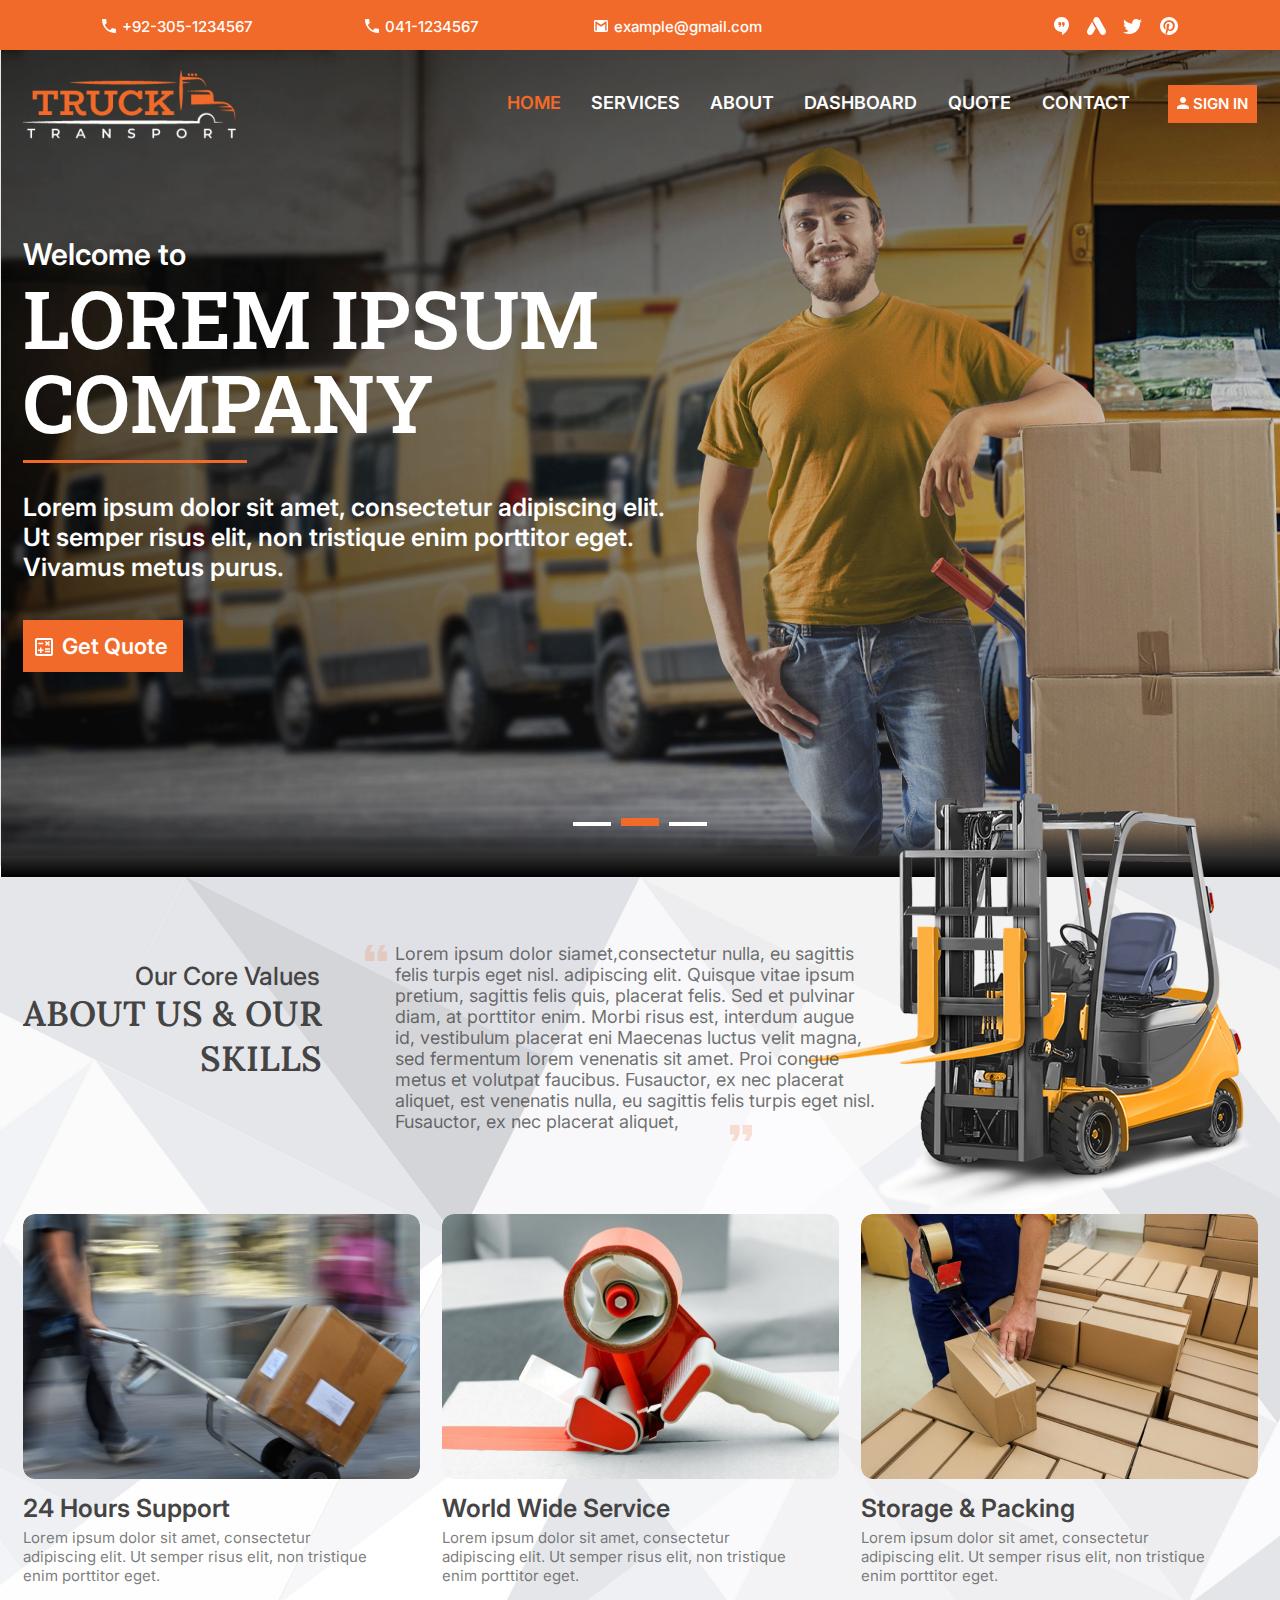
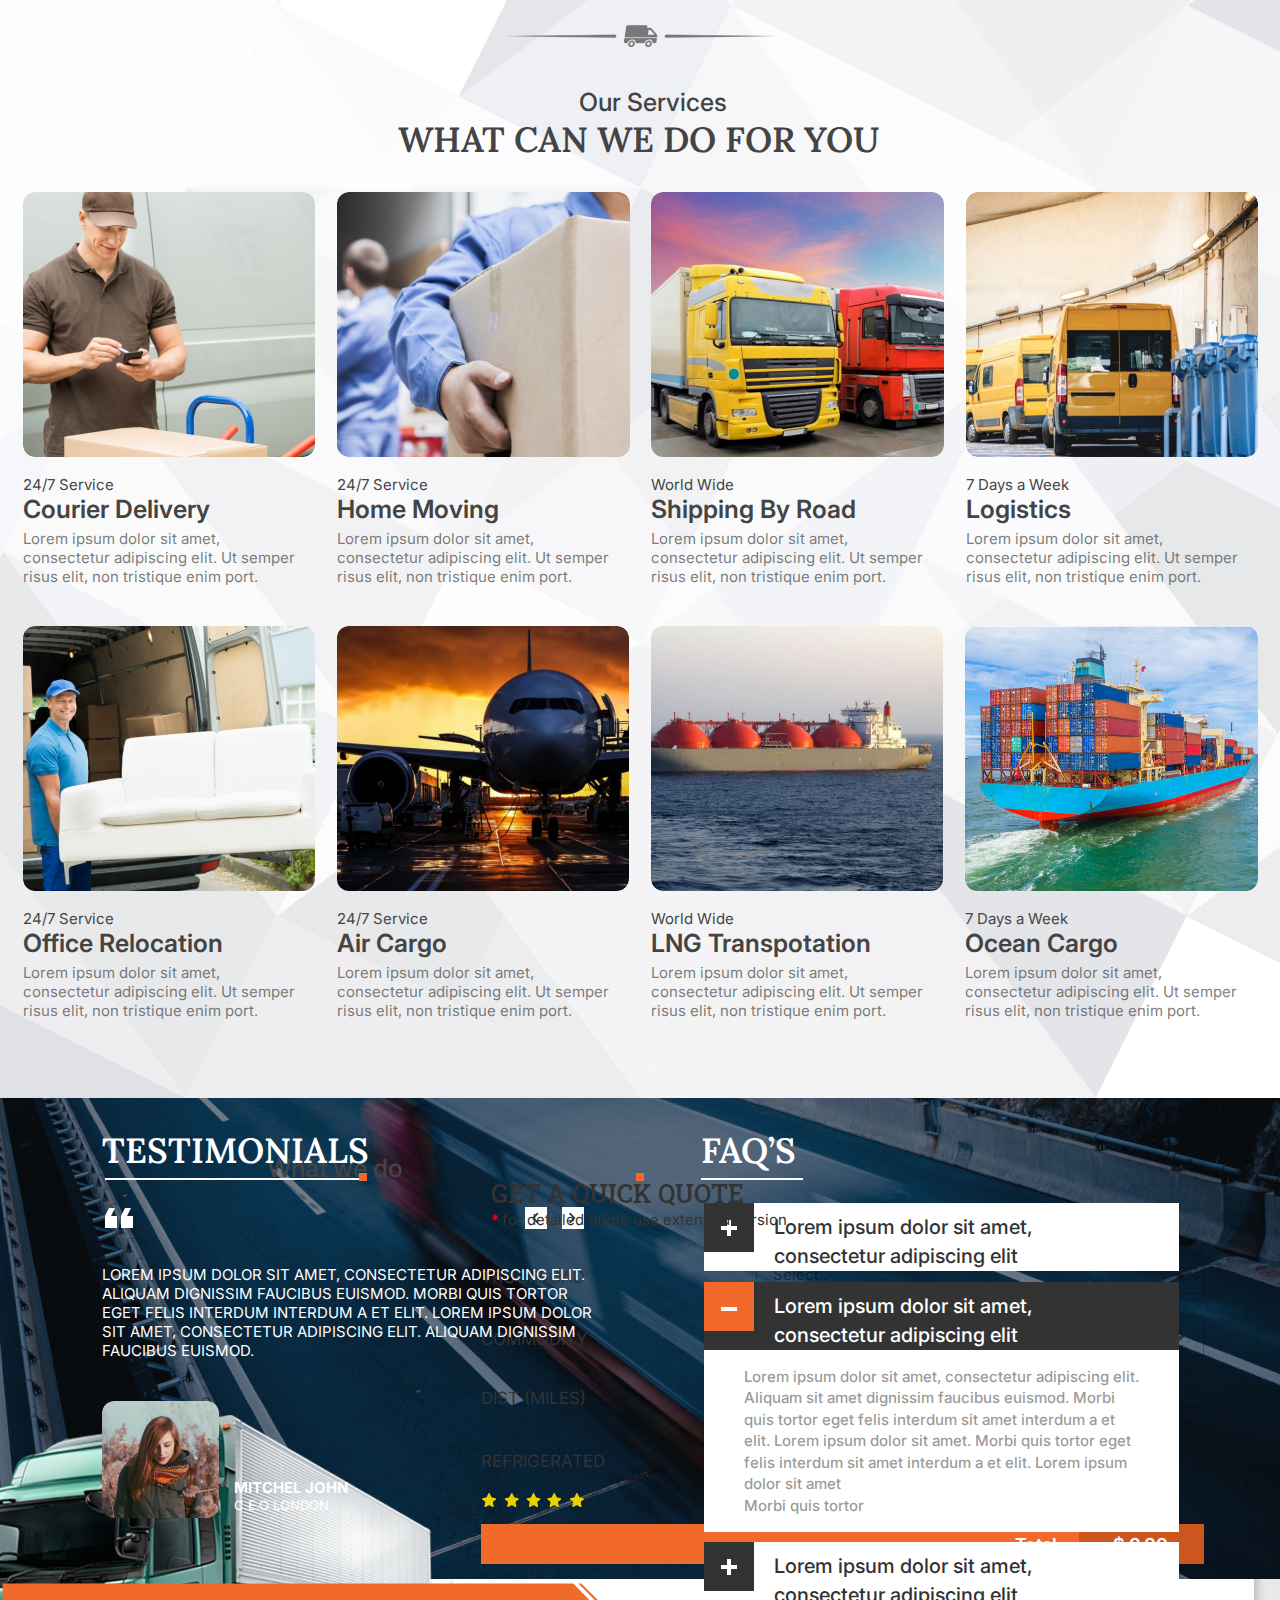
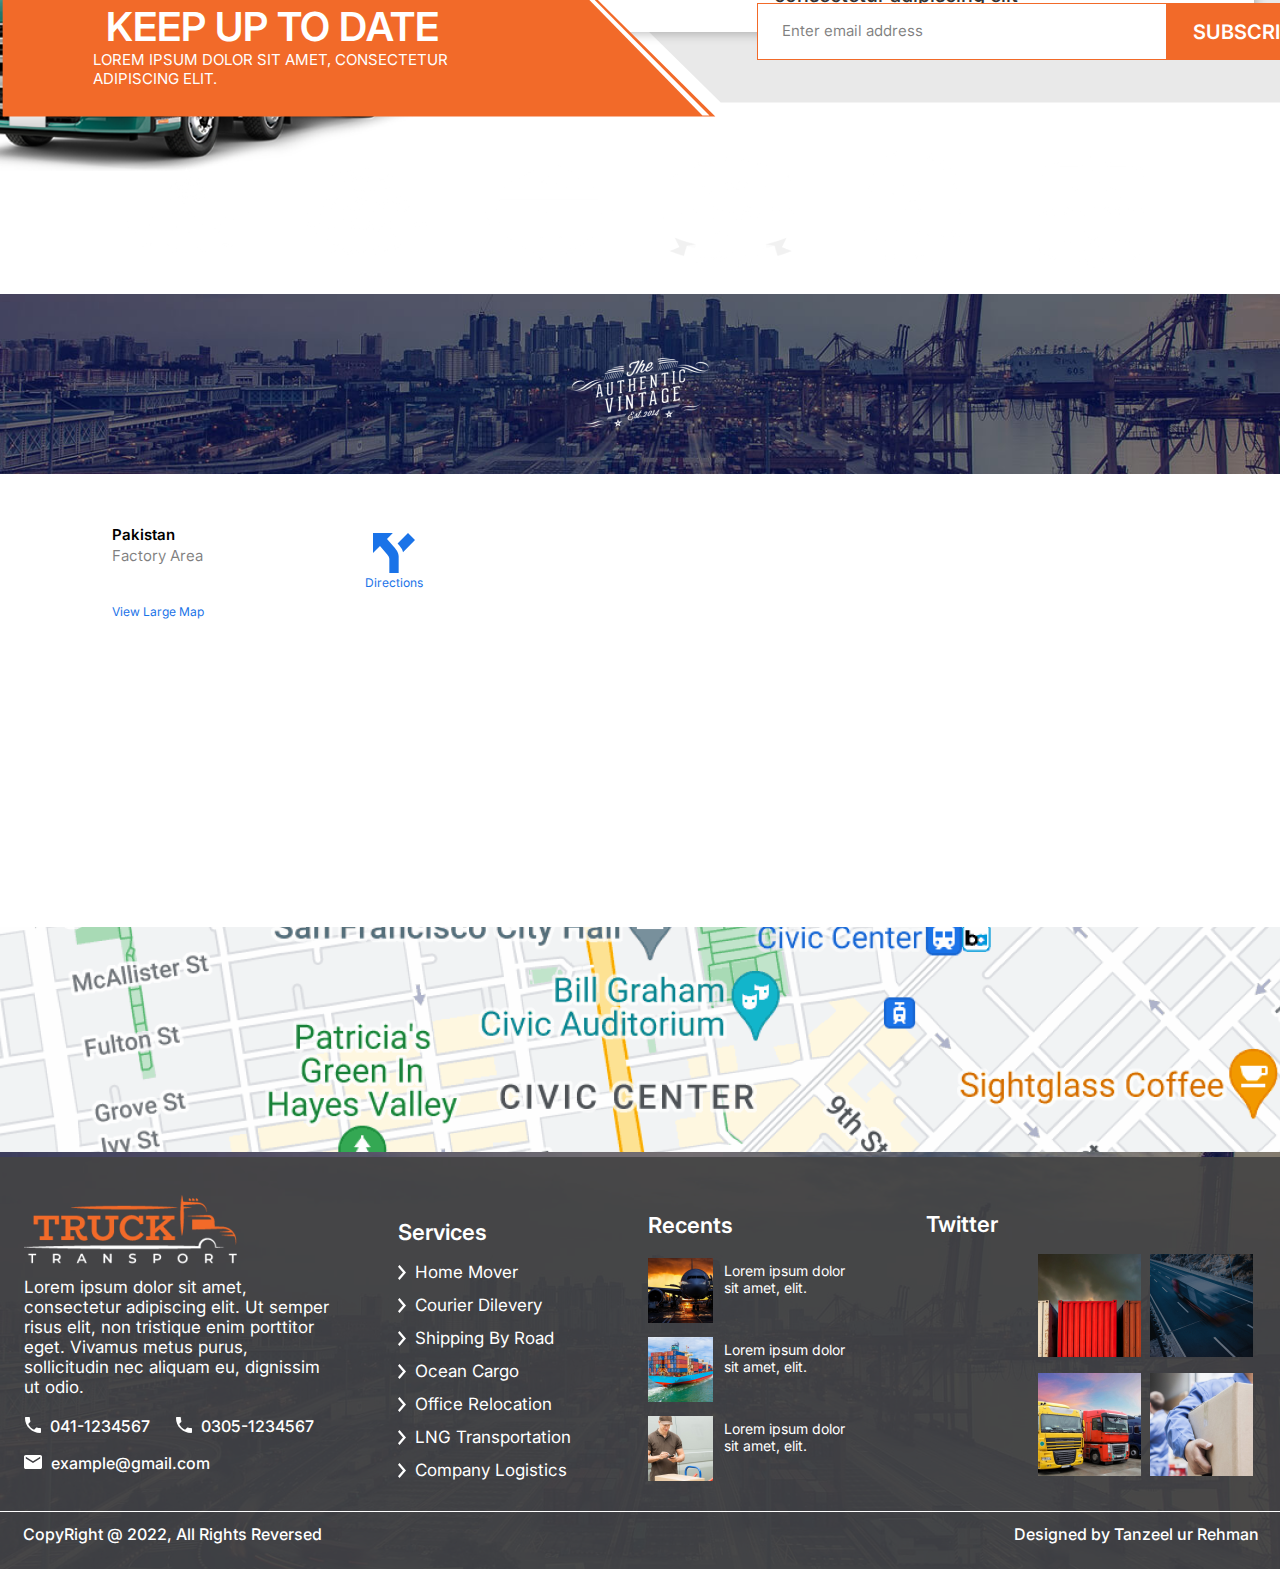
<file: index.html>
<!DOCTYPE html>
<html>
  <head>
    <meta charset="utf-8" />
    <meta name="viewport" content="initial-scale=1, width=device-width" />

    <link rel="stylesheet" href="./css/global.css" />
    <link rel="stylesheet" href="./css/index.css" />
    <link href="https://cdn.jsdelivr.net/npm/bootstrap@5.0.2/dist/css/bootstrap.min.css" rel="stylesheet" integrity="sha384-EVSTQN3/azprG1Anm3QDgpJLIm9Nao0Yz1ztcQTwFspd3yD65VohhpuuCOmLASjC" crossorigin="anonymous">
    <link
      rel="stylesheet"
      href="https://fonts.googleapis.com/css2?family=Inter:wght@400;500;600;700&display=swap"
    />
    <link
      rel="stylesheet"
      href="https://fonts.googleapis.com/css2?family=Roboto Slab:wght@500;600&display=swap"
    />
    <link
      rel="stylesheet"
      href="https://fonts.googleapis.com/css2?family=Lora:wght@600&display=swap"
    />
  </head>
  <body>
    <div class="home">
      <section class="rectangle-parent">
        <img class="frame-child" alt="" src="./public/rectangle-300@2x.png" />

        <img
          class="forklift-1-icon"
          loading="lazy"
          alt=""
          src="./public/forklift-1@2x.png"
        />
      </section>
      <section class="rectangle-group">
        <div class="frame-item"></div>
        <div class="hero-1-parent">
          <img class="hero-1-icon" alt="" src="./public/hero-1@2x.png" />

          <div class="frame-inner"></div>
        </div>
        <div class="rectangle-container">
          <div class="rectangle-div"></div>
          <div class="frame-parent">
            <div class="frame-group">
              <div class="vector-wrapper">
                <img class="vector-icon" alt="" src="./public/vector.svg" />
              </div>
              <div class="email-placeholder">+92-305-1234567</div>
            </div>
            <div class="frame-container">
              <div class="vector-container">
                <img class="vector-icon1" alt="" src="./public/vector.svg" />
              </div>
              <a class="a">041-1234567</a>
            </div>
            <div class="frame-div">
              <div class="vector-frame">
                <img class="vector-icon2" alt="" src="./public/vector-2.svg" />
              </div>
              <a class="examplegmailcom">example@gmail.com</a>
            </div>
          </div>
          <div class="vector-parent">
            <img class="vector-icon3" alt="" src="./public/vector-3.svg" />

            <img class="vector-icon4" alt="" src="./public/vector-4.svg" />

            <div class="vector-wrapper1">
              <img class="vector-icon5" alt="" src="./public/vector-5.svg" />
            </div>
            <img class="vector-icon6" alt="" src="./public/vector-6.svg" />
          </div>
        </div>
        <div class="frame-wrapper">
          <div class="logo-nav-container-parent">
            <header class="logo-nav-container">
              <img
                class="logo-icon"
                loading="lazy"
                alt=""
                src="./public/logo@2x.png"
              />

              <div class="nav-links-sign-in">
                <div class="frame-parent1">
                  <div class="home-wrapper">
                    <a class="home1" href="index.html">Home</a>
                  </div>
                  <div class="link-items">
                    <div class="services">
                      <a class="services1" href="services.html">Services</a>
                    </div>
                  </div>
                  <div class="link-items1">
                    <div class="about">
                      <a class="about1" href="about.html">About</a>
                    </div>
                  </div>
                  <div class="link-items2">
                    <div class="dashboard">
                      <a class="dashboard1">Dashboard</a>
                    </div>
                  </div>
                  <div class="link-items3">
                    <div class="quote">
                      <a class="quote1" href="quote.html">Quote</a>
                    </div>
                  </div>
                  <div class="link-items4">
                    <div class="contact">
                      <a class="contact1" href="contact.html">Contact</a>
                    </div>
                  </div>
                  <div class="sign-in-button-background-parent">
                    <div class="sign-in-button-background"></div>
                    <div class="group-div">
                      <div class="vector-wrapper2">
                        <img
                          class="vector-icon7"
                          alt=""
                          src="./public/vector-7.svg"
                        />
                      </div>
                      <a class="sign-in" href="sign-up.html">SIgn in</a>
                    </div>
                  </div>
                </div>
              </div>
            </header>
            <div class="welcome-container-parent">
              <div class="welcome-container">
                <h1 class="welcome-to">Welcome to</h1>
                <div class="company-description">
                  <div class="company-info">
                    <h1 class="lorem-ipsum">Lorem ipsum</h1>
                    <h1 class="company">Company</h1>
                  </div>
                  <div class="description-divider"></div>
                </div>
                <h2 class="lorem-ipsum-dolor-container">
                  <p class="lorem-ipsum-dolor">
                    Lorem ipsum dolor sit amet, consectetur adipiscing elit. Ut
                    semper risus elit, non tristique enim porttitor eget.
                    Vivamus metus purus.
                  </p>
                </h2>
              </div>
              <div class="component-9">
                <div class="quote-button-background"></div>
                <div class="frame-parent2">
                  <div class="quote-button-icon-wrapper">
                    <img
                      class="quote-button-icon"
                      alt=""
                      src="./public/vector-8.svg"
                    />
                  </div>
                  <h3 class="get-quote">Get Quote</h3>
                </div>
              </div>
            </div>
            <div class="frame-wrapper1">
              <div class="rectangle-parent1">
                <div class="frame-child1"></div>
                <div class="frame-child2"></div>
                <div class="frame-child3"></div>
              </div>
            </div>
          </div>
        </div>
      </section>
      <section class="frame-section">
        <img
          class="rectangle-icon"
          alt=""
          src="./public/rectangle-311@2x.png"
        />

        <div class="updates-and-values">
          <div class="vector-group">
            <img class="frame-child4" alt="" src="./public/rectangle-260.svg" />

            <img class="frame-child5" alt="" src="./public/rectangle-262.svg" />
          </div>
          <h1 class="keep-up-to">Keep Up to Date</h1>
          <div class="lorem-ipsum-dolor-sit-amet-co-wrapper">
            <div class="lorem-ipsum-dolor-container1">
              <p class="lorem-ipsum-dolor1">
                Lorem ipsum dolor sit amet, consectetur
              </p>
              <p class="adipiscing-elit">adipiscing elit.</p>
            </div>
          </div>
        </div>
      </section>
      <section class="values-content-wrapper">
        <div class="values-content">
          <div class="value-one-container">
            <div class="value-one-content">
              <div class="value-one-icon-container-parent">
                <div class="value-one-icon-container">
                  <img
                    class="vector-icon8"
                    alt=""
                    src="./public/vector-9.svg"
                  />
                </div>
                <div class="value-one-title">
                  <h2 class="our-core-values">Our Core Values</h2>
                </div>
                <h1 class="about-us-container">
                  <p class="about-us">About us & Our</p>
                  <p class="skills">Skills</p>
                </h1>
              </div>
            </div>
            <div class="lorem-ipsum-dolor-siametconse-parent">
              <div class="lorem-ipsum-dolor-container2">
                <p class="lorem-ipsum-dolor2">
                  Lorem ipsum dolor siamet,consectetur nulla, eu sagittis felis
                  turpis eget nisl. adipiscing elit. Quisque vitae ipsum
                  pretium, sagittis felis quis, placerat felis. Sed et pulvinar
                  diam, at porttitor enim. Morbi risus est, interdum augue
                </p>
                <p class="id-vestibulum-placerat">
                  id, vestibulum placerat eni Maecenas luctus velit magna, sed
                  fermentum lorem venenatis sit amet. Proi congue metus et
                  volutpat faucibus. Fusauctor, ex nec placerat aliquet, est
                  venenatis nulla, eu sagittis felis turpis eget nisl.
                  Fusauctor, ex nec placerat aliquet,
                </p>
              </div>
              <img class="vector-icon9" alt="" src="./public/vector-10.svg" />
            </div>
          </div>
          <div class="values-two-three-container">
            <div class="values-two-three-content">
              <img
                class="values-two-three-backgrounds"
                loading="lazy"
                alt=""
                src="./public/rectangle-297@2x.png"
              />

              <div class="values-two-three-details">
                <div class="hours-support">
                  <h2 class="hours-support1">24 Hours Support</h2>
                </div>
                <div class="lorem-ipsum-dolor3">
                  Lorem ipsum dolor sit amet, consectetur adipiscing elit. Ut
                  semper risus elit, non tristique enim porttitor eget.
                </div>
              </div>
            </div>
            <div class="values-two-three-content1">
              <img
                class="values-two-three-content-child"
                loading="lazy"
                alt=""
                src="./public/rectangle-299@2x.png"
              />

              <div class="world-wide-service-parent">
                <div class="world-wide-service">
                  <h2 class="world-wide-service1">World Wide Service</h2>
                </div>
                <div class="lorem-ipsum-dolor4">
                  Lorem ipsum dolor sit amet, consectetur adipiscing elit. Ut
                  semper risus elit, non tristique enim porttitor eget.
                </div>
              </div>
            </div>
            <div class="values-two-three-content2">
              <img
                class="values-two-three-content-item"
                loading="lazy"
                alt=""
                src="./public/rectangle-298@2x.png"
              />

              <div class="direct-client-contact-parent">
                <div class="direct-client-contact">
                  <h2 class="storage-packing">Storage & Packing</h2>
                </div>
                <div class="lorem-ipsum-dolor5">
                  Lorem ipsum dolor sit amet, consectetur adipiscing elit. Ut
                  semper risus elit, non tristique enim porttitor eget.
                </div>
              </div>
            </div>
          </div>
          <div class="services-content-parent">
            <div class="services-content">
              <div class="service-one-container">
                <div class="service-one-content">
                  <div class="truck-vignette-gray-1-wrapper">
                    <img
                      class="truck-vignette-gray-1-icon"
                      loading="lazy"
                      alt=""
                      src="./public/truckvignettegray-1@2x.png"
                    />
                  </div>
                  <div class="service-one-details">
                    <div class="our-services-wrapper">
                      <h2 class="our-services">Our Services</h2>
                    </div>
                    <h1 class="what-can-we">What can we do for you</h1>
                  </div>
                </div>
              </div>
              <div class="services-two-three-container">
                <div class="delivery-comparison">
                  <div class="delivery-features">
                    <img
                      class="delivery-icons"
                      loading="lazy"
                      alt=""
                      src="./public/rectangle-301@2x.png"
                    />

                    <div class="delivery-content">
                      <div class="delivery-headers">
                        <div class="service">24/7 Service</div>
                        <div class="courier-delivery">
                          <h2 class="courier-delivery1">Courier Delivery</h2>
                        </div>
                      </div>
                      <div class="lorem-ipsum-dolor6">
                        Lorem ipsum dolor sit amet, consectetur adipiscing elit.
                        Ut semper risus elit, non tristique enim port.
                      </div>
                    </div>
                  </div>
                  <div class="delivery-features1">
                    <img
                      class="delivery-features-child"
                      loading="lazy"
                      alt=""
                      src="./public/rectangle-302@2x.png"
                    />

                    <div class="frame-parent3">
                      <div class="service-parent">
                        <div class="service1">24/7 Service</div>
                        <div class="home-moving">
                          <h2 class="home-moving1">Home Moving</h2>
                        </div>
                      </div>
                      <div class="lorem-ipsum-dolor7">
                        Lorem ipsum dolor sit amet, consectetur adipiscing elit.
                        Ut semper risus elit, non tristique enim port.
                      </div>
                    </div>
                  </div>
                </div>
                <div class="services-two-three-content">
                  <img
                    class="services-two-three-backgrounds"
                    loading="lazy"
                    alt=""
                    src="./public/rectangle-303@2x.png"
                  />

                  <div class="services-two-three-details">
                    <div class="services-two-three-items">
                      <div class="world-wide">World Wide</div>
                      <div class="shipping-by-road">
                        <h2 class="shipping-by-road1">Shipping By Road</h2>
                      </div>
                    </div>
                    <div class="lorem-ipsum-dolor8">
                      Lorem ipsum dolor sit amet, consectetur adipiscing elit.
                      Ut semper risus elit, non tristique enim port.
                    </div>
                  </div>
                </div>
                <div class="services-two-three-content1">
                  <img
                    class="services-two-three-content-child"
                    loading="lazy"
                    alt=""
                    src="./public/rectangle-304@2x.png"
                  />

                  <div class="frame-parent4">
                    <div class="days-a-week-parent">
                      <div class="days-a-week">7 Days a Week</div>
                      <div class="logistics">
                        <h2 class="logistics1">Logistics</h2>
                      </div>
                    </div>
                    <div class="lorem-ipsum-dolor9">
                      Lorem ipsum dolor sit amet, consectetur adipiscing elit.
                      Ut semper risus elit, non tristique enim port.
                    </div>
                  </div>
                </div>
              </div>
            </div>
            <div class="services-comparison">
              <div class="service-features">
                <img
                  class="service-icons"
                  loading="lazy"
                  alt=""
                  src="./public/rectangle-305@2x.png"
                />

                <div class="service-content">
                  <div class="service-headers">
                    <div class="service2">24/7 Service</div>
                    <div class="courier-delivery2">
                      <h2 class="courier-delivery3">Office Relocation</h2>
                    </div>
                  </div>
                  <div class="lorem-ipsum-dolor10">
                    Lorem ipsum dolor sit amet, consectetur adipiscing elit. Ut
                    semper risus elit, non tristique enim port.
                  </div>
                </div>
              </div>
              <div class="service-features1">
                <img
                  class="service-features-child"
                  loading="lazy"
                  alt=""
                  src="./public/rectangle-306@2x.png"
                />

                <div class="frame-parent5">
                  <div class="service-group">
                    <div class="service3">24/7 Service</div>
                    <div class="home-moving2">
                      <h2 class="home-moving3">Air Cargo</h2>
                    </div>
                  </div>
                  <div class="lorem-ipsum-dolor11">
                    Lorem ipsum dolor sit amet, consectetur adipiscing elit. Ut
                    semper risus elit, non tristique enim port.
                  </div>
                </div>
              </div>
              <div class="service-features2">
                <img
                  class="service-features-item"
                  loading="lazy"
                  alt=""
                  src="./public/rectangle-307@2x.png"
                />

                <div class="frame-parent6">
                  <div class="world-wide-parent">
                    <div class="world-wide1">World Wide</div>
                    <div class="shipping-by-road2">
                      <h2 class="shipping-by-road3">LNG Transpotation</h2>
                    </div>
                  </div>
                  <div class="lorem-ipsum-dolor12">
                    Lorem ipsum dolor sit amet, consectetur adipiscing elit. Ut
                    semper risus elit, non tristique enim port.
                  </div>
                </div>
              </div>
              <div class="service-features3">
                <img
                  class="service-features-inner"
                  loading="lazy"
                  alt=""
                  src="./public/rectangle-308@2x.png"
                />

                <div class="frame-parent7">
                  <div class="days-a-week-group">
                    <div class="days-a-week1">7 Days a Week</div>
                    <div class="logistics2">
                      <h2 class="logistics3">Ocean Cargo</h2>
                    </div>
                  </div>
                  <div class="lorem-ipsum-dolor13">
                    Lorem ipsum dolor sit amet, consectetur adipiscing elit. Ut
                    semper risus elit, non tristique enim port.
                  </div>
                </div>
              </div>
            </div>
          </div>
        </div>
      </section>
      <img class="home-child" alt="" src="./public/rectangle-320@2x.png" />

      <div class="rectangle-parent2">
        <img class="rectangle-icon1" alt="" src="./public/rectangle@2x.png" />

        <img class="group-icon" alt="" src="./public/group-198.svg" />
      </div>
      <img class="home-item" alt="" src="./public/rectangle-321@2x.png" />

      <section class="testimonial-header-parent">
        <div class="testimonial-header">
          <div class="testimonial-header-child"></div>
          <div class="testimonial-decoration"></div>
          <div class="testimonial-decoration1"></div>
          <div class="testimonial-content">
            <div class="testimonial-container">
              <div class="testimonial-wrapper">
                <div class="testimonial-heading">
                  <div class="testimonials">Testimonials</div>
                  <div class="testimonial-heading-inner">
                    <div class="line-div"></div>
                  </div>
                </div>
                <div class="testimonial">
                  <div class="testimonial-details">
                    <div class="customer-image">
                      <img
                        class="vector-icon10"
                        alt=""
                        src="./public/vector-11.svg"
                      />
                    </div>
                    <div class="testimonial-quote">
                      <div class="quote-marks">
                        <div class="quote-marks-child"></div>
                        <img
                          class="vector-icon11"
                          alt=""
                          src="./public/vector-12.svg"
                        />
                      </div>
                      <div class="quote-marks1">
                        <div class="quote-marks-item"></div>
                        <img
                          class="vector-icon12"
                          alt=""
                          src="./public/vector-13.svg"
                        />
                      </div>
                    </div>
                  </div>
                </div>
              </div>
              <div class="lorem-ipsum-dolor14">
                Lorem ipsum dolor sit amet, consectetur adipiscing elit. Aliquam
                dignissim faucibus euismod. Morbi quis tortor eget felis
                interdum interdum a et elit. Lorem ipsum dolor sit amet,
                consectetur adipiscing elit. Aliquam dignissim faucibus euismod.
              </div>
            </div>
            <div class="customer-info">
              <img
                class="customer-photo-icon"
                loading="lazy"
                alt=""
                src="./public/rectangle-266@2x.png"
              />

              <div class="customer-details">
                <div class="customer-name">
                  <b class="mitchel-john">Mitchel John</b>
                  <div class="ceo-london">C.E.O London</div>
                </div>
              </div>
              <div class="rating">
                <div class="bookmark-favorite-rating-star-parent">
                  <img
                    class="bookmark-favorite-rating-star-icon"
                    loading="lazy"
                    alt=""
                    src="./public/bookmarkfavoriteratingstarsvgrepocom-1.svg"
                  />

                  <img
                    class="bookmark-favorite-rating-star-icon1"
                    loading="lazy"
                    alt=""
                    src="./public/bookmarkfavoriteratingstarsvgrepocom-2.svg"
                  />

                  <img
                    class="bookmark-favorite-rating-star-icon2"
                    loading="lazy"
                    alt=""
                    src="./public/bookmarkfavoriteratingstarsvgrepocom-3.svg"
                  />

                  <img
                    class="bookmark-favorite-rating-star-icon3"
                    loading="lazy"
                    alt=""
                    src="./public/bookmarkfavoriteratingstarsvgrepocom-4.svg"
                  />

                  <img
                    class="bookmark-favorite-rating-star-icon4"
                    loading="lazy"
                    alt=""
                    src="./public/bookmarkfavoriteratingstarsvgrepocom-5.svg"
                  />
                </div>
              </div>
            </div>
          </div>
          <div class="f-a-q">
            <div class="f-a-q-heading">
              <div class="faqs">FAQ’s</div>
              <div class="f-a-q-heading-child"></div>
            </div>
            <div class="questions">
              <div class="question-list">
                <div class="question-answers">
                  <div class="question-answers-child"></div>
                  <div class="question-icons">
                    <div class="question-icons-child"></div>
                    <img
                      class="vector-icon13"
                      alt=""
                      src="./public/vector-14.svg"
                    />
                  </div>
                  <div class="question-content">
                    <div class="lorem-ipsum-dolor15">
                      Lorem ipsum dolor sit amet, consectetur adipiscing elit
                    </div>
                  </div>
                </div>
                <div class="more-questions">
                  <div class="additional-question">
                    <div class="additional-question-child"></div>
                    <div class="dropdown">
                      <div class="dropdown-child"></div>
                      <img
                        class="vector-icon14"
                        alt=""
                        src="./public/vector-15.svg"
                      />
                    </div>
                    <div class="dropdown-question">
                      <div class="lorem-ipsum-dolor16">
                        Lorem ipsum dolor sit amet, consectetur adipiscing elit
                      </div>
                    </div>
                  </div>
                  <div class="additional-answer">
                    <div class="additional-answer-child"></div>
                    <div class="lorem-ipsum-dolor-container3">
                      <p class="lorem-ipsum-dolor17">
                        Lorem ipsum dolor sit amet, consectetur adipiscing elit.
                        Aliquam sit amet dignissim faucibus euismod. Morbi quis
                        tortor eget felis interdum sit amet interdum a et elit.
                        Lorem ipsum dolor sit amet. Morbi quis tortor eget felis
                        interdum sit amet interdum a et elit. Lorem ipsum dolor
                        sit amet
                      </p>
                      <p class="morbi-quis-tortor">Morbi quis tortor</p>
                    </div>
                  </div>
                </div>
                <div class="question-answers1">
                  <div class="question-answers-item"></div>
                  <div class="rectangle-parent3">
                    <div class="frame-child6"></div>
                    <img
                      class="vector-icon15"
                      alt=""
                      src="./public/vector-14.svg"
                    />
                  </div>
                  <div class="lorem-ipsum-dolor-sit-amet-co-container">
                    <div class="lorem-ipsum-dolor18">
                      Lorem ipsum dolor sit amet, consectetur adipiscing elit
                    </div>
                  </div>
                </div>
              </div>
            </div>
          </div>
        </div>
        <div class="newsletter">
          <img
            class="newsletter-child"
            loading="lazy"
            alt=""
            src="./public/rectangle-261.svg"
          />

          <div class="subscription">
            <div class="subscription-child"></div>
            <div class="email-input">
              <div class="enter-email-address">Enter email address</div>
            </div>
            <button class="subscribe-button">
              <div class="subscribe-button-child"></div>
              <div class="subscribe">Subscribe</div>
            </button>
          </div>
        </div>
      </section>
      <section class="calculator-container-wrapper">
        <div class="calculator-container">
          <img
            class="truck-green-1-icon"
            alt=""
            src="./public/truck-green-1@2x.png"
          />

          <div class="calculator-content">
            <div class="calculator-details">
              <div class="calculator-heading">
                <div class="calculator-title">
                  <h2 class="what-we-do">What we do</h2>
                </div>
                <h1 class="custumisable-cost-calculator-container">
                  <p class="custumisable-cost">CUSTUMISABLE COST</p>
                  <p class="calculator">CALCULATOR</p>
                </h1>
              </div>
            </div>
            <div class="rectangle-parent4">
              <div class="frame-child7"></div>
              <div class="quote-content">
                <div class="quote-heading">
                  <h2 class="get-a-quick">GET A QUICK QUOTE</h2>
                  <div class="for-detailed-quote-container">
                    <span>* </span>
                    <span class="for-detailed-quote"
                      >for detailed quote use extended version</span
                    >
                  </div>
                </div>
              </div>
              <div class="calculator-options">
                <div class="options-content">
                  <div class="option-headers">
                    <div class="option-one">
                      <div class="truckload">TRUCKLOAD</div>
                    </div>
                    <div class="commodity">COMMODITY</div>
                    <div class="option-two">
                      <div class="dist-miles">DIST (MILES)</div>
                    </div>
                    <div class="refrigerated">REFRIGERATED</div>
                  </div>
                </div>
                <div class="frame-parent8">
                  <div class="select-parent">
                    <div class="select">Select..</div>
                    <div class="frame-child8"></div>
                    <div class="selection-icons">
                      <img
                        class="selection-markers-icon"
                        alt=""
                        src="./public/vector-17.svg"
                      />
                    </div>
                  </div>
                  <div class="select-group">
                    <div class="select1">Select..</div>
                    <div class="frame-child9"></div>
                    <div class="vector-wrapper3">
                      <img
                        class="vector-icon16"
                        alt=""
                        src="./public/vector-17.svg"
                      />
                    </div>
                  </div>
                  <div class="selections">
                    <div class="component-24">
                      <div class="background"></div>
                      <div class="selector"></div>
                      <div class="option-three">0</div>
                    </div>
                  </div>
                  <div class="component-23">
                    <div class="select-background"></div>
                    <div class="select-indicator"></div>
                  </div>
                </div>
              </div>
              <div class="total-cost">
                <div class="total-cost-child"></div>
                <div class="total-label">
                  <div class="total">Total</div>
                </div>
                <button class="price-placeholder">
                  <div class="price-placeholder-child"></div>
                  <div class="price-value">$ 0.00</div>
                </button>
              </div>
            </div>
          </div>
        </div>
      </section>
      <section class="footer">
        <div class="client-logos">
          <div class="client-logos-child"></div>
          <img
            class="client-logo-10-320x320-1-icon"
            loading="lazy"
            alt=""
            src="./public/clientlogo10320x320-1@2x.png"
          />

          <img
            class="client-logo-13-320x320-1-icon"
            loading="lazy"
            alt=""
            src="./public/clientlogo13320x320-1@2x.png"
          />

          <img
            class="client-logo-2-320x320-1-icon"
            loading="lazy"
            alt=""
            src="./public/clientlogo2320x320-1@2x.png"
          />

          <img
            class="client-logo-1-320x320-1-icon"
            loading="lazy"
            alt=""
            src="./public/clientlogo1320x320-1@2x.png"
          />

          <img
            class="client-logo-3-320x320-1-icon"
            loading="lazy"
            alt=""
            src="./public/clientlogo3320x320-1@2x.png"
          />

          <img
            class="client-logo-7-320x320-1-icon"
            loading="lazy"
            alt=""
            src="./public/clientlogo7320x320-1@2x.png"
          />

          <img
            class="client-logo-12-320x320-1-icon"
            loading="lazy"
            alt=""
            src="./public/clientlogo12320x320-1@2x.png"
          />
        </div>
        <div class="location">
          <div class="rectangle-parent5">
            <div class="frame-child10"></div>
            <div class="address">
              <div class="address-details">
                <a class="pakistan">Pakistan</a>
                <div class="factory-area">Factory Area</div>
              </div>
              <div class="view-large-map">View Large Map</div>
            </div>
            <div class="get-directions">
              <div class="direction-link">
                <div class="direction-icon">
                  <img
                    class="vector-icon17"
                    alt=""
                    src="./public/vector-19.svg"
                  />
                </div>
                <div class="directions">Directions</div>
              </div>
            </div>
          </div>
        </div>
      </section>
      <section class="footer-bottom">
        <div class="footer-bottom-child"></div>
        <div class="footer-content">
          <div class="footer-left-wrapper">
            <div class="footer-left">
              <div class="brand-info">
                <div class="brand-details">
                  <div class="brand-logo">
                    <img class="logo-icon1" alt="" src="./public/logo@2x.png" />

                    <div class="lorem-ipsum-dolor19">
                      Lorem ipsum dolor sit amet, consectetur adipiscing elit.
                      Ut semper risus elit, non tristique enim porttitor eget.
                      Vivamus metus purus, sollicitudin nec aliquam eu,
                      dignissim ut odio.
                    </div>
                  </div>
                  <div class="footer-links">
                    <div class="contact-info-wrapper">
                      <div class="contact-info">
                        <div class="contact-details">
                          <div class="contact-icons">
                            <img
                              class="vector-icon18"
                              alt=""
                              src="./public/vector-20.svg"
                            />
                          </div>
                          <div class="placeholder">041-1234567</div>
                        </div>
                        <div class="contact-details1">
                          <div class="vector-wrapper4">
                            <img
                              class="vector-icon19"
                              alt=""
                              src="./public/vector-20.svg"
                            />
                          </div>
                          <div class="div">0305-1234567</div>
                        </div>
                      </div>
                    </div>
                    <div class="email">
                      <div class="email-details">
                        <img
                          class="vector-icon20"
                          alt=""
                          src="./public/vector-22.svg"
                        />
                      </div>
                      <div class="examplegmailcom1">example@gmail.com</div>
                    </div>
                  </div>
                </div>
              </div>
              <div class="service-list-wrapper">
                <div class="service-list">
                  <h3 class="services2">Services</h3>
                  <div class="service-items">
                    <div class="service-item-containers">
                      <div class="service-item-details">
                        <img
                          class="vector-icon21"
                          alt=""
                          src="./public/vector-23.svg"
                        />
                      </div>
                      <div class="home-mover">Home Mover</div>
                    </div>
                    <div class="service-item-containers1">
                      <div class="vector-wrapper5">
                        <img
                          class="vector-icon22"
                          alt=""
                          src="./public/vector-23.svg"
                        />
                      </div>
                      <div class="courier-dilevery">Courier Dilevery</div>
                    </div>
                    <div class="service-item-containers2">
                      <div class="vector-wrapper6">
                        <img
                          class="vector-icon23"
                          alt=""
                          src="./public/vector-23.svg"
                        />
                      </div>
                      <div class="shipping-by-road4">Shipping By Road</div>
                    </div>
                    <div class="service-item-containers3">
                      <div class="vector-wrapper7">
                        <img
                          class="vector-icon24"
                          alt=""
                          src="./public/vector-23.svg"
                        />
                      </div>
                      <div class="ocean-cargo">Ocean Cargo</div>
                    </div>
                    <div class="service-item-containers4">
                      <div class="vector-wrapper8">
                        <img
                          class="vector-icon25"
                          alt=""
                          src="./public/vector-23.svg"
                        />
                      </div>
                      <div class="office-relocation">Office Relocation</div>
                    </div>
                    <div class="service-item-containers5">
                      <div class="vector-wrapper9">
                        <img
                          class="vector-icon26"
                          alt=""
                          src="./public/vector-23.svg"
                        />
                      </div>
                      <div class="lng-transportation">LNG Transportation</div>
                    </div>
                    <div class="service-item-containers6">
                      <div class="vector-wrapper10">
                        <img
                          class="vector-icon27"
                          alt=""
                          src="./public/vector-23.svg"
                        />
                      </div>
                      <div class="company-logistics">Company Logistics</div>
                    </div>
                  </div>
                </div>
              </div>
              <div class="recent-posts">
                <div class="recent-title">
                  <h3 class="recents">Recents</h3>
                  <div class="post-item">
                    <img
                      class="post-image-icon"
                      alt=""
                      src="./public/post-image@2x.png"
                    />

                    <div class="post-content">
                      <div class="lorem-ipsum-dolor-container4">
                        <p class="lorem-ipsum-dolor20">
                          Lorem ipsum dolor sit amet, elit.
                        </p>
                      </div>
                    </div>
                  </div>
                </div>
                <div class="post-containers">
                  <img
                    class="post-images-icon"
                    alt=""
                    src="./public/post-images@2x.png"
                  />

                  <div class="post-details">
                    <div class="lorem-ipsum-dolor-container5">
                      <p class="lorem-ipsum-dolor21">
                        Lorem ipsum dolor sit amet, elit.
                      </p>
                    </div>
                  </div>
                </div>
                <div class="post-containers1">
                  <img
                    class="post-containers-child"
                    alt=""
                    src="./public/rectangle-332@2x.png"
                  />

                  <div class="lorem-ipsum-dolor-sit-amet-el-wrapper">
                    <div class="lorem-ipsum-dolor-container6">
                      <p class="lorem-ipsum-dolor22">
                        Lorem ipsum dolor sit amet, elit.
                      </p>
                    </div>
                  </div>
                </div>
              </div>
              <div class="social-links">
                <div class="twitter-link">
                  <h3 class="twitter">Twitter</h3>
                  <div class="social-icons">
                    <img
                      class="platform-icon-list"
                      loading="lazy"
                      alt=""
                      src="./public/rectangle-328@2x.png"
                    />

                    <img
                      class="platform-icon-list1"
                      alt=""
                      src="./public/platform-icon-list@2x.png"
                    />

                    <img
                      class="platform-icon-list2"
                      alt=""
                      src="./public/platform-icon-list1@2x.png"
                    />

                    <img
                      class="platform-icon-list3"
                      loading="lazy"
                      alt=""
                      src="./public/rectangle-329@2x.png"
                    />

                    <img
                      class="platform-icon-list4"
                      alt=""
                      src="./public/platform-icon-list2@2x.png"
                    />

                    <img
                      class="platform-icon-list5"
                      alt=""
                      src="./public/platform-icon-list3@2x.png"
                    />
                  </div>
                </div>
              </div>
            </div>
          </div>
          <div class="footer-divider"></div>
        </div>
        <div class="copyright">
          <div class="copyright-info">
            <div class="copyright-2022">
              CopyRight @ 2022, All Rights Reversed
            </div>
            <div class="designed-by-tanzeel">Designed by Tanzeel ur Rehman</div>
          </div>
        </div>
      </section>
    </div>
  </body>
</html>
</file>
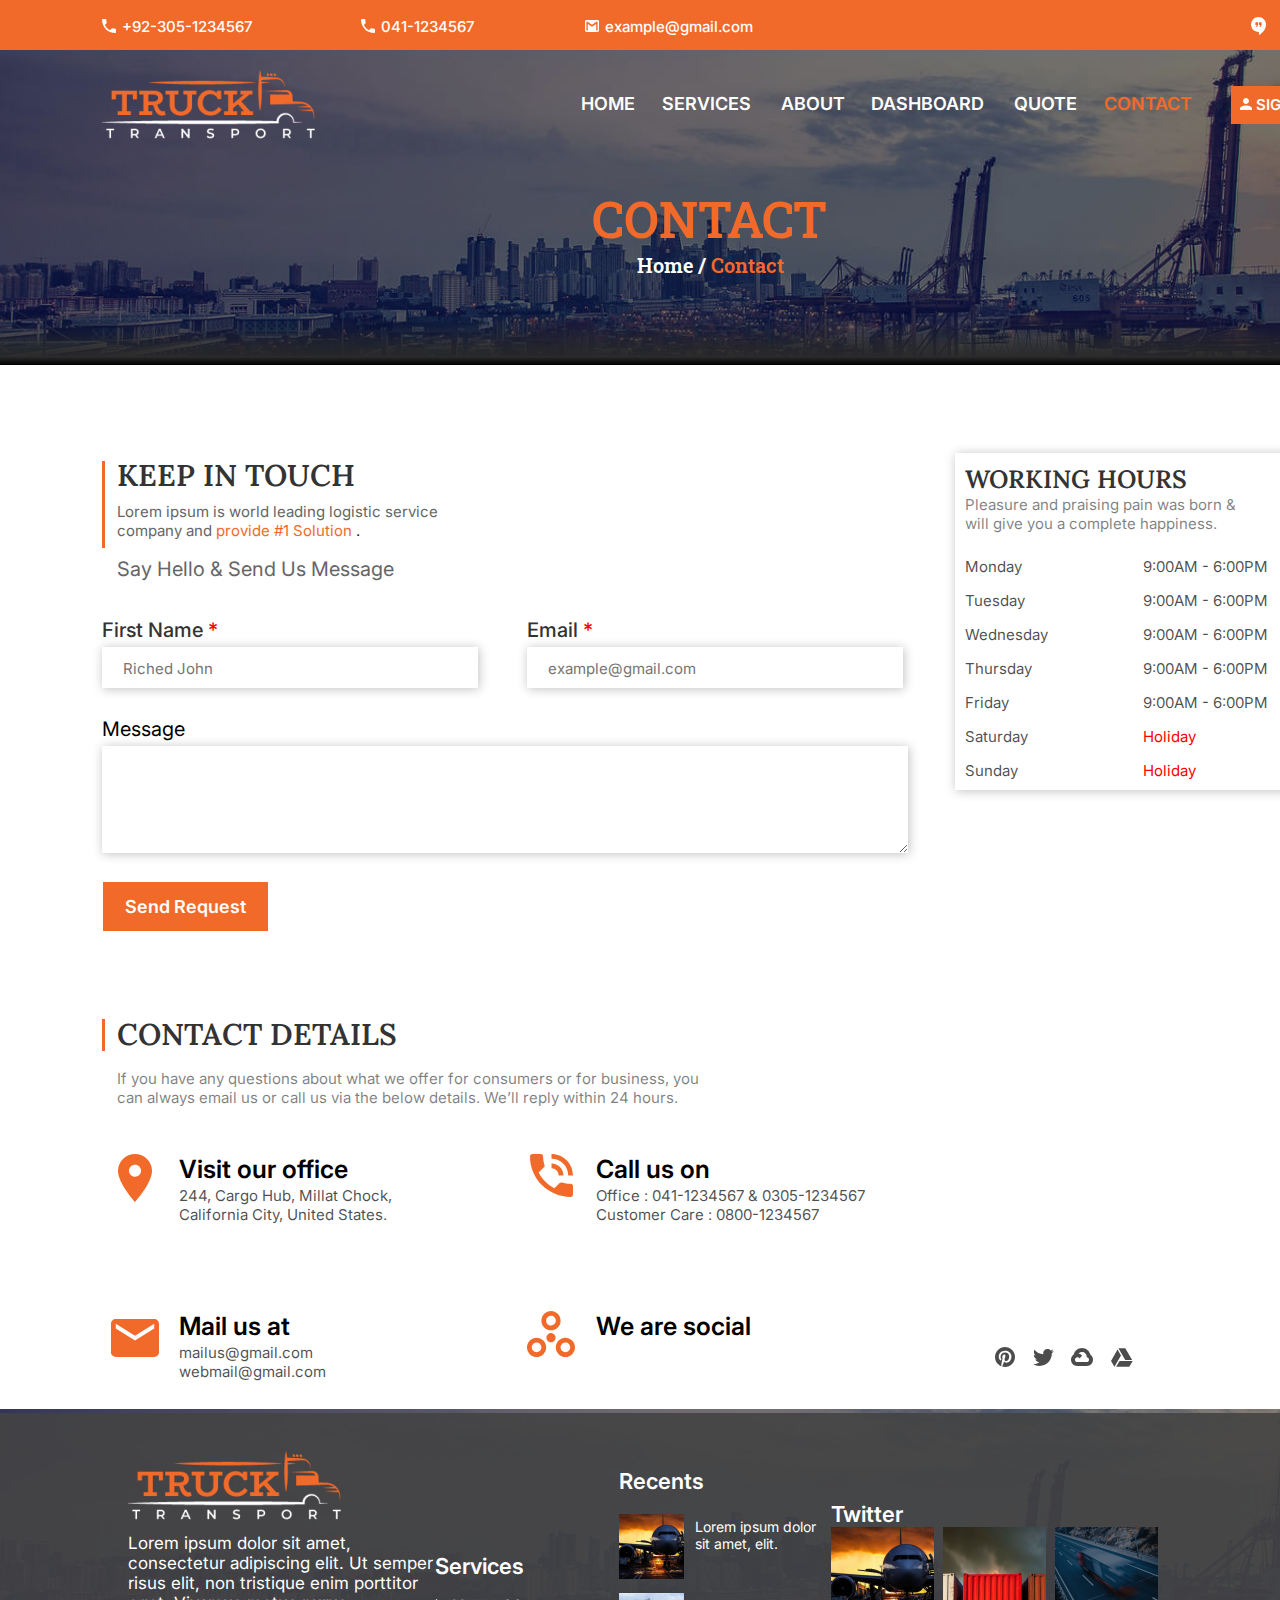
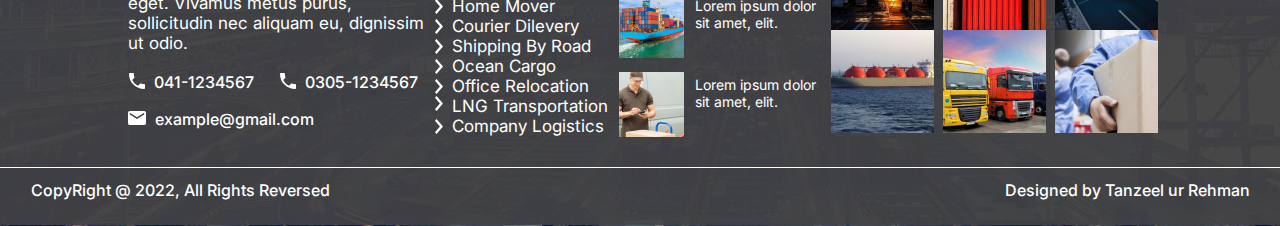
<file: contact.html>
<!DOCTYPE html>
<html>
  <head>
    <meta charset="utf-8" />
    <meta name="viewport" content="initial-scale=1, width=device-width" />

    <link rel="stylesheet" href="./css/contact.css" />
    <link rel="stylesheet" href="./css/global.css" />
    <link href="https://cdn.jsdelivr.net/npm/bootstrap@5.0.2/dist/css/bootstrap.min.css" rel="stylesheet" integrity="sha384-EVSTQN3/azprG1Anm3QDgpJLIm9Nao0Yz1ztcQTwFspd3yD65VohhpuuCOmLASjC" crossorigin="anonymous">
    <link
      rel="stylesheet"
      href="https://fonts.googleapis.com/css2?family=Inter:wght@400;500;600;700&display=swap"
    />
    <link
      rel="stylesheet"
      href="https://fonts.googleapis.com/css2?family=Roboto Slab:wght@500;600&display=swap"
    />
    <link
      rel="stylesheet"
      href="https://fonts.googleapis.com/css2?family=Lora:wght@600&display=swap"
    />
  </head>
  <body>
    <div class="conatct">
      <img
        class="content-box-icon"
        alt=""
        src="./public/rectangle-321@2x.png"
      />

      <section class="hero-1-parent">
        <img class="hero-1-icon" alt="" src="./public/hero-11@2x.png" />

        <div class="frame-child"></div>
        <div class="frame-item"></div>
        <div class="feature-list-parent">
          <header class="feature-list">
            <div class="feature-list-child"></div>
            <div class="dropdown-items">
              <div class="dropdown-sub-items-one">
                <div class="contact-form">
                  <img
                    class="vector-icon"
                    loading="lazy"
                    alt=""
                    src="./public/vector.svg"
                  />
                </div>
                <div class="contact-info">+92-305-1234567</div>
              </div>
              <div class="dropdown-sub-items-one1">
                <div class="details-header">
                  <img
                    class="vector-icon1"
                    loading="lazy"
                    alt=""
                    src="./public/vector.svg"
                  />
                </div>
                <a class="a">041-1234567</a>
              </div>
              <div class="dropdown-sub-items-one2">
                <div class="email-details">
                  <img
                    class="vector-icon2"
                    loading="lazy"
                    alt=""
                    src="./public/vector-2.svg"
                  />
                </div>
                <a class="examplegmailcom">example@gmail.com</a>
              </div>
              <div class="vector-parent">
                <img
                  class="vector-icon3"
                  
                  alt=""
                  src="./public/vector-3.svg"
                />
  
                <img
                  class="vector-icon4"
                  
                  alt=""
                  src="./public/vector-4.svg"
                />
  
                <div class="vector-wrapper1">
                  <img
                    class="vvector-icon5"
              
                    alt=""
                    src="./public/vector-5.svg"
                  />
                </div>
                <img
                  class="vector-icon6"
                 
                  alt=""
                  src="./public/vector-6.svg"
                />
              </div>
            </div>
            

          </header>
          <div class="recent-posts">
            <div class="logo-container-parent">
              <div class="logo-container">
                <img
                  class="logo-icon"
                  loading="lazy"
                  alt=""
                  src="./public/logo@2x.png"
                />

                <div class="post-title">
                  <div class="form-inputs">
                    <div class="contact-options">
                      <div class="services-options-parent">
                        <div class="services-options">
                          <div class="home">
                            <a class="home1">Home</a>
                          </div>
                          <div class="services-icon">
                            <div class="services">
                              <a class="services1">Services</a>
                            </div>
                          </div>
                          <div class="about">
                            <a class="about1">About</a>
                          </div>
                          <div class="dashboard">
                            <a class="dashboard1">Dashboard</a>
                          </div>
                        </div>
                        <div class="linkedin-icon">
                          <h1 class="contact">Contact</h1>
                        </div>
                      </div>
                    </div>
                    <div class="home-mover-link">
                      <div class="quote">
                        <a class="quote1">Quote</a>
                      </div>
                    </div>
                    <div class="contact-wrapper">
                      <div class="contact1">
                        <a class="contact2">Contact</a>
                      </div>
                    </div>
                    <div class="button-background-parent">
                      <div class="button-background"></div>
                      <div class="button-icon-parent">
                        <div class="button-icon">
                          <img
                            class="vector-icon7"
                            loading="lazy"
                            alt=""
                            src="./public/vector-7.svg"
                          />
                        </div>
                        <a class="sign-in">SIgn in</a>
                      </div>
                    </div>
                  </div>
                </div>
              </div>
              <div class="footer-links">
                <div class="home-contact-container">
                  <span>Home / </span>
                  <span class="contact3">Contact</span>
                </div>
              </div>
            </div>
          </div>
        </div>
      </section>
      <section class="line-parent">
        <div class="frame-inner"></div>
        <div class="footer-content">
          <div class="email-image">
            <div class="footer-column-one">
              <div class="social-links">
                <div class="touch-details">
                  <div class="keep-in-touch-parent">
                    <h1 class="keep-in-touch">Keep in touch</h1>
                    <div class="lorem-ipsum-is-container">
                      <span class="lorem-ipsum-is"
                        >Lorem ipsum is world leading logistic service company
                        and</span>
                      <span> </span>
                      <span class="provide-1-solution"
                        >provide #1 Solution</span
                      >
                      <span>.</span>
                    </div>
                  </div>
                  <div class="say-hello">Say Hello & Send Us Message</div>
                </div>
              </div>
              <div class="hours-details">
                <div class="weekdays-parent">
                  <div class="weekdays">
                    <div class="name-input">
                      <div class="first-name">
                        <span>First Name</span>
                        <span class="span">*</span>
                      </div>
                      <input
                        class="first-name-value"
                        placeholder="Riched John"
                        type="text"
                      />
                    </div>
                    <div class="message">Message</div>
                  </div>
                  <div class="weekdays1">
                    <div class="email">
                      <span>Email</span>
                      <span class="span1">*</span>
                    </div>
                    <input
                      class="email-value"
                      placeholder="example@gmail.com"
                      type="text"
                    />
                  </div>
                </div>
                <textarea
                  class="message-type"
                  placeholder="Type Here..."
                  rows="{5}"
                  cols="{40}"
                >
                </textarea>
              </div>
              <div class="name-icon">
                <button class="button-label">
                  <div class="button-label-child"></div>
                  <div class="send-request">Send Request</div>
                </button>
              </div>
            </div>
          </div>
          <div class="rectangle-parent">
            <div class="rectangle-div"></div>
            <div class="working-hours-parent">
              <h2 class="working-hours">Working Hours</h2>
              <div class="pleasure-and-praising-container">
                <p class="pleasure-and-praising">
                  Pleasure and praising pain was born &
                </p>
                <p class="will-give-you">will give you a complete happiness.</p>
              </div>
            </div>
            <div class="weekdays2">
              <div class="monday-parent">
                <div class="monday">Monday</div>
                <div class="tuesday">Tuesday</div>
                <div class="wednesday">Wednesday</div>
              </div>
              <div class="day-items-one">
                <div class="am-600pm">9:00AM - 6:00PM</div>
                <div class="am-600pm1">9:00AM - 6:00PM</div>
                <div class="am-600pm2">9:00AM - 6:00PM</div>
              </div>
            </div>
            <div class="weekend">
              <div class="day-items-two">
                <div class="thursday">Thursday</div>
                <a class="friday">Friday</a>
                <div class="saturday">Saturday</div>
                <div class="sunday">Sunday</div>
              </div>
              <div class="day-items-two1">
                <div class="am-600pm3">9:00AM - 6:00PM</div>
                <div class="am-600pm4">9:00AM - 6:00PM</div>
                <div class="holiday">Holiday</div>
                <div class="holiday1">Holiday</div>
              </div>
            </div>
          </div>
        </div>
      </section>
      <section class="footer-column-four">
        <div class="contact-info-wrapper">
          <div class="contact-info1">
            <div class="details-content">
              <div class="user-email">
                <div class="header-divider"></div>
              </div>
              <div class="contact-title">
                <h1 class="contact-details">Contact Details</h1>
                <div class="if-you-have">
                  If you have any questions about what we offer for consumers or
                  for business, you can always email us or call us via the below
                  details. We’ll reply within 24 hours.
                </div>
              </div>
            </div>
            <div class="client-logos">
              <div class="options-container">
                <div class="office-address">
                  <div class="message-content">
                    <div class="location-icon-parent">
                      <div class="location-icon">
                        <img
                          class="vector-icon8"
                          loading="lazy"
                          alt=""
                          src="./public/vector-83.svg"
                        />

                        <div class="address">
                          <h2 class="visit-our-office">Visit our office</h2>
                          <div class="cargo-hub-millat-container">
                            <p class="cargo-hub-millat">
                              244, Cargo Hub, Millat Chock,
                            </p>
                            <p class="california-city-united">
                              California City, United States.
                            </p>
                          </div>
                        </div>
                      </div>
                      <img
                        class="vector-icon9"
                        loading="lazy"
                        alt=""
                        src="./public/vector-93.svg"
                      />
                    </div>
                  </div>
                  <div class="name-field-parent">
                    <div class="name-field">
                      <img
                        class="vector-icon10"
                        loading="lazy"
                        alt=""
                        src="./public/vector-103.svg"
                      />
                    </div>
                    <div class="email-info">
                      <h2 class="mail-us-at">Mail us at</h2>
                      <div class="mailusgmailcom-webmailgmail">
                        <p class="mailusgmailcom">mailus@gmail.com</p>
                        <p class="webmailgmailcom">webmail@gmail.com</p>
                      </div>
                    </div>
                    <img
                      class="vector-icon11"
                      loading="lazy"
                      alt=""
                      src="./public/vector-112.svg"
                    />
                  </div>
                </div>
                <div class="phone-details-parent">
                  <div class="phone-details">
                    <h2 class="call-us-on">Call us on</h2>
                    <div class="office-041-1234567-container">
                      <p class="office-041-1234567">
                        Office : 041-1234567 & 0305-1234567
                      </p>
                      <p class="customer-care">Customer Care : 0800-1234567</p>
                    </div>
                  </div>
                  <div class="we-are-social-parent">
                    <h2 class="we-are-social">We are social</h2>
                    <div class="message-field">
                      <div class="vector-parent">
                        <img
                          class="vector-icon12"
                          loading="lazy"
                          alt=""
                          src="./public/vector-122.svg"
                        />

                        <div class="testimonial-content">
                          <img
                            class="vector-icon13"
                            loading="lazy"
                            alt=""
                            src="./public/vector-132.svg"
                          />
                        </div>
                        <div class="form-container">
                          <img
                            class="vector-icon14"
                            loading="lazy"
                            alt=""
                            src="./public/vector-142.svg"
                          />
                        </div>
                        <img
                          class="vector-icon15"
                          loading="lazy"
                          alt=""
                          src="./public/vector-152.svg"
                        />
                      </div>
                    </div>
                  </div>
                </div>
              </div>
            </div>
          </div>
        </div>
        <footer class="footer-background">
          <div class="footer"></div>
          <div class="footer-content1">
            <div class="footer-top-parent">
              <div class="footer-top">
                <div class="copyright">
                  <div class="email-icon">
                    <img
                      class="logo-icon1"
                      loading="lazy"
                      alt=""
                      src="./public/logo@2x.png"
                    />

                    <div class="lorem-ipsum-dolor">
                      Lorem ipsum dolor sit amet, consectetur adipiscing elit.
                      Ut semper risus elit, non tristique enim porttitor eget.
                      Vivamus metus purus, sollicitudin nec aliquam eu,
                      dignissim ut odio.
                    </div>
                  </div>
                  <div class="footer-right">
                    <div class="footer-links1">
                      <div class="service-options">
                        <div class="social-icon-containers">
                          <div class="footer-content2">
                            <img
                              class="vector-icon16"
                              alt=""
                              src="./public/vector-20.svg"
                            />
                          </div>
                          <div class="email-placeholder">041-1234567</div>
                        </div>
                        <div class="social-icon-containers1">
                          <div class="footer-content3">
                            <img
                              class="vector-icon17"
                              alt=""
                              src="./public/vector-20.svg"
                            />
                          </div>
                          <div class="email-input-placeholder">
                            0305-1234567
                          </div>
                        </div>
                      </div>
                    </div>
                    <div class="testimonial-images">
                      <div class="footer-contact-details">
                        <img
                          class="vector-icon18"
                          alt=""
                          src="./public/vector-22.svg"
                        />
                      </div>
                      <div class="examplegmailcom1">example@gmail.com</div>
                    </div>
                  </div>
                </div>
              </div>
              <div class="footer-bottom">
                <div class="footer-left">
                  <h3 class="services2">Services</h3>
                  <div class="service-list">
                    <div class="service-items">
                      <div class="service-details">
                        <img
                          class="vector-icon19"
                          alt=""
                          src="./public/vector-23.svg"
                        />
                      </div>
                      <div class="home-mover">Home Mover</div>
                    </div>
                    <div class="service-items1">
                      <div class="vector-wrapper">
                        <img
                          class="vector-icon20"
                          alt=""
                          src="./public/vector-23.svg"
                        />
                      </div>
                      <div class="courier-dilevery">Courier Dilevery</div>
                    </div>
                    <div class="service-items2">
                      <div class="vector-container">
                        <img
                          class="vector-icon21"
                          alt=""
                          src="./public/vector-23.svg"
                        />
                      </div>
                      <div class="shipping-by-road">Shipping By Road</div>
                    </div>
                    <div class="service-items3">
                      <div class="vector-frame">
                        <img
                          class="vector-icon22"
                          alt=""
                          src="./public/vector-23.svg"
                        />
                      </div>
                      <div class="ocean-cargo">Ocean Cargo</div>
                    </div>
                    <div class="service-items4">
                      <div class="frame-div">
                        <img
                          class="vector-icon23"
                          alt=""
                          src="./public/vector-23.svg"
                        />
                      </div>
                      <div class="office-relocation">Office Relocation</div>
                    </div>
                    <div class="service-items5">
                      <div class="vector-wrapper1">
                        <img
                          class="vector-icon24"
                          alt=""
                          src="./public/vector-23.svg"
                        />
                      </div>
                      <div class="lng-transportation">LNG Transportation</div>
                    </div>
                    <div class="service-items6">
                      <div class="vector-wrapper2">
                        <img
                          class="vector-icon25"
                          alt=""
                          src="./public/vector-23.svg"
                        />
                      </div>
                      <div class="company-logistics">Company Logistics</div>
                    </div>
                  </div>
                </div>
              </div>
              <div class="services-link">
                <div class="client-logo-placeholders">
                  <h3 class="recents">Recents</h3>
                  <div class="recent-post-list">
                    <img
                      class="post-image-icon"
                      loading="lazy"
                      alt=""
                      src="./public/post-image@2x.png"
                    />

                    <div class="post-content">
                      <div class="lorem-ipsum-dolor-container">
                        <p class="lorem-ipsum-dolor1">
                          Lorem ipsum dolor sit amet, elit.
                        </p>
                      </div>
                    </div>
                  </div>
                </div>
                <div class="testimonial-quotes">
                  <img
                    class="testimonial-image-placeholders"
                    loading="lazy"
                    alt=""
                    src="./public/post-images@2x.png"
                  />

                  <div class="testimonial-content1">
                    <div class="lorem-ipsum-dolor-container1">
                      <p class="lorem-ipsum-dolor2">
                        Lorem ipsum dolor sit amet, elit.
                      </p>
                    </div>
                  </div>
                </div>
                <div class="testimonial-quotes1">
                  <img
                    class="testimonial-image-placeholders1"
                    loading="lazy"
                    alt=""
                    src="./public/rectangle-332@2x.png"
                  />

                  <div class="lorem-ipsum-dolor-sit-amet-el-wrapper">
                    <div class="lorem-ipsum-dolor-container2">
                      <p class="lorem-ipsum-dolor3">
                        Lorem ipsum dolor sit amet, elit.
                      </p>
                    </div>
                  </div>
                </div>
              </div>
              <div class="social-media">
                <div class="social-platforms">
                  <h3 class="twitter">Twitter</h3>
                  <div class="social-icons-footer">
                    <img
                      class="placeholder-icons"
                      loading="lazy"
                      alt=""
                      src="./public/rectangle-328@2x.png"
                    />

                    <img
                      class="placeholder-icons1"
                      loading="lazy"
                      alt=""
                      src="./public/platform-icon-list@2x.png"
                    />

                    <img
                      class="placeholder-icons2"
                      loading="lazy"
                      alt=""
                      src="./public/platform-icon-list1@2x.png"
                    />
                  </div>
                  <div class="details-info">
                    <img
                      class="client-logo-images"
                      loading="lazy"
                      alt=""
                      src="./public/rectangle-329@2x.png"
                    />

                    <img
                      class="client-logo-images1"
                      loading="lazy"
                      alt=""
                      src="./public/platform-icon-list2@2x.png"
                    />

                    <img
                      class="client-logo-images2"
                      loading="lazy"
                      alt=""
                      src="./public/platform-icon-list3@2x.png"
                    />
                  </div>
                </div>
              </div>
            </div>
          </div>
          <div class="footer-divider-parent">
            <div class="footer-divider"></div>
            <div class="copyright-info">
              <div class="contact-form1">
                <div class="copyright-2022">
                  CopyRight @ 2022, All Rights Reversed
                </div>
                <div class="designed-by-tanzeel">
                  Designed by Tanzeel ur Rehman
                </div>
              </div>
            </div>
          </div>
        </footer>
      </section>
    </div>
  </body>
</html>
</file>
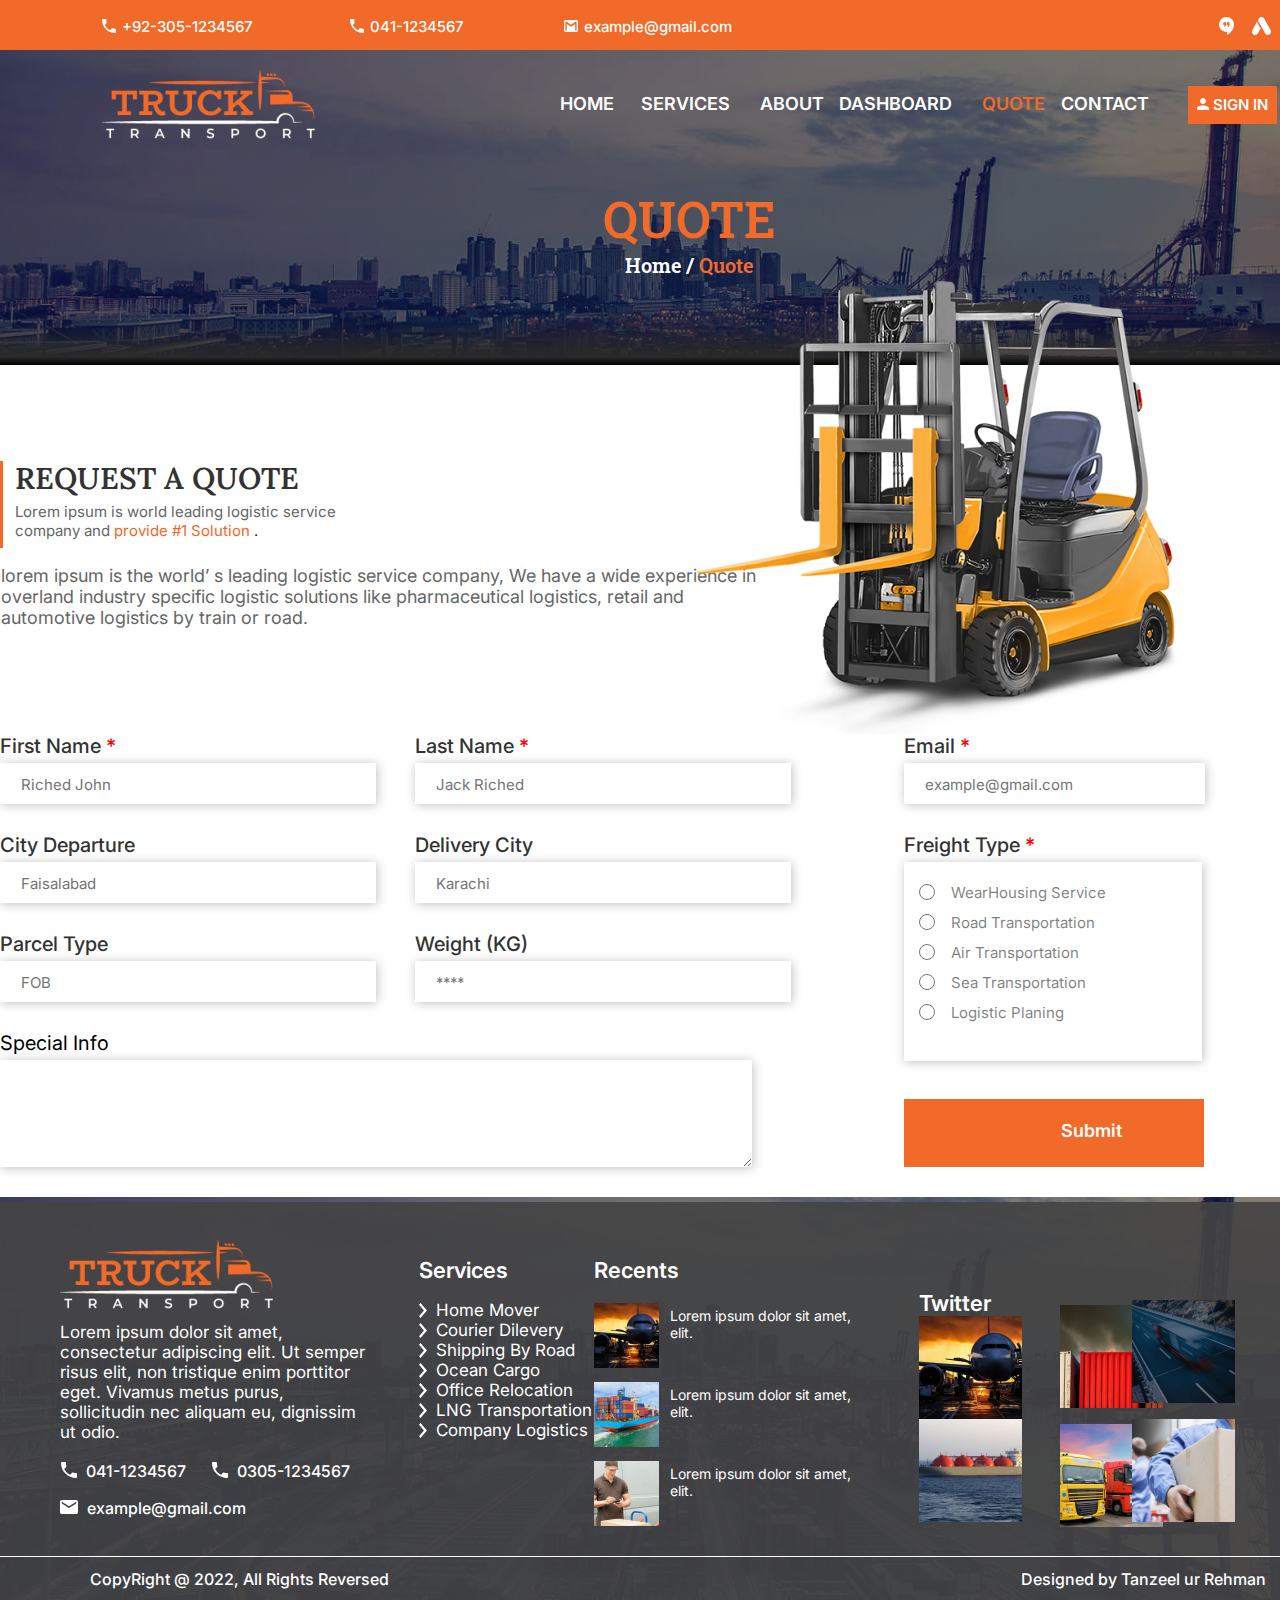
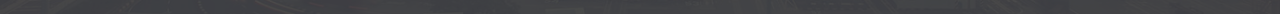
<file: quote.html>
<!DOCTYPE html>
<html>
  <head>
    <meta charset="utf-8" />
    <meta name="viewport" content="initial-scale=1, width=device-width" />

    <link rel="stylesheet" href="./css/global.css" />
    <link rel="stylesheet" href="./css/quote.css" />
    <link
      rel="stylesheet"
      href="https://fonts.googleapis.com/css2?family=Inter:wght@400;500;600;700&display=swap"
    />
    <link href="https://cdn.jsdelivr.net/npm/bootstrap@5.0.2/dist/css/bootstrap.min.css" rel="stylesheet" integrity="sha384-EVSTQN3/azprG1Anm3QDgpJLIm9Nao0Yz1ztcQTwFspd3yD65VohhpuuCOmLASjC" crossorigin="anonymous">
    <link
      rel="stylesheet"
      href="https://fonts.googleapis.com/css2?family=Roboto Slab:wght@500;600&display=swap"
    />
    <link
      rel="stylesheet"
      href="https://fonts.googleapis.com/css2?family=Lora:wght@600&display=swap"
    />
  </head>
  <body>
    <div class="quote10">
      <img class="quote-child" alt="" src="./public/rectangle-321@2x.png" />

      <section class="top-left-parent">
        <div class="top-left">
          <img class="hero-1-icon5" alt="" src="./public/hero-11@2x.png" />

          <img
            class="forklift-1-icon1"
            loading="lazy"
            alt=""
            src="./public/forklift-11@2x.png"
          />
        </div>
        <div class="frame-child376"></div>
        <div class="frame-child377"></div>
        <div class="bottom">
          <div class="navbar-links1">
            <div class="navbar-links-child"></div>
            <div class="gmail">
              <div class="gmail-parent">
                <div class="gmail-child">
                  <img
                    class="vector-icon291"
                    loading="lazy"
                    alt=""
                    src="./public/vector.svg"
                  />
                </div>
                <div class="user-email1">+92-305-1234567</div>
              </div>
              <div class="gmail-parent1">
                <div class="vector-wrapper104">
                  <img
                    class="vector-icon292"
                    alt=""
                    src="./public/vector.svg"
                  />
                </div>
                <a class="a4">041-1234567</a>
              </div>
              <div class="gmail-parent2">
                <div class="vector-wrapper105">
                  <img
                    class="vector-icon293"
                    alt=""
                    src="./public/vector-2.svg"
                  />
                </div>
                <a class="examplegmailcom11">example@gmail.com</a>
              </div>
              <div class="vector-parent">
                <img
                  class="vector-icon3"
                  
                  alt=""
                  src="./public/vector-3.svg"
                />
  
                <img
                  class="vector-icon4"
                  
                  alt=""
                  src="./public/vector-4.svg"
                />
  
                <div class="vector-wrapper1">
                  <img
                    class="vvector-icon5"
              
                    alt=""
                    src="./public/vector-5.svg"
                  />
                </div>
                <img
                  class="vector-icon6"
                 
                  alt=""
                  src="./public/vector-6.svg"
                />
              </div>
            </div>
            
          </div>
          <header class="bottom-center">
            <div class="logo-parent1">
              <img
                class="logo-icon10"
                loading="lazy"
                alt=""
                src="./public/logo@2x.png"
              />

              <div class="menu-parent-one-wrapper">
                <div class="menu-parent-one">
                  <div class="menu-parent-two">
                    <div class="menu-parent-three">
                      <nav class="menu-list">
                        <div class="menu-options">
                          <div class="home10">
                            <a class="home11" href="./index.html">Home</a>
                          </div>
                        </div>
                        <div class="menu-options1">
                          <div class="services18">
                            <a class="services19" href="/services.html">Services</a>
                          </div>
                        </div>
                        <div class="about13">
                          <a class="about14" href="about.html">About</a>
                        </div>
                        <div class="dashboard15">
                          <a class="dashboard16">Dashboard</a>
                        </div>
                      </nav>
                      <div class="quote-parent">
                        <div class="quote-child1">
                          <h1 class="quote11" href="/quote.html">Quote</h1>
                          <div class="home-quote-parent">
                            <div class="home-quote-container">
                              <span>Home / </span>
                              <span class="quote12">Quote</span>
                            </div>
                          </div>
                        </div>
                      </div>
                    </div>
                  </div>
                  <div class="quote-button-parent">
                    <div class="quote-button">
                      <div class="quotedefault">
                        <a class="quote13">Quote</a>
                      </div>
                      <div class="contact12">
                        <a class="contact13" href="/contact.html">Contact</a>
                      </div>
                    </div>
                  </div>
                  <div class="login-background-parent">
                    <div class="login-background"></div>
                    <div class="frame-parent83">
                      <div class="vector-wrapper107">
                        <img
                          class="vector-icon298"
                          alt=""
                          src="./public/vector-7.svg"
                        />
                      </div>
                      <a class="sign-in7" href="sign-up.html">SIgn in</a>
                    </div>
                  </div>
                </div>
              </div>
            </div>
          </header>
        </div>
      </section>
      <section class="middle">
        <div class="content-inner-wrapper-parent">
          <div class="content-inner-wrapper">
            <div class="content-inner-wrapper-child"></div>
            <div class="frame-parent84">
              <div class="title-frame">
                <div class="title">
                  <h1 class="request-a-quote">Request a quote</h1>
                  <div class="lorem-ipsum-is-container3">
                    <span class="lorem-ipsum-is23"
                      >Lorem ipsum is world leading logistic service company
                      and</span
                    >
                    <span> </span>
                    <span class="provide-1-solution2">provide #1 Solution</span>
                    <span>.</span>
                  </div>
                </div>
              </div>
              <div class="lorem-ipsum-is24">
                lorem ipsum is the world’ s leading logistic service company, We
                have a wide experience in overland industry specific logistic
                solutions like pharmaceutical logistics, retail and automotive
                logistics by train or road.
              </div>
            </div>
          </div>
          <div class="form-inner-container">
            <div class="form-fields1">
              <div class="field-list">
                <div class="name-fields">
                  <div class="names">
                    <div class="first-name3">
                      <span>First Name</span>
                      <span class="span6">*</span>
                    </div>
                    <input
                      class="submit-container"
                      placeholder="Riched John"
                      type="text"
                    />
                  </div>
                  <div class="city-fields">
                    <div class="city-departure">City Departure</div>
                    <input
                      class="additional-field-name-duplicat"
                      placeholder="Faisalabad"
                      type="text"
                    />
                  </div>
                </div>
                <div class="name-fields1">
                  <div class="last-name-parent">
                    <div class="last-name">
                      <span>Last Name</span>
                      <span class="span7">*</span>
                    </div>
                    <input
                      class="field-name-duplicates"
                      placeholder="Jack Riched"
                      type="text"
                    />
                  </div>
                  <div class="delivery-city-parent">
                    <div class="delivery-city">Delivery City</div>
                    <input
                      class="special-info-input-wrapper"
                      placeholder="Karachi"
                      type="text"
                    />
                  </div>
                </div>
              </div>
              <div class="details">
                <div class="parcel-details">
                  <div class="parcel-info">
                    <div class="parcel-type-field">
                      <div class="parcel-type">Parcel Type</div>
                      <input
                        class="parcel-type-field-child"
                        placeholder="FOB"
                        type="text"
                      />
                    </div>
                    <div class="special-info">Special Info</div>
                  </div>
                  <div class="weight">
                    <div class="weight-kg">Weight (KG)</div>
                    <input
                      class="freight-type-options"
                      placeholder="****"
                      type="text"
                    />
                  </div>
                </div>
                <textarea
                  class="details-child"
                  placeholder="Type Here..."
                  rows="{5}"
                  cols="{40}"
                >
                </textarea>
              </div>
            </div>
            <div class="contact-details1">
              <div class="email-field1">
                <div class="email3">
                  <span>Email</span>
                  <span class="span8">*</span>
                </div>
                <input
                  class="email-field-item"
                  placeholder="example@gmail.com"
                  type="text"
                />
              </div>
              <div class="freight-field">
                <div class="freight-type">
                  <span>Freight Type</span>
                  <span class="span9">*</span>
                </div>
                <div class="rectangle-parent193">
                  <div class="frame-child378"></div>
                  <div class="freight-values">
                    <div class="freight-types">
                      <input
                        class="component-16"
                        type="radio"
                        name="radioGroup-1"
                      />
                    </div>
                    <div class="wearhousing-service">WearHousing Service</div>
                  </div>
                  <div class="freight-values1">
                    <div class="component-17-wrapper">
                      <input
                        class="component-17"
                        type="radio"
                        name="radioGroup-1"
                      />
                    </div>
                    <div class="road-transportation">Road Transportation</div>
                  </div>
                  <div class="freight-values2">
                    <div class="component-18-wrapper">
                      <input
                        class="component-18"
                        type="radio"
                        name="radioGroup-1"
                      />
                    </div>
                    <div class="air-transportation">Air Transportation</div>
                  </div>
                  <div class="freight-values3">
                    <div class="component-19-wrapper">
                      <input
                        class="component-19"
                        type="radio"
                        name="radioGroup-1"
                      />
                    </div>
                    <div class="sea-transportation">Sea Transportation</div>
                  </div>
                  <div class="freight-values4">
                    <div class="component-20-wrapper">
                      <input
                        class="component-20"
                        type="radio"
                        name="radioGroup-1"
                      />
                    </div>
                    <div class="logistic-planing">Logistic Planing</div>
                  </div>
                </div>
              </div>
              <div class="email-input2">
                <div class="component-21default">
                  <div class="submit-background"></div>
                  <div class="submit1">Submit</div>
                </div>
                <div class="submit-parent">
                  <div class="submit2">Submit</div>
                </div>
              </div>
            </div>
          </div>
        </div>
      </section>
      <footer class="footer5">
        <div class="footer-child"></div>
        <div class="footer-columns">
          <img
            class="footer-columns-child"
            loading="lazy"
            alt=""
            src="./public/platform-icon-list@2x.png"
          />

          <img
            class="footer-columns-item"
            loading="lazy"
            alt=""
            src="./public/platform-icon-list2@2x.png"
          />
        </div>
        <div class="left-column">
          <div class="company-branding-parent">
            <div class="company-branding">
              <div class="logo-container1">
                <div class="company-name1">
                  <img class="logo-icon11" alt="" src="./public/logo@2x.png" />

                  <div class="lorem-ipsum-dolor55">
                    Lorem ipsum dolor sit amet, consectetur adipiscing elit. Ut
                    semper risus elit, non tristique enim porttitor eget.
                    Vivamus metus purus, sollicitudin nec aliquam eu, dignissim
                    ut odio.
                  </div>
                </div>
                <div class="social-media2">
                  <div class="social-icons">
                    <div class="icon-links">
                      <div class="links">
                        <div class="social-links1">
                          <img
                            class="vector-icon299"
                            alt=""
                            src="./public/vector-20.svg"
                          />
                        </div>
                        <div class="footer-content10">041-1234567</div>
                      </div>
                      <div class="links1">
                        <div class="vector-wrapper108">
                          <img
                            class="vector-icon300"
                            alt=""
                            src="./public/vector-20.svg"
                          />
                        </div>
                        <div class="footer-content11">0305-1234567</div>
                      </div>
                    </div>
                  </div>
                  <div class="contact-info2">
                    <div class="email-container1">
                      <img
                        class="vector-icon301"
                        alt=""
                        src="./public/vector-22.svg"
                      />
                    </div>
                    <div class="examplegmailcom12">example@gmail.com</div>
                  </div>
                </div>
              </div>
            </div>
            <div class="services-title-parent">
              <div class="services-title">
                <h3 class="services20">Services</h3>
                <div class="service-cards">
                  <div class="cards">
                    <div class="card-details">
                      <img
                        class="vector-icon302"
                        alt=""
                        src="./public/vector-23.svg"
                      />
                    </div>
                    <div class="home-mover5">Home Mover</div>
                  </div>
                  <div class="cards1">
                    <div class="vector-wrapper109">
                      <img
                        class="vector-icon303"
                        alt=""
                        src="./public/vector-23.svg"
                      />
                    </div>
                    <div class="courier-dilevery5">Courier Dilevery</div>
                  </div>
                  <div class="cards2">
                    <div class="vector-wrapper110">
                      <img
                        class="vector-icon304"
                        alt=""
                        src="./public/vector-23.svg"
                      />
                    </div>
                    <div class="shipping-by-road9">Shipping By Road</div>
                  </div>
                  <div class="cards3">
                    <div class="vector-wrapper111">
                      <img
                        class="vector-icon305"
                        alt=""
                        src="./public/vector-23.svg"
                      />
                    </div>
                    <div class="ocean-cargo5">Ocean Cargo</div>
                  </div>
                  <div class="cards4">
                    <div class="vector-wrapper112">
                      <img
                        class="vector-icon306"
                        alt=""
                        src="./public/vector-23.svg"
                      />
                    </div>
                    <div class="office-relocation5">Office Relocation</div>
                  </div>
                  <div class="freight-type-option-labels">
                    <div class="vector-wrapper113">
                      <img
                        class="vector-icon307"
                        alt=""
                        src="./public/vector-23.svg"
                      />
                    </div>
                    <div class="lng-transportation5">LNG Transportation</div>
                  </div>
                  <div class="freight-type-option-labels1">
                    <div class="vector-wrapper114">
                      <img
                        class="vector-icon308"
                        alt=""
                        src="./public/vector-23.svg"
                      />
                    </div>
                    <div class="company-logistics5">Company Logistics</div>
                  </div>
                </div>
              </div>
              <div class="recent-blog">
                <div class="additional-field-labels">
                  <h3 class="recents5">Recents</h3>
                  <div class="recent-post">
                    <img
                      class="footer-content-icon9"
                      loading="lazy"
                      alt=""
                      src="./public/post-image@2x.png"
                    />

                    <div class="post-content1">
                      <div class="lorem-ipsum-dolor-container21">
                        <p class="lorem-ipsum-dolor56">
                          Lorem ipsum dolor sit amet, elit.
                        </p>
                      </div>
                    </div>
                  </div>
                </div>
                <div class="footer-content-parent">
                  <img
                    class="footer-content-icon10"
                    loading="lazy"
                    alt=""
                    src="./public/post-images@2x.png"
                  />

                  <div class="blog-content">
                    <div class="lorem-ipsum-dolor-container22">
                      <p class="lorem-ipsum-dolor57">
                        Lorem ipsum dolor sit amet, elit.
                      </p>
                    </div>
                  </div>
                </div>
                <div class="footer-content-group">
                  <img
                    class="footer-content-icon11"
                    loading="lazy"
                    alt=""
                    src="./public/rectangle-332@2x.png"
                  />

                  <div class="lorem-ipsum-dolor-sit-amet-el-wrapper2">
                    <div class="lorem-ipsum-dolor-container23">
                      <p class="lorem-ipsum-dolor58">
                        Lorem ipsum dolor sit amet, elit.
                      </p>
                    </div>
                  </div>
                </div>
              </div>
            </div>
            <div class="social-buttons">
              <div class="twitter-button">
                <h3 class="twitter5">Twitter</h3>
                <img
                  class="twitter-button-child"
                  alt=""
                  src="./public/rectangle-328@2x.png"
                />

                <img
                  class="twitter-button-item"
                  alt=""
                  src="./public/rectangle-329@2x.png"
                />
              </div>
            </div>
            <div class="facebook-button">
              <div class="button-graphics">
                <img
                  class="footer-icons"
                  loading="lazy"
                  alt=""
                  src="./public/platform-icon-list1@2x.png"
                />

                <img
                  class="footer-icon-duplicates"
                  loading="lazy"
                  alt=""
                  src="./public/platform-icon-list3@2x.png"
                />
              </div>
            </div>
          </div>
        </div>
        <div class="line-parent10">
          <div class="frame-child379"></div>
          <div class="copyright-details">
            <div class="copyright-2022-all-rights-r-parent">
              <div class="copyright-20225">
                CopyRight @ 2022, All Rights Reversed
              </div>
              <div class="designed-by-tanzeel5">
                Designed by Tanzeel ur Rehman
              </div>
            </div>
          </div>
        </div>
      </footer>
    </div>
  </body>
</html>
</file>
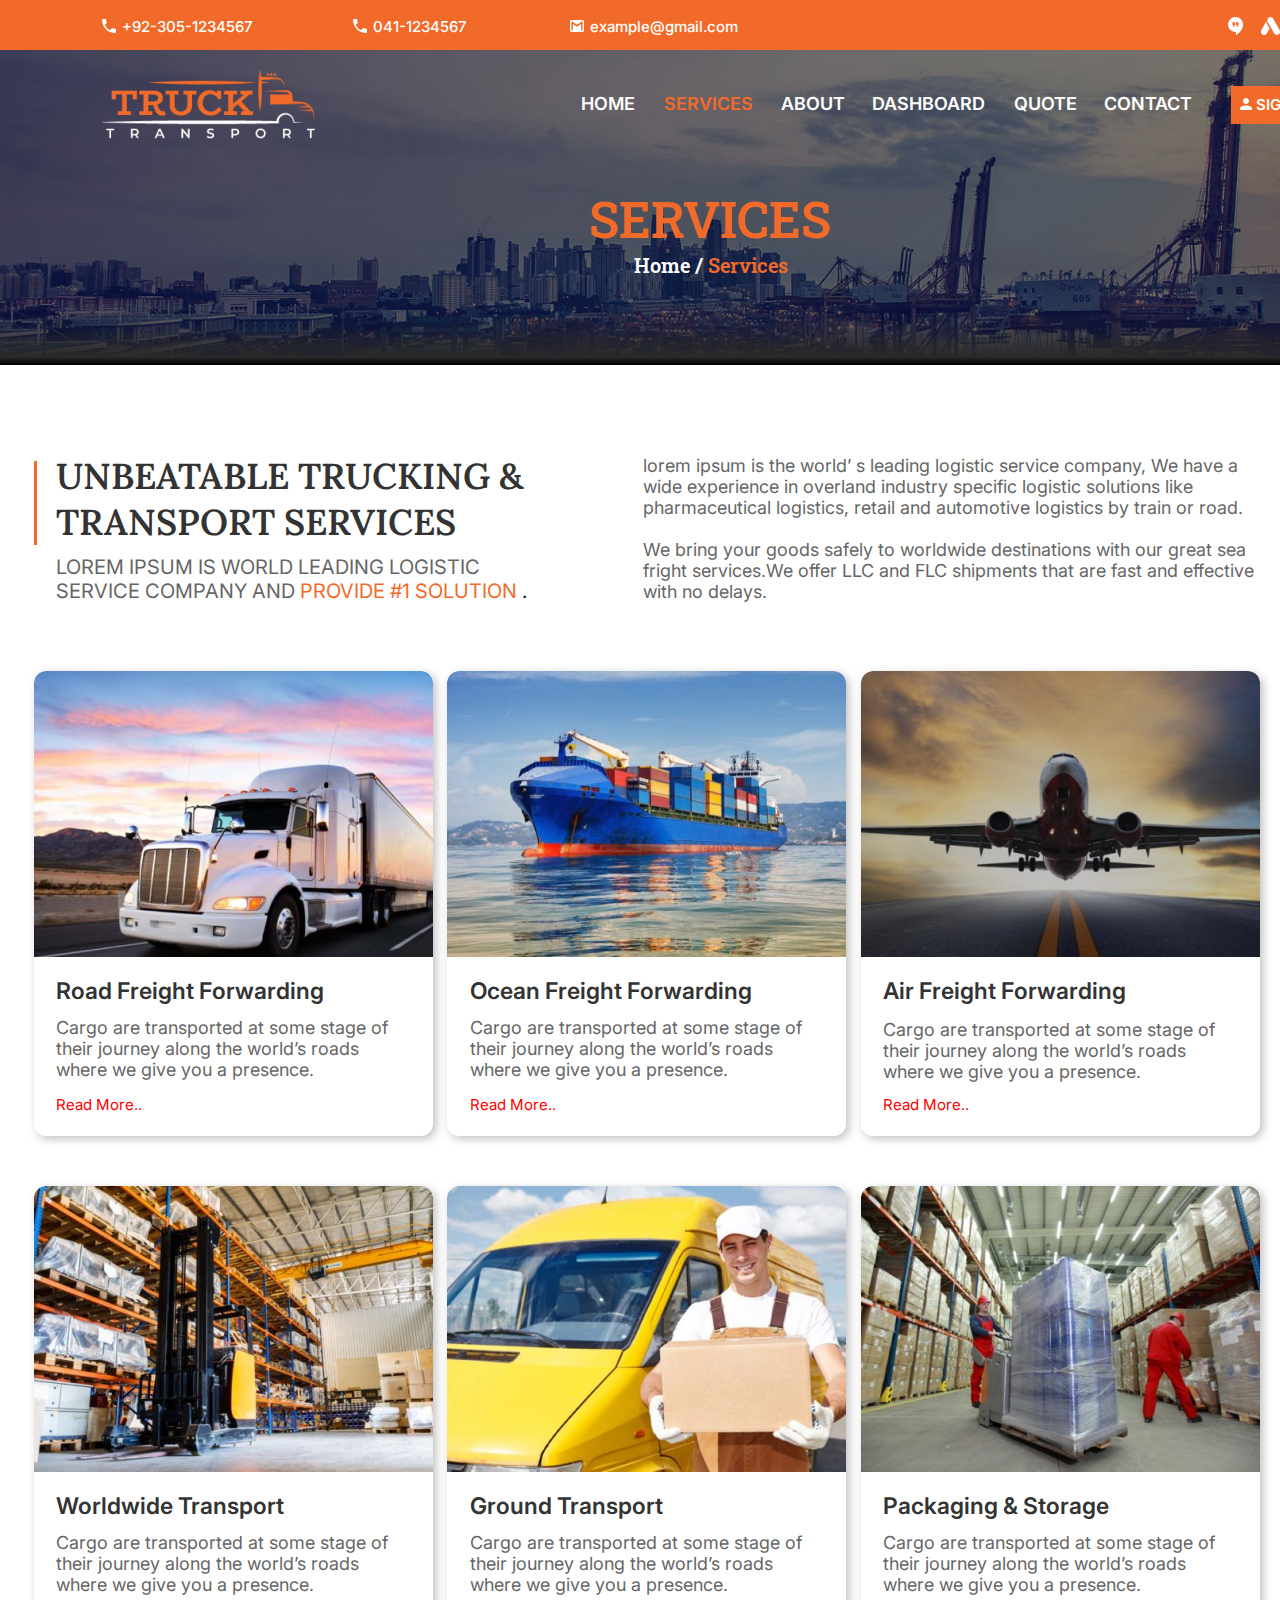
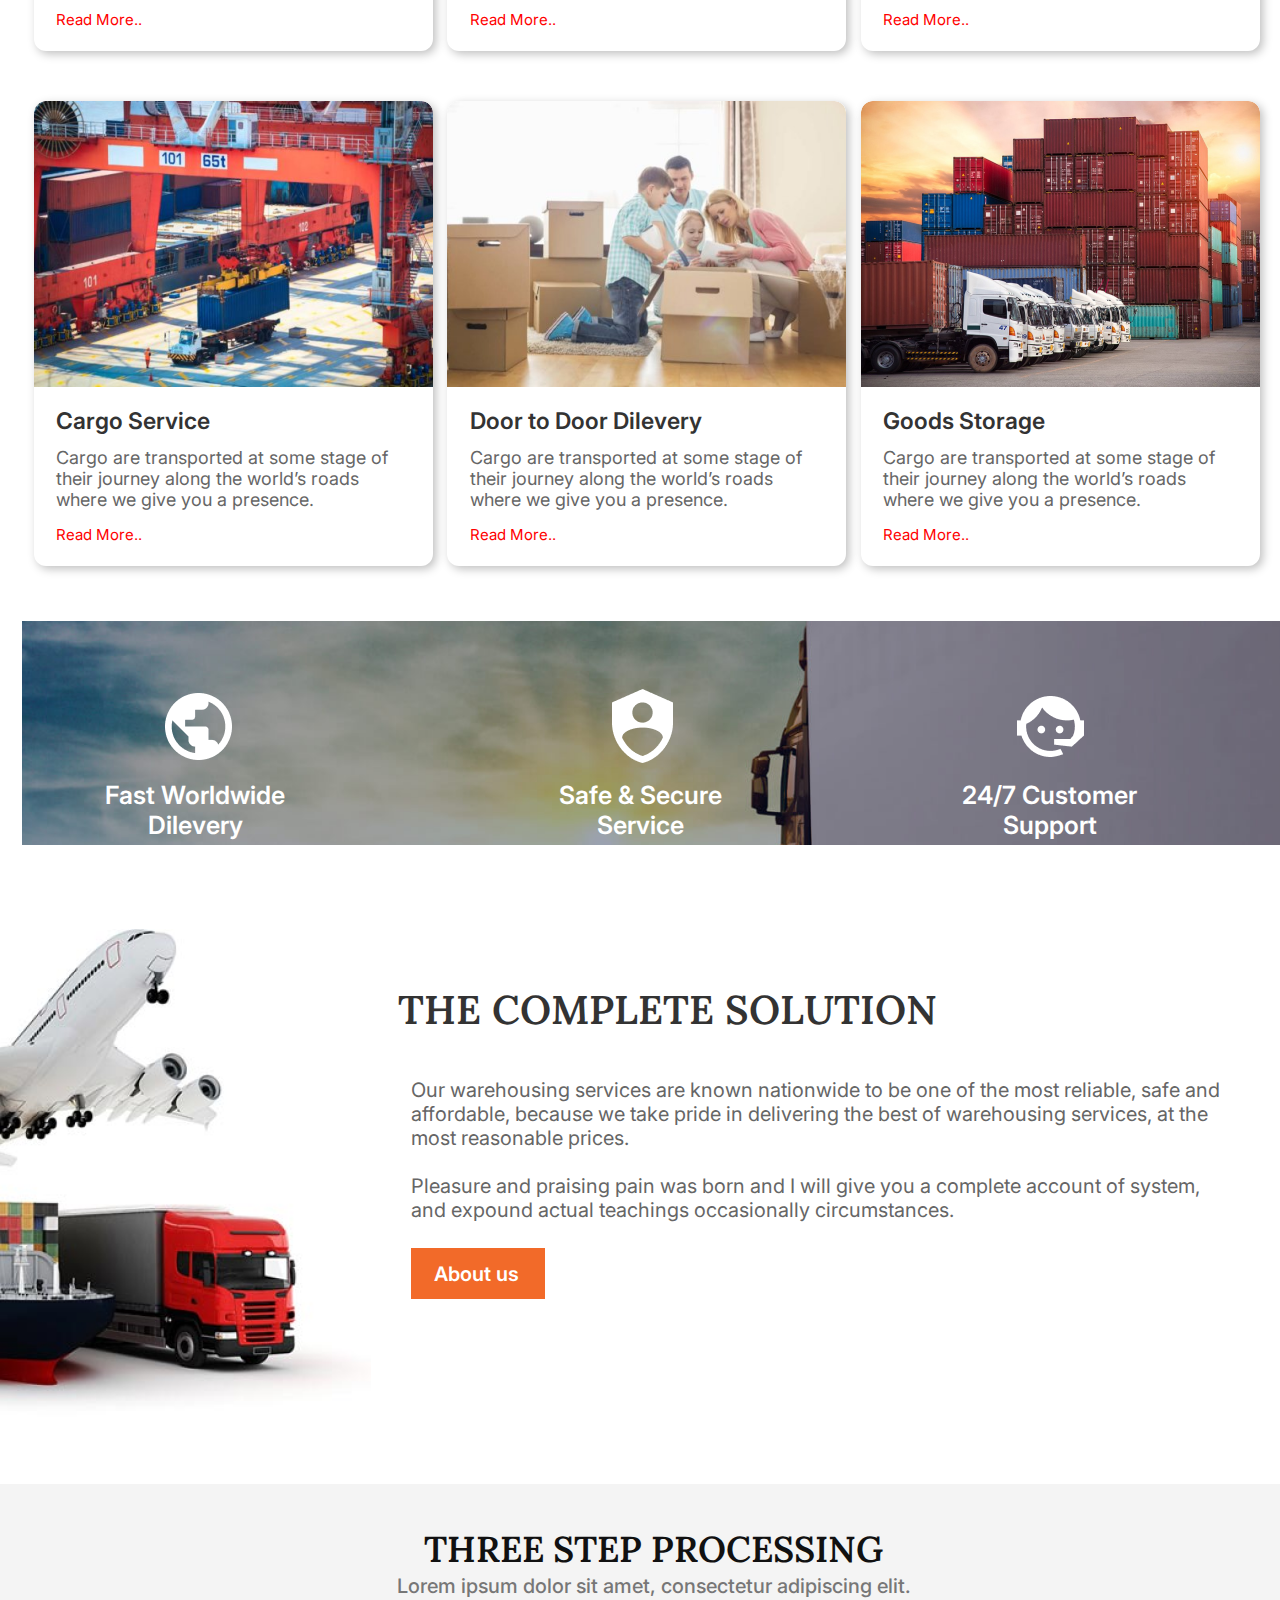
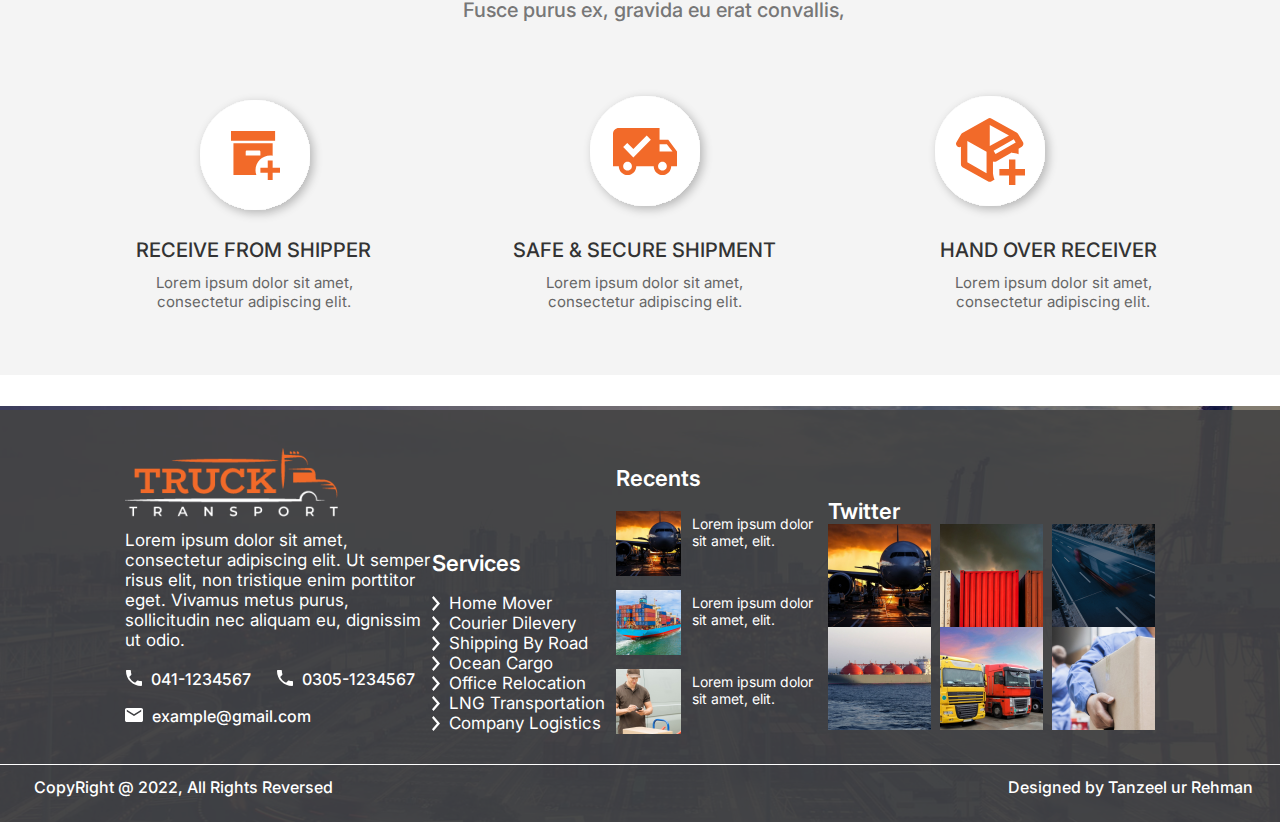
<file: services.html>
<!DOCTYPE html>
<html>
  <head>
    <meta charset="utf-8" />
    <meta name="viewport" content="initial-scale=1, width=device-width" />

    <link rel="stylesheet" href="./css/global.css" />
    <link rel="stylesheet" href="./css/services.css" />
    <link
      rel="stylesheet"
      href="https://fonts.googleapis.com/css2?family=Inter:wght@400;500;600;700&display=swap"
    />
    <link
      rel="stylesheet"
      href="https://fonts.googleapis.com/css2?family=Roboto Slab:wght@500;600&display=swap"
    />
    <link
      rel="stylesheet"
      href="https://fonts.googleapis.com/css2?family=Lora:wght@600&display=swap"
    />
  </head>
  <body>
    <div class="services9">
      <img
        class="content-background-icon"
        alt=""
        src="./public/rectangle-321@2x.png"
      />

      <section class="hero-1-group">
        <img class="hero-1-icon3" alt="" src="./public/hero-11@2x.png" />

        <div class="hero-divider"></div>
        <div class="hero-bottom"></div>
        <div class="navbar1">
          <header class="brand-navigation">
            <div class="brand-links">
              <div class="process-steps">
                <div class="brand-dropdown-parent">
                  <img
                    class="vector-icon244"
                    loading="lazy"
                    alt=""
                    src="./public/vector.svg"
                  />
                </div>
                <div class="brand-email">+92-305-1234567</div>
              </div>
              <div class="content-wrapper1">
                <div class="vector-wrapper89">
                  <img
                    class="vector-icon245"
                    loading="lazy"
                    alt=""
                    src="./public/vector.svg"
                  />
                </div>
                <a class="a2">041-1234567</a>
              </div>
              <div class="frame-parent81">
                <div class="vector-wrapper90">
                  <img
                    class="vector-icon246"
                    alt=""
                    src="./public/vector-2.svg"
                  />
                </div>
                <a class="examplegmailcom7">example@gmail.com</a>
              </div>
              <div class="vector-parent">
                <img
                  class="vector-icon3"
                  
                  alt=""
                  src="./public/vector-3.svg"
                />
  
                <img
                  class="vector-icon4"
                  
                  alt=""
                  src="./public/vector-4.svg"
                />
  
                <div class="vector-wrapper1">
                  <img
                    class="vvector-icon5"
              
                    alt=""
                    src="./public/vector-5.svg"
                  />
                </div>
                <img
                  class="vector-icon6"
                 
                  alt=""
                  src="./public/vector-6.svg"
                />
              </div>
            </div>
           
          </header>
          <div class="right-nav">
            <div class="auth-parent">
              <div class="auth-actions">
                <img
                  class="logo-icon6"
                  loading="lazy"
                  alt=""
                  src="./public/logo@2x.png"
                />

                <div class="nav-link-parent">
                  <div class="nav-link-list">
                    <div class="nav-link-items6">
                      <div class="nav-link-container">
                        <div class="nav-links1">
                          <div class="home6">
                           <a class="home7" href="./index.html">Home</a>
                          </div>
                          <div class="services10">
                            <a class="services11" href="./services.html">Services</a>
                          </div>
                          <div class="about9">
                            <a class="about10" href="./about.html">About</a>
                          </div>
                          <div class="dashboard11">
                            <a class="dashboard12">Dashboard</a>
                          </div>
                          <div class="quote6">
                            <a class="quote7"href="./quote.html">Quote</a>
                          </div>
                        </div>
                        <div class="services-btn-container">
                          <h1 class="services12">Services</h1>
                        </div>
                      </div>
                    </div>
                    <div class="contact-btn">
                      <div class="contact6">
                        <a class="contact7"href="./contact.html">Contact</a>
                      </div>
                    </div>
                    <div class="auth-divider-parent">
                      <div class="auth-divider"></div>
                      <div class="auth-btn-icon-container-parent">
                        <div class="auth-btn-icon-container">
                          <img
                            class="vector-icon251"
                            alt=""
                            src="./public/vector-7.svg"
                          />
                        </div>
                        <a class="sign-in5" href="./sign-up.html">SIgn in</a>
                      </div>
                    </div>
                  </div>
                </div>
              </div>
              <div class="home-services-wrapper">
                <div class="home-services-container">
                  <span>Home / </span>
                  <span class="services13">services</span>
                </div>
              </div>
            </div>
          </div>
        </div>
      </section>
      <section class="hero-content">
        <div class="content-wrapper2">
          <div class="content-container">
            <div class="top-content">
              <div class="content-divider"></div>
            </div>
            <div class="main-content1">
              <h1 class="unbeatable-trucking-container">
                <p class="unbeatable-trucking">UNBEATABLE TRUCKING &</p>
                <p class="transport-services">TRANSPORT SERVICES</p>
              </h1>
              <div class="lorem-ipsum-is-container">
                <span class="lorem-ipsum-is20"
                  >Lorem ipsum is world leading logistic service company
                  and</span
                >
                <span> </span>
                <span class="provide-1-solution">provide #1 Solution</span>
                <span>.</span>
              </div>
            </div>
            <div class="content-description">
              <div class="lorem-ipsum-is-container1">
                <p class="lorem-ipsum-is21">
                  lorem ipsum is the world’ s leading logistic service company,
                  We have a wide experience in overland industry specific
                  logistic solutions like pharmaceutical logistics, retail and
                  automotive logistics by train or road.
                </p>
                <p class="blank-line">&nbsp;</p>
                <p class="we-bring-your">
                  We bring your goods safely to worldwide destinations with our
                  great sea fright services.We offer LLC and FLC shipments that
                  are fast and effective with no delays.
                </p>
              </div>
            </div>
          </div>
          <div class="services-container1">
            <div class="features">
              <div class="feature-items">
                <div class="feature-items-child"></div>
                <img
                  class="feature-icons"
                  loading="lazy"
                  alt=""
                  src="./public/rectangle-384@2x.png"
                />

                <div class="card-content2">
                  <div class="card-title-container">
                    <div class="card-titles">
                      <div class="road-freight-forwarding">
                        <h3 class="road-freight-forwarding1">
                          Road Freight Forwarding
                        </h3>
                      </div>
                      <div class="cargo-are-transported">
                        Cargo are transported at some stage of their journey
                        along the world’s roads where we give you a presence.
                      </div>
                    </div>
                    <div class="read-more1">Read More..</div>
                  </div>
                </div>
              </div>
              <div class="transport-features">
                <div class="transport-features-child"></div>
                <img
                  class="transport-icons"
                  loading="lazy"
                  alt=""
                  src="./public/rectangle-385@2x.png"
                />

                <div class="card-two-content">
                  <div class="card-two-title-container">
                    <div class="card-two-titles">
                      <div class="ocean-freight-forwarding">
                        <h3 class="ocean-freight-forwarding1">
                          Ocean Freight Forwarding
                        </h3>
                      </div>
                      <div class="cargo-are-transported1">
                        Cargo are transported at some stage of their journey
                        along the world’s roads where we give you a presence.
                      </div>
                    </div>
                    <a class="read-more2">Read More..</a>
                  </div>
                </div>
              </div>
              <div class="delivery-features">
                <div class="delivery-features-child"></div>
                <img
                  class="delivery-icons"
                  loading="lazy"
                  alt=""
                  src="./public/rectangle-386@2x.png"
                />

                <div class="card-three-content">
                  <div class="card-three-title-container">
                    <div class="air-freight-forwarding">
                      <h3 class="air-freight-forwarding1">
                        Air Freight Forwarding
                      </h3>
                    </div>
                    <div class="cargo-are-transported2">
                      Cargo are transported at some stage of their journey along
                      the world’s roads where we give you a presence.
                    </div>
                    <a class="read-more3">Read More..</a>
                  </div>
                </div>
              </div>
            </div>
            <div class="features1">
              <div class="rectangle-parent187">
                <div class="frame-child361"></div>
                <img
                  class="frame-child362"
                  loading="lazy"
                  alt=""
                  src="./public/rectangle-393@2x.png"
                />

                <div class="frame-wrapper43">
                  <div class="worldwide-transport-parent">
                    <div class="worldwide-transport">
                      <h3 class="worldwide-transport1">Worldwide Transport</h3>
                    </div>
                    <div class="cargo-are-transported-at-some-parent">
                      <div class="cargo-are-transported3">
                        Cargo are transported at some stage of their journey
                        along the world’s roads where we give you a presence.
                      </div>
                      <div class="read-more4">Read More..</div>
                    </div>
                  </div>
                </div>
              </div>
              <div class="rectangle-parent188">
                <div class="frame-child363"></div>
                <img
                  class="frame-child364"
                  loading="lazy"
                  alt=""
                  src="./public/rectangle-394@2x.png"
                />

                <div class="frame-wrapper44">
                  <div class="ground-transport-parent">
                    <div class="ground-transport">
                      <h3 class="ground-transport1">Ground Transport</h3>
                    </div>
                    <div class="cargo-are-transported-at-some-group">
                      <div class="cargo-are-transported4">
                        Cargo are transported at some stage of their journey
                        along the world’s roads where we give you a presence.
                      </div>
                      <a class="read-more5">Read More..</a>
                    </div>
                  </div>
                </div>
              </div>
              <div class="rectangle-parent189">
                <div class="frame-child365"></div>
                <img
                  class="frame-child366"
                  loading="lazy"
                  alt=""
                  src="./public/rectangle-395@2x.png"
                />

                <div class="frame-wrapper45">
                  <div class="packaging-storage-parent">
                    <div class="packaging-storage">
                      <h3 class="packaging-storage1">Packaging & Storage</h3>
                    </div>
                    <div class="cargo-are-transported-at-some-container">
                      <div class="cargo-are-transported5">
                        Cargo are transported at some stage of their journey
                        along the world’s roads where we give you a presence.
                      </div>
                      <a class="read-more6">Read More..</a>
                    </div>
                  </div>
                </div>
              </div>
            </div>
            <div class="features2">
              <div class="rectangle-parent190">
                <div class="frame-child367"></div>
                <img
                  class="frame-child368"
                  loading="lazy"
                  alt=""
                  src="./public/rectangle-399@2x.png"
                />

                <div class="frame-wrapper46">
                  <div class="cargo-service-parent">
                    <div class="cargo-service">
                      <h3 class="cargo-service1">Cargo Service</h3>
                    </div>
                    <div class="cargo-are-transported-at-some-parent1">
                      <div class="cargo-are-transported6">
                        Cargo are transported at some stage of their journey
                        along the world’s roads where we give you a presence.
                      </div>
                      <a class="read-more7">Read More..</a>
                    </div>
                  </div>
                </div>
              </div>
              <div class="rectangle-parent191">
                <div class="frame-child369"></div>
                <img
                  class="frame-child370"
                  loading="lazy"
                  alt=""
                  src="./public/rectangle-400@2x.png"
                />

                <div class="frame-wrapper47">
                  <div class="door-to-door-dilevery-parent">
                    <div class="door-to-door-dilevery">
                      <h3 class="door-to-door">Door to Door Dilevery</h3>
                    </div>
                    <div class="cargo-are-transported-at-some-parent2">
                      <div class="cargo-are-transported7">
                        Cargo are transported at some stage of their journey
                        along the world’s roads where we give you a presence.
                      </div>
                      <a class="read-more8">Read More..</a>
                    </div>
                  </div>
                </div>
              </div>
              <div class="rectangle-parent192">
                <div class="frame-child371"></div>
                <img
                  class="frame-child372"
                  loading="lazy"
                  alt=""
                  src="./public/rectangle-401@2x.png"
                />

                <div class="frame-wrapper48">
                  <div class="goods-storage-parent">
                    <div class="goods-storage">
                      <h3 class="goods-storage1">Goods Storage</h3>
                    </div>
                    <div class="cargo-are-transported-at-some-parent3">
                      <div class="cargo-are-transported8">
                        Cargo are transported at some stage of their journey
                        along the world’s roads where we give you a presence.
                      </div>
                      <a class="read-more9">Read More..</a>
                    </div>
                  </div>
                </div>
              </div>
            </div>
          </div>
        </div>
      </section>
      <section class="benefits" >
        <div class="benefit-divider"></div>
        <div class="features-container">
          <div class="feature-one">
            <img
              class="vector-icon252"
              loading="lazy"
              alt=""
              src="./public/vector-821.png"
            />
          </div>
          <h2 class="fast-worldwide-dilevery-container">
            <p class="fast-worldwide">Fast Worldwide</p>
            <p class="dilevery1">Dilevery</p>
          </h2>
        </div>
        <div class="feature-two">
          <div class="feature-two-icon-container">
            <img
              class="vector-icon253"
              loading="lazy"
              alt=""
              src="./public/vector-921.png"
            />
          </div>
          <h2 class="safe-secure-container">
            <p class="safe-secure">Safe & Secure</p>
            <p class="service4">Service</p>
          </h2>
        </div>
        <div class="feature-three">
          <div class="feature-three-icon-container">
            <img
              class="vector-icon254"
              loading="lazy"
              alt=""
              src="./public/vector-1021.png"
            />
          </div>
          <h2 class="customer-support">
            <p class="customer">24/7 Customer</p>
            <p class="support">Support</p>
          </h2>
        </div>
      </section>
      <img
        class="content-background-icon1"
        alt=""
        src="./public/content-background@2x.png"
      />

      <section class="about2-1-parent">
        <img
          class="about2-1-icon"
          loading="lazy"
          alt=""
          src="./public/about2-1@2x.png"
        />

        <div class="about-container">
          <div class="about-inner1">
            <div class="about-title-container">
              <h1 class="the-complete-solution">THE COMPLETE SOLUTION</h1>
              <div class="solution-description">
                <div class="our-warehousing-services-container">
                  <p class="our-warehousing-services">
                    Our warehousing services are known nationwide to be one of
                    the most reliable, safe and affordable, because we take
                    pride in delivering the best of warehousing services, at the
                    most reasonable prices.
                  </p>
                  <p class="blank-line1">&nbsp;</p>
                  <p class="pleasure-and-praising">
                    Pleasure and praising pain was born and I will give you a
                    complete account of system, and expound actual teachings
                    occasionally circumstances.
                  </p>
                </div>
              </div>
            </div>
            <div class="component-container">
              <button class="component-10">
                <div class="button-background"></div>
                <div class="about-us1">About us</div>
              </button>
            </div>
          </div>
        </div>
      </section>
      <section class="process-image-parent">
        <div class="process-image"></div>
        <div class="process-inner">
          <div class="process-title-container">
            <div class="process-heading">
              <h1 class="three-step-processing">three step processing</h1>
            </div>
            <div class="lorem-ipsum-dolor-container14">
              <p class="lorem-ipsum-dolor43">
                Lorem ipsum dolor sit amet, consectetur adipiscing elit.
              </p>
              <p class="fusce-purus-ex">
                Fusce purus ex, gravida eu erat convallis,
              </p>
            </div>
          </div>
        </div>
        <div class="steps-container">
          <div class="step-one-container">
            <div class="step-one-inner">
              <div class="wrapper-group-219">
                <img
                  class="wrapper-group-219-child"
                  loading="lazy"
                  alt=""
                  src="./public/group-219.svg"
                />
              </div>
            </div>
            <div class="step-one-content">
              <div class="receive-from-shipper">Receive from shipper</div>
              <div class="lorem-ipsum-dolor44">
                Lorem ipsum dolor sit amet, consectetur adipiscing elit.
              </div>
            </div>
          </div>
          <div class="step-two-container">
            <div class="step-two-inner">
              <div class="wrapper-group-217">
                <img
                  class="wrapper-group-217-child"
                  loading="lazy"
                  alt=""
                  src="./public/group-217.svg"
                />
              </div>
            </div>
            <div class="step-two-content">
              <div class="safe-secure1">Safe & Secure shipment</div>
              <div class="secure-description">
                <div class="lorem-ipsum-dolor45">
                  Lorem ipsum dolor sit amet, consectetur adipiscing elit.
                </div>
              </div>
            </div>
          </div>
          <div class="step-three-container">
            <div class="step-three-inner">
              <div class="wrapper-group-218">
                <img
                  class="wrapper-group-218-child"
                  loading="lazy"
                  alt=""
                  src="./public/group-218.svg"
                />
              </div>
            </div>
            <div class="step-three-content">
              <div class="hand-over-heading">
                <div class="hand-over-receiver">Hand over Receiver</div>
              </div>
              <div class="lorem-ipsum-dolor46">
                Lorem ipsum dolor sit amet, consectetur adipiscing elit.
              </div>
            </div>
          </div>
        </div>
      </section>
      <footer class="footer3">
        <div class="footer-background1"></div>
        <div class="footer-content3">
          <div class="footer-content-inner1">
            <div class="footer-logo-container-parent">
              <div class="footer-logo-container">
                <div class="footer-logo-inner">
                  <div class="logo-group">
                    <img
                      class="logo-icon7"
                      loading="lazy"
                      alt=""
                      src="./public/logo@2x.png"
                    />

                    <div class="lorem-ipsum-dolor47">
                      Lorem ipsum dolor sit amet, consectetur adipiscing elit.
                      Ut semper risus elit, non tristique enim porttitor eget.
                      Vivamus metus purus, sollicitudin nec aliquam eu,
                      dignissim ut odio.
                    </div>
                  </div>
                  <div class="social-links-container-parent">
                    <div class="social-links-container">
                      <div class="social-links-inner">
                        <div class="social-icon-pair-parent">
                          <div class="social-icon-pair">
                            <img
                              class="vector-icon255"
                              alt=""
                              src="./public/vector-20.svg"
                            />
                          </div>
                          <div class="footer-content4">041-1234567</div>
                        </div>
                        <div class="frame-parent82">
                          <div class="vector-wrapper91">
                            <img
                              class="vector-icon256"
                              alt=""
                              src="./public/vector-20.svg"
                            />
                          </div>
                          <div class="footer-content5">0305-1234567</div>
                        </div>
                      </div>
                    </div>
                    <div class="email-container">
                      <div class="email-inner">
                        <img
                          class="vector-icon257"
                          alt=""
                          src="./public/vector-22.svg"
                        />
                      </div>
                      <div class="examplegmailcom8">example@gmail.com</div>
                    </div>
                  </div>
                </div>
              </div>
              <div class="footer-services">
                <div class="services-container2">
                  <h3 class="services14">Services</h3>
                  <div class="services-list-container">
                    <div class="services-list-inner">
                      <div class="service-icons-row">
                        <img
                          class="vector-icon258"
                          alt=""
                          src="./public/vector-23.svg"
                        />
                      </div>
                      <div class="home-mover3">Home Mover</div>
                    </div>
                    <div class="services-list-inner1">
                      <div class="vector-wrapper92">
                        <img
                          class="vector-icon259"
                          alt=""
                          src="./public/vector-23.svg"
                        />
                      </div>
                      <div class="courier-dilevery3">Courier Dilevery</div>
                    </div>
                    <div class="services-list-inner2">
                      <div class="vector-wrapper93">
                        <img
                          class="vector-icon260"
                          alt=""
                          src="./public/vector-23.svg"
                        />
                      </div>
                      <div class="shipping-by-road7">Shipping By Road</div>
                    </div>
                    <div class="services-list-inner3">
                      <div class="vector-wrapper94">
                        <img
                          class="vector-icon261"
                          alt=""
                          src="./public/vector-23.svg"
                        />
                      </div>
                      <div class="ocean-cargo3">Ocean Cargo</div>
                    </div>
                    <div class="services-list-inner4">
                      <div class="vector-wrapper95">
                        <img
                          class="vector-icon262"
                          alt=""
                          src="./public/vector-23.svg"
                        />
                      </div>
                      <div class="office-relocation3">Office Relocation</div>
                    </div>
                    <div class="benefit-item">
                      <div class="vector-wrapper96">
                        <img
                          class="vector-icon263"
                          alt=""
                          src="./public/vector-23.svg"
                        />
                      </div>
                      <div class="lng-transportation3">LNG Transportation</div>
                    </div>
                    <div class="security-item">
                      <div class="vector-wrapper97">
                        <img
                          class="vector-icon264"
                          alt=""
                          src="./public/vector-23.svg"
                        />
                      </div>
                      <div class="company-logistics3">Company Logistics</div>
                    </div>
                  </div>
                </div>
              </div>
              <div class="recent-posts1">
                <div class="recents-parent">
                  <h3 class="recents3">Recents</h3>
                  <div class="recent-post-item1">
                    <img
                      class="footer-content-icon"
                      alt=""
                      src="./public/post-image@2x.png"
                    />

                    <div class="recent-post-description">
                      <div class="lorem-ipsum-dolor-container15">
                        <p class="lorem-ipsum-dolor48">
                          Lorem ipsum dolor sit amet, elit.
                        </p>
                      </div>
                    </div>
                  </div>
                </div>
                <div class="recent-post-container">
                  <img
                    class="footer-content-icon1"
                    alt=""
                    src="./public/post-images@2x.png"
                  />

                  <div class="recent-post-content1">
                    <div class="lorem-ipsum-dolor-container16">
                      <p class="lorem-ipsum-dolor49">
                        Lorem ipsum dolor sit amet, elit.
                      </p>
                    </div>
                  </div>
                </div>
                <div class="recent-post-container1">
                  <img
                    class="footer-content-icon2"
                    alt=""
                    src="./public/rectangle-332@2x.png"
                  />

                  <div class="lorem-ipsum-dolor-sit-amet-el-frame">
                    <div class="lorem-ipsum-dolor-container17">
                      <p class="lorem-ipsum-dolor50">
                        Lorem ipsum dolor sit amet, elit.
                      </p>
                    </div>
                  </div>
                </div>
              </div>
              <div class="social-container">
                <div class="links-wrapper">
                  <h3 class="twitter3">Twitter</h3>
                  <div class="social-icons-and-title">
                    <img
                      class="footer-content-icon3"
                      loading="lazy"
                      alt=""
                      src="./public/rectangle-328@2x.png"
                    />

                    <img
                      class="footer-content-icon4"
                      loading="lazy"
                      alt=""
                      src="./public/platform-icon-list@2x.png"
                    />

                    <img
                      class="footer-content-icon5"
                      loading="lazy"
                      alt=""
                      src="./public/platform-icon-list1@2x.png"
                    />
                  </div>
                  <div class="social-icons-and-title1">
                    <img
                      class="footer-content-icon6"
                      loading="lazy"
                      alt=""
                      src="./public/rectangle-329@2x.png"
                    />

                    <img
                      class="footer-content-icon7"
                      loading="lazy"
                      alt=""
                      src="./public/platform-icon-list2@2x.png"
                    />

                    <img
                      class="footer-content-icon8"
                      loading="lazy"
                      alt=""
                      src="./public/platform-icon-list3@2x.png"
                    />
                  </div>
                </div>
              </div>
            </div>
          </div>
          <div class="footer-content-child1"></div>
        </div>
        <div class="copyright-inner-wrapper">
          <div class="copyright-inner">
            <div class="copyright-20223">
              CopyRight @ 2022, All Rights Reversed
            </div>
            <div class="designed-by-tanzeel3">
              Designed by Tanzeel ur Rehman
            </div>
          </div>
        </div>
      </footer>
    </div>
  </body>
</html>
</file>
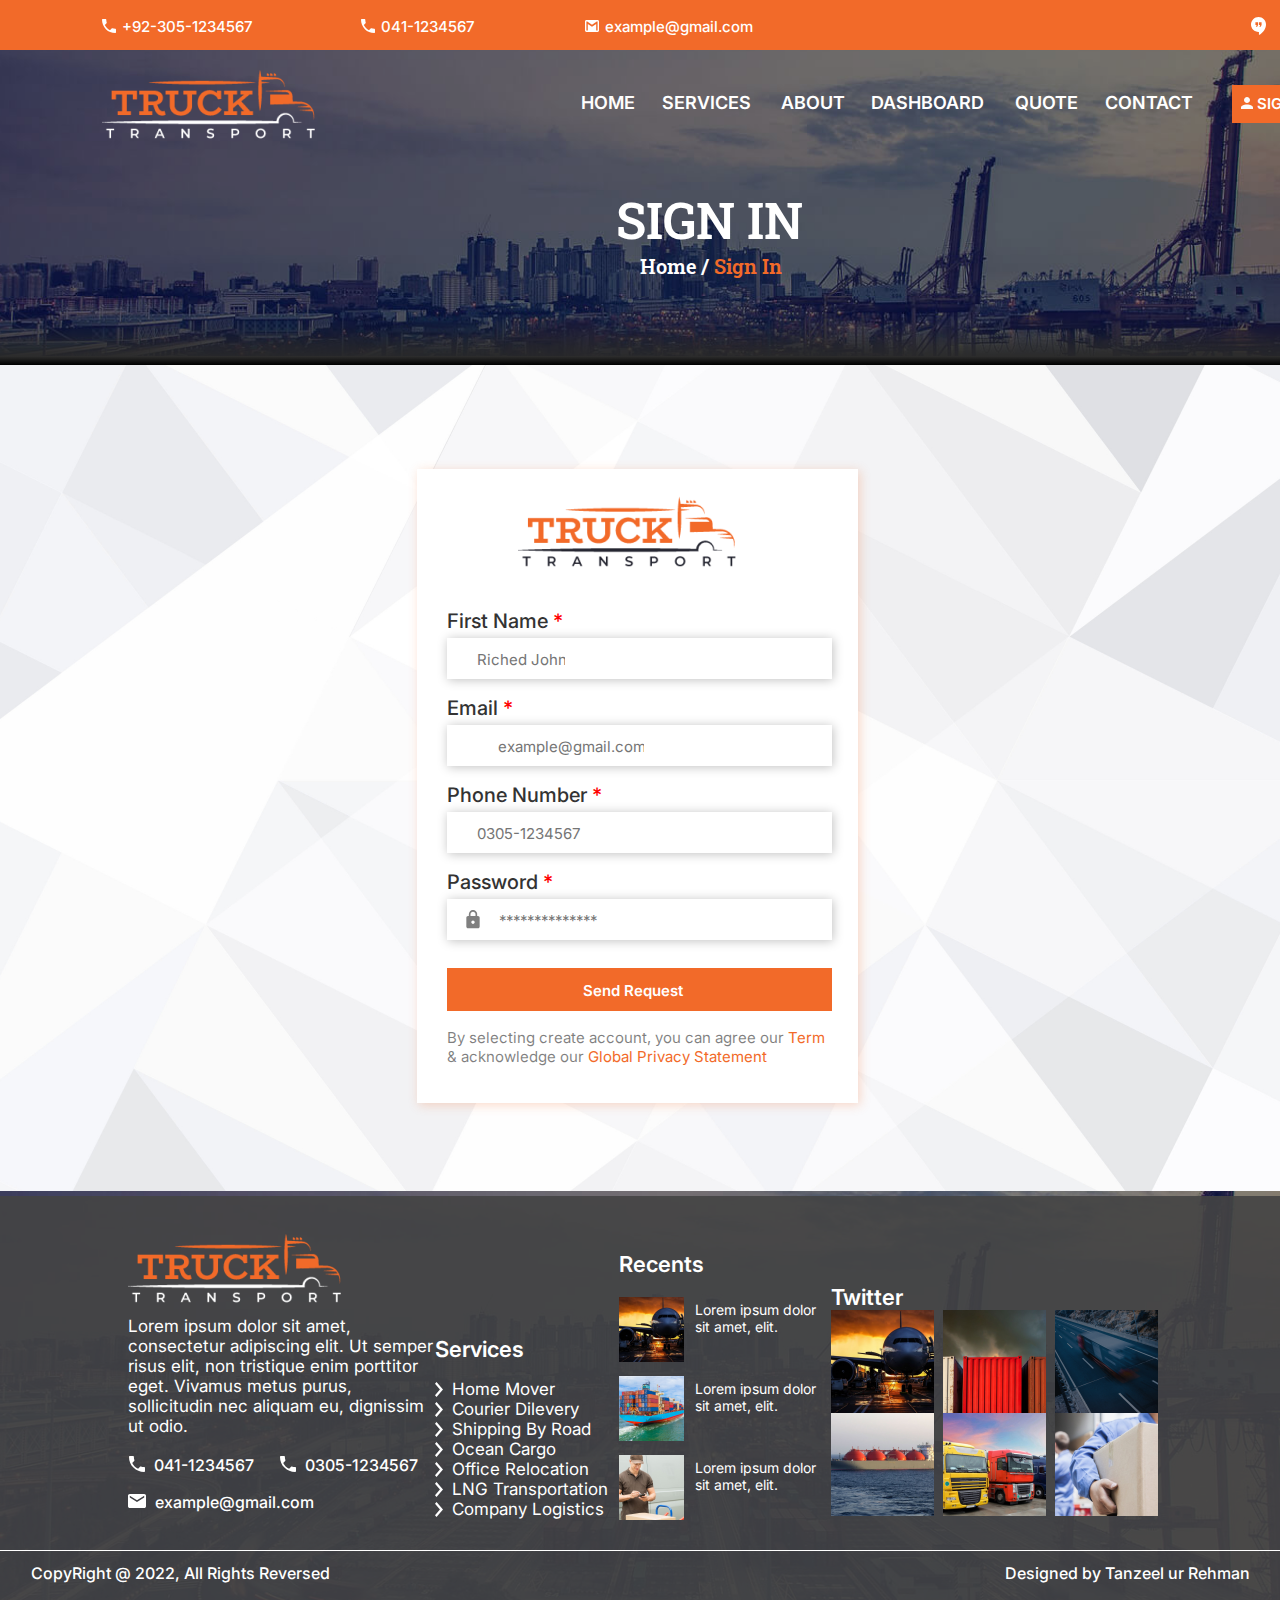
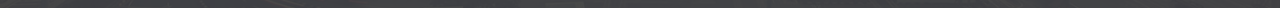
<file: sign-up.html>
<!DOCTYPE html>
<html>
  <head>
    <meta charset="utf-8" />
    <meta name="viewport" content="initial-scale=1, width=device-width" />

    <link rel="stylesheet" href="./css/global.css" />
    <link rel="stylesheet" href="./css/sign-up.css" />
    <link
      rel="stylesheet"
      href="https://fonts.googleapis.com/css2?family=Inter:wght@400;500;600;700&display=swap"
    />
    <link
      rel="stylesheet"
      href="https://fonts.googleapis.com/css2?family=Roboto Slab:wght@500;600&display=swap"
    />
    <link
      rel="stylesheet"
      href="https://fonts.googleapis.com/css2?family=Lora:wght@600&display=swap"
    />
  </head>
  <body>
    <div class="sign-up">
      <section class="landing-page">
        <img class="hero-1-icon3" alt="" src="./public/hero-11@2x.png" />

        <div class="hero-background"></div>
        <div class="hero-image"></div>
        <div class="signup-form">
          <div class="email-field">
            <div class="email-field-child"></div>
            <div class="email-input1">
              <div class="email-placeholder1">
                <div class="vector-wrapper8">
                  <img
                    class="vector-icon87"
                    loading="lazy"
                    alt=""
                    src="./public/vector.svg"
                  />
                </div>
                <div class="example-email">+92-305-1234567</div>
              </div>
              <div class="email-placeholder2">
                <div class="vector-wrapper9">
                  <img class="vector-icon88" alt="" src="./public/vector.svg" />
                </div>
                <a class="a2">041-1234567</a>
              </div>
              <div class="email-placeholder3">
                <div class="vector-wrapper10">
                  <img
                    class="vector-icon89"
                    alt=""
                    src="./public/vector-2.svg"
                  />
                </div>
                <a class="examplegmailcom6">example@gmail.com</a>

              </div>
              <div class="vector-parent">
                <img
                  class="vector-icon3"
                  
                  alt=""
                  src="./public/vector-3.svg"
                />
  
                <img
                  class="vector-icon4"
                  
                  alt=""
                  src="./public/vector-4.svg"
                />
  
                <div class="vector-wrapper1">
                  <img
                    class="vvector-icon5"
              
                    alt=""
                    src="./public/vector-5.svg"
                  />
                </div>
                <img
                  class="vector-icon6"
                 
                  alt=""
                  src="./public/vector-6.svg"
                />
              </div>
            </div>
            
          </div>
          <div class="submit-button">
            <div class="submit">
              <header class="logo-parent">
                <img
                  class="logo-icon6"
                  loading="lazy"
                  alt=""
                  src="./public/logo@2x.png"
                />

                <div class="navbar">
                  <div class="nav-links">
                    <div class="nav-link-items">
                      <div class="home6">
                        <a class="home7">Home</a>
                      </div>
                    </div>
                    <div class="nav-link-items1">
                      <div class="services9">
                        <a class="services10">Services</a>
                      </div>
                    </div>
                    <div class="nav-link-items2">
                      <div class="about9">
                        <a class="about10">About</a>
                      </div>
                    </div>
                    <div class="nav-link-items3">
                      <div class="dashboard6">
                        <a class="dashboard7">Dashboard</a>
                      </div>
                    </div>
                    <div class="nav-link-items4">
                      <div class="quote6">
                        <a class="quote7">Quote</a>
                      </div>
                    </div>
                    <div class="nav-link-items5">
                      <div class="contact8">
                        <a class="contact9">Contact</a>
                      </div>
                    </div>
                    <div class="sign-in-button-background-group">
                      <div class="sign-in-button-background1"></div>
                      <div class="sign-in-icon-parent">
                        <div class="sign-in-icon">
                          <img
                            class="vector-icon94"
                            alt=""
                            src="./public/vector-7.svg"
                          />
                        </div>
                        <a class="sign-in3">SIgn in</a>
                      </div>
                    </div>
                  </div>
                </div>
              </header>
              <div class="contact-form2">
                <div class="form-fields">
                  <h1 class="sign-in4">Sign IN</h1>
                  <div class="home-sign-in-label">
                    <div class="home-sign-container">
                      <span>Home / </span>
                      <span class="sign-in5">Sign In</span>
                    </div>
                  </div>
                </div>
              </div>
            </div>
          </div>
        </div>
      </section>
      <img
        class="form-background-icon"
        alt=""
        src="./public/rectangle-321@2x.png"
      />

      <section class="contact-inputs">
        <img
          class="input-fields-background"
          alt=""
          src="./public/input-fields-background@2x.png"
        />

        <form class="input-labels">
          <div class="input-labels-child"></div>
          <div class="password-strength">
            <img
              class="password-strength-indicator"
              loading="lazy"
              alt=""
              src="./public/1-980@2x.png"
            />
          </div>
          <div class="input-label-values">
            <div class="first-name1">
              <span class="first-name2">First Name</span>
              <span class="span2">*</span>
            </div>
            <div class="input-field-values">
              <div class="input-field-values-child"></div>
              <div class="input-icons">
                <img
                  class="input-icon-images"
                  alt=""
                  src="./public/vector-82.svg"
                />
              </div>
              <input
                class="riched-john"
                placeholder="Riched John"
                type="text"
              />
            </div>
          </div>
          <div class="input-label-values1">
            <div class="email1">
              <span class="email2">Email</span>
              <span class="span3">*</span>
            </div>
            <div class="rectangle-parent6">
              <div class="frame-child12"></div>
              <div class="vector-wrapper11">
                <img
                  class="vector-icon95"
                  alt=""
                  src="./public/vector-92.svg"
                />
              </div>
              <input
                class="examplegmailcom7"
                placeholder="example@gmail.com"
                type="text"
              />
            </div>
          </div>
          <div class="input-label-values2">
            <div class="phone-number">
              <span class="phone-number1">Phone Number</span>
              <span class="span4">*</span>
            </div>
            <div class="rectangle-parent7">
              <div class="frame-child13"></div>
              <div class="vector-wrapper12">
                <img
                  class="vector-icon96"
                  alt=""
                  src="./public/vector-102.svg"
                />
              </div>
              <input class="input" placeholder="0305-1234567" type="text" />
            </div>
          </div>
          <div class="password-label">
            <div class="password">
              <span class="password1">Password</span>
              <span class="span5">*</span>
            </div>
            <div class="password-icon">
              <div class="password-icon-child"></div>
              <img class="lock-icon" alt="" src="./public/lock.svg" />

              <input
                class="hidden-password-label"
                placeholder="**************"
                type="text"
              />
            </div>
          </div>
          <button class="submit-contact-form">
            <div
              class="submit-contact-background"
              id="submitContactBackground"
            ></div>
            <div class="send-request1">Send Request</div>
          </button>
          <div class="by-selecting-create-container">
            <p class="by-selecting-create-account-y">
              <span class="by-selecting-create"
                >By selecting create account, you can agree our
              </span>
              <span class="term">Term</span>
            </p>
            <p class="acknowledge-our-global-privacy">
              <span class="acknowledge-our">& acknowledge our </span>
              <span class="global-privacy-statement"
                >Global Privacy Statement</span
              >
            </p>
          </div>
        </form>
      </section>
      <footer class="footer3">
        <div class="footer-background1"></div>
        <div class="footer-content6">
          <div class="footer-top1">
            <div class="footer-left-wrapper">
              <div class="footer-left1">
                <div class="footer-logo">
                  <img class="logo-icon7" alt="" src="./public/logo@2x.png" />

                  <div class="lorem-ipsum-dolor43">
                    Lorem ipsum dolor sit amet, consectetur adipiscing elit. Ut
                    semper risus elit, non tristique enim porttitor eget.
                    Vivamus metus purus, sollicitudin nec aliquam eu, dignissim
                    ut odio.
                  </div>
                </div>
                <div class="footer-right1">
                  <div class="footer-contact">
                    <div class="footer-contact-info">
                      <div class="footer-contact-items">
                        <div class="footer-contact-icons">
                          <img
                            class="vector-icon97"
                            alt=""
                            src="./public/vector-20.svg"
                          />
                        </div>
                        <div class="footer-contact-labels">041-1234567</div>
                      </div>
                      <div class="footer-contact-items1">
                        <div class="vector-wrapper13">
                          <img
                            class="vector-icon98"
                            alt=""
                            src="./public/vector-20.svg"
                          />
                        </div>
                        <div class="div11">0305-1234567</div>
                      </div>
                    </div>
                  </div>
                  <div class="footer-email">
                    <div class="footer-email-icon">
                      <img
                        class="vector-icon99"
                        alt=""
                        src="./public/vector-22.svg"
                      />
                    </div>
                    <div class="examplegmailcom8">example@gmail.com</div>
                  </div>
                </div>
              </div>
            </div>
            <div class="footer-bottom1">
              <div class="footer-links4">
                <h3 class="services11">Services</h3>
                <div class="footer-link-items">
                  <div class="footer-link-icons-parent">
                    <div class="footer-link-icons">
                      <img
                        class="vector-icon100"
                        alt=""
                        src="./public/vector-23.svg"
                      />
                    </div>
                    <div class="home-mover3">Home Mover</div>
                  </div>
                  <div class="frame-parent8">
                    <div class="vector-wrapper14">
                      <img
                        class="vector-icon101"
                        alt=""
                        src="./public/vector-23.svg"
                      />
                    </div>
                    <div class="courier-dilevery3">Courier Dilevery</div>
                  </div>
                  <div class="frame-parent9">
                    <div class="vector-wrapper15">
                      <img
                        class="vector-icon102"
                        alt=""
                        src="./public/vector-23.svg"
                      />
                    </div>
                    <div class="shipping-by-road7">Shipping By Road</div>
                  </div>
                  <div class="frame-parent10">
                    <div class="vector-wrapper16">
                      <img
                        class="vector-icon103"
                        alt=""
                        src="./public/vector-23.svg"
                      />
                    </div>
                    <div class="ocean-cargo3">Ocean Cargo</div>
                  </div>
                  <div class="frame-parent11">
                    <div class="vector-wrapper17">
                      <img
                        class="vector-icon104"
                        alt=""
                        src="./public/vector-23.svg"
                      />
                    </div>
                    <div class="office-relocation3">Office Relocation</div>
                  </div>
                  <div class="frame-parent12">
                    <div class="vector-wrapper18">
                      <img
                        class="vector-icon105"
                        alt=""
                        src="./public/vector-23.svg"
                      />
                    </div>
                    <div class="lng-transportation3">LNG Transportation</div>
                  </div>
                  <div class="frame-parent13">
                    <div class="vector-wrapper19">
                      <img
                        class="vector-icon106"
                        alt=""
                        src="./public/vector-23.svg"
                      />
                    </div>
                    <div class="company-logistics3">Company Logistics</div>
                  </div>
                </div>
              </div>
            </div>
            <div class="footer-content-right">
              <div class="recent-posts1">
                <h3 class="recents3">Recents</h3>
                <div class="recent-post-item">
                  <img
                    class="recent-post-background"
                    loading="lazy"
                    alt=""
                    src="./public/post-image@2x.png"
                  />

                  <div class="recent-post-content">
                    <div class="lorem-ipsum-dolor-container14">
                      <p class="lorem-ipsum-dolor44">
                        Lorem ipsum dolor sit amet, elit.
                      </p>
                    </div>
                  </div>
                </div>
              </div>
              <div class="footer-content-right-images-parent">
                <img
                  class="footer-content-right-images"
                  loading="lazy"
                  alt=""
                  src="./public/post-images@2x.png"
                />

                <div class="lorem-ipsum-dolor-sit-amet-el-container">
                  <div class="lorem-ipsum-dolor-container15">
                    <p class="lorem-ipsum-dolor45">
                      Lorem ipsum dolor sit amet, elit.
                    </p>
                  </div>
                </div>
              </div>
              <div class="rectangle-parent8">
                <img
                  class="frame-child14"
                  loading="lazy"
                  alt=""
                  src="./public/rectangle-332@2x.png"
                />

                <div class="lorem-ipsum-dolor-sit-amet-el-frame">
                  <div class="lorem-ipsum-dolor-container16">
                    <p class="lorem-ipsum-dolor46">
                      Lorem ipsum dolor sit amet, elit.
                    </p>
                  </div>
                </div>
              </div>
            </div>
            <div class="social-media1">
              <div class="social-media-icons">
                <h3 class="twitter3">Twitter</h3>
                <div class="social-media-icon-containers">
                  <img
                    class="social-media-icon-images-left"
                    loading="lazy"
                    alt=""
                    src="./public/rectangle-328@2x.png"
                  />

                  <img
                    class="social-media-icon-containers-child"
                    loading="lazy"
                    alt=""
                    src="./public/platform-icon-list@2x.png"
                  />

                  <img
                    class="social-media-icon-containers-item"
                    loading="lazy"
                    alt=""
                    src="./public/platform-icon-list1@2x.png"
                  />
                </div>
                <div class="social-media-icon-containers1">
                  <img
                    class="social-media-icon-containers-inner"
                    loading="lazy"
                    alt=""
                    src="./public/rectangle-329@2x.png"
                  />

                  <img
                    class="social-media-icon-containers-child1"
                    loading="lazy"
                    alt=""
                    src="./public/platform-icon-list2@2x.png"
                  />

                  <img
                    class="social-media-icon-containers-child2"
                    loading="lazy"
                    alt=""
                    src="./public/platform-icon-list3@2x.png"
                  />
                </div>
              </div>
            </div>
          </div>
        </div>
        <div class="separator-parent">
          <div class="separator"></div>
          <div class="copyright-container">
            <div class="copyright1">
              <div class="copyright-20223">
                CopyRight @ 2022, All Rights Reversed
              </div>
              <div class="designed-by-tanzeel3">
                Designed by Tanzeel ur Rehman
              </div>
            </div>
          </div>
        </div>
      </footer>
    </div>

    <script>
      var submitContactBackground = document.getElementById(
        "submitContactBackground"
      );
      if (submitContactBackground) {
        submitContactBackground.addEventListener("click", function (e) {
          window.location.href = "./sales-dashboard.html";
        });
      }
      </script>
  </body>
</html>
</file>
<file: css/global.css>
body {
  margin: 0;
  line-height: normal;
}

:root {
  /* fonts */
  --font-inter: Inter;
  --font-roboto-slab: "Roboto Slab";
  --font-lora: Lora;

  /* font sizes */
  --font-size-mid: 17px;
  --font-size-3xl: 22px;
  --font-size-lg: 18px;
  --font-size-sm: 14px;
  --font-size-base: 16px;
  --font-size-xs: 12px;
  --font-size-mini: 15px;
  --font-size-6xl: 25px;
  --font-size-xl: 20px;
  --font-size-16xl: 35px;
  --font-size-2xl: 21px;
  --font-size-9xl: 28px;
  --font-size-21xl: 40px;
  --font-size-5xl: 24px;
  --font-size-13xl: 32px;
  --font-size-61xl: 80px;
  --font-size-11xl: 30px;
  --font-size-lgi: 19px;
  --font-size-7xl: 26px;
  --font-size-17xl: 36px;
  --font-size-10xl: 29px;
  --font-size-31xl: 50px;
  --font-size-4xl: 23px;

  /* Colors */
  --color-white: #fff;
  --color-darkslategray-100: #444;
  --color-darkslategray-200: #333;
  --color-darkslategray-300: rgba(68, 68, 68, 0.7);
  --color-darkslategray-500: rgba(68, 68, 68, 0.9);
  --color-royalblue: #1a73e8;
  --color-gray-400: #fefdfd;
  --color-gray-500: #777;
  --color-gray-600: #111;
  --color-gray-700: rgba(0, 0, 0, 0.7);
  --color-gray-800: rgba(0, 0, 0, 0.1);
  --color-gray-100: rgba(0, 0, 0, 0.25);
  --color-gray-300: rgba(0, 0, 0, 0.5);
  --color-black: #000;
  --color-chocolate-100: #f26a29;
  --color-chocolate-200: #cd561e;
  --color-chocolate-300: #d9520f;
  --color-red: #ff0000;
  --color-dimgray: #666;

  /* Gaps */
  --gap-base: 16px;
  --gap-14xl: 33px;
  --gap-20xl: 39px;
  --gap-lgi: 19px;
  --gap-xl: 20px;
  --gap-11xs: 2px;
  --gap-27xl: 46px;
  --gap-4xl: 23px;
  --gap-16xl: 35px;
  --gap-mid: 17px;
  --gap-13xl: 32px;
  --gap-8xl: 27px;
  --gap-24xl: 43px;
  --gap-3xl: 22px;
  --gap-25xl: 44px;
  --gap-2xs: 11px;
  --gap-8xs: 5px;
  --gap-11xl: 30px;
  --gap-17xl: 36px;
  --gap-lg: 18px;
  --gap-mini: 15px;
  --gap-21xl: 40px;
  --gap-sm: 14px;
  --gap-5xs: 8px;
  --gap-3xs: 10px;
  --gap-18xl: 37px;
  --gap-4xs: 9px;
  --gap-7xl: 26px;
  --gap-9xs: 4px;
  --gap-mid-7: 17.7px;
  --gap-88xl-5: 107.5px;
  --gap-7xs: 6px;
  --gap-5xl: 24px;
  --gap-54xl: 73px;
  --gap-33xl: 52px;
  --gap-10xl: 29px;
  --gap-23xl: 42px;
  --gap-2xl: 21px;
  --gap-9xl: 28px;
  --gap-6xl: 25px;
  --gap-12xl: 31px;
  --gap-26xl: 45px;
  --gap-mini-5: 14.5px;
  --gap-xs: 12px;
  --gap-53xl: 72px;
  --gap-28xl: 47px;
  --gap-68xl: 87px;

  /* Paddings */
  --padding-xl: 20px;
  --padding-5xs: 8px;
  --padding-mid: 17px;
  --padding-7xs: 6px;
  --padding-3xs: 10px;
  --padding-lgi: 19px;
  --padding-6xl: 25px;
  --padding-9xl: 28px;
  --padding-49xl: 68px;
  --padding-25xl: 44px;
  --padding-xs: 12px;
  --padding-4xs: 9px;
  --padding-8xs: 5px;
  --padding-9xs: 4px;
  --padding-smi: 13px;
  --padding-6xs: 7px;
  --padding-12xs: 1px;
  --padding-87xl: 106px;
  --padding-34xl: 53px;
  --padding-29xl: 48px;
  --padding-23xl: 42px;
  --padding-83xl: 102px;
  --padding-8xl: 27px;
  --padding-32xl: 51px;
  --padding-21xl: 40px;
  --padding-base: 16px;
  --padding-mini: 15px;
  --padding-5xs-7: 7.7px;
  --padding-7xl: 26px;
  --padding-10xs: 3px;
  --padding-10xl: 29px;
  --padding-3xl: 22px;
  --padding-19xl: 38px;
  --padding-14xl: 33px;
  --padding-11xl: 30px;
  --padding-11xs: 2px;
  --padding-43xl: 62px;
  --padding-5xl: 24px;
  --padding-2xs: 11px;
  --padding-38xl: 57px;
  --padding-18xl: 37px;
  --padding-100xl: 119px;
  --padding-sm: 14px;
  --padding-24xl: 43px;
  --padding-22xl: 41px;
  --padding-lg: 18px;
  --padding-20xl: 39px;
  --padding-41xl: 60px;
  --padding-37xl: 56px;
  --padding-2xl: 21px;
  --padding-13xl: 32px;
  --padding-17xl: 36px;
  --padding-79xl: 98px;
  --padding-30xl: 49px;
  --padding-4xl: 23px;
  --padding-16xl: 35px;
  --padding-117xl: 136px;
  --padding-36xl: 55px;
  --padding-165xl: 184px;

  /* Border radiuses */
  --br-xs: 12px;
}
</file>
<file: css/index.css>
.frame-child {
  height: 1821px;
  flex: 1;
  position: relative;
  max-width: 100%;
  overflow: hidden;
  object-fit: cover;
}
.forklift-1-icon {
  height: 416px;
  width: 450px;
  top: -84px;
  right: 25px;
  object-fit: contain;
  z-index: 3;
}
.forklift-1-icon,
.frame-item,
.rectangle-parent {
  position: absolute;
  margin: 0 !important;
}
.rectangle-parent {
  width: 100%;
  top: 877px;
  left: 0;
  display: flex;
  flex-direction: row;
  align-items: flex-start;
  justify-content: flex-start;
  max-width: 100%;
}
.frame-item {
  width: 1452px;
  height: calc(100% - 11px);
  top: 0;
  bottom: 11px;
  left: -13px;
  background-color: rgba(0, 0, 0, 0.1);
  z-index: 1;
}
.hero-1-icon {
  position: absolute;
  top: 0;
  left: 0;
  width: 100%;
  height: 860px;
  object-fit: cover;
}
.frame-inner,
.hero-1-parent {
  width: 100%;
  position: absolute;
}
.frame-inner {
  top: 856px;
  left: 0;
  background: linear-gradient(180deg, #2e2e2e, #000);
  height: 21px;
  z-index: 2;
}
.hero-1-parent {
  height: calc(100% - 11px);
  margin: 0 !important;
  top: 0;
  right: -1px;
  bottom: 11px;
}
.rectangle-div {
  height: 49px;
  width: 1439px;
  position: relative;
  background-color: var(--color-chocolate-100);
  display: none;
  max-width: 100%;
}
.vector-icon {
  width: 14px;
  height: 14px;
  position: relative;
  z-index: 3;
}
.vector-wrapper {
  display: flex;
  flex-direction: column;
  align-items: flex-start;
  justify-content: flex-start;
  padding: var(--padding-11xs) 0 0;
}
.email-placeholder {
  position: relative;
  text-transform: uppercase;
  font-weight: 500;
  white-space: nowrap;
  z-index: 3;
}
.frame-group {
  display: flex;
  flex-direction: row;
  align-items: flex-start;
  justify-content: flex-start;
  gap: var(--gap-7xs);
}
.vector-icon1 {
  width: 14px;
  height: 14px;
  position: relative;
  z-index: 3;
}
.vector-container {
  display: flex;
  flex-direction: column;
  align-items: flex-start;
  justify-content: flex-start;
  padding: var(--padding-11xs) 0 0;
}
.a {
  text-decoration: none;
  position: relative;
  text-transform: uppercase;
  font-weight: 500;
  color: inherit;
  display: inline-block;
  min-width: 97px;
  z-index: 3;
}
.frame-container {
  display: flex;
  flex-direction: row;
  align-items: flex-start;
  justify-content: flex-start;
  gap: var(--gap-7xs);
}
.vector-icon2 {
  width: 14px;
  height: 12px;
  position: relative;
  z-index: 3;
}
.vector-frame {
  display: flex;
  flex-direction: column;
  align-items: flex-start;
  justify-content: flex-start;
  padding: var(--padding-10xs) 0 0;
}
.examplegmailcom {
  text-decoration: none;
  position: relative;
  font-weight: 500;
  color: inherit;
  white-space: nowrap;
  z-index: 3;
}
.frame-div,
.frame-parent {
  display: flex;
  flex-direction: row;
  align-items: flex-start;
  justify-content: flex-start;
}
.frame-div {
  gap: var(--gap-7xs);
}
.frame-parent {
  gap: 112px;
  max-width: 100%;
}
.vector-icon3 {
  height: 18px;
  width: 15px;
  position: relative;
  min-height: 18px;
  z-index: 3;
}
.vector-icon4,
.vector-icon5 {
  width: 19px;
  position: relative;
  z-index: 3;
}
.vector-icon4 {
  height: 18px;
  min-height: 18px;
}
.vector-icon5 {
  height: 15px;
}
.vector-wrapper1 {
  display: flex;
  flex-direction: column;
  align-items: flex-start;
  justify-content: flex-end;
  padding: 0 0 var(--padding-12xs);
}
.vector-icon6 {
  height: 18px;
  width: 18px;
  position: relative;
  min-height: 18px;
  z-index: 3;
}
.vector-parent {
  display: flex;
  flex-direction: row;
  align-items: flex-end;
  justify-content: flex-start;
  gap: 17.7px;
}
.rectangle-container {
  align-self: stretch;
  background-color: var(--color-chocolate-100);
  display: flex;
  flex-direction: row;
  align-items: flex-start;
  justify-content: space-between;
  padding: var(--padding-mid) var(--padding-83xl) 14px;
  box-sizing: border-box;
  max-width: 100%;
  gap: var(--gap-xl);
  z-index: 2;
}
.home1,
.logo-icon {
  position: relative;
  z-index: 2;
}
.logo-icon {
  height: 86px;
  width: 221px;
  object-fit: cover;
}
.home1 {
  text-decoration: none;
  text-transform: uppercase;
  font-weight: 600;
  color: inherit;
  display: inline-block;
  min-width: 55px;
}
.home-wrapper {
  display: flex;
  flex-direction: column;
  align-items: flex-start;
  justify-content: flex-start;
  padding: var(--padding-6xs) 0 0;
  color: var(--color-chocolate-100);
}
.services1 {
  text-decoration: none;
  position: relative;
  text-transform: uppercase;
  font-weight: 600;
  color: inherit;
  display: inline-block;
  min-width: 88px;
}
.link-items,
.services {
  display: flex;
  align-items: flex-start;
  justify-content: flex-start;
}
.services {
  flex-direction: row;
  z-index: 2;
}
.link-items {
  flex-direction: column;
  padding: var(--padding-6xs) 0 0;
}
.about1 {
  text-decoration: none;
  position: relative;
  text-transform: uppercase;
  font-weight: 600;
  color: inherit;
  display: inline-block;
  min-width: 64px;
}
.about,
.link-items1 {
  display: flex;
  align-items: flex-start;
  justify-content: flex-start;
}
.about {
  flex-direction: row;
  z-index: 2;
}
.link-items1 {
  flex-direction: column;
  padding: var(--padding-6xs) 0 0;
}
.dashboard1 {
  text-decoration: none;
  position: relative;
  text-transform: uppercase;
  font-weight: 600;
  color: inherit;
  display: inline-block;
  min-width: 114px;
}
.dashboard,
.link-items2 {
  display: flex;
  align-items: flex-start;
  justify-content: flex-start;
}
.dashboard {
  flex-direction: row;
  z-index: 2;
}
.link-items2 {
  flex-direction: column;
  padding: var(--padding-6xs) 0 0;
}
.quote1 {
  text-decoration: none;
  position: relative;
  text-transform: uppercase;
  font-weight: 600;
  color: inherit;
  display: inline-block;
  min-width: 64px;
}
.link-items3,
.quote {
  display: flex;
  align-items: flex-start;
  justify-content: flex-start;
}
.quote {
  flex-direction: row;
  z-index: 2;
}
.link-items3 {
  flex-direction: column;
  padding: var(--padding-6xs) 0 0;
}
.contact1 {
  text-decoration: none;
  position: relative;
  text-transform: uppercase;
  font-weight: 600;
  color: inherit;
  display: inline-block;
  min-width: 89px;
}
.contact,
.link-items4 {
  display: flex;
  align-items: flex-start;
  justify-content: flex-start;
}
.contact {
  flex-direction: row;
  z-index: 2;
}
.link-items4 {
  flex-direction: column;
  padding: var(--padding-6xs) var(--padding-5xs) 0 0;
}
.sign-in-button-background {
  height: 100%;
  width: 100%;
  position: absolute;
  margin: 0 !important;
  top: 0;
  right: 0;
  bottom: 0;
  left: 0;
  background-color: var(--color-chocolate-100);
}
.vector-icon7 {
  width: 12px;
  height: 12px;
  position: relative;
}
.vector-wrapper2 {
  display: flex;
  flex-direction: column;
  align-items: flex-start;
  justify-content: flex-start;
  padding: var(--padding-10xs) 0 0;
}
.sign-in {
  text-decoration: none;
  position: relative;
  text-transform: uppercase;
  font-weight: 600;
  color: inherit;
  display: inline-block;
  min-width: 56px;
  white-space: nowrap;
}
.group-div {
  display: flex;
  flex-direction: row;
  align-items: flex-start;
  justify-content: flex-start;
  gap: 4px;
  z-index: 1;
}
.sign-in-button-background-parent {
  flex-direction: row;
  justify-content: flex-start;
  padding: var(--padding-4xs) var(--padding-5xs) var(--padding-3xs)
    var(--padding-4xs);
  position: relative;
  z-index: 2;
  font-size: var(--font-size-mini);
}
.frame-parent1,
.nav-links-sign-in,
.sign-in-button-background-parent {
  display: flex;
  align-items: flex-start;
}
.frame-parent1 {
  align-self: stretch;
  flex-direction: row;
  justify-content: space-between;
  gap: var(--gap-xl);
}
.nav-links-sign-in {
  width: 751px;
  flex-direction: column;
  justify-content: flex-end;
  padding: 0 0 var(--padding-5xl);
  box-sizing: border-box;
  max-width: 100%;
}
.logo-nav-container {
  align-self: stretch;
  display: flex;
  flex-direction: row;
  align-items: flex-end;
  justify-content: space-between;
  max-width: 100%;
  gap: var(--gap-xl);
  text-align: left;
  font-size: var(--font-size-lg);
  color: var(--color-white);
  font-family: var(--font-inter);
}
.company,
.lorem-ipsum,
.welcome-to {
  margin: 0;
  font-size: inherit;
  font-weight: 600;
  font-family: inherit;
  z-index: 2;
}
.welcome-to {
  position: absolute;
  top: 0;
  left: 0;
}
.company,
.lorem-ipsum {
  position: relative;
  text-transform: uppercase;
}
.company {
  display: inline-block;
  max-width: 100%;
  margin: -22px 0 0;
}
.company-info {
  display: flex;
  flex-direction: column;
  align-items: flex-start;
  justify-content: flex-start;
  max-width: 100%;
}
.description-divider {
  width: 224px;
  height: 3px;
  position: relative;
  border-top: 3px solid var(--color-chocolate-100);
  box-sizing: border-box;
  z-index: 2;
}
.company-description {
  position: absolute;
  top: 29px;
  left: 0;
  display: flex;
  flex-direction: column;
  align-items: flex-start;
  justify-content: flex-start;
  gap: var(--gap-8xs);
  max-width: 100%;
  font-size: var(--font-size-61xl);
  font-family: var(--font-roboto-slab);
}
.lorem-ipsum-dolor {
  margin: 0;
}
.lorem-ipsum-dolor-container {
  margin: 0;
  position: absolute;
  top: 256px;
  left: 0;
  font-size: var(--font-size-6xl);
  font-weight: 600;
  font-family: inherit;
  display: inline-block;
  width: 649px;
  height: 91px;
  z-index: 2;
}
.welcome-container {
  align-self: stretch;
  height: 347px;
  position: relative;
  max-width: 100%;
}
.quote-button-background {
  height: 100%;
  width: 100%;
  position: absolute;
  margin: 0 !important;
  top: 0;
  right: 0;
  bottom: 0;
  left: 0;
  background-color: var(--color-chocolate-100);
}
.quote-button-icon {
  width: 18px;
  height: 18px;
  position: relative;
}
.quote-button-icon-wrapper {
  display: flex;
  flex-direction: column;
  align-items: flex-start;
  justify-content: flex-start;
  padding: var(--padding-8xs) 0 0;
}
.get-quote {
  margin: 0;
  position: relative;
  font-size: inherit;
  font-weight: 600;
  font-family: inherit;
  display: inline-block;
  min-width: 109px;
}
.frame-parent2 {
  flex-direction: row;
  gap: var(--gap-4xs);
  z-index: 1;
}
.component-9,
.frame-parent2,
.welcome-container-parent {
  display: flex;
  align-items: flex-start;
  justify-content: flex-start;
}
.component-9 {
  flex-direction: row;
  padding: var(--padding-smi) var(--padding-xs);
  position: relative;
  z-index: 2;
  font-size: var(--font-size-3xl);
}
.welcome-container-parent {
  width: 649px;
  flex-direction: column;
  padding: 0 0 57px;
  box-sizing: border-box;
  gap: 37px;
  max-width: 100%;
}
.frame-child1,
.frame-child2,
.frame-child3 {
  height: 4px;
  width: 38px;
  position: relative;
  background-color: var(--color-white);
  z-index: 2;
}
.frame-child2,
.frame-child3 {
  height: 8px;
  background-color: var(--color-chocolate-100);
}
.frame-child3 {
  height: 4px;
  background-color: var(--color-white);
}
.rectangle-parent1 {
  display: flex;
  flex-direction: row;
  align-items: flex-end;
  justify-content: flex-start;
  gap: 10px;
}
.frame-wrapper1 {
  align-self: stretch;
  display: flex;
  flex-direction: row;
  align-items: flex-start;
  justify-content: center;
  padding: 0 var(--padding-2xl) 0 var(--padding-xl);
}
.logo-nav-container-parent {
  width: 1235px;
  display: flex;
  flex-direction: column;
  align-items: flex-start;
  justify-content: flex-start;
  gap: 89px;
  max-width: 100%;
}
.frame-wrapper,
.rectangle-group {
  align-self: stretch;
  display: flex;
  align-items: flex-start;
  box-sizing: border-box;
  max-width: 100%;
}
.frame-wrapper {
  flex-direction: row;
  justify-content: center;
  padding: 0 var(--padding-xl);
  font-size: 30px;
}
.rectangle-group {
  flex-direction: column;
  justify-content: flex-start;
  padding: 0 0 var(--padding-32xl);
  position: relative;
  gap: var(--gap-2xs);
  text-align: left;
  font-size: var(--font-size-mini);
  color: var(--color-white);
  font-family: var(--font-inter);
}
.rectangle-icon {
  height: 481px;
  flex: 1;
  position: relative;
  max-width: 100%;
  overflow: hidden;
  object-fit: cover;
  z-index: 1;
}
.frame-child4 {
  position: absolute;
  top: 2.5px;
  left: 0;
  width: 718px;
  height: 134px;
  z-index: 3;
}
.frame-child5,
.vector-group {
  height: 100%;
  position: absolute;
}
.frame-child5 {
  top: 0;
  bottom: 0;
  left: 570.3px;
  max-height: 100%;
  width: 140.2px;
  object-fit: contain;
  z-index: 5;
}
.vector-group {
  width: 100%;
  margin: 0 !important;
  right: 0;
  bottom: -3.5px;
  left: 0;
}
.keep-up-to {
  margin: 0;
  position: relative;
  font-size: inherit;
  text-transform: uppercase;
  font-weight: 600;
  font-family: inherit;
  z-index: 4;
}
.adipiscing-elit,
.lorem-ipsum-dolor1 {
  margin: 0;
}
.lorem-ipsum-dolor-container1 {
  position: relative;
  text-transform: uppercase;
  z-index: 5;
}
.frame-section,
.lorem-ipsum-dolor-sit-amet-co-wrapper,
.updates-and-values {
  display: flex;
  align-items: flex-start;
  justify-content: flex-start;
  max-width: 100%;
}
.lorem-ipsum-dolor-sit-amet-co-wrapper {
  flex-direction: column;
  padding: var(--padding-29xl) 0 0;
  box-sizing: border-box;
  margin-left: -346.5px;
  font-size: var(--font-size-mini);
}
.frame-section,
.updates-and-values {
  margin: 0 !important;
  position: absolute;
  left: 0;
  flex-direction: row;
}
.updates-and-values {
  width: 718px;
  bottom: -133.5px;
  padding: var(--padding-6xl) 106px;
  box-sizing: border-box;
}
.frame-section {
  width: 100%;
  top: 2698px;
  text-align: left;
  font-size: var(--font-size-21xl);
  color: var(--color-white);
  font-family: var(--font-inter);
}
.vector-icon8 {
  height: 16px;
  width: 22px;
  position: relative;
  z-index: 1;
}
.value-one-icon-container {
  align-self: stretch;
  display: flex;
  flex-direction: row;
  align-items: flex-start;
  justify-content: flex-end;
}
.our-core-values {
  margin: 0;
  position: relative;
  font-size: inherit;
  font-weight: 500;
  font-family: inherit;
  z-index: 2;
}
.value-one-title {
  align-self: stretch;
  display: flex;
  flex-direction: row;
  align-items: flex-start;
  justify-content: flex-end;
  padding: 0 67px;
}
.about-us,
.skills {
  margin: 0;
}
.about-us-container {
  margin: 0;
  position: relative;
  font-size: var(--font-size-16xl);
  text-transform: uppercase;
  font-weight: 600;
  font-family: var(--font-lora);
  text-align: right;
  z-index: 1;
}
.value-one-content,
.value-one-icon-container-parent {
  display: flex;
  flex-direction: column;
  align-items: flex-start;
  justify-content: flex-start;
}
.value-one-icon-container-parent {
  align-self: stretch;
}
.value-one-content {
  width: 364px;
  padding: var(--padding-11xs) 0 0;
  box-sizing: border-box;
  min-width: 364px;
  max-width: 100%;
}
.id-vestibulum-placerat,
.lorem-ipsum-dolor2 {
  margin: 0;
}
.lorem-ipsum-dolor-container2 {
  position: absolute;
  top: 0;
  left: 0;
  display: inline-block;
  width: 100%;
  height: 100%;
  z-index: 4;
}
.vector-icon9 {
  position: absolute;
  top: 182px;
  left: 335px;
  width: 22px;
  height: 16px;
  z-index: 5;
}
.lorem-ipsum-dolor-siametconse-parent {
  height: 201px;
  flex: 1;
  position: relative;
  min-width: 319px;
  max-width: 100%;
  font-size: var(--font-size-lg);
  color: rgba(51, 51, 51, 0.7);
}
.value-one-container {
  width: 863px;
  display: flex;
  flex-direction: row;
  align-items: flex-start;
  justify-content: flex-start;
  padding: 0 0 30px;
  box-sizing: border-box;
  gap: 8px;
  max-width: 100%;
}
.values-two-three-backgrounds {
  align-self: stretch;
  height: 265px;
  position: relative;
  border-radius: var(--br-xs);
  max-width: 100%;
  overflow: hidden;
  flex-shrink: 0;
  object-fit: cover;
  z-index: 1;
}
.hours-support1 {
  margin: 0;
  position: relative;
  font-size: inherit;
  font-weight: 600;
  font-family: inherit;
}
.hours-support {
  display: flex;
  flex-direction: row;
  align-items: flex-start;
  justify-content: flex-start;
  z-index: 1;
}
.lorem-ipsum-dolor3 {
  align-self: stretch;
  position: relative;
  font-size: var(--font-size-mini);
  color: var(--color-darkslategray-300);
  z-index: 1;
}
.values-two-three-content,
.values-two-three-details {
  display: flex;
  flex-direction: column;
  align-items: flex-start;
  justify-content: flex-start;
  max-width: 100%;
}
.values-two-three-details {
  width: 356px;
  gap: var(--gap-8xs);
}
.values-two-three-content {
  gap: var(--gap-sm);
}
.values-two-three-content-child {
  align-self: stretch;
  height: 265px;
  position: relative;
  border-radius: var(--br-xs);
  max-width: 100%;
  overflow: hidden;
  flex-shrink: 0;
  object-fit: cover;
  z-index: 1;
}
.world-wide-service1 {
  margin: 0;
  position: relative;
  font-size: inherit;
  font-weight: 600;
  font-family: inherit;
}
.world-wide-service {
  display: flex;
  flex-direction: row;
  align-items: flex-start;
  justify-content: flex-start;
  z-index: 1;
}
.lorem-ipsum-dolor4 {
  align-self: stretch;
  position: relative;
  font-size: var(--font-size-mini);
  color: var(--color-darkslategray-300);
  z-index: 1;
}
.values-two-three-content1,
.world-wide-service-parent {
  display: flex;
  flex-direction: column;
  align-items: flex-start;
  justify-content: flex-start;
  max-width: 100%;
}
.world-wide-service-parent {
  width: 356px;
  gap: var(--gap-8xs);
}
.values-two-three-content1 {
  gap: var(--gap-sm);
}
.values-two-three-content-item {
  align-self: stretch;
  height: 265px;
  position: relative;
  border-radius: var(--br-xs);
  max-width: 100%;
  overflow: hidden;
  flex-shrink: 0;
  object-fit: cover;
  z-index: 1;
}
.storage-packing {
  margin: 0;
  position: relative;
  font-size: inherit;
  font-weight: 600;
  font-family: inherit;
}
.direct-client-contact {
  display: flex;
  flex-direction: row;
  align-items: flex-start;
  justify-content: flex-start;
  padding: 0 var(--padding-14xl) 0 0;
  z-index: 1;
}
.lorem-ipsum-dolor5 {
  align-self: stretch;
  position: relative;
  font-size: var(--font-size-mini);
  color: var(--color-darkslategray-300);
  z-index: 1;
}
.direct-client-contact-parent {
  width: 356px;
  display: flex;
  flex-direction: column;
  gap: var(--gap-8xs);
}
.direct-client-contact-parent,
.values-two-three-container,
.values-two-three-content2 {
  align-items: flex-start;
  justify-content: flex-start;
  max-width: 100%;
}
.values-two-three-content2 {
  display: flex;
  flex-direction: column;
  gap: var(--gap-sm);
}
.values-two-three-container {
  align-self: stretch;
  display: grid;
  flex-direction: row;
  gap: var(--gap-3xl);
  grid-template-columns: repeat(3, minmax(298px, 1fr));
}
.truck-vignette-gray-1-icon {
  height: 22px;
  width: 271px;
  position: relative;
  object-fit: cover;
  z-index: 1;
}
.truck-vignette-gray-1-wrapper {
  align-self: stretch;
  display: flex;
  flex-direction: row;
  align-items: flex-start;
  justify-content: center;
  padding: 0 var(--padding-xl) 0 var(--padding-2xl);
}
.our-services {
  margin: 0;
  position: relative;
  font-size: inherit;
  font-weight: 500;
  font-family: inherit;
  z-index: 2;
}
.our-services-wrapper {
  align-self: stretch;
  display: flex;
  flex-direction: row;
  align-items: flex-start;
  justify-content: center;
  padding: 0 var(--padding-xl) 0 46px;
}
.what-can-we {
  margin: 0;
  position: relative;
  font-size: var(--font-size-16xl);
  text-transform: uppercase;
  font-weight: 600;
  font-family: var(--font-lora);
  text-align: right;
  z-index: 1;
}
.service-one-content,
.service-one-details {
  display: flex;
  flex-direction: column;
  justify-content: flex-start;
}
.service-one-details {
  align-self: stretch;
  align-items: flex-start;
}
.service-one-content {
  width: 484px;
  align-items: flex-end;
  gap: var(--gap-21xl);
  max-width: 100%;
}
.service-one-container {
  align-self: stretch;
  display: flex;
  flex-direction: row;
  align-items: flex-start;
  justify-content: center;
  padding: 0 var(--padding-2xl) 0 var(--padding-xl);
  box-sizing: border-box;
  max-width: 100%;
}
.delivery-icons,
.service {
  position: relative;
  z-index: 1;
}
.delivery-icons {
  align-self: stretch;
  height: 265px;
  border-radius: var(--br-xs);
  max-width: 100%;
  overflow: hidden;
  flex-shrink: 0;
  object-fit: cover;
}
.service {
  display: inline-block;
  min-width: 90px;
}
.courier-delivery1 {
  margin: 0;
  position: relative;
  font-size: inherit;
  font-weight: 600;
  font-family: inherit;
}
.courier-delivery,
.delivery-headers {
  display: flex;
  align-items: flex-start;
  justify-content: flex-start;
}
.courier-delivery {
  flex-direction: row;
  z-index: 2;
  font-size: var(--font-size-6xl);
}
.delivery-headers {
  flex-direction: column;
}
.lorem-ipsum-dolor6 {
  align-self: stretch;
  position: relative;
  color: var(--color-darkslategray-300);
  z-index: 1;
}
.delivery-content,
.delivery-features {
  display: flex;
  flex-direction: column;
  align-items: flex-start;
  justify-content: flex-start;
}
.delivery-content {
  width: 276px;
  gap: var(--gap-8xs);
}
.delivery-features {
  flex: 1;
  gap: var(--gap-lg);
  min-width: 190px;
}
.delivery-features-child {
  align-self: stretch;
  height: 265px;
  position: relative;
  border-radius: var(--br-xs);
  max-width: 100%;
  overflow: hidden;
  flex-shrink: 0;
  object-fit: cover;
  z-index: 1;
}
.service1 {
  position: relative;
  display: inline-block;
  min-width: 90px;
  z-index: 1;
}
.home-moving1 {
  margin: 0;
  position: relative;
  font-size: inherit;
  font-weight: 600;
  font-family: inherit;
}
.home-moving,
.service-parent {
  display: flex;
  align-items: flex-start;
  justify-content: flex-start;
}
.home-moving {
  flex-direction: row;
  z-index: 2;
  font-size: var(--font-size-6xl);
}
.service-parent {
  flex-direction: column;
}
.lorem-ipsum-dolor7 {
  align-self: stretch;
  position: relative;
  color: var(--color-darkslategray-300);
  z-index: 1;
}
.delivery-comparison,
.delivery-features1,
.frame-parent3 {
  display: flex;
  flex-direction: column;
  align-items: flex-start;
  justify-content: flex-start;
}
.frame-parent3 {
  width: 276px;
  gap: var(--gap-8xs);
}
.delivery-comparison,
.delivery-features1 {
  flex: 1;
  gap: var(--gap-lg);
  min-width: 190px;
}
.delivery-comparison {
  flex-direction: row;
  justify-content: center;
  gap: var(--gap-3xl);
  min-width: 395px;
  max-width: 100%;
}
.services-two-three-backgrounds {
  align-self: stretch;
  flex: 1;
  position: relative;
  border-radius: var(--br-xs);
  max-width: 100%;
  overflow: hidden;
  max-height: 100%;
  object-fit: cover;
  z-index: 1;
}
.world-wide {
  position: relative;
  display: inline-block;
  min-width: 81px;
  z-index: 1;
}
.shipping-by-road1 {
  margin: 0;
  position: relative;
  font-size: inherit;
  font-weight: 600;
  font-family: inherit;
}
.services-two-three-items,
.shipping-by-road {
  display: flex;
  align-items: flex-start;
  justify-content: flex-start;
}
.shipping-by-road {
  flex-direction: row;
  z-index: 2;
  font-size: var(--font-size-6xl);
}
.services-two-three-items {
  flex-direction: column;
}
.lorem-ipsum-dolor8 {
  align-self: stretch;
  position: relative;
  color: var(--color-darkslategray-300);
  z-index: 1;
}
.services-two-three-content,
.services-two-three-details {
  width: 276px;
  display: flex;
  flex-direction: column;
  align-items: flex-start;
  justify-content: flex-start;
  gap: var(--gap-8xs);
}
.services-two-three-content {
  height: 394px;
  width: 293px;
  gap: var(--gap-lg);
}
.services-two-three-content-child {
  align-self: stretch;
  flex: 1;
  position: relative;
  border-radius: var(--br-xs);
  max-width: 100%;
  overflow: hidden;
  max-height: 100%;
  object-fit: cover;
  z-index: 1;
}
.days-a-week,
.logistics1 {
  position: relative;
  display: inline-block;
}
.days-a-week {
  min-width: 104px;
  z-index: 1;
}
.logistics1 {
  margin: 0;
  font-size: inherit;
  font-weight: 600;
  font-family: inherit;
  min-width: 110px;
}
.days-a-week-parent,
.logistics {
  display: flex;
  align-items: flex-start;
  justify-content: flex-start;
}
.logistics {
  flex-direction: row;
  z-index: 2;
  font-size: var(--font-size-6xl);
}
.days-a-week-parent {
  flex-direction: column;
}
.lorem-ipsum-dolor9 {
  align-self: stretch;
  position: relative;
  color: var(--color-darkslategray-300);
  z-index: 1;
}
.frame-parent4,
.services-two-three-content1 {
  width: 276px;
  display: flex;
  flex-direction: column;
  align-items: flex-start;
  justify-content: flex-start;
  gap: var(--gap-8xs);
}
.services-two-three-content1 {
  height: 394px;
  width: 292px;
  gap: var(--gap-lg);
}
.services-content,
.services-two-three-container {
  align-self: stretch;
  display: flex;
  align-items: flex-start;
  max-width: 100%;
}
.services-two-three-container {
  flex-direction: row;
  flex-wrap: wrap;
  justify-content: center;
  gap: 21.5px;
  font-size: var(--font-size-mini);
}
.services-content {
  flex-direction: column;
  justify-content: flex-start;
  gap: var(--gap-11xl);
}
.service-icons {
  align-self: stretch;
  flex: 1;
  position: relative;
  border-radius: var(--br-xs);
  max-width: 100%;
  overflow: hidden;
  max-height: 100%;
  object-fit: cover;
  z-index: 1;
}
.courier-delivery3,
.service2 {
  position: relative;
  display: inline-block;
}
.service2 {
  min-width: 90px;
  z-index: 1;
}
.courier-delivery3 {
  margin: 0;
  width: 209px;
  font-size: inherit;
  font-weight: 600;
  font-family: inherit;
  flex-shrink: 0;
}
.courier-delivery2,
.service-headers {
  display: flex;
  align-items: flex-start;
  justify-content: flex-start;
}
.courier-delivery2 {
  align-self: stretch;
  flex-direction: row;
  padding: 0;
  z-index: 2;
  font-size: var(--font-size-6xl);
}
.service-headers {
  width: 196px;
  flex-direction: column;
}
.lorem-ipsum-dolor10 {
  align-self: stretch;
  position: relative;
  color: var(--color-darkslategray-300);
  z-index: 1;
}
.service-content,
.service-features {
  display: flex;
  flex-direction: column;
  align-items: flex-start;
  justify-content: flex-start;
}
.service-content {
  width: 276px;
  gap: var(--gap-8xs);
}
.service-features {
  height: 394px;
  gap: var(--gap-lg);
}
.service-features-child {
  align-self: stretch;
  flex: 1;
  position: relative;
  border-radius: var(--br-xs);
  max-width: 100%;
  overflow: hidden;
  max-height: 100%;
  object-fit: cover;
  z-index: 1;
}
.home-moving3,
.service3 {
  position: relative;
  display: inline-block;
}
.service3 {
  min-width: 90px;
  z-index: 1;
}
.home-moving3 {
  margin: 0;
  font-size: inherit;
  font-weight: 600;
  font-family: inherit;
  min-width: 114px;
}
.home-moving2,
.service-group {
  display: flex;
  align-items: flex-start;
  justify-content: flex-start;
}
.home-moving2 {
  align-self: stretch;
  flex-direction: row;
  z-index: 2;
  font-size: var(--font-size-6xl);
}
.service-group {
  width: 167px;
  flex-direction: column;
}
.lorem-ipsum-dolor11 {
  align-self: stretch;
  position: relative;
  color: var(--color-darkslategray-300);
  z-index: 1;
}
.frame-parent5,
.service-features1 {
  display: flex;
  flex-direction: column;
  align-items: flex-start;
  justify-content: flex-start;
}
.frame-parent5 {
  width: 276px;
  gap: var(--gap-8xs);
}
.service-features1 {
  height: 394px;
  gap: var(--gap-lg);
}
.service-features-item {
  align-self: stretch;
  flex: 1;
  position: relative;
  border-radius: var(--br-xs);
  max-width: 100%;
  overflow: hidden;
  max-height: 100%;
  object-fit: cover;
  z-index: 1;
}
.shipping-by-road3,
.world-wide1 {
  position: relative;
  display: inline-block;
}
.world-wide1 {
  min-width: 81px;
  z-index: 1;
}
.shipping-by-road3 {
  margin: 0;
  width: 227px;
  font-size: inherit;
  font-weight: 600;
  font-family: inherit;
  flex-shrink: 0;
}
.shipping-by-road2,
.world-wide-parent {
  display: flex;
  align-items: flex-start;
  justify-content: flex-start;
}
.shipping-by-road2 {
  align-self: stretch;
  flex-direction: row;
  padding: 0;
  z-index: 2;
  font-size: var(--font-size-6xl);
}
.world-wide-parent {
  width: 212px;
  flex-direction: column;
}
.lorem-ipsum-dolor12 {
  align-self: stretch;
  position: relative;
  color: var(--color-darkslategray-300);
  z-index: 1;
}
.frame-parent6,
.service-features2 {
  display: flex;
  flex-direction: column;
  align-items: flex-start;
  justify-content: flex-start;
}
.frame-parent6 {
  width: 276px;
  gap: var(--gap-8xs);
}
.service-features2 {
  height: 394px;
  gap: var(--gap-lg);
}
.service-features-inner {
  align-self: stretch;
  flex: 1;
  position: relative;
  border-radius: var(--br-xs);
  max-width: 100%;
  overflow: hidden;
  max-height: 100%;
  object-fit: cover;
  z-index: 1;
}
.days-a-week1,
.logistics3 {
  position: relative;
  display: inline-block;
}
.days-a-week1 {
  min-width: 104px;
  z-index: 1;
}
.logistics3 {
  margin: 0;
  width: 158px;
  font-size: inherit;
  font-weight: 600;
  font-family: inherit;
  flex-shrink: 0;
}
.days-a-week-group,
.logistics2 {
  display: flex;
  align-items: flex-start;
  justify-content: flex-start;
}
.logistics2 {
  align-self: stretch;
  flex-direction: row;
  padding: 0;
  z-index: 2;
  font-size: var(--font-size-6xl);
}
.days-a-week-group {
  width: 110px;
  flex-direction: column;
}
.lorem-ipsum-dolor13 {
  align-self: stretch;
  position: relative;
  color: var(--color-darkslategray-300);
  z-index: 1;
}
.frame-parent7 {
  width: 276px;
  display: flex;
  flex-direction: column;
  gap: var(--gap-8xs);
}
.frame-parent7,
.service-features3,
.services-comparison {
  align-items: flex-start;
  justify-content: flex-start;
}
.service-features3 {
  height: 394px;
  display: flex;
  flex-direction: column;
  gap: var(--gap-lg);
}
.services-comparison {
  align-self: stretch;
  display: grid;
  flex-direction: row;
  gap: 21.7px;
  grid-template-columns: repeat(4, minmax(220px, 1fr));
  font-size: var(--font-size-mini);
}
.services-content-parent {
  align-self: stretch;
  flex-direction: column;
  justify-content: flex-start;
  gap: var(--gap-21xl);
}
.services-content-parent,
.values-content,
.values-content-wrapper {
  display: flex;
  align-items: flex-start;
  max-width: 100%;
}
.values-content {
  width: 1235px;
  flex-direction: column;
  justify-content: flex-start;
  gap: var(--gap-21xl);
}
.values-content-wrapper {
  align-self: stretch;
  flex-direction: row;
  justify-content: center;
  padding: 0 var(--padding-xl);
  box-sizing: border-box;
  text-align: left;
  font-size: var(--font-size-6xl);
  color: var(--color-darkslategray-100);
  font-family: var(--font-inter);
}
.home-child,
.rectangle-icon1 {
  max-width: 100%;
  overflow: hidden;
  object-fit: cover;
}
.home-child {
  width: 100%;
  height: 180px;
  position: absolute;
  margin: 0 !important;
  right: 0;
  bottom: 1095px;
  left: 0;
  flex-shrink: 0;
}
.rectangle-icon1 {
  height: 678px;
  flex: 1;
  position: relative;
  z-index: 1;
}
.group-icon {
  height: 94px;
  width: 47px;
  position: absolute;
  margin: 0 !important;
  right: 102px;
  bottom: 46px;
  z-index: 2;
}
.home-item,
.rectangle-parent2 {
  position: absolute;
  margin: 0 !important;
  left: 0;
  max-width: 100%;
}
.rectangle-parent2 {
  width: 100%;
  top: 4127px;
  display: flex;
  flex-direction: row;
  align-items: flex-start;
  justify-content: flex-start;
}
.home-item {
  width: 100%;
  height: 417px;
  right: 0;
  bottom: 0;
  overflow: hidden;
  flex-shrink: 0;
  object-fit: cover;
  z-index: 2;
}
.testimonial-header-child {
  height: 481px;
  width: 1439px;
  position: relative;
  background-color: var(--color-darkslategray-400);
  display: none;
  max-width: 100%;
  z-index: 0;
}
.testimonial-decoration,
.testimonial-decoration1 {
  height: 8px;
  width: 8px;
  position: absolute;
  margin: 0 !important;
  top: 87px;
  background-color: var(--color-chocolate-100);
  z-index: 4;
}
.testimonial-decoration {
  left: 359px;
}
.testimonial-decoration1 {
  right: 636px;
}
.line-div,
.testimonials {
  position: relative;
  z-index: 3;
}
.testimonials {
  text-transform: uppercase;
  font-weight: 600;
}
.line-div {
  height: 2px;
  flex: 1;
  border-top: 2px solid var(--color-white);
  box-sizing: border-box;
}
.testimonial-heading,
.testimonial-heading-inner {
  display: flex;
  align-items: flex-start;
  justify-content: flex-start;
}
.testimonial-heading-inner {
  align-self: stretch;
  flex-direction: row;
  padding: 0 0 0 var(--padding-10xs);
}
.testimonial-heading {
  width: 265px;
  flex-direction: column;
  gap: var(--gap-8xs);
}
.vector-icon10 {
  width: 28px;
  height: 20px;
  position: relative;
  z-index: 3;
}
.customer-image {
  display: flex;
  flex-direction: column;
  align-items: flex-start;
  justify-content: flex-start;
  padding: var(--padding-12xs) 0 0;
}
.quote-marks-child {
  height: 22px;
  width: 22px;
  position: relative;
  background-color: var(--color-white);
  display: none;
}
.vector-icon11 {
  height: 12px;
  width: 7.4px;
  position: relative;
  z-index: 4;
}
.quote-marks,
.quote-marks-item {
  width: 22px;
  background-color: var(--color-white);
}
.quote-marks {
  display: flex;
  flex-direction: row;
  align-items: flex-start;
  justify-content: flex-start;
  padding: var(--padding-8xs) var(--padding-6xs);
  box-sizing: border-box;
  z-index: 3;
}
.quote-marks-item {
  height: 22px;
  position: relative;
  display: none;
}
.vector-icon12 {
  height: 12px;
  width: 7.4px;
  position: relative;
  z-index: 4;
}
.quote-marks1,
.testimonial-details,
.testimonial-quote {
  display: flex;
  flex-direction: row;
  align-items: flex-start;
  justify-content: flex-start;
}
.quote-marks1 {
  width: 22px;
  background-color: var(--color-white);
  padding: var(--padding-8xs) var(--padding-6xs);
  box-sizing: border-box;
  z-index: 3;
}
.testimonial-details,
.testimonial-quote {
  gap: var(--gap-mini);
}
.testimonial-details {
  flex: 1;
  justify-content: space-between;
  max-width: 100%;
  gap: var(--gap-xl);
}
.testimonial,
.testimonial-wrapper {
  display: flex;
  align-items: flex-start;
  justify-content: flex-start;
  max-width: 100%;
}
.testimonial {
  align-self: stretch;
  flex-direction: row;
  padding: 0 0 0 var(--padding-10xs);
  box-sizing: border-box;
}
.testimonial-wrapper {
  width: 482px;
  flex-direction: column;
  gap: 27px;
}
.lorem-ipsum-dolor14 {
  align-self: stretch;
  position: relative;
  font-size: var(--font-size-mini);
  text-transform: uppercase;
  font-family: var(--font-inter);
  z-index: 3;
}
.testimonial-container {
  align-self: stretch;
  display: flex;
  flex-direction: column;
  align-items: flex-start;
  justify-content: flex-start;
  gap: 36px;
  max-width: 100%;
}
.customer-photo-icon {
  height: 117px;
  width: 117px;
  position: relative;
  border-radius: var(--br-xs);
  object-fit: cover;
  z-index: 3;
}
.ceo-london,
.mitchel-john {
  position: relative;
  text-transform: uppercase;
  display: inline-block;
  min-width: 114px;
  z-index: 3;
}
.ceo-london {
  font-size: 13px;
  min-width: 94px;
  z-index: 4;
}
.customer-details,
.customer-name {
  display: flex;
  flex-direction: column;
  align-items: flex-start;
  justify-content: flex-start;
}
.customer-details {
  flex: 1;
  justify-content: flex-end;
  padding: 0 0 var(--padding-8xs);
  box-sizing: border-box;
  min-width: 151px;
}
.bookmark-favorite-rating-star-icon,
.bookmark-favorite-rating-star-icon1,
.bookmark-favorite-rating-star-icon2,
.bookmark-favorite-rating-star-icon3,
.bookmark-favorite-rating-star-icon4 {
  height: 15.1px;
  width: 15.1px;
  position: relative;
  overflow: hidden;
  flex-shrink: 0;
  min-height: 15px;
}
.bookmark-favorite-rating-star-parent {
  display: flex;
  flex-direction: row;
  align-items: flex-start;
  justify-content: flex-start;
  gap: 6.6px;
  z-index: 3;
}
.rating {
  display: flex;
  flex-direction: column;
  align-items: flex-start;
  justify-content: flex-end;
  padding: 0 0 9.9px;
}
.customer-info,
.testimonial-content {
  display: flex;
  justify-content: flex-start;
  max-width: 100%;
}
.customer-info {
  width: 482px;
  flex-direction: row;
  align-items: flex-end;
  gap: var(--gap-mini);
  font-size: var(--font-size-mini);
  font-family: var(--font-inter);
}
.testimonial-content {
  width: 502px;
  flex-direction: column;
  align-items: flex-start;
  gap: 41px;
  min-width: 502px;
}
.faqs {
  position: relative;
  text-transform: uppercase;
  font-weight: 600;
  display: inline-block;
  min-width: 96px;
  z-index: 3;
}
.f-a-q-heading-child {
  align-self: stretch;
  height: 2px;
  position: relative;
  border-top: 2px solid var(--color-white);
  box-sizing: border-box;
  z-index: 3;
}
.f-a-q-heading {
  width: 102px;
  display: flex;
  flex-direction: column;
  align-items: flex-start;
  justify-content: flex-start;
  gap: var(--gap-8xs);
}
.question-answers-child {
  align-self: stretch;
  width: 634px;
  position: relative;
  background-color: var(--color-white);
  display: none;
  max-width: 100%;
}
.question-icons-child {
  height: 49px;
  width: 51px;
  position: relative;
  background-color: var(--color-darkslategray-200);
  display: none;
}
.vector-icon13 {
  height: 16px;
  width: 16px;
  position: relative;
  z-index: 5;
}
.question-icons {
  background-color: var(--color-darkslategray-200);
  display: flex;
  flex-direction: row;
  align-items: flex-start;
  justify-content: flex-start;
  padding: var(--padding-mid) var(--padding-mid) var(--padding-base);
  z-index: 4;
}
.lorem-ipsum-dolor15 {
  position: relative;
  line-height: 29px;
  font-weight: 500;
  z-index: 4;
}
.question-answers,
.question-content {
  display: flex;
  align-items: flex-start;
  justify-content: flex-start;
  box-sizing: border-box;
  max-width: 100%;
}
.question-content {
  flex: 1;
  flex-direction: column;
  padding: var(--padding-3xs) 0 0;
  min-width: 340px;
}
.question-answers {
  align-self: stretch;
  background-color: var(--color-white);
  flex-direction: row;
  padding: 0 var(--padding-21xl) 0 0;
  gap: var(--gap-xl);
  z-index: 3;
}
.additional-question-child {
  align-self: stretch;
  width: 634px;
  position: relative;
  background-color: var(--color-darkslategray-200);
  display: none;
  max-width: 100%;
}
.dropdown-child {
  height: 49px;
  width: 51px;
  position: relative;
  background-color: var(--color-chocolate-100);
  display: none;
}
.vector-icon14 {
  height: 4px;
  width: 16px;
  position: relative;
  z-index: 6;
}
.dropdown {
  background-color: var(--color-chocolate-100);
  display: flex;
  flex-direction: row;
  align-items: flex-start;
  justify-content: flex-start;
  padding: var(--padding-6xl) var(--padding-mid) var(--padding-xl);
  z-index: 5;
}
.lorem-ipsum-dolor16 {
  position: relative;
  line-height: 29px;
  font-weight: 500;
  z-index: 4;
}
.additional-question,
.dropdown-question {
  display: flex;
  align-items: flex-start;
  justify-content: flex-start;
  box-sizing: border-box;
  max-width: 100%;
}
.dropdown-question {
  flex: 1;
  flex-direction: column;
  padding: var(--padding-3xs) 0 0;
  min-width: 340px;
}
.additional-question {
  align-self: stretch;
  background-color: var(--color-darkslategray-200);
  flex-direction: row;
  padding: 0 var(--padding-21xl) 0 0;
  gap: var(--gap-xl);
  z-index: 3;
}
.additional-answer-child {
  height: 139px;
  width: 634px;
  position: relative;
  background-color: var(--color-white);
  display: none;
  max-width: 100%;
}
.lorem-ipsum-dolor17,
.morbi-quis-tortor {
  margin: 0;
}
.lorem-ipsum-dolor-container3 {
  width: 523px;
  position: relative;
  line-height: 144%;
  font-weight: 500;
  display: inline-block;
  flex-shrink: 0;
  max-width: 100%;
  z-index: 5;
}
.additional-answer,
.more-questions {
  align-self: stretch;
  display: flex;
  align-items: flex-start;
  max-width: 100%;
}
.additional-answer {
  background-color: var(--color-white);
  flex-direction: row;
  justify-content: flex-end;
  padding: var(--padding-base) var(--padding-21xl) var(--padding-mini);
  box-sizing: border-box;
  z-index: 4;
  font-size: var(--font-size-mini);
  color: rgba(51, 51, 51, 0.5);
}
.more-questions {
  flex-direction: column;
  justify-content: flex-start;
  color: var(--color-white);
}
.question-answers-item {
  align-self: stretch;
  width: 634px;
  position: relative;
  background-color: var(--color-white);
  display: none;
  max-width: 100%;
}
.frame-child6 {
  height: 49px;
  width: 51px;
  position: relative;
  background-color: var(--color-darkslategray-200);
  display: none;
}
.vector-icon15 {
  height: 16px;
  width: 16px;
  position: relative;
  z-index: 5;
}
.rectangle-parent3 {
  background-color: var(--color-darkslategray-200);
  display: flex;
  flex-direction: row;
  align-items: flex-start;
  justify-content: flex-start;
  padding: var(--padding-mid) var(--padding-mid) var(--padding-base);
  z-index: 4;
}
.lorem-ipsum-dolor18 {
  position: relative;
  line-height: 29px;
  font-weight: 500;
  z-index: 4;
}
.lorem-ipsum-dolor-sit-amet-co-container,
.question-answers1 {
  display: flex;
  align-items: flex-start;
  justify-content: flex-start;
  box-sizing: border-box;
  max-width: 100%;
}
.lorem-ipsum-dolor-sit-amet-co-container {
  flex: 1;
  flex-direction: column;
  padding: var(--padding-3xs) 0 0;
  min-width: 340px;
}
.question-answers1 {
  align-self: stretch;
  background-color: var(--color-white);
  flex-direction: row;
  padding: 0 var(--padding-21xl) 0 0;
  gap: var(--gap-xl);
  z-index: 3;
}
.question-list {
  flex: 1;
  flex-direction: column;
  gap: 10.5px;
}
.f-a-q,
.question-list,
.questions {
  display: flex;
  align-items: flex-start;
  justify-content: flex-start;
  max-width: 100%;
}
.questions {
  align-self: stretch;
  flex-direction: row;
  padding: 0 0 0 var(--padding-10xs);
  box-sizing: border-box;
  font-size: var(--font-size-xl);
  color: var(--color-darkslategray-200);
  font-family: var(--font-inter);
}
.f-a-q {
  flex: 1;
  flex-direction: column;
  gap: 23px;
  min-width: 414px;
}
.newsletter-child,
.testimonial-header {
  position: absolute;
  top: 0;
  left: 0;
  width: 100%;
}
.testimonial-header {
  background-color: var(--color-darkslategray-400);
  display: flex;
  flex-direction: row;
  align-items: flex-start;
  justify-content: center;
  padding: var(--padding-23xl) 101px var(--padding-23xl) var(--padding-83xl);
  box-sizing: border-box;
  gap: 97px;
  max-width: 100%;
  z-index: 2;
}
.newsletter-child {
  height: 100%;
  z-index: 0;
  top: 2.5px;
}
.subscription-child {
  align-self: stretch;
  width: 575.8px;
  position: relative;
  background-color: var(--color-white);
  border: 1px solid var(--color-chocolate-100);
  box-sizing: border-box;
  display: none;
  max-width: 100%;
}
.enter-email-address {
  position: relative;
  z-index: 6;
}
.email-input {
  display: flex;
  flex-direction: column;
  align-items: flex-start;
  justify-content: flex-start;
  padding: var(--padding-mid) 0 0;
}
.subscribe-button-child {
  height: 55px;
  width: 167.2px;
  position: relative;
  background-color: var(--color-chocolate-100);
  display: none;
}
.subscribe {
  position: relative;
  font-size: var(--font-size-xl);
  text-transform: uppercase;
  font-weight: 600;
  font-family: var(--font-inter);
  color: var(--color-white);
  text-align: left;
  display: inline-block;
  min-width: 113.2px;
  z-index: 7;
}
.subscribe-button {
  cursor: pointer;
  border: 0;
  padding: var(--padding-base) 26px var(--padding-mini) 27px;
  background-color: var(--color-chocolate-100);
  display: flex;
  flex-direction: row;
  align-items: flex-start;
  justify-content: flex-start;
  z-index: 6;
}
.subscribe-button:hover {
  background-color: #d9520f;
}
.newsletter,
.subscription {
  position: absolute;
  max-width: 100%;
}
.subscription {
  top: 36px;
  left: 175.3px;
  background-color: var(--color-white);
  border: 1px solid var(--color-chocolate-100);
  box-sizing: border-box;
  width: 575.8px;
  display: flex;
  flex-direction: row;
  align-items: flex-start;
  justify-content: space-between;
  padding: 0 0 0 var(--padding-5xl);
  gap: var(--gap-xl);
  z-index: 5;
}
.newsletter {
  top: 480.5px;
  left: 581.8px;
  width: 857.2px;
  height: 134px;
  font-size: var(--font-size-mini);
  color: var(--color-gray-300);
  font-family: var(--font-inter);
}
.testimonial-header-parent {
  align-self: stretch;
  height: 617px;
  position: relative;
  max-width: 100%;
  text-align: left;
  font-size: var(--font-size-16xl);
  color: var(--color-white);
  font-family: var(--font-lora);
}
.truck-green-1-icon {
  height: 361px;
  width: 498px;
  position: absolute;
  margin: 0 !important;
  bottom: -144px;
  left: -83px;
  object-fit: contain;
  z-index: 1;
}
.what-we-do {
  margin: 0;
  position: relative;
  font-size: inherit;
  font-weight: 500;
  font-family: inherit;
  z-index: 1;
}
.calculator-title {
  align-self: stretch;
  display: flex;
  flex-direction: row;
  align-items: flex-start;
  justify-content: flex-end;
}
.calculator,
.custumisable-cost {
  margin: 0;
}
.custumisable-cost-calculator-container {
  margin: 0;
  position: relative;
  font-size: var(--font-size-16xl);
  text-transform: uppercase;
  font-weight: 600;
  font-family: var(--font-lora);
  text-align: right;
}
.calculator-details,
.calculator-heading {
  display: flex;
  flex-direction: column;
  align-items: flex-start;
  justify-content: flex-start;
}
.calculator-heading {
  align-self: stretch;
}
.calculator-details {
  width: 379px;
  padding: var(--padding-12xs) 0 0;
  box-sizing: border-box;
  min-width: 379px;
  max-width: 100%;
}
.frame-child7 {
  width: 801px;
  height: 481px;
  position: relative;
  box-shadow: 2px 2px 10px rgba(0, 0, 0, 0.25);
  background-color: var(--color-white);
  display: none;
  max-width: 100%;
}
.get-a-quick {
  margin: 0;
  position: relative;
  font-size: inherit;
  font-weight: 500;
  font-family: inherit;
  z-index: 1;
}
.for-detailed-quote {
  color: var(--color-darkslategray-200);
}
.for-detailed-quote-container {
  position: relative;
  font-size: var(--font-size-mini);
  font-family: var(--font-inter);
  z-index: 2;
  color: red;
}
.quote-content,
.quote-heading {
  display: flex;
  flex-direction: column;
  align-items: flex-start;
  justify-content: flex-start;
}
.quote-content {
  flex-direction: row;
  padding: 0 var(--padding-3xs);
  font-family: var(--font-roboto-slab);
}
.truckload {
  position: relative;
  display: inline-block;
  min-width: 103px;
  z-index: 1;
}
.option-one {
  display: flex;
  flex-direction: row;
  align-items: flex-start;
  justify-content: flex-start;
  padding: 0 0 var(--padding-10xs);
}
.commodity,
.dist-miles {
  position: relative;
  display: inline-block;
  min-width: 108px;
  z-index: 1;
}
.dist-miles {
  min-width: 106px;
}
.option-two {
  display: flex;
  flex-direction: row;
  align-items: flex-start;
  justify-content: flex-start;
  padding: 0 0 var(--padding-9xs);
}
.refrigerated {
  position: relative;
  display: inline-block;
  min-width: 124px;
  z-index: 1;
}
.option-headers,
.options-content {
  display: flex;
  flex-direction: column;
  align-items: flex-start;
}
.option-headers {
  justify-content: flex-start;
  gap: var(--gap-20xl);
}
.options-content {
  justify-content: flex-end;
  padding: 0 0 var(--padding-5xs);
}
.select {
  position: relative;
  display: inline-block;
  min-width: 53px;
}
.frame-child8 {
  height: 41px;
  width: 448px;
  position: relative;
  border: 1px solid var(--color-gray-100);
  box-sizing: border-box;
  display: none;
  max-width: 100%;
}
.selection-markers-icon {
  width: 10px;
  height: 5px;
  position: relative;
  z-index: 2;
}
.select-parent,
.selection-icons {
  display: flex;
  flex-direction: column;
  align-items: flex-start;
  justify-content: flex-start;
  padding: var(--padding-4xs) 0 0;
}
.select-parent {
  align-self: stretch;
  border: 1px solid var(--color-gray-100);
  box-sizing: border-box;
  flex-direction: row;
  justify-content: space-between;
  padding: var(--padding-3xs) var(--padding-lg) var(--padding-4xs)
    var(--padding-base);
  max-width: 100%;
  gap: var(--gap-xl);
  z-index: 1;
}
.select1 {
  position: relative;
  display: inline-block;
  min-width: 53px;
}
.frame-child9 {
  height: 41px;
  width: 448px;
  position: relative;
  border: 1px solid var(--color-gray-100);
  box-sizing: border-box;
  display: none;
  max-width: 100%;
}
.vector-icon16 {
  width: 10px;
  height: 5px;
  position: relative;
  z-index: 2;
}
.select-group,
.vector-wrapper3 {
  display: flex;
  flex-direction: column;
  align-items: flex-start;
  justify-content: flex-start;
  padding: var(--padding-4xs) 0 0;
}
.select-group {
  align-self: stretch;
  border: 1px solid var(--color-gray-100);
  box-sizing: border-box;
  flex-direction: row;
  justify-content: space-between;
  padding: var(--padding-3xs) var(--padding-lg) var(--padding-4xs)
    var(--padding-base);
  max-width: 100%;
  gap: var(--gap-xl);
  z-index: 1;
}
.background,
.selector {
  position: absolute;
  margin: 0 !important;
  left: 0;
}
.background {
  height: 20px;
  width: 100%;
  top: calc(50% - 10px);
  right: 0;
  border-radius: 10px;
  border: 1px solid var(--color-gray-100);
  box-sizing: border-box;
}
.selector {
  height: 100%;
  width: 36px;
  top: 0;
  bottom: 0;
  border-radius: 50%;
  background-color: var(--color-chocolate-100);
  z-index: 1;
}
.option-three {
  position: relative;
  display: inline-block;
  min-width: 10px;
  z-index: 2;
}
.component-24,
.selections {
  display: flex;
  flex-direction: row;
  align-items: flex-start;
  justify-content: flex-start;
  box-sizing: border-box;
  max-width: 100%;
}
.component-24 {
  flex: 1;
  padding: var(--padding-4xs) var(--padding-smi);
  position: relative;
  z-index: 1;
}
.selections {
  align-self: stretch;
  padding: 0 0 var(--padding-8xs);
  color: var(--color-white);
}
.select-background {
  height: 100%;
  width: 100%;
  position: absolute;
  margin: 0 !important;
  top: 0;
  right: 0;
  bottom: 0;
  left: 0;
  border-radius: 18.5px;
  border: 1px solid var(--color-gray-100);
  box-sizing: border-box;
}
.select-indicator {
  height: 28px;
  width: 28px;
  position: relative;
  border-radius: 50%;
  background-color: var(--color-chocolate-100);
  z-index: 1;
}
.component-23,
.frame-parent8 {
  display: flex;
  align-items: flex-start;
  justify-content: flex-start;
}
.component-23 {
  width: 81px;
  flex-direction: row;
  padding: var(--padding-8xs) var(--padding-9xs) var(--padding-9xs);
  box-sizing: border-box;
  position: relative;
  z-index: 1;
}
.frame-parent8 {
  width: 448px;
  flex-direction: column;
  gap: var(--gap-3xl);
  max-width: 100%;
  font-size: var(--font-size-mini);
  color: var(--color-gray-300);
}
.calculator-options {
  width: 723px;
  display: flex;
  flex-direction: row;
  align-items: flex-end;
  justify-content: space-between;
  padding: 0 0 var(--padding-xl);
  box-sizing: border-box;
  max-width: 100%;
  gap: var(--gap-xl);
  font-size: var(--font-size-mid);
}
.total-cost-child {
  align-self: stretch;
  width: 723px;
  position: relative;
  background-color: var(--color-chocolate-100);
  display: none;
  max-width: 100%;
}
.total {
  position: relative;
  font-weight: 600;
  display: inline-block;
  min-width: 44px;
  z-index: 2;
}
.total-label {
  display: flex;
  flex-direction: column;
  align-items: flex-start;
  justify-content: flex-start;
  padding: var(--padding-3xs) 0 0;
}
.price-placeholder-child {
  height: 41px;
  width: 126px;
  position: relative;
  background-color: var(--color-chocolate-200);
  display: none;
}
.price-value {
  position: relative;
  font-size: var(--font-size-lg);
  font-weight: 600;
  font-family: var(--font-inter);
  color: var(--color-white);
  text-align: left;
  display: inline-block;
  min-width: 57px;
  z-index: 3;
}
.price-placeholder {
  cursor: pointer;
  border: 0;
  padding: var(--padding-3xs) 34px var(--padding-4xs);
  background-color: var(--color-chocolate-200);
  display: flex;
  flex-direction: row;
  align-items: flex-start;
  justify-content: flex-start;
  white-space: nowrap;
  z-index: 2;
}
.price-placeholder:hover {
  background-color: #e67038;
}
.rectangle-parent4,
.total-cost {
  display: flex;
  align-items: flex-start;
  max-width: 100%;
}
.total-cost {
  width: 723px;
  background-color: var(--color-chocolate-100);
  flex-direction: row;
  justify-content: flex-end;
  gap: var(--gap-xl);
  z-index: 1;
  font-size: var(--font-size-lg);
  color: var(--color-white);
}
.rectangle-parent4 {
  flex: 1;
  box-shadow: 2px 2px 10px rgba(0, 0, 0, 0.25);
  background-color: var(--color-white);
  flex-direction: column;
  justify-content: flex-start;
  padding: var(--padding-6xl) 28px 68px;
  box-sizing: border-box;
  gap: var(--gap-6xl);
  min-width: 521px;
  color: var(--color-darkslategray-200);
}
.calculator-content {
  flex: 1;
  justify-content: flex-start;
  gap: 51px;
}
.calculator-container,
.calculator-container-wrapper,
.calculator-content {
  display: flex;
  flex-direction: row;
  align-items: flex-start;
  max-width: 100%;
}
.calculator-container {
  width: 1231px;
  justify-content: flex-start;
  position: relative;
}
.calculator-container-wrapper {
  align-self: stretch;
  justify-content: center;
  padding: 0 var(--padding-5xl) 19px var(--padding-xl);
  box-sizing: border-box;
  text-align: left;
  font-size: var(--font-size-6xl);
  color: var(--color-darkslategray-100);
  font-family: var(--font-inter);
}
.client-logos-child {
  height: 180px;
  width: 1439px;
  position: relative;
  background-color: var(--color-gray-200);
  display: none;
  max-width: 100%;
}
.client-logo-10-320x320-1-icon {
  height: 153px;
  width: 153px;
  position: relative;
  object-fit: contain;
  min-height: 153px;
  z-index: 3;
}
.client-logo-1-320x320-1-icon,
.client-logo-13-320x320-1-icon,
.client-logo-2-320x320-1-icon {
  height: 153px;
  width: 154px;
  position: relative;
  object-fit: contain;
  min-height: 153px;
  z-index: 3;
}
.client-logo-12-320x320-1-icon,
.client-logo-3-320x320-1-icon,
.client-logo-7-320x320-1-icon {
  height: 153px;
  width: 153px;
  position: relative;
  object-fit: contain;
  min-height: 153px;
  z-index: 3;
}
.client-logo-12-320x320-1-icon,
.client-logo-7-320x320-1-icon {
  width: 154px;
}
.client-logo-12-320x320-1-icon {
  width: 153px;
}
.client-logos {
  background-color: var(--color-gray-200);
  display: flex;
  flex-direction: row;
  align-items: flex-start;
  justify-content: center;
  padding: var(--padding-lg) 96px var(--padding-4xs);
  box-sizing: border-box;
  gap: 27.7px;
  max-width: 100%;
  z-index: 2;
}
.frame-child10 {
  height: 107px;
  width: 333px;
  position: relative;
  background-color: var(--color-white);
  display: none;
  max-width: 100%;
}
.factory-area,
.pakistan {
  position: relative;
  display: inline-block;
  z-index: 1;
}
.pakistan {
  text-decoration: none;
  font-weight: 600;
  color: inherit;
  min-width: 63px;
}
.factory-area {
  color: var(--color-gray-300);
  min-width: 92px;
}
.address-details {
  display: flex;
  flex-direction: column;
  align-items: flex-start;
  justify-content: flex-start;
  gap: var(--gap-11xs);
}
.view-large-map {
  position: relative;
  font-size: var(--font-size-xs);
  color: var(--color-royalblue);
  display: inline-block;
  min-width: 92px;
  z-index: 1;
}
.address {
  display: flex;
  flex-direction: column;
  align-items: flex-start;
  justify-content: flex-start;
  gap: var(--gap-20xl);
}
.vector-icon17 {
  height: 40px;
  width: 42px;
  position: relative;
  z-index: 1;
}
.direction-icon {
  display: flex;
  flex-direction: row;
  align-items: flex-start;
  justify-content: flex-start;
  padding: 0 var(--padding-5xs);
}
.directions {
  position: relative;
  display: inline-block;
  min-width: 58px;
  z-index: 1;
}
.direction-link,
.get-directions {
  display: flex;
  flex-direction: column;
  align-items: flex-start;
  justify-content: flex-start;
}
.direction-link {
  gap: var(--gap-11xs);
}
.get-directions {
  padding: var(--padding-5xs) 0 0;
  font-size: var(--font-size-xs);
  color: var(--color-royalblue);
}
.rectangle-parent5 {
  width: 333px;
  background-color: var(--color-white);
  flex-direction: row;
  justify-content: space-between;
  padding: var(--padding-5xs) var(--padding-xs) 6px var(--padding-3xs);
  gap: var(--gap-xl);
  z-index: 2;
}
.footer,
.location,
.rectangle-parent5 {
  display: flex;
  align-items: flex-start;
  box-sizing: border-box;
  max-width: 100%;
}
.location {
  width: 537px;
  flex-direction: row;
  justify-content: center;
  padding: 0 var(--padding-xl);
}
.footer {
  flex-direction: column;
  justify-content: flex-start;
  padding: 0 0 466px;
  gap: var(--gap-20xl);
  text-align: left;
  font-size: var(--font-size-mini);
  color: #000;
  font-family: var(--font-inter);
}
.footer-bottom-child {
  align-self: stretch;
  height: 417px;
  position: relative;
  background-color: var(--color-darkslategray-500);
  display: none;
}
.logo-icon1 {
  width: 221px;
  height: 86px;
  position: relative;
  object-fit: contain;
  z-index: 4;
}
.lorem-ipsum-dolor19 {
  align-self: stretch;
  position: relative;
  z-index: 4;
}
.brand-logo {
  align-self: stretch;
  display: flex;
  flex-direction: column;
  align-items: flex-start;
  justify-content: flex-start;
  gap: var(--gap-8xs);
}
.vector-icon18 {
  width: 16px;
  height: 16px;
  position: relative;
  z-index: 4;
}
.contact-icons {
  display: flex;
  flex-direction: column;
  align-items: flex-start;
  justify-content: flex-start;
  padding: var(--padding-12xs) 0 0;
}
.placeholder {
  position: relative;
  font-weight: 500;
  display: inline-block;
  min-width: 104px;
  z-index: 4;
}
.contact-details {
  display: flex;
  flex-direction: row;
  align-items: flex-start;
  justify-content: flex-start;
  gap: var(--gap-4xs);
}
.vector-icon19 {
  width: 16px;
  height: 16px;
  position: relative;
  z-index: 4;
}
.vector-wrapper4 {
  display: flex;
  flex-direction: column;
  align-items: flex-start;
  justify-content: flex-start;
  padding: var(--padding-12xs) 0 0;
}
.div {
  position: relative;
  font-weight: 500;
  display: inline-block;
  min-width: 116px;
  z-index: 4;
}
.contact-details1 {
  gap: var(--gap-4xs);
}
.contact-details1,
.contact-info,
.contact-info-wrapper {
  display: flex;
  flex-direction: row;
  align-items: flex-start;
  justify-content: flex-start;
}
.contact-info {
  gap: var(--gap-3xl);
}
.contact-info-wrapper {
  padding: 0 0 0 var(--padding-12xs);
}
.vector-icon20 {
  width: 18px;
  height: 14px;
  position: relative;
  z-index: 4;
}
.email-details {
  display: flex;
  flex-direction: column;
  align-items: flex-start;
  justify-content: flex-start;
  padding: var(--padding-11xs) 0 0;
}
.examplegmailcom1 {
  position: relative;
  font-weight: 500;
  white-space: nowrap;
  z-index: 4;
}
.email,
.footer-links {
  justify-content: flex-start;
}
.email {
  display: flex;
  flex-direction: row;
  align-items: flex-start;
  gap: var(--gap-4xs);
}
.footer-links {
  gap: var(--gap-mid);
  font-size: var(--font-size-base);
}
.brand-details,
.brand-info,
.footer-links {
  display: flex;
  flex-direction: column;
  align-items: flex-start;
}
.brand-details {
  align-self: stretch;
  justify-content: flex-start;
  gap: var(--gap-lgi);
}
.brand-info {
  width: 307px;
  justify-content: flex-end;
  padding: 0 0 var(--padding-5xs);
  box-sizing: border-box;
  font-size: var(--font-size-mid);
}
.services2,
.vector-icon21 {
  position: relative;
  z-index: 4;
}
.services2 {
  margin: 0;
  font-size: inherit;
  font-weight: 600;
  font-family: inherit;
  display: inline-block;
  min-width: 93px;
}
.vector-icon21 {
  width: 8px;
  height: 15px;
}
.service-item-details {
  display: flex;
  flex-direction: column;
  align-items: flex-start;
  justify-content: flex-start;
  padding: var(--padding-10xs) 0 0;
}
.home-mover {
  position: relative;
  display: inline-block;
  min-width: 103px;
  z-index: 4;
}
.service-item-containers {
  display: flex;
  flex-direction: row;
  align-items: flex-start;
  justify-content: flex-start;
  gap: var(--gap-4xs);
}
.vector-icon22 {
  width: 8px;
  height: 15px;
  position: relative;
  z-index: 4;
}
.vector-wrapper5 {
  display: flex;
  flex-direction: column;
  align-items: flex-start;
  justify-content: flex-start;
  padding: var(--padding-10xs) 0 0;
}
.courier-dilevery {
  position: relative;
  display: inline-block;
  min-width: 129px;
  z-index: 4;
}
.service-item-containers1 {
  display: flex;
  flex-direction: row;
  align-items: flex-start;
  justify-content: flex-start;
  gap: var(--gap-4xs);
}
.vector-icon23 {
  width: 8px;
  height: 15px;
  position: relative;
  z-index: 4;
}
.vector-wrapper6 {
  display: flex;
  flex-direction: column;
  align-items: flex-start;
  justify-content: flex-start;
  padding: var(--padding-10xs) 0 0;
}
.shipping-by-road4 {
  position: relative;
  z-index: 4;
}
.service-item-containers2 {
  display: flex;
  flex-direction: row;
  align-items: flex-start;
  justify-content: flex-start;
  gap: var(--gap-4xs);
}
.vector-icon24 {
  width: 8px;
  height: 15px;
  position: relative;
  z-index: 4;
}
.vector-wrapper7 {
  display: flex;
  flex-direction: column;
  align-items: flex-start;
  justify-content: flex-start;
  padding: var(--padding-10xs) 0 0;
}
.ocean-cargo {
  position: relative;
  display: inline-block;
  min-width: 106px;
  z-index: 4;
}
.service-item-containers3 {
  display: flex;
  flex-direction: row;
  align-items: flex-start;
  justify-content: flex-start;
  gap: var(--gap-4xs);
}
.vector-icon25 {
  width: 8px;
  height: 15px;
  position: relative;
  z-index: 4;
}
.vector-wrapper8 {
  display: flex;
  flex-direction: column;
  align-items: flex-start;
  justify-content: flex-start;
  padding: var(--padding-10xs) 0 0;
}
.office-relocation {
  position: relative;
  z-index: 4;
}
.service-item-containers4 {
  display: flex;
  flex-direction: row;
  align-items: flex-start;
  justify-content: flex-start;
  gap: var(--gap-4xs);
}
.vector-icon26 {
  width: 8px;
  height: 15px;
  position: relative;
  z-index: 4;
}
.vector-wrapper9 {
  display: flex;
  flex-direction: column;
  align-items: flex-start;
  justify-content: flex-start;
  padding: var(--padding-10xs) 0 0;
}
.lng-transportation {
  position: relative;
  z-index: 4;
}
.service-item-containers5 {
  display: flex;
  flex-direction: row;
  align-items: flex-start;
  justify-content: flex-start;
  gap: var(--gap-4xs);
}
.vector-icon27 {
  width: 8px;
  height: 15px;
  position: relative;
  z-index: 4;
}
.vector-wrapper10 {
  display: flex;
  flex-direction: column;
  align-items: flex-start;
  justify-content: flex-start;
  padding: var(--padding-10xs) 0 0;
}
.company-logistics {
  position: relative;
  z-index: 4;
}
.service-item-containers6 {
  display: flex;
  flex-direction: row;
  align-items: flex-start;
  justify-content: flex-start;
  gap: var(--gap-4xs);
}
.service-items {
  justify-content: flex-start;
  gap: 13px;
  font-size: var(--font-size-mid);
}
.service-items,
.service-list,
.service-list-wrapper {
  display: flex;
  flex-direction: column;
  align-items: flex-start;
}
.service-list {
  justify-content: flex-start;
  gap: var(--gap-mid);
}
.service-list-wrapper {
  justify-content: flex-end;
  padding: 0 var(--padding-3xs) var(--padding-12xs) 0;
}
.post-image-icon,
.recents {
  position: relative;
  z-index: 4;
}
.recents {
  margin: 0;
  font-size: inherit;
  font-weight: 600;
  font-family: inherit;
  display: inline-block;
  min-width: 87px;
}
.post-image-icon {
  height: 65px;
  width: 65px;
  object-fit: cover;
}
.lorem-ipsum-dolor20 {
  margin: 0;
}
.lorem-ipsum-dolor-container4 {
  position: relative;
  z-index: 4;
}
.post-content,
.post-item,
.recent-title {
  display: flex;
  align-items: flex-start;
  justify-content: flex-start;
}
.post-content {
  flex: 1;
  flex-direction: column;
  padding: var(--padding-9xs) 0 0;
}
.post-item,
.recent-title {
  align-self: stretch;
  flex-direction: row;
  gap: var(--gap-2xs);
  font-size: var(--font-size-sm);
}
.recent-title {
  flex-direction: column;
  gap: var(--gap-xl);
  font-size: var(--font-size-3xl);
}
.post-images-icon {
  height: 65px;
  width: 65px;
  position: relative;
  object-fit: cover;
  z-index: 4;
}
.lorem-ipsum-dolor21 {
  margin: 0;
}
.lorem-ipsum-dolor-container5 {
  position: relative;
  z-index: 4;
}
.post-containers,
.post-details {
  display: flex;
  align-items: flex-start;
  justify-content: flex-start;
}
.post-details {
  flex: 1;
  flex-direction: column;
  padding: var(--padding-9xs) 0 0;
}
.post-containers {
  align-self: stretch;
  flex-direction: row;
  gap: var(--gap-2xs);
}
.post-containers-child {
  height: 65px;
  width: 65px;
  position: relative;
  object-fit: cover;
  z-index: 4;
}
.lorem-ipsum-dolor22 {
  margin: 0;
}
.lorem-ipsum-dolor-container6 {
  position: relative;
  z-index: 4;
}
.lorem-ipsum-dolor-sit-amet-el-wrapper {
  flex: 1;
  flex-direction: column;
  padding: var(--padding-9xs) 0 0;
}
.lorem-ipsum-dolor-sit-amet-el-wrapper,
.post-containers1,
.recent-posts {
  display: flex;
  align-items: flex-start;
  justify-content: flex-start;
}
.post-containers1 {
  align-self: stretch;
  flex-direction: row;
  gap: var(--gap-2xs);
}
.recent-posts {
  width: 211px;
  flex-direction: column;
  padding: 0 11px 0 0;
  box-sizing: border-box;
  gap: var(--gap-sm);
  font-size: var(--font-size-sm);
}
.twitter {
  margin: 0;
  position: relative;
  font-size: inherit;
  font-weight: 600;
  font-family: inherit;
  display: inline-block;
  min-width: 76px;
  z-index: 4;
}
.platform-icon-list,
.platform-icon-list1,
.platform-icon-list2,
.platform-icon-list3,
.platform-icon-list4,
.platform-icon-list5 {
  height: 103px;
  width: 103px;
  position: relative;
  object-fit: cover;
  z-index: 4;
}
.social-icons {
  align-self: stretch;
  flex: 1;
  display: flex;
  flex-direction: row;
  flex-wrap: wrap;
  align-items: flex-start;
  justify-content: flex-start;
  gap: 16px 9px;
}
.social-links,
.twitter-link {
  display: flex;
  flex-direction: column;
  align-items: flex-start;
}
.twitter-link {
  align-self: stretch;
  flex: 1;
  justify-content: flex-start;
  gap: var(--gap-mid);
}
.social-links {
  height: 270px;
  width: 331px;
  justify-content: flex-end;
  padding: 0 0 var(--padding-9xs);
  box-sizing: border-box;
  max-width: 100%;
}
.footer-left {
  display: flex;
  flex-direction: row;
  align-items: flex-end;
  justify-content: flex-start;
  gap: 67px;
  max-width: 100%;
}
.footer-divider,
.footer-left-wrapper {
  align-self: stretch;
  box-sizing: border-box;
}
.footer-left-wrapper {
  display: flex;
  flex-direction: row;
  align-items: flex-start;
  justify-content: center;
  padding: 0 var(--padding-xl);
  max-width: 100%;
}
.footer-divider {
  height: 1px;
  position: relative;
  border-top: 1px solid var(--color-white);
  z-index: 4;
}
.footer-content {
  align-self: stretch;
  display: flex;
  flex-direction: column;
  align-items: flex-start;
  justify-content: flex-start;
  gap: var(--gap-11xl);
  max-width: 100%;
}
.copyright-2022,
.designed-by-tanzeel {
  position: relative;
  font-weight: 500;
  z-index: 4;
}
.copyright,
.copyright-info {
  display: flex;
  flex-direction: row;
  align-items: flex-start;
  max-width: 100%;
}
.copyright-info {
  width: 1236px;
  justify-content: space-between;
  gap: var(--gap-xl);
}
.copyright {
  align-self: stretch;
  justify-content: center;
  padding: 0 var(--padding-xl) 0 var(--padding-2xl);
  box-sizing: border-box;
  font-size: var(--font-size-base);
}
.footer-bottom,
.home {
  display: flex;
  flex-direction: column;
  justify-content: flex-start;
}
.footer-bottom {
  align-self: stretch;
  background-color: var(--color-darkslategray-500);
  align-items: flex-end;
  padding: 29px 0 var(--padding-6xl);
  box-sizing: border-box;
  gap: 12px;
  max-width: 100%;
  z-index: 3;
  text-align: left;
  font-size: var(--font-size-3xl);
  color: var(--color-white);
  font-family: var(--font-inter);
}
.home {
  width: 100%;
  position: relative;
  background-color: var(--color-white);
  overflow: hidden;
  align-items: flex-start;
  gap: 66px;
  line-height: normal;
  letter-spacing: normal;
}
@media screen and (max-width: 1350px) {
  .testimonial-content {
    flex: 1;
  }
  .testimonial-header {
    flex-wrap: wrap;
  }
  .testimonial-header-parent {
    height: auto;
    min-height: 617;
  }
  .client-logos,
  .footer-left {
    flex-wrap: wrap;
  }
}
@media screen and (max-width: 1150px) {
  .rectangle-container {
    flex-wrap: wrap;
  }
  .rectangle-group {
    padding-bottom: var(--padding-14xl);
    box-sizing: border-box;
  }
  .services-comparison,
  .values-two-three-container {
    justify-content: center;
    grid-template-columns: repeat(2, minmax(298px, 516px));
  }
  .services-comparison {
    grid-template-columns: repeat(2, minmax(220px, 381px));
  }
  .calculator-details {
    flex: 1;
  }
  .calculator-content {
    flex-wrap: wrap;
  }
}
@media screen and (max-width: 800px) {
  .frame-parent {
    flex-wrap: wrap;
    gap: 56px;
  }
  .rectangle-container {
    padding-left: var(--padding-32xl);
    padding-right: var(--padding-32xl);
    box-sizing: border-box;
  }
  .welcome-to {
    font-size: var(--font-size-5xl);
  }
  .company,
  .lorem-ipsum {
    font-size: var(--font-size-21xl);
  }
  .welcome-container-parent {
    gap: var(--gap-lg);
    padding-bottom: 37px;
    box-sizing: border-box;
  }
  .logo-nav-container-parent {
    gap: 44px;
  }
  .keep-up-to {
    font-size: 32px;
  }
  .about-us-container {
    font-size: var(--font-size-9xl);
  }
  .value-one-content {
    flex: 1;
  }
  .value-one-container {
    flex-wrap: wrap;
  }
  .values-two-three-container {
    grid-template-columns: minmax(298px, 1fr);
  }
  .what-can-we {
    font-size: var(--font-size-9xl);
  }
  .service-one-content {
    gap: var(--gap-xl);
  }
  .delivery-comparison {
    flex-wrap: wrap;
    min-width: 100%;
  }
  .services-content-parent,
  .values-content {
    gap: var(--gap-xl);
  }
  .testimonials {
    font-size: var(--font-size-9xl);
  }
  .testimonial-container {
    gap: var(--gap-lg);
  }
  .customer-info {
    flex-wrap: wrap;
  }
  .testimonial-content {
    gap: var(--gap-xl);
    min-width: 100%;
  }
  .faqs {
    font-size: var(--font-size-9xl);
  }
  .question-content {
    min-width: 100%;
  }
  .question-answers {
    flex-wrap: wrap;
    padding: var(--padding-xl);
    box-sizing: border-box;
  }
  .dropdown-question {
    min-width: 100%;
  }
  .additional-question {
    flex-wrap: wrap;
    padding: var(--padding-xl);
    box-sizing: border-box;
  }
  .lorem-ipsum-dolor-sit-amet-co-container {
    min-width: 100%;
  }
  .question-answers1 {
    flex-wrap: wrap;
    padding: var(--padding-xl);
    box-sizing: border-box;
  }
  .f-a-q {
    min-width: 100%;
  }
  .testimonial-header {
    gap: 48px;
    padding-left: var(--padding-32xl);
    padding-right: 50px;
    box-sizing: border-box;
  }
  .custumisable-cost-calculator-container {
    font-size: var(--font-size-9xl);
  }
  .calculator-options {
    flex-wrap: wrap;
  }
  .rectangle-parent4 {
    padding-top: var(--padding-xl);
    padding-bottom: 44px;
    box-sizing: border-box;
    min-width: 100%;
  }
  .calculator-content {
    gap: var(--gap-6xl);
  }
  .client-logos {
    padding-left: var(--padding-29xl);
    padding-right: var(--padding-29xl);
    box-sizing: border-box;
  }
  .footer {
    gap: var(--gap-lgi);
    padding-bottom: 303px;
    box-sizing: border-box;
  }
  .footer-left {
    gap: var(--gap-14xl);
  }
  .copyright-info {
    flex-wrap: wrap;
  }
  .home {
    gap: var(--gap-14xl);
  }
}
@media screen and (max-width: 450px) {
  .frame-parent {
    gap: 28px;
  }
  .rectangle-container {
    padding-left: var(--padding-xl);
    padding-right: var(--padding-xl);
    box-sizing: border-box;
  }
  .welcome-to {
    font-size: var(--font-size-lg);
  }
  .company,
  .lorem-ipsum {
    font-size: var(--font-size-5xl);
  }
  .lorem-ipsum-dolor-container {
    font-size: var(--font-size-xl);
  }
  .get-quote {
    font-size: var(--font-size-lg);
  }
  .logo-nav-container-parent {
    gap: var(--gap-3xl);
  }
  .rectangle-group {
    padding-bottom: var(--padding-2xl);
    box-sizing: border-box;
  }
  .keep-up-to {
    font-size: var(--font-size-5xl);
  }
  .our-core-values {
    font-size: var(--font-size-xl);
  }
  .value-one-title {
    padding-left: var(--padding-xl);
    padding-right: var(--padding-xl);
    box-sizing: border-box;
  }
  .about-us-container {
    font-size: var(--font-size-2xl);
  }
  .value-one-content {
    min-width: 100%;
  }
  .hours-support1,
  .our-services,
  .storage-packing,
  .world-wide-service1 {
    font-size: var(--font-size-xl);
  }
  .what-can-we {
    font-size: var(--font-size-2xl);
  }
  .courier-delivery1,
  .courier-delivery3,
  .home-moving1,
  .home-moving3,
  .logistics1,
  .logistics3,
  .shipping-by-road1,
  .shipping-by-road3 {
    font-size: var(--font-size-xl);
  }
  .services-comparison {
    grid-template-columns: minmax(220px, 1fr);
  }
  .faqs,
  .testimonials {
    font-size: var(--font-size-2xl);
  }
  .lorem-ipsum-dolor15,
  .lorem-ipsum-dolor16,
  .lorem-ipsum-dolor18 {
    font-size: var(--font-size-base);
    line-height: 23px;
  }
  .testimonial-header {
    gap: 24px;
    padding-left: var(--padding-xl);
    padding-right: var(--padding-xl);
    box-sizing: border-box;
  }
  .subscribe {
    font-size: var(--font-size-base);
  }
  .subscription {
    flex-wrap: wrap;
    padding-left: var(--padding-xl);
    padding-right: var(--padding-xl);
    padding-bottom: var(--padding-xl);
    box-sizing: border-box;
  }
  .newsletter {
    height: auto;
    min-height: 134;
  }
  .what-we-do {
    font-size: var(--font-size-xl);
  }
  .custumisable-cost-calculator-container {
    font-size: var(--font-size-2xl);
  }
  .calculator-details {
    min-width: 100%;
  }
  .get-a-quick {
    font-size: var(--font-size-xl);
  }
  .total-cost {
    flex-wrap: wrap;
  }
  .client-logos {
    padding-left: var(--padding-xl);
    padding-right: var(--padding-xl);
    box-sizing: border-box;
  }
  .footer {
    padding-bottom: 197px;
    box-sizing: border-box;
  }
  .recents,
  .services2,
  .twitter {
    font-size: var(--font-size-lg);
  }
  .footer-left {
    gap: var(--gap-mid);
  }
  .footer-bottom {
    padding-top: var(--padding-xl);
    padding-bottom: var(--padding-xl);
    box-sizing: border-box;
  }
  .home {
    gap: 16px;
  }
}
</file>
<file: css/contact.css>
.content-box-icon {
  position: absolute;
  top: 1409px;
  left: 0;
  width: 1439px;
  height: 417px;
  object-fit: cover;
}
.frame-child,
.hero-1-icon {
  position: absolute;
  top: 0;
  left: 0;
  width: 100%;
}
.hero-1-icon {
  height: 358px;
  object-fit: cover;
}
.frame-child {
  height: 100%;
  bottom: 0;
  background-color: var(--color-gray-800);
  z-index: 1;
}
.frame-item {
  position: absolute;
  top: 356px;
  left: 0;
  background: linear-gradient(180deg, #2e2e2e, #000);
  width: 1440px;
  height: 9px;
  z-index: 2;
}
.feature-list-child {
  height: 49px;
  width: 1439px;
  position: relative;
  background-color: var(--color-chocolate-100);
  display: none;
  max-width: 100%;
}
.vector-icon {
  width: 14px;
  height: 14px;
  position: relative;
  z-index: 3;
}
.contact-form {
  display: flex;
  flex-direction: column;
  align-items: flex-start;
  justify-content: flex-start;
  padding: var(--padding-11xs) 0 0;
}
.contact-info {
  position: relative;
  text-transform: uppercase;
  font-weight: 500;
  white-space: nowrap;
  z-index: 3;
}
.dropdown-sub-items-one {
  display: flex;
  flex-direction: row;
  align-items: flex-start;
  justify-content: flex-start;
  gap: var(--gap-7xs);
}
.vector-icon1 {
  width: 14px;
  height: 14px;
  position: relative;
  z-index: 3;
}
.details-header {
  display: flex;
  flex-direction: column;
  align-items: flex-start;
  justify-content: flex-start;
  padding: var(--padding-11xs) 0 0;
}
.a {
  text-decoration: none;
  position: relative;
  text-transform: uppercase;
  font-weight: 500;
  color: inherit;
  display: inline-block;
  min-width: 97px;
  z-index: 3;
}
.dropdown-sub-items-one1 {
  display: flex;
  flex-direction: row;
  align-items: flex-start;
  justify-content: flex-start;
  gap: var(--gap-7xs);
}
.vector-icon2 {
  width: 14px;
  height: 12px;
  position: relative;
  z-index: 3;
}
.email-details {
  display: flex;
  flex-direction: column;
  align-items: flex-start;
  justify-content: flex-start;
  padding: var(--padding-10xs) 0 0;
}
.examplegmailcom {
  text-decoration: none;
  position: relative;
  font-weight: 500;
  color: inherit;
  white-space: nowrap;
  z-index: 3;
}
.dropdown-items,
.dropdown-sub-items-one2 {
  display: flex;
  flex-direction: row;
  align-items: flex-start;
  justify-content: flex-start;
  gap: var(--gap-7xs);
}
.dropdown-items {
  margin: 0;
  gap: var(--gap-88xl-5);
  max-width: 100%;
  text-align: left;
  font-size: var(--font-size-mini);
  color: var(--color-white);
  font-family: var(--font-inter);
}
.vector-icon3 {
  height: 18px;
  width: 15px;
  position: relative;
  min-height: 18px;
  z-index: 3;
}
.vector-icon4,
.vector-icon5 {
  width: 19px;
  position: relative;
  z-index: 3;
}
.vector-icon4 {
  height: 18px;
  min-height: 18px;
}
.vector-icon5 {
  height: 15px;
}
.location-details {
  display: flex;
  flex-direction: column;
  align-items: flex-start;
  justify-content: flex-end;
  padding: 0 0 var(--padding-12xs);
}
.vector-icon6 {
  height: 18px;
  width: 18px;
  position: relative;
  min-height: 18px;
  z-index: 3;
}
.dropdown-icons,
.feature-list {
  display: flex;
  flex-direction: row;
  align-items: flex-end;
  justify-content: flex-start;
  gap: var(--gap-mid-7);
}
.feature-list {
  align-self: stretch;
  background-color: var(--color-chocolate-100);
  align-items: flex-start;
  justify-content: space-between;
  padding: var(--padding-mid) var(--padding-100xl) var(--padding-sm)
    var(--padding-83xl);
  box-sizing: border-box;
  top: 0;
  z-index: 99;
  position: sticky;
  width: 5000px;
  gap: var(--gap-xl);
}
.logo-icon {
  height: 86px;
  width: 221px;
  position: relative;
  object-fit: cover;
  z-index: 2;
}
.home1 {
  text-decoration: none;
  position: relative;
  text-transform: uppercase;
  font-weight: 600;
  color: inherit;
  display: inline-block;
  min-width: 55px;
}
.home {
  display: flex;
  flex-direction: row;
  align-items: flex-start;
  justify-content: flex-start;
  z-index: 2;
  color: var(--color-gray-400);
}
.services1 {
  text-decoration: none;
  position: relative;
  text-transform: uppercase;
  font-weight: 600;
  color: inherit;
  display: inline-block;
  min-width: 88px;
}
.services,
.services-icon {
  display: flex;
  align-items: flex-start;
  justify-content: flex-start;
}
.services {
  flex-direction: row;
  z-index: 2;
}
.services-icon {
  flex-direction: column;
  padding: 0 var(--padding-9xs) 0 0;
}
.about1 {
  text-decoration: none;
  position: relative;
  text-transform: uppercase;
  font-weight: 600;
  color: inherit;
  display: inline-block;
  min-width: 64px;
}
.about {
  display: flex;
  flex-direction: row;
  align-items: flex-start;
  justify-content: flex-start;
  z-index: 2;
}
.dashboard1 {
  text-decoration: none;
  position: relative;
  text-transform: uppercase;
  font-weight: 600;
  color: inherit;
  display: inline-block;
  min-width: 114px;
}
.dashboard,
.services-options {
  display: flex;
  flex-direction: row;
  align-items: flex-start;
  justify-content: flex-start;
}
.dashboard {
  z-index: 2;
}
.services-options {
  align-self: stretch;
  gap: var(--gap-7xl);
}
.contact {
  margin: 0;
  position: relative;
  font-size: inherit;
  text-transform: uppercase;
  font-weight: 600;
  font-family: inherit;
  z-index: 2;
}
.contact-options,
.linkedin-icon,
.services-options-parent {
  display: flex;
  align-items: flex-start;
  justify-content: flex-start;
}
.linkedin-icon {
  flex-direction: row;
  padding: 0 var(--padding-2xs);
  font-size: var(--font-size-31xl);
  color: var(--color-chocolate-100);
  font-family: var(--font-roboto-slab);
}
.contact-options,
.services-options-parent {
  flex-direction: column;
}
.services-options-parent {
  align-self: stretch;
  gap: var(--gap-53xl);
}
.contact-options {
  flex: 1;
  padding: var(--padding-6xs) var(--padding-9xs) 0 0;
  box-sizing: border-box;
  min-width: 265px;
  max-width: 100%;
}
.quote1 {
  text-decoration: none;
  position: relative;
  text-transform: uppercase;
  font-weight: 600;
  color: inherit;
  display: inline-block;
  min-width: 64px;
}
.home-mover-link,
.quote {
  display: flex;
  align-items: flex-start;
  justify-content: flex-start;
}
.quote {
  flex-direction: row;
  z-index: 2;
}
.home-mover-link {
  flex-direction: column;
  padding: var(--padding-6xs) 0 0;
}
.contact2 {
  text-decoration: none;
  position: relative;
  text-transform: uppercase;
  font-weight: 600;
  color: inherit;
  display: inline-block;
  min-width: 89px;
}
.contact-wrapper,
.contact1 {
  display: flex;
  align-items: flex-start;
  justify-content: flex-start;
}
.contact1 {
  flex-direction: row;
  z-index: 2;
}
.contact-wrapper {
  flex-direction: column;
  padding: var(--padding-6xs) var(--padding-xs) 0 0;
  color: var(--color-chocolate-100);
}
.button-background {
  height: 100%;
  width: 100%;
  position: absolute;
  margin: 0 !important;
  top: 0;
  right: 0;
  bottom: 0;
  left: 0;
  background-color: var(--color-chocolate-100);
}
.vector-icon7 {
  width: 12px;
  height: 12px;
  position: relative;
}
.button-icon {
  display: flex;
  flex-direction: column;
  align-items: flex-start;
  justify-content: flex-start;
  padding: var(--padding-10xs) 0 0;
}
.sign-in {
  text-decoration: none;
  position: relative;
  text-transform: uppercase;
  font-weight: 600;
  color: inherit;
  display: inline-block;
  min-width: 56px;
}
.button-icon-parent {
  display: flex;
  align-items: flex-start;
  gap: var(--gap-9xs);
  z-index: 1;
}
.button-background-parent,
.button-icon-parent,
.form-inputs {
  flex-direction: row;
  justify-content: flex-start;
}
.button-background-parent {
  display: flex;
  align-items: flex-start;
  padding: var(--padding-4xs) var(--padding-5xs) var(--padding-3xs)
    var(--padding-4xs);
  position: relative;
  z-index: 2;
  font-size: var(--font-size-mini);
}
.form-inputs {
  align-self: stretch;
  gap: var(--gap-7xl);
}
.form-inputs,
.logo-container,
.post-title {
  display: flex;
  align-items: flex-start;
  max-width: 100%;
}
.post-title {
  width: 739px;
  flex-direction: column;
  justify-content: flex-start;
  padding: var(--padding-6xl) 0 0;
  box-sizing: border-box;
}
.logo-container {
  align-self: stretch;
  flex-direction: row;
  justify-content: space-between;
  gap: var(--gap-xl);
}
.contact3 {
  color: var(--color-chocolate-100);
}
.home-contact-container {
  position: relative;
  text-transform: capitalize;
  font-weight: 600;
  z-index: 2;
}
.footer-links {
  align-self: stretch;
  display: flex;
  flex-direction: row;
  align-items: flex-start;
  justify-content: center;
  padding: 0 var(--padding-2xl) 0 var(--padding-xl);
  font-size: var(--font-size-xl);
  font-family: var(--font-roboto-slab);
}
.logo-container-parent,
.recent-posts {
  width: 1218px;
  display: flex;
  flex-direction: column;
  align-items: flex-start;
  justify-content: flex-start;
  max-width: 100%;
}
.recent-posts {
  width: 1422px;
  flex-direction: row;
  justify-content: center;
  padding: 0 var(--padding-xl);
  box-sizing: border-box;
}
.feature-list-parent {
  position: absolute;
  top: 0;
  left: 0;
  width: 1439px;
  display: flex;
  flex-direction: column;
  align-items: flex-start;
  justify-content: flex-start;
  gap: var(--gap-2xs);
}
.hero-1-parent {
  position: absolute;
  top: 0;
  left: 0;
  width: 100%;
  height: 365px;
  text-align: left;
  font-size: var(--font-size-lg);
  color: var(--color-white);
  font-family: var(--font-inter);
}
.frame-inner {
  position: absolute;
  top: 8px;
  left: 0;
  border-right: 3px solid var(--color-chocolate-100);
  box-sizing: border-box;
  width: 3px;
  height: 87px;
}
.keep-in-touch {
  margin: 0;
  position: relative;
  font-size: inherit;
  text-transform: uppercase;
  font-weight: 600;
  font-family: inherit;
}
.lorem-ipsum-is {
  color: var(--color-dimgray);
}
.provide-1-solution {
  color: var(--color-chocolate-100);
}
.lorem-ipsum-is-container {
  align-self: stretch;
  position: relative;
  font-size: var(--font-size-mini);
  font-family: var(--font-inter);
  color: var(--color-gray-600);
}
.keep-in-touch-parent {
  align-self: stretch;
  display: flex;
  flex-direction: column;
  align-items: flex-start;
  justify-content: flex-start;
  gap: var(--gap-5xs);
}
.say-hello {
  position: relative;
  font-size: var(--font-size-xl);
  font-family: var(--font-inter);
  color: var(--color-dimgray);
}
.social-links,
.touch-details {
  display: flex;
  align-items: flex-start;
  justify-content: flex-start;
  max-width: 100%;
}
.touch-details {
  flex: 1;
  flex-direction: column;
  gap: var(--gap-mid);
}
.social-links {
  width: 369px;
  flex-direction: row;
  padding: 0 var(--padding-mini) var(--padding-5xs);
  box-sizing: border-box;
}
.span {
  color: var(--color-red);
}
.first-name {
  position: relative;
  font-weight: 500;
  display: inline-block;
  min-width: 120px;
}
.first-name-value,
.name-input {
  align-self: stretch;
  display: flex;
  align-items: flex-start;
  justify-content: flex-start;
}
.first-name-value {
  width: 100%;
  border: 0;
  outline: 0;
  background-color: var(--color-white);
  height: 41px;
  box-shadow: 1px 1px 10px rgba(0, 0, 0, 0.25);
  flex-direction: row;
  padding: var(--padding-xs) var(--padding-2xl) var(--padding-2xs);
  box-sizing: border-box;
  font-family: var(--font-inter);
  font-size: var(--font-size-mini);
  color: var(--color-gray-300);
  min-width: 226px;
}
.name-input {
  flex-direction: column;
  gap: var(--gap-8xs);
}
.message {
  position: relative;
  color: var(--color-black);
  display: inline-block;
  min-width: 86px;
}
.weekdays {
  flex: 1;
  display: flex;
  flex-direction: column;
  align-items: flex-start;
  justify-content: flex-start;
  gap: var(--gap-10xl);
  min-width: 244px;
  max-width: 100%;
}
.span1 {
  color: var(--color-red);
}
.email {
  position: relative;
  font-weight: 500;
  display: inline-block;
  min-width: 67px;
}
.email-value {
  width: 100%;
  border: 0;
  outline: 0;
  background-color: var(--color-white);
  align-self: stretch;
  height: 41px;
  box-shadow: 1px 1px 10px rgba(0, 0, 0, 0.25);
  flex-direction: row;
  padding: var(--padding-xs) var(--padding-2xl) var(--padding-2xs);
  box-sizing: border-box;
  font-family: var(--font-inter);
  font-size: var(--font-size-mini);
  color: var(--color-gray-300);
  min-width: 226px;
}
.email-value,
.hours-details,
.message-type,
.weekdays-parent,
.weekdays1 {
  display: flex;
  align-items: flex-start;
  justify-content: flex-start;
}
.weekdays1 {
  flex: 1;
  flex-direction: column;
  gap: var(--gap-8xs);
  min-width: 244px;
  max-width: 100%;
}
.hours-details,
.message-type,
.weekdays-parent {
  align-self: stretch;
}
.weekdays-parent {
  flex-direction: row;
  padding: 0 var(--padding-8xs) 0 0;
  box-sizing: border-box;
  gap: 49px;
  max-width: 100%;
}
.hours-details,
.message-type {
  font-family: var(--font-inter);
}
.message-type {
  border: 0;
  background-color: var(--color-white);
  height: 107px;
  width: auto;
  outline: 0;
  box-shadow: 1px 1px 10px rgba(0, 0, 0, 0.25);
  flex-direction: row;
  padding: var(--padding-xs) var(--padding-2xl);
  box-sizing: border-box;
  font-size: var(--font-size-mini);
  color: var(--color-gray-300);
}
.hours-details {
  flex-direction: column;
  gap: var(--gap-8xs);
  max-width: 100%;
  font-size: var(--font-size-xl);
}
.button-label-child {
  height: 50px;
  width: 165px;
  position: relative;
  background-color: var(--color-chocolate-100);
  display: none;
}
.send-request {
  position: relative;
  font-size: var(--font-size-lg);
  font-weight: 600;
  font-family: var(--font-inter);
  color: var(--color-white);
  text-align: left;
  display: inline-block;
  min-width: 121px;
  z-index: 1;
}
.button-label {
  cursor: pointer;
  border: 0;
  padding: var(--padding-sm) var(--padding-3xl);
  background-color: var(--color-chocolate-100);
  flex-direction: row;
  white-space: nowrap;
}
.button-label:hover {
  background-color: var(--color-chocolate-300);
}
.button-label,
.email-image,
.footer-column-one,
.name-icon {
  display: flex;
  align-items: flex-start;
  justify-content: flex-start;
}
.name-icon {
  flex-direction: row;
  padding: 0 var(--padding-12xs);
}
.email-image,
.footer-column-one {
  flex-direction: column;
  max-width: 100%;
}
.footer-column-one {
  align-self: stretch;
  gap: var(--gap-10xl);
}
.email-image {
  flex: 1;
  padding: var(--padding-10xs) 0 0;
  box-sizing: border-box;
}
.rectangle-div {
  width: 369px;
  height: 398px;
  position: relative;
  box-shadow: 1px 1px 10px rgba(0, 0, 0, 0.25);
  background-color: var(--color-white);
  display: none;
  max-width: 100%;
}
.working-hours {
  margin: 0;
  position: relative;
  font-size: inherit;
  text-transform: uppercase;
  font-weight: 600;
  font-family: inherit;
  z-index: 1;
}
.pleasure-and-praising,
.will-give-you {
  margin: 0;
}
.pleasure-and-praising-container {
  position: relative;
  font-size: var(--font-size-mini);
  font-family: var(--font-inter);
  color: var(--color-gray-300);
  z-index: 1;
}
.working-hours-parent {
  display: flex;
  flex-direction: column;
  align-items: flex-start;
  justify-content: flex-start;
  padding: 0 0 var(--padding-4xs);
  gap: var(--gap-6xs);
  font-size: var(--font-size-6xl);
  color: var(--color-darkslategray-200);
  font-family: var(--font-lora);
}
.monday,
.tuesday,
.wednesday {
  position: relative;
  display: inline-block;
  min-width: 57px;
  z-index: 1;
}
.tuesday,
.wednesday {
  min-width: 60px;
}
.wednesday {
  min-width: 83px;
}
.monday-parent {
  display: flex;
  flex-direction: column;
  align-items: flex-start;
  justify-content: flex-start;
  gap: var(--gap-mini);
}
.am-600pm,
.am-600pm1,
.am-600pm2 {
  position: relative;
  display: inline-block;
  min-width: 127px;
  z-index: 1;
}
.day-items-one,
.weekdays2 {
  display: flex;
  flex-direction: column;
  align-items: flex-start;
  justify-content: flex-start;
  gap: var(--gap-mini);
}
.weekdays2 {
  width: 305px;
  flex-direction: row;
  justify-content: space-between;
  gap: var(--gap-xl);
}
.thursday {
  min-width: 67px;
}
.friday,
.saturday,
.sunday,
.thursday {
  position: relative;
  display: inline-block;
  z-index: 1;
}
.friday {
  text-decoration: none;
  color: inherit;
  min-width: 44px;
}
.saturday,
.sunday {
  min-width: 64px;
}
.sunday {
  min-width: 53px;
}
.day-items-two {
  display: flex;
  flex-direction: column;
  align-items: flex-start;
  justify-content: flex-start;
  gap: var(--gap-mini);
}
.am-600pm3,
.am-600pm4,
.holiday,
.holiday1 {
  position: relative;
  display: inline-block;
  min-width: 127px;
  z-index: 1;
}
.holiday,
.holiday1 {
  color: var(--color-red);
  min-width: 53px;
}
.day-items-two1,
.rectangle-parent,
.weekend {
  display: flex;
  flex-direction: column;
  align-items: flex-start;
  justify-content: flex-start;
  gap: var(--gap-mini);
}
.rectangle-parent,
.weekend {
  width: 305px;
  flex-direction: row;
  justify-content: space-between;
  gap: var(--gap-xl);
}
.rectangle-parent {
  width: 369px;
  box-shadow: 1px 1px 10px rgba(0, 0, 0, 0.25);
  background-color: var(--color-white);
  flex-direction: column;
  justify-content: flex-start;
  
  box-sizing: border-box;
  gap: var(--gap-mini);
  min-width: 369px;
  max-width: 100%;
  font-size: var(--font-size-mini);
  color: var(--color-gray-700);
  font-family: var(--font-inter);
  
  padding: 10px;
}
.footer-content,
.line-parent {
  position: absolute;
  max-width: 100%;
}
.footer-content {
  top: 0;
  left: 0;
  width: 100%;
  display: flex;
  flex-direction: row;
  align-items: flex-start;
  justify-content: flex-start;
  gap: var(--gap-28xl);
  height: 100%;
}
.line-parent {
  top: 453px;
  left: 102px;
  width: 1222px;
  height: 477px;
  text-align: left;
  font-size: var(--font-size-11xl);
  color: var(--color-darkslategray-200);
  font-family: var(--font-lora);
}
.header-divider {
  width: 3px;
  height: 35px;
  position: relative;
  border-right: 3px solid var(--color-chocolate-100);
  box-sizing: border-box;
}
.user-email {
  height: 36px;
  display: flex;
  flex-direction: column;
  align-items: flex-start;
  justify-content: flex-start;
  padding: var(--padding-9xs) 0 0;
  box-sizing: border-box;
}
.contact-details {
  margin: 0;
  position: relative;
  font-size: inherit;
  text-transform: uppercase;
  font-weight: 600;
  font-family: inherit;
}
.if-you-have {
  align-self: stretch;
  position: relative;
  font-size: var(--font-size-mini);
  font-family: var(--font-inter);
  color: var(--color-gray-300);
}
.contact-title,
.details-content {
  display: flex;
  align-items: flex-start;
  justify-content: flex-start;
  max-width: 100%;
}
.contact-title {
  flex: 1;
  flex-direction: column;
  gap: var(--gap-base);
  min-width: 378px;
}
.details-content {
  width: 597px;
  flex-direction: row;
  flex-wrap: wrap;
  gap: var(--gap-xs);
}
.vector-icon8 {
  height: 48px;
  width: 34px;
  position: relative;
}
.visit-our-office {
  margin: 0;
  position: relative;
  font-size: inherit;
  font-weight: 600;
  font-family: inherit;
}
.california-city-united,
.cargo-hub-millat {
  margin: 0;
}
.cargo-hub-millat-container {
  position: relative;
  font-size: var(--font-size-mini);
  color: var(--color-gray-700);
}
.address,
.location-icon {
  display: flex;
  align-items: flex-start;
  justify-content: flex-start;
}
.address {
  flex: 1;
  flex-direction: column;
  gap: var(--gap-11xs);
}
.location-icon {
  width: 275px;
  flex-direction: row;
  gap: var(--gap-8xl);
}
.vector-icon9 {
  height: 43px;
  width: 43px;
  position: relative;
}
.location-icon-parent,
.message-content {
  display: flex;
  flex-direction: row;
  align-items: flex-start;
  max-width: 100%;
}
.location-icon-parent {
  flex: 1;
  justify-content: space-between;
  gap: var(--gap-xl);
}
.message-content {
  align-self: stretch;
  justify-content: flex-end;
  padding: 0 var(--padding-11xs) 0 var(--padding-6xs);
  box-sizing: border-box;
}
.vector-icon10 {
  width: 48px;
  height: 38px;
  position: relative;
}
.name-field {
  display: flex;
  flex-direction: column;
  align-items: flex-start;
  justify-content: flex-start;
  padding: var(--padding-5xs) 0 0;
}
.mail-us-at {
  margin: 0;
  position: relative;
  font-size: inherit;
  font-weight: 600;
  font-family: inherit;
  display: inline-block;
  min-width: 116px;
}
.mailusgmailcom,
.webmailgmailcom {
  margin: 0;
}
.mailusgmailcom-webmailgmail {
  align-self: stretch;
  position: relative;
  font-size: var(--font-size-mini);
  color: var(--color-gray-700);
}
.email-info {
  flex: 1;
  display: flex;
  flex-direction: column;
  align-items: flex-start;
  justify-content: flex-start;
  padding: 0 var(--padding-4xs) 0 0;
  box-sizing: border-box;
  gap: var(--gap-11xs);
  min-width: 213px;
  max-width: 100%;
}
.vector-icon11 {
  height: 46px;
  width: 48px;
  position: relative;
}
.name-field-parent,
.office-address {
  display: flex;
  justify-content: flex-start;
  max-width: 100%;
}
.name-field-parent {
  align-self: stretch;
  flex-direction: row;
  align-items: flex-start;
  gap: var(--gap-xl);
}
.office-address {
  flex: 1;
  flex-direction: column;
  align-items: flex-end;
  gap: var(--gap-68xl);
  min-width: 302px;
}
.call-us-on {
  margin: 0;
  position: relative;
  font-size: inherit;
  font-weight: 600;
  font-family: inherit;
  display: inline-block;
  min-width: 118px;
}
.customer-care,
.office-041-1234567 {
  margin: 0;
}
.office-041-1234567-container {
  position: relative;
  font-size: var(--font-size-mini);
  color: var(--color-gray-700);
}
.phone-details {
  display: flex;
  flex-direction: column;
  align-items: flex-start;
  justify-content: flex-start;
  gap: var(--gap-11xs);
}
.we-are-social {
  margin: 0;
  position: relative;
  font-size: inherit;
  font-weight: 600;
  font-family: inherit;
}
.vector-icon12 {
  height: 20px;
  width: 20px;
  position: relative;
  min-height: 20px;
}
.vector-icon13 {
  width: 20.9px;
  height: 17px;
  position: relative;
}
.testimonial-content {
  display: flex;
  flex-direction: column;
  align-items: flex-start;
  justify-content: flex-end;
  padding: 0 0 var(--padding-12xs);
}
.vector-icon14 {
  width: 22px;
  height: 18px;
  position: relative;
}
.form-container {
  display: flex;
  flex-direction: column;
  align-items: flex-start;
  justify-content: flex-end;
  padding: 0 0 var(--padding-12xs);
}
.vector-icon15 {
  height: 19px;
  width: 21.7px;
  position: relative;
}
.vector-parent {
  flex: 1;
  display: flex;
  flex-direction: row;
  align-items: flex-end;
  justify-content: space-between;
  gap: var(--gap-xl);
}
.message-field,
.phone-details-parent,
.we-are-social-parent {
  display: flex;
  align-items: flex-start;
  justify-content: flex-start;
}
.message-field {
  align-self: stretch;
  flex-direction: row;
  padding: 0 var(--padding-6xs) 0 var(--padding-4xs);
}
.phone-details-parent,
.we-are-social-parent {
  flex-direction: column;
}
.we-are-social-parent {
  width: 161px;
  gap: var(--gap-7xs);
}
.phone-details-parent {
  gap: var(--gap-68xl);
  min-width: 279px;
}
.client-logos,
.options-container {
  flex-direction: row;
  justify-content: flex-start;
}
.options-container {
  flex: 1;
  display: flex;
  align-items: flex-start;
  gap: var(--gap-2xl);
  max-width: 100%;
}
.client-logos {
  align-self: stretch;
  padding: 0 0 0 var(--padding-4xs);
  box-sizing: border-box;
  font-size: var(--font-size-6xl);
  color: var(--color-black);
  font-family: var(--font-inter);
}
.client-logos,
.contact-info-wrapper,
.contact-info1 {
  display: flex;
  align-items: flex-start;
  max-width: 100%;
}
.contact-info1 {
  width: 773px;
  flex-direction: column;
  justify-content: flex-start;
  gap: var(--gap-28xl);
}
.contact-info-wrapper {
  width: 977px;
  flex-direction: row;
  justify-content: center;
  padding: 0 var(--padding-xl);
  box-sizing: border-box;
}
.footer {
  width: 100%;
  height: 100%;
  position: absolute;
  margin: 0 !important;
  top: 0;
  right: 0px;
  bottom: 0;
  background-color: var(--color-darkslategray-500);
  z-index: 1;
}
.logo-icon1 {
  width: 221px;
  height: 86px;
  position: relative;
  object-fit: cover;
  z-index: 2;
}
.lorem-ipsum-dolor {
  align-self: stretch;
  position: relative;
  z-index: 2;
}
.email-icon {
  align-self: stretch;
  display: flex;
  flex-direction: column;
  align-items: flex-start;
  justify-content: flex-start;
  gap: var(--gap-8xs);
}
.vector-icon16 {
  width: 16px;
  height: 16px;
  position: relative;
  z-index: 2;
}
.footer-content2 {
  display: flex;
  flex-direction: column;
  align-items: flex-start;
  justify-content: flex-start;
  padding: var(--padding-12xs) 0 0;
}
.email-placeholder {
  position: relative;
  font-weight: 500;
  display: inline-block;
  min-width: 104px;
  z-index: 2;
}
.social-icon-containers {
  display: flex;
  flex-direction: row;
  align-items: flex-start;
  justify-content: flex-start;
  gap: var(--gap-4xs);
}
.vector-icon17 {
  width: 16px;
  height: 16px;
  position: relative;
  z-index: 2;
}
.footer-content3 {
  display: flex;
  flex-direction: column;
  align-items: flex-start;
  justify-content: flex-start;
  padding: var(--padding-12xs) 0 0;
}
.email-input-placeholder {
  position: relative;
  font-weight: 500;
  display: inline-block;
  min-width: 116px;
  z-index: 2;
}
.social-icon-containers1 {
  gap: var(--gap-4xs);
}
.footer-links1,
.service-options,
.social-icon-containers1 {
  display: flex;
  flex-direction: row;
  align-items: flex-start;
  justify-content: flex-start;
}
.service-options {
  gap: var(--gap-3xl);
}
.footer-links1 {
  padding: 0 0 0 var(--padding-12xs);
}
.vector-icon18 {
  width: 18px;
  height: 14px;
  position: relative;
  z-index: 2;
}
.footer-contact-details {
  display: flex;
  flex-direction: column;
  align-items: flex-start;
  justify-content: flex-start;
  padding: var(--padding-11xs) 0 0;
}
.examplegmailcom1 {
  position: relative;
  font-weight: 500;
  white-space: nowrap;
  z-index: 2;
}
.testimonial-images {
  display: flex;
  flex-direction: row;
  align-items: flex-start;
  justify-content: flex-start;
  gap: var(--gap-4xs);
}
.footer-right {
  justify-content: flex-start;
  gap: var(--gap-mid);
  font-size: var(--font-size-base);
}
.copyright,
.footer-right,
.footer-top {
  display: flex;
  flex-direction: column;
  align-items: flex-start;
}
.copyright {
  align-self: stretch;
  justify-content: flex-start;
  gap: var(--gap-lgi);
}
.footer-top {
  width: 307px;
  justify-content: flex-end;
  padding: 0 0 var(--padding-5xs);
  box-sizing: border-box;
  font-size: var(--font-size-mid);
}
.services2,
.vector-icon19 {
  position: relative;
  z-index: 2;
}
.services2 {
  margin: 0;
  font-size: inherit;
  font-weight: 600;
  font-family: inherit;
  display: inline-block;
  min-width: 93px;
}
.vector-icon19 {
  width: 8px;
  height: 15px;
}
.service-details {
  display: flex;
  flex-direction: column;
  align-items: flex-start;
  justify-content: flex-start;
  padding: var(--padding-10xs) 0 0;
}
.home-mover {
  position: relative;
  display: inline-block;
  min-width: 103px;
  z-index: 2;
}
.service-items {
  display: flex;
  flex-direction: row;
  align-items: flex-start;
  justify-content: flex-start;
  gap: var(--gap-4xs);
}
.vector-icon20 {
  width: 8px;
  height: 15px;
  position: relative;
  z-index: 2;
}
.vector-wrapper {
  display: flex;
  flex-direction: column;
  align-items: flex-start;
  justify-content: flex-start;
  padding: var(--padding-10xs) 0 0;
}
.courier-dilevery {
  position: relative;
  display: inline-block;
  min-width: 129px;
  z-index: 2;
}
.service-items1 {
  display: flex;
  flex-direction: row;
  align-items: flex-start;
  justify-content: flex-start;
  gap: var(--gap-4xs);
}
.vector-icon21 {
  width: 8px;
  height: 15px;
  position: relative;
  z-index: 2;
}
.vector-container {
  display: flex;
  flex-direction: column;
  align-items: flex-start;
  justify-content: flex-start;
  padding: var(--padding-10xs) 0 0;
}
.shipping-by-road {
  position: relative;
  z-index: 2;
}
.service-items2 {
  display: flex;
  flex-direction: row;
  align-items: flex-start;
  justify-content: flex-start;
  gap: var(--gap-4xs);
}
.vector-icon22 {
  width: 8px;
  height: 15px;
  position: relative;
  z-index: 2;
}
.vector-frame {
  display: flex;
  flex-direction: column;
  align-items: flex-start;
  justify-content: flex-start;
  padding: var(--padding-10xs) 0 0;
}
.ocean-cargo {
  position: relative;
  display: inline-block;
  min-width: 106px;
  z-index: 2;
}
.service-items3 {
  display: flex;
  flex-direction: row;
  align-items: flex-start;
  justify-content: flex-start;
  gap: var(--gap-4xs);
}
.vector-icon23 {
  width: 8px;
  height: 15px;
  position: relative;
  z-index: 2;
}
.frame-div {
  display: flex;
  flex-direction: column;
  align-items: flex-start;
  justify-content: flex-start;
  padding: var(--padding-10xs) 0 0;
}
.office-relocation {
  position: relative;
  z-index: 2;
}
.service-items4 {
  display: flex;
  flex-direction: row;
  align-items: flex-start;
  justify-content: flex-start;
  gap: var(--gap-4xs);
}
.vector-icon24 {
  width: 8px;
  height: 15px;
  position: relative;
  z-index: 2;
}
.vector-wrapper1 {
  display: flex;
  flex-direction: column;
  align-items: flex-start;
  justify-content: flex-start;
  padding: var(--padding-10xs) 0 0;
}
.lng-transportation {
  position: relative;
  z-index: 2;
}
.service-items5 {
  display: flex;
  flex-direction: row;
  align-items: flex-start;
  justify-content: flex-start;
  gap: var(--gap-4xs);
}
.vector-icon25 {
  width: 8px;
  height: 15px;
  position: relative;
  z-index: 2;
}
.vector-wrapper2 {
  display: flex;
  flex-direction: column;
  align-items: flex-start;
  justify-content: flex-start;
  padding: var(--padding-10xs) 0 0;
}
.company-logistics {
  position: relative;
  z-index: 2;
}
.service-items6 {
  display: flex;
  flex-direction: row;
  align-items: flex-start;
  justify-content: flex-start;
  gap: var(--gap-4xs);
}
.service-list {
  justify-content: flex-start;
  gap: var(--gap-smi);
  font-size: var(--font-size-mid);
}
.footer-bottom,
.footer-left,
.service-list {
  display: flex;
  flex-direction: column;
  align-items: flex-start;
}
.footer-left {
  justify-content: flex-start;
  gap: var(--gap-mid);
}
.footer-bottom {
  justify-content: flex-end;
  padding: 0 var(--padding-2xs) var(--padding-12xs) 0;
}
.post-image-icon,
.recents {
  position: relative;
  z-index: 2;
}
.recents {
  margin: 0;
  font-size: inherit;
  font-weight: 600;
  font-family: inherit;
  display: inline-block;
  min-width: 87px;
}
.post-image-icon {
  height: 65px;
  width: 65px;
  object-fit: cover;
}
.lorem-ipsum-dolor1 {
  margin: 0;
}
.lorem-ipsum-dolor-container {
  position: relative;
  z-index: 2;
}
.client-logo-placeholders,
.post-content,
.recent-post-list {
  display: flex;
  align-items: flex-start;
  justify-content: flex-start;
}
.post-content {
  flex: 1;
  flex-direction: column;
  padding: var(--padding-9xs) 0 0;
}
.client-logo-placeholders,
.recent-post-list {
  align-self: stretch;
  flex-direction: row;
  gap: var(--gap-2xs);
  font-size: var(--font-size-sm);
}
.client-logo-placeholders {
  flex-direction: column;
  gap: var(--gap-xl);
  font-size: var(--font-size-3xl);
}
.testimonial-image-placeholders {
  height: 65px;
  width: 65px;
  position: relative;
  object-fit: cover;
  z-index: 2;
}
.lorem-ipsum-dolor2 {
  margin: 0;
}
.lorem-ipsum-dolor-container1 {
  position: relative;
  z-index: 2;
}
.testimonial-content1,
.testimonial-quotes {
  display: flex;
  align-items: flex-start;
  justify-content: flex-start;
}
.testimonial-content1 {
  flex: 1;
  flex-direction: column;
  padding: var(--padding-9xs) 0 0;
}
.testimonial-quotes {
  align-self: stretch;
  flex-direction: row;
  gap: var(--gap-2xs);
}
.testimonial-image-placeholders1 {
  height: 65px;
  width: 65px;
  position: relative;
  object-fit: cover;
  z-index: 2;
}
.lorem-ipsum-dolor3 {
  margin: 0;
}
.lorem-ipsum-dolor-container2 {
  position: relative;
  z-index: 2;
}
.lorem-ipsum-dolor-sit-amet-el-wrapper {
  flex: 1;
  flex-direction: column;
  padding: var(--padding-9xs) 0 0;
}
.lorem-ipsum-dolor-sit-amet-el-wrapper,
.services-link,
.testimonial-quotes1 {
  display: flex;
  align-items: flex-start;
  justify-content: flex-start;
}
.testimonial-quotes1 {
  align-self: stretch;
  flex-direction: row;
  gap: var(--gap-2xs);
}
.services-link {
  width: 212px;
  flex-direction: column;
  padding: 0 var(--padding-xs) 0 0;
  box-sizing: border-box;
  gap: var(--gap-sm);
  font-size: var(--font-size-sm);
}
.twitter {
  margin: 0;
  position: relative;
  font-size: inherit;
  font-weight: 600;
  font-family: inherit;
  display: inline-block;
  min-width: 76px;
  z-index: 2;
}
.placeholder-icons,
.placeholder-icons1,
.placeholder-icons2 {
  height: 103px;
  width: 103px;
  position: relative;
  object-fit: cover;
  min-height: 103px;
  z-index: 2;
}
.social-icons-footer {
  display: flex;
  flex-direction: row;
  align-items: flex-start;
  justify-content: flex-start;
  gap: var(--gap-4xs);
}
.client-logo-images,
.client-logo-images1,
.client-logo-images2 {
  height: 103px;
  width: 103px;
  position: relative;
  object-fit: cover;
  min-height: 103px;
  z-index: 2;
}
.details-info {
  display: flex;
  flex-direction: row;
  align-items: flex-start;
  justify-content: flex-start;
  gap: var(--gap-4xs);
}
.social-media,
.social-platforms {
  display: flex;
  flex-direction: column;
  align-items: flex-start;
}
.social-platforms {
  justify-content: flex-start;
  gap: var(--gap-base-5);
}
.social-media {
  justify-content: flex-end;
  padding: 0 0 var(--padding-9xs);
  box-sizing: border-box;
  max-width: 100%;
}
.footer-top-parent {
  display: flex;
  flex-direction: row;
  align-items: flex-end;
  justify-content: flex-start;
  gap: var(--gap-43xl);
  max-width: 100%;
}
.footer-content1,
.footer-divider {
  align-self: stretch;
  box-sizing: border-box;
}
.footer-content1 {
  display: flex;
  flex-direction: row;
  align-items: flex-start;
  justify-content: center;
  padding: 0 var(--padding-xl) 0 var(--padding-6xl);
  max-width: 100%;
}
.footer-divider {
  height: 1px;
  position: relative;
  border-top: 1px solid var(--color-white);
  z-index: 2;
}
.copyright-2022,
.designed-by-tanzeel {
  position: relative;
  font-weight: 500;
  z-index: 2;
}
.contact-form1,
.copyright-info {
  display: flex;
  flex-direction: row;
  align-items: flex-start;
  max-width: 100%;
}
.contact-form1 {
  width: 1219px;
  justify-content: space-between;
  gap: var(--gap-xl);
}
.copyright-info {
  width: 1423px;
  justify-content: center;
  padding: 0 var(--padding-xl);
  box-sizing: border-box;
}
.footer-background,
.footer-column-four,
.footer-divider-parent {
  display: flex;
  flex-direction: column;
  align-items: flex-start;
  justify-content: flex-start;
}
.footer-divider-parent {
  align-self: stretch;
  gap: var(--gap-xs);
  max-width: 102%;
  flex-shrink: 0;
  font-size: var(--font-size-base);
}
.footer-background,
.footer-column-four {
  max-width: 100%;
  text-align: left;
}
.footer-background {
  align-self: stretch;
  padding: var(--padding-10xl) 0 var(--padding-6xl);
  box-sizing: border-box;
  position: relative;
  gap: var(--gap-11xl);
  font-size: var(--font-size-3xl);
  color: var(--color-white);
  font-family: var(--font-inter);
}
.footer-column-four {
  position: absolute;
  top: 1015px;
  left: 0;
  width: 100%;
  gap: var(--gap-13xl);
  font-size: var(--font-size-11xl);
  color: var(--color-darkslategray-200);
  font-family: var(--font-lora);
}
.conatct {
  width: 100%;
  height: 1826px;
  position: relative;
  background-color: var(--color-white);
  overflow: hidden;
  line-height: normal;
  letter-spacing: normal;
}
@media screen and (max-width: 1200px) {
  .footer-top-parent {
    flex-wrap: wrap;
  }
}
@media screen and (max-width: 1050px) {
  .dropdown-items {
    display: none;
  }
  .contact {
    font-size: var(--font-size-21xl);
  }
  .logo-container {
    flex-wrap: wrap;
  }
  .hero-1-parent {
    height: auto;
    min-height: 365;
  }
  .keep-in-touch {
    font-size: var(--font-size-5xl);
  }
  .rectangle-parent {
    flex: 1;
  }
  .footer-content {
    flex-wrap: wrap;
  }
  .line-parent {
    height: auto;
    min-height: 477;
  }
  .contact-details {
    font-size: var(--font-size-5xl);
  }
  .conatct {
    height: auto;
    min-height: 1826;
  }
}
@media screen and (max-width: 750px) {
  .form-inputs,
  .weekdays-parent {
    flex-wrap: wrap;
  }
  .email-image {
    min-width: 100%;
  }
  .location-icon-parent,
  .phone-details-parent {
    flex: 1;
  }
  .options-container {
    flex-wrap: wrap;
  }
  .footer-top-parent {
    gap: var(--gap-12xl);
  }
  .contact-form1 {
    flex-wrap: wrap;
  }
  .footer-column-four {
    gap: var(--gap-base);
  }
}
@media screen and (max-width: 450px) {
  .services-options {
    flex-wrap: wrap;
  }
  .contact {
    font-size: var(--font-size-11xl);
  }
  .home-contact-container {
    font-size: var(--font-size-base);
  }
  .keep-in-touch {
    font-size: var(--font-size-lg);
  }
  .email,
  .first-name,
  .message,
  .say-hello {
    font-size: var(--font-size-base);
  }
  .working-hours {
    font-size: var(--font-size-xl);
  }
  .rectangle-parent {
    min-width: 100%;
  }
  .contact-details {
    font-size: var(--font-size-lg);
  }
  .contact-title {
    min-width: 100%;
  }
  .visit-our-office {
    font-size: var(--font-size-xl);
  }
  .location-icon-parent {
    flex-wrap: wrap;
  }
  .mail-us-at {
    font-size: var(--font-size-xl);
  }
  .name-field-parent {
    flex-wrap: wrap;
  }
  .office-address {
    gap: var(--gap-24xl);
  }
  .call-us-on,
  .we-are-social {
    font-size: var(--font-size-xl);
  }
  .phone-details-parent {
    gap: var(--gap-24xl);
  }
  .contact-info1 {
    gap: var(--gap-4xl);
  }
  .recents,
  .services2,
  .twitter {
    font-size: var(--font-size-lg);
  }
  .footer-top-parent {
    gap: var(--gap-mini);
  }
}
.vector-icon3 {
  height: 18px;
  width: 15px;
  position: relative;
  min-height: 18px;
  z-index: 3;
}
.vector-icon4,
.vector-icon5 {
  width: 19px;
  position: relative;
  z-index: 3;
}
.vector-icon4 {
  height: 18px;
  min-height: 18px;
}
.vector-icon5 {
  height: 15px;
}
.vector-wrapper1 {
  display: flex;
  flex-direction: column;
  align-items: flex-start;
  justify-content: flex-end;
  padding: 0 0 var(--padding-12xs);
}
.vector-icon6 {
  height: 18px;
  width: 18px;
  position: relative;
  min-height: 18px;
  z-index: 3;
}
.vector-parent {
  display: flex;
  flex-direction: row;
  align-items: flex-end;
  justify-content: flex-end;
  gap: 17.7px;
  margin-left: 390px;
  margin-right: -10px;
  color: #f4f4f4;
}
</file>
<file: css/quote.css>
.quote-child {
  width: 100%;
  height: 417px;
  position: absolute;
  margin: 0 !important;
  right: 0px;
  bottom: 0;
  object-fit: cover;
}
.hero-1-icon5 {
  height: 358px;
  flex: 1;
  position: relative;
  max-width: 100%;
  overflow: hidden;
  object-fit: cover;
}
.forklift-1-icon1 {
  height: 453px;
  width: 490px;
  position: absolute;
  margin: 0 !important;
  right: 93px;
  bottom: -376px;
  object-fit: cover;
  z-index: 3;
}
.frame-child376,
.top-left {
  position: absolute;
  top: 0;
  left: 0;
  width: 100%;
}
.top-left {
  display: flex;
  flex-direction: row;
  align-items: flex-start;
  justify-content: flex-start;
}
.frame-child376 {
  background-color: var(--color-gray-800);
  height: 365px;
  z-index: 1;
}
.frame-child377 {
  position: absolute;
  top: 356px;
  left: 0;
  background: linear-gradient(180deg, #2e2e2e, #000);
  width: 1440px;
  height: 9px;
  z-index: 2;
}
.navbar-links-child {
  height: 49px;
  width: 1439px;
  position: relative;
  background-color: var(--color-chocolate-100);
  display: none;
  max-width: 100%;
}
.vector-icon291 {
  width: 14px;
  height: 14px;
  position: relative;
  z-index: 3;
}
.gmail-child {
  display: flex;
  flex-direction: column;
  align-items: flex-start;
  justify-content: flex-start;
  padding: var(--padding-11xs) 0 0;
}
.user-email1 {
  position: relative;
  text-transform: uppercase;
  font-weight: 500;
  white-space: nowrap;
  z-index: 3;
}
.gmail-parent {
  display: flex;
  flex-direction: row;
  align-items: flex-start;
  justify-content: flex-start;
  gap: var(--gap-7xs);
}
.vector-icon292 {
  width: 14px;
  height: 14px;
  position: relative;
  z-index: 3;
}
.vector-wrapper104 {
  display: flex;
  flex-direction: column;
  align-items: flex-start;
  justify-content: flex-start;
  padding: var(--padding-11xs) 0 0;
}
.a4 {
  text-decoration: none;
  position: relative;
  text-transform: uppercase;
  font-weight: 500;
  color: inherit;
  display: inline-block;
  min-width: 97px;
  z-index: 3;
}
.gmail-parent1 {
  display: flex;
  flex-direction: row;
  align-items: flex-start;
  justify-content: flex-start;
  gap: var(--gap-7xs);
}
.vector-icon293 {
  width: 14px;
  height: 12px;
  position: relative;
  z-index: 3;
}
.vector-wrapper105 {
  display: flex;
  flex-direction: column;
  align-items: flex-start;
  justify-content: flex-start;
  padding: var(--padding-10xs) 0 0;
}
.examplegmailcom11 {
  text-decoration: none;
  position: relative;
  font-weight: 500;
  color: inherit;
  white-space: nowrap;
  z-index: 3;
}
.gmail,
.gmail-parent2 {
  display: flex;
  flex-direction: row;
  align-items: flex-start;
  justify-content: flex-start;
}
.gmail-parent2 {
  gap: var(--gap-7xs);
}
.gmail {
  gap: 97px;
  max-width: 100%;
}
.vector-icon294 {
  height: 18px;
  width: 15px;
  position: relative;
  min-height: 18px;
  z-index: 3;
}
.vector-icon295,
.vector-icon296 {
  width: 19px;
  position: relative;
  z-index: 3;
}
.vector-icon295 {
  height: 18px;
  min-height: 18px;
}
.vector-icon296 {
  height: 15px;
}
.vector-wrapper106 {
  display: flex;
  flex-direction: column;
  align-items: flex-start;
  justify-content: flex-end;
  padding: 0 0 var(--padding-12xs);
}
.vector-icon297 {
  height: 18px;
  width: 18px;
  position: relative;
  min-height: 18px;
  z-index: 3;
}
.navbar-links1,
.vector-parent11 {
  display: flex;
  flex-direction: row;
  align-items: flex-end;
  justify-content: center;
  gap: var(--gap-mid-7);
}
.navbar-links1 {
  align-self: stretch;
  background-color: var(--color-chocolate-100);
  align-items: flex-start;
  justify-content: space-between;
  padding: var(--padding-mid) 162px var(--padding-sm) var(--padding-83xl);
  box-sizing: border-box;
  width: 5000px;
  gap: var(--gap-xl);
  z-index: 2;
}
.logo-icon10 {
  height: 86px;
  width: 221px;
  position: relative;
  object-fit: contain;
  z-index: 2;
}
.home11 {
  text-decoration: none;
  position: relative;
  text-transform: uppercase;
  font-weight: 600;
  color: inherit;
  display: inline-block;
  min-width: 55px;
}
.home10,
.menu-options {
  display: flex;
  align-items: flex-start;
  justify-content: flex-start;
}
.home10 {
  flex-direction: row;
  z-index: 2;
}
.menu-options {
  flex-direction: column;
  padding: 0 var(--padding-2xs) 0 0;
  color: var(--color-gray-400);
}
.services19 {
  text-decoration: none;
  position: relative;
  text-transform: uppercase;
  font-weight: 600;
  color: inherit;
  display: inline-block;
  min-width: 88px;
}
.menu-options1,
.services18 {
  display: flex;
  align-items: flex-start;
  justify-content: flex-start;
}
.services18 {
  flex-direction: row;
  z-index: 2;
}
.menu-options1 {
  flex-direction: column;
  padding: 0 var(--padding-mini) 0 0;
}
.about14 {
  text-decoration: none;
  position: relative;
  text-transform: uppercase;
  font-weight: 600;
  color: inherit;
  display: inline-block;
  min-width: 64px;
}
.about13 {
  display: flex;
  flex-direction: row;
  align-items: flex-start;
  justify-content: flex-start;
  z-index: 2;
}
.dashboard16 {
  text-decoration: none;
  position: relative;
  text-transform: uppercase;
  font-weight: 600;
  color: inherit;
  display: inline-block;
  min-width: 114px;
}
.dashboard15,
.menu-list {
  display: flex;
  flex-direction: row;
  align-items: flex-start;
  justify-content: flex-start;
}
.dashboard15 {
  z-index: 2;
}
.menu-list {
  margin: 0;
  align-self: stretch;
  gap: var(--gap-mini);
  text-align: left;
  font-size: var(--font-size-lg);
  color: var(--color-white);
  font-family: var(--font-inter);
}
.quote11 {
  margin: 0;
  position: relative;
  font-size: inherit;
  text-transform: uppercase;
  font-weight: 600;
  font-family: inherit;
  z-index: 2;
}
.quote12 {
  color: var(--color-chocolate-100);
}
.home-quote-container {
  position: relative;
  text-transform: capitalize;
  font-weight: 600;
  display: inline-block;
  min-width: 129px;
  z-index: 2;
}
.home-quote-parent {
  display: flex;
  flex-direction: row;
  align-items: flex-start;
  justify-content: flex-start;
  padding: 0 var(--padding-3xl);
  font-size: var(--font-size-xl);
  color: var(--color-white);
}
.quote-child1 {
  flex-direction: column;
}
.menu-parent-three,
.menu-parent-two,
.quote-child1,
.quote-parent {
  display: flex;
  align-items: flex-start;
  justify-content: flex-start;
}
.quote-parent {
  flex-direction: row;
  padding: 0 var(--padding-24xl);
}
.menu-parent-three,
.menu-parent-two {
  flex-direction: column;
}
.menu-parent-three {
  align-self: stretch;
  gap: var(--gap-53xl);
}
.menu-parent-two {
  flex: 1;
  padding: var(--padding-6xs) 0 0;
  box-sizing: border-box;
  min-width: 255px;
  max-width: 100%;
  font-family: var(--font-roboto-slab);
}
.quote13 {
  text-decoration: none;
  position: relative;
  text-transform: uppercase;
  font-weight: 600;
  color: inherit;
  display: inline-block;
  min-width: 64px;
}
.quotedefault {
  display: flex;
  flex-direction: row;
  align-items: flex-start;
  justify-content: flex-start;
  padding: 0 0 203px;
  z-index: 2;
}
.contact13 {
  text-decoration: none;
  position: relative;
  text-transform: uppercase;
  font-weight: 600;
  color: inherit;
  display: inline-block;
  min-width: 89px;
}
.contact12 {
  flex-direction: row;
  z-index: 2;
  color: var(--color-white);
}
.contact12,
.quote-button,
.quote-button-parent {
  display: flex;
  align-items: flex-start;
  justify-content: flex-start;
}
.quote-button {
  flex-direction: row;
  gap: var(--gap-mini);
}
.quote-button-parent {
  flex-direction: column;
  padding: var(--padding-6xs) var(--padding-5xs) 0 0;
  font-size: var(--font-size-lg);
}
.login-background {
  height: 100%;
  width: 100%;
  position: absolute;
  margin: 0 !important;
  top: 0;
  right: 0;
  bottom: 0;
  left: 0;
  background-color: var(--color-chocolate-100);
}
.vector-icon298 {
  width: 12px;
  height: 12px;
  position: relative;
}
.vector-wrapper107 {
  display: flex;
  flex-direction: column;
  align-items: flex-start;
  justify-content: flex-start;
  padding: var(--padding-10xs) 0 0;
}
.sign-in7 {
  text-decoration: none;
  position: relative;
  text-transform: uppercase;
  font-weight: 600;
  color: inherit;
  display: inline-block;
  min-width: 56px;
}
.frame-parent83,
.login-background-parent {
  display: flex;
  flex-direction: row;
  align-items: flex-start;
  justify-content: flex-start;
}
.frame-parent83 {
  gap: var(--gap-9xs);
  z-index: 1;
}
.login-background-parent {
  padding: var(--padding-4xs) var(--padding-5xs) var(--padding-3xs)
    var(--padding-4xs);
  position: relative;
  z-index: 2;
  font-size: var(--font-size-mini);
  color: var(--color-white);
}
.menu-parent-one,
.menu-parent-one-wrapper {
  display: flex;
  align-items: flex-start;
  justify-content: flex-start;
  max-width: 100%;
}
.menu-parent-one {
  align-self: stretch;
  flex-direction: row;
  gap: var(--gap-11xl);
}
.menu-parent-one-wrapper {
  width: 717px;
  flex-direction: column;
  padding: var(--padding-6xl) 0 0;
  box-sizing: border-box;
}
.logo-parent1 {
  width: 1175px;
  flex-direction: row;
  justify-content: space-between;
  max-width: 100%;
  gap: var(--gap-xl);
}
.bottom,
.bottom-center,
.logo-parent1 {
  display: flex;
  align-items: flex-start;
}
.bottom-center {
  width: 1379px;
  flex-direction: row;
  justify-content: center;
  padding: 0 var(--padding-xl);
  box-sizing: border-box;
  max-width: 100%;
  text-align: left;
  font-size: var(--font-size-31xl);
  color: var(--color-chocolate-100);
  font-family: var(--font-inter);
}
.bottom {
  position: absolute;
  top: 0;
  left: 0;
  width: 1439px;
  flex-direction: column;
  justify-content: flex-start;
  gap: var(--gap-2xs);
}
.top-left-parent {
  align-self: stretch;
  height: 424px;
  position: relative;
  text-align: left;
  font-size: var(--font-size-mini);
  color: var(--color-white);
  font-family: var(--font-inter);
}
.content-inner-wrapper-child {
  position: absolute;
  top: 2px;
  left: 0;
  border-right: 3px solid var(--color-chocolate-100);
  box-sizing: border-box;
  width: 3px;
  height: 87px;
}
.request-a-quote {
  margin: 0;
  position: relative;
  font-size: inherit;
  text-transform: uppercase;
  font-weight: 600;
  font-family: inherit;
}
.lorem-ipsum-is23 {
  color: var(--color-dimgray);
}
.provide-1-solution2 {
  color: var(--color-chocolate-100);
}
.lorem-ipsum-is-container3 {
  align-self: stretch;
  position: relative;
  font-size: var(--font-size-mini);
  font-family: var(--font-inter);
  color: var(--color-gray-600);
}
.title,
.title-frame {
  display: flex;
  align-items: flex-start;
  justify-content: flex-start;
  max-width: 100%;
}
.title {
  flex: 1;
  flex-direction: column;
  gap: var(--gap-8xs);
}
.title-frame {
  width: 367px;
  flex-direction: row;
  padding: 0 var(--padding-sm);
  box-sizing: border-box;
}
.lorem-ipsum-is24 {
  align-self: stretch;
  position: relative;
  font-size: var(--font-size-lg);
  font-family: var(--font-inter);
  color: var(--color-dimgray);
}
.frame-parent84 {
  position: absolute;
  top: 0;
  left: 1px;
  width: 100%;
  display: flex;
  flex-direction: column;
  align-items: flex-start;
  justify-content: flex-start;
  gap: var(--gap-6xl);
  max-width: 100%;
  height: 100%;
}
.content-inner-wrapper {
  width: 781px;
  height: 169px;
  position: relative;
  max-width: 100%;
}
.span6 {
  color: var(--color-red);
}
.first-name3 {
  position: relative;
  font-weight: 500;
  display: inline-block;
  min-width: 120px;
}
.names,
.submit-container {
  align-self: stretch;
  display: flex;
  align-items: flex-start;
  justify-content: flex-start;
}
.submit-container {
  width: 100%;
  border: 0;
  outline: 0;
  background-color: var(--color-white);
  height: 41px;
  box-shadow: 1px 1px 10px rgba(0, 0, 0, 0.25);
  flex-direction: row;
  padding: var(--padding-xs) var(--padding-2xl) var(--padding-2xs);
  box-sizing: border-box;
  font-family: var(--font-inter);
  font-size: var(--font-size-mini);
  color: var(--color-gray-300);
  min-width: 226px;
}
.names {
  flex-direction: column;
  gap: var(--gap-8xs);
}
.city-departure {
  position: relative;
  font-weight: 500;
}
.additional-field-name-duplicat,
.city-fields,
.name-fields {
  display: flex;
  align-items: flex-start;
  justify-content: flex-start;
}
.additional-field-name-duplicat {
  width: 100%;
  border: 0;
  outline: 0;
  background-color: var(--color-white);
  align-self: stretch;
  height: 41px;
  box-shadow: 1px 1px 10px rgba(0, 0, 0, 0.25);
  flex-direction: row;
  padding: var(--padding-xs) var(--padding-2xl) var(--padding-2xs);
  box-sizing: border-box;
  font-family: var(--font-inter);
  font-size: var(--font-size-mini);
  color: var(--color-gray-300);
  min-width: 226px;
}
.city-fields,
.name-fields {
  flex-direction: column;
}
.city-fields {
  align-self: stretch;
  gap: var(--gap-8xs);
}
.name-fields {
  flex: 1;
  gap: var(--gap-10xl);
  min-width: 244px;
  max-width: 100%;
}
.span7 {
  color: var(--color-red);
}
.last-name {
  position: relative;
  font-weight: 500;
  display: inline-block;
  min-width: 118px;
}
.field-name-duplicates,
.last-name-parent {
  align-self: stretch;
  display: flex;
  align-items: flex-start;
  justify-content: flex-start;
}
.field-name-duplicates {
  width: 100%;
  border: 0;
  outline: 0;
  background-color: var(--color-white);
  height: 41px;
  box-shadow: 1px 1px 10px rgba(0, 0, 0, 0.25);
  flex-direction: row;
  padding: var(--padding-xs) var(--padding-2xl) var(--padding-2xs);
  box-sizing: border-box;
  font-family: var(--font-inter);
  font-size: var(--font-size-mini);
  color: var(--color-gray-300);
  min-width: 226px;
}
.last-name-parent {
  flex-direction: column;
  gap: var(--gap-8xs);
}
.delivery-city {
  position: relative;
  font-weight: 500;
  display: inline-block;
  min-width: 122px;
}
.special-info-input-wrapper {
  width: 100%;
  border: 0;
  outline: 0;
  background-color: var(--color-white);
  align-self: stretch;
  height: 41px;
  box-shadow: 1px 1px 10px rgba(0, 0, 0, 0.25);
  flex-direction: row;
  padding: var(--padding-xs) var(--padding-2xl) var(--padding-2xs);
  box-sizing: border-box;
  font-family: var(--font-inter);
  font-size: var(--font-size-mini);
  color: var(--color-gray-300);
  min-width: 226px;
}
.delivery-city-parent,
.field-list,
.name-fields1,
.special-info-input-wrapper {
  display: flex;
  align-items: flex-start;
  justify-content: flex-start;
}
.delivery-city-parent {
  align-self: stretch;
  flex-direction: column;
  gap: var(--gap-8xs);
}
.field-list,
.name-fields1 {
  max-width: 100%;
}
.name-fields1 {
  flex: 1;
  flex-direction: column;
  gap: var(--gap-10xl);
  min-width: 244px;
}
.field-list {
  width: 791px;
  flex-direction: row;
  gap: var(--gap-20xl);
}
.parcel-type {
  position: relative;
  font-weight: 500;
  display: inline-block;
  min-width: 112px;
}
.parcel-type-field,
.parcel-type-field-child {
  align-self: stretch;
  display: flex;
  align-items: flex-start;
  justify-content: flex-start;
}
.parcel-type-field-child {
  width: 100%;
  border: 0;
  outline: 0;
  background-color: var(--color-white);
  height: 41px;
  box-shadow: 1px 1px 10px rgba(0, 0, 0, 0.25);
  flex-direction: row;
  padding: var(--padding-xs) var(--padding-2xl) var(--padding-2xs);
  box-sizing: border-box;
  font-family: var(--font-inter);
  font-size: var(--font-size-mini);
  color: var(--color-gray-300);
  min-width: 226px;
}
.parcel-type-field {
  flex-direction: column;
  gap: var(--gap-8xs);
}
.special-info {
  position: relative;
  color: var(--color-black);
  display: inline-block;
  min-width: 110px;
}
.parcel-info {
  flex: 1;
  display: flex;
  flex-direction: column;
  align-items: flex-start;
  justify-content: flex-start;
  gap: var(--gap-10xl);
  min-width: 244px;
  max-width: 100%;
}
.weight-kg {
  position: relative;
  font-weight: 500;
  display: inline-block;
  min-width: 115px;
}
.freight-type-options,
.weight {
  display: flex;
  align-items: flex-start;
  justify-content: flex-start;
}
.freight-type-options {
  width: 100%;
  border: 0;
  outline: 0;
  background-color: var(--color-white);
  align-self: stretch;
  height: 41px;
  box-shadow: 1px 1px 10px rgba(0, 0, 0, 0.25);
  flex-direction: row;
  padding: var(--padding-xs) var(--padding-2xl) var(--padding-2xs);
  box-sizing: border-box;
  font-family: var(--font-inter);
  font-size: var(--font-size-mini);
  color: var(--color-gray-300);
  min-width: 226px;
}
.weight {
  flex: 1;
  flex-direction: column;
  gap: var(--gap-8xs);
  min-width: 244px;
  max-width: 100%;
}
.parcel-details {
  width: 791px;
  flex-direction: row;
  gap: var(--gap-20xl);
  max-width: 100%;
}
.details,
.details-child,
.form-fields1,
.parcel-details {
  display: flex;
  align-items: flex-start;
  justify-content: flex-start;
}
.details-child {
  border: 0;
  background-color: var(--color-white);
  height: 107px;
  width: 84%;
  outline: 0;
  align-self: stretch;
  box-shadow: 1px 1px 10px rgba(0, 0, 0, 0.25);
  flex-direction: row;
  padding: var(--padding-xs) var(--padding-2xl);
  box-sizing: border-box;
  font-family: var(--font-inter);
  font-size: var(--font-size-mini);
  color: var(--color-gray-300);
}
.details,
.form-fields1 {
  flex-direction: column;
  max-width: 100%;
}
.details {
  align-self: stretch;
  gap: var(--gap-8xs);
}
.form-fields1 {
  flex: 1;
  gap: var(--gap-10xl);
}
.span8 {
  color: var(--color-red);
}
.email3 {
  position: relative;
  font-weight: 500;
  display: inline-block;
  min-width: 67px;
  z-index: 4;
}
.email-field-item,
.email-field1 {
  align-self: stretch;
  display: flex;
  align-items: flex-start;
  justify-content: flex-start;
  width: 80%;
}
.email-field-item {
  width: 100%;
  border: 0;
  outline: 0;
  background-color: var(--color-white);
  height: 41px;
  box-shadow: 1px 1px 10px rgba(0, 0, 0, 0.25);
  flex-direction: row;
  padding: var(--padding-xs) var(--padding-2xl) var(--padding-2xs);
  box-sizing: border-box;
  font-family: var(--font-inter);
  font-size: var(--font-size-mini);
  color: var(--color-gray-300);
  min-width: 226px;
}
.email-field1 {
  flex-direction: column;
  gap: var(--gap-8xs);
}
.span9 {
  color: var(--color-red);
}
.freight-type {
  position: relative;
  font-weight: 500;
}
.frame-child378 {
  width: 376px;
  height: 198px;
  position: relative;
  box-shadow: 1px 1px 10px rgba(0, 0, 0, 0.25);
  background-color: var(--color-white);
  display: none;
  max-width: 100%;
}
.component-16 {
  cursor: pointer;
  margin: 0;
  width: 16px;
  height: 16px;
  position: relative;
  z-index: 1;
}
.freight-types {
  display: flex;
  flex-direction: column;
  align-items: flex-start;
  justify-content: flex-start;
  padding: var(--padding-12xs) 0 0;
}
.wearhousing-service {
  position: relative;
  z-index: 1;
}
.freight-values {
  display: flex;
  flex-direction: row;
  align-items: flex-start;
  justify-content: flex-start;
  gap: var(--gap-base);
}
.component-17 {
  cursor: pointer;
  margin: 0;
  width: 16px;
  height: 16px;
  position: relative;
  z-index: 1;
}
.component-17-wrapper {
  display: flex;
  flex-direction: column;
  align-items: flex-start;
  justify-content: flex-start;
  padding: var(--padding-12xs) 0 0;
}
.road-transportation {
  position: relative;
  z-index: 1;
}
.freight-values1 {
  display: flex;
  flex-direction: row;
  align-items: flex-start;
  justify-content: flex-start;
  gap: var(--gap-base);
}
.component-18 {
  cursor: pointer;
  margin: 0;
  width: 16px;
  height: 16px;
  position: relative;
  z-index: 1;
}
.component-18-wrapper {
  display: flex;
  flex-direction: column;
  align-items: flex-start;
  justify-content: flex-start;
  padding: var(--padding-12xs) 0 0;
}
.air-transportation {
  position: relative;
  display: inline-block;
  min-width: 128px;
  z-index: 1;
}
.freight-values2 {
  display: flex;
  flex-direction: row;
  align-items: flex-start;
  justify-content: flex-start;
  gap: var(--gap-base);
}
.component-19 {
  cursor: pointer;
  margin: 0;
  width: 16px;
  height: 16px;
  position: relative;
  z-index: 1;
}
.component-19-wrapper {
  display: flex;
  flex-direction: column;
  align-items: flex-start;
  justify-content: flex-start;
  padding: var(--padding-12xs) 0 0;
}
.sea-transportation {
  position: relative;
  z-index: 1;
}
.freight-values3 {
  display: flex;
  flex-direction: row;
  align-items: flex-start;
  justify-content: flex-start;
  gap: var(--gap-base);
}
.component-20 {
  cursor: pointer;
  margin: 0;
  width: 16px;
  height: 16px;
  position: relative;
  z-index: 1;
}
.component-20-wrapper {
  display: flex;
  flex-direction: column;
  align-items: flex-start;
  justify-content: flex-start;
  padding: var(--padding-12xs) 0 0;
}
.logistic-planing {
  position: relative;
  display: inline-block;
  min-width: 112px;
  z-index: 1;
}
.freight-field,
.freight-values4,
.rectangle-parent193 {
  display: flex;
  align-items: flex-start;
  justify-content: flex-start;
}
.freight-values4 {
  flex-direction: row;
  gap: var(--gap-base);
}
.freight-field,
.rectangle-parent193 {
  align-self: stretch;
  flex: 1;
  flex-direction: column;
  box-sizing: border-box;
  max-width: 89%;
}
.rectangle-parent193 {
  box-shadow: 1px 1px 10px rgba(0, 0, 0, 0.25);
  background-color: var(--color-white);
  padding: var(--padding-2xl) var(--padding-mini);
  gap: var(--gap-2xs);
  font-size: var(--font-size-mini);
  color: var(--color-gray-300);
}
.freight-field {
  padding: 0 0 var(--padding-4xs);
  gap: var(--gap-8xs);
}
.submit-background {
  height: 100%;
  width: 80%;
  text-align: center;
  position: absolute;
  margin: 0 !important;
  top: 0;
  right: 0;
  bottom: 0;
  left: 0;
  background-color: var(--color-chocolate-100);
}
.submit1 {
  position: relative;
  font-weight: 600;
  display: inline-block;
  min-width: 62px;
  z-index: 1;
}
.component-21default {
  width: 375px;
  display: flex;
  flex-direction: row;
  align-items: flex-start;
  justify-content: center;
  padding: 21.4px var(--padding-xl) 25.6px var(--padding-2xl);
  box-sizing: border-box;
  position: relative;
  max-width: 100%;
  z-index: 1;
}
.submit2 {
  position: relative;
  font-weight: 600;
  display: inline-block;
  min-width: 62px;
}
.contact-details1,
.email-input2,
.submit-parent {
  display: flex;
  align-items: flex-start;
  justify-content: flex-start;
}
.submit-parent {
  flex-direction: column;
  padding: var(--padding-10xl) 0 0;
  margin-left: -233px;
}
.contact-details1,
.email-input2 {
  max-width: 100%;
}
.email-input2 {
  align-self: stretch;
  flex-direction: row;
  font-size: var(--font-size-lg);
  color: var(--color-white);
}
.contact-details1 {
  height: 433px;
  width: 376px;
  flex-direction: column;
  gap: var(--gap-10xl);
  min-width: 376px;
}
.form-inner-container {
  align-self: stretch;
  flex-direction: row;
  justify-content: flex-start;
  gap: var(--gap-4xs);
  font-size: var(--font-size-xl);
  font-family: var(--font-inter);
}
.content-inner-wrapper-parent,
.form-inner-container,
.middle {
  display: flex;
  align-items: flex-start;
  max-width: 100%;
}
.content-inner-wrapper-parent {
  flex: 1;
  flex-direction: column;
  justify-content: flex-start;
  gap: 106px;
}
.middle {
  width: 1333px;
  flex-direction: row;
  justify-content: flex-end;
  padding: 0 var(--padding-52xl);
  box-sizing: border-box;
  text-align: left;
  font-size: var(--font-size-11xl);
  color: var(--color-darkslategray-200);
  font-family: var(--font-lora);
}
.footer-child,
.footer-columns-child {
  height: 100%;
  position: absolute;
  margin: 0 !important;
}
.footer-child {
  width: 100%;
  top: 0;
  right: 0px;
  bottom: 0;
  background-color: var(--color-darkslategray-500);
  z-index: 1;
}
.footer-columns-child {
  width: 100%;
  top: -119px;
  right: 0;
  left: 0;
  max-width: 100%;
  overflow: hidden;
  object-fit: cover;
  z-index: 2;
}
.footer-columns-item {
  height: 103px;
  width: 103px;
  position: relative;
  object-fit: cover;
  z-index: 2;
}
.footer-columns {
  margin: 0 !important;
  position: absolute;
  top: 222px;
  left: 1060px;
  display: flex;
  flex-direction: row;
  align-items: flex-start;
  justify-content: flex-start;
}
.logo-icon11 {
  width: 221px;
  height: 86px;
  position: relative;
  object-fit: contain;
  z-index: 2;
}
.lorem-ipsum-dolor55 {
  align-self: stretch;
  position: relative;
  z-index: 2;
}
.company-name1 {
  align-self: stretch;
  display: flex;
  flex-direction: column;
  align-items: flex-start;
  justify-content: flex-start;
  gap: var(--gap-8xs);
}
.vector-icon299 {
  width: 16px;
  height: 16px;
  position: relative;
  z-index: 2;
}
.social-links1 {
  display: flex;
  flex-direction: column;
  align-items: flex-start;
  justify-content: flex-start;
  padding: var(--padding-12xs) 0 0;
}
.footer-content10 {
  position: relative;
  font-weight: 500;
  display: inline-block;
  min-width: 104px;
  z-index: 2;
}
.links {
  display: flex;
  flex-direction: row;
  align-items: flex-start;
  justify-content: flex-start;
  gap: var(--gap-4xs);
}
.vector-icon300 {
  width: 16px;
  height: 16px;
  position: relative;
  z-index: 2;
}
.vector-wrapper108 {
  display: flex;
  flex-direction: column;
  align-items: flex-start;
  justify-content: flex-start;
  padding: var(--padding-12xs) 0 0;
}
.footer-content11 {
  position: relative;
  font-weight: 500;
  display: inline-block;
  min-width: 116px;
  z-index: 2;
}
.links1 {
  gap: var(--gap-4xs);
}
.icon-links,
.links1,
.social-icons {
  display: flex;
  flex-direction: row;
  align-items: flex-start;
  justify-content: flex-start;
}
.icon-links {
  gap: var(--gap-3xl);
}
.social-icons {
  padding: 0 0 0 var(--padding-12xs);
}
.vector-icon301 {
  width: 18px;
  height: 14px;
  position: relative;
  z-index: 2;
}
.email-container1 {
  display: flex;
  flex-direction: column;
  align-items: flex-start;
  justify-content: flex-start;
  padding: var(--padding-11xs) 0 0;
}
.examplegmailcom12 {
  position: relative;
  font-weight: 500;
  white-space: nowrap;
  z-index: 2;
}
.contact-info2 {
  display: flex;
  flex-direction: row;
  align-items: flex-start;
  justify-content: flex-start;
  gap: var(--gap-4xs);
}
.social-media2 {
  justify-content: flex-start;
  gap: var(--gap-mid);
  font-size: var(--font-size-base);
}
.company-branding,
.logo-container1,
.social-media2 {
  display: flex;
  flex-direction: column;
  align-items: flex-start;
}
.logo-container1 {
  align-self: stretch;
  justify-content: flex-start;
  gap: var(--gap-lgi);
}
.company-branding {
  width: 307px;
  justify-content: flex-end;
  padding: 0 0 var(--padding-5xs);
  box-sizing: border-box;
  font-size: var(--font-size-mid);
}
.services20 {
  margin: 0;
  position: relative;
  font-size: inherit;
  font-weight: 600;
  font-family: inherit;
  display: inline-block;
  min-width: 93px;
  z-index: 2;
}
.vector-icon302 {
  width: 8px;
  height: 15px;
  position: relative;
  z-index: 2;
}
.card-details {
  display: flex;
  flex-direction: column;
  align-items: flex-start;
  justify-content: flex-start;
  padding: var(--padding-10xs) 0 0;
}
.home-mover5 {
  position: relative;
  display: inline-block;
  min-width: 103px;
  z-index: 2;
}
.cards {
  display: flex;
  flex-direction: row;
  align-items: flex-start;
  justify-content: flex-start;
  gap: var(--gap-4xs);
}
.vector-icon303 {
  width: 8px;
  height: 15px;
  position: relative;
  z-index: 2;
}
.vector-wrapper109 {
  display: flex;
  flex-direction: column;
  align-items: flex-start;
  justify-content: flex-start;
  padding: var(--padding-10xs) 0 0;
}
.courier-dilevery5 {
  position: relative;
  display: inline-block;
  min-width: 129px;
  z-index: 2;
}
.cards1 {
  display: flex;
  flex-direction: row;
  align-items: flex-start;
  justify-content: flex-start;
  gap: var(--gap-4xs);
}
.vector-icon304 {
  width: 8px;
  height: 15px;
  position: relative;
  z-index: 2;
}
.vector-wrapper110 {
  display: flex;
  flex-direction: column;
  align-items: flex-start;
  justify-content: flex-start;
  padding: var(--padding-10xs) 0 0;
}
.shipping-by-road9 {
  position: relative;
  z-index: 2;
}
.cards2 {
  display: flex;
  flex-direction: row;
  align-items: flex-start;
  justify-content: flex-start;
  gap: var(--gap-4xs);
}
.vector-icon305 {
  width: 8px;
  height: 15px;
  position: relative;
  z-index: 2;
}
.vector-wrapper111 {
  display: flex;
  flex-direction: column;
  align-items: flex-start;
  justify-content: flex-start;
  padding: var(--padding-10xs) 0 0;
}
.ocean-cargo5 {
  position: relative;
  display: inline-block;
  min-width: 106px;
  z-index: 2;
}
.cards3 {
  display: flex;
  flex-direction: row;
  align-items: flex-start;
  justify-content: flex-start;
  gap: var(--gap-4xs);
}
.vector-icon306 {
  width: 8px;
  height: 15px;
  position: relative;
  z-index: 2;
}
.vector-wrapper112 {
  display: flex;
  flex-direction: column;
  align-items: flex-start;
  justify-content: flex-start;
  padding: var(--padding-10xs) 0 0;
}
.office-relocation5 {
  position: relative;
  z-index: 2;
}
.cards4 {
  display: flex;
  flex-direction: row;
  align-items: flex-start;
  justify-content: flex-start;
  gap: var(--gap-4xs);
}
.vector-icon307 {
  width: 8px;
  height: 15px;
  position: relative;
  z-index: 2;
}
.vector-wrapper113 {
  display: flex;
  flex-direction: column;
  align-items: flex-start;
  justify-content: flex-start;
  padding: var(--padding-10xs) 0 0;
}
.lng-transportation5 {
  position: relative;
  z-index: 2;
}
.freight-type-option-labels {
  display: flex;
  flex-direction: row;
  align-items: flex-start;
  justify-content: flex-start;
  gap: var(--gap-4xs);
}
.vector-icon308 {
  width: 8px;
  height: 15px;
  position: relative;
  z-index: 2;
}
.vector-wrapper114 {
  display: flex;
  flex-direction: column;
  align-items: flex-start;
  justify-content: flex-start;
  padding: var(--padding-10xs) 0 0;
}
.company-logistics5 {
  position: relative;
  z-index: 2;
}
.freight-type-option-labels1,
.service-cards,
.services-title {
  display: flex;
  align-items: flex-start;
  justify-content: flex-start;
}
.freight-type-option-labels1 {
  flex-direction: row;
  gap: var(--gap-4xs);
}
.service-cards,
.services-title {
  flex-direction: column;
}
.service-cards {
  gap: var(--gap-smi);
  font-size: var(--font-size-mid);
}
.services-title {
  gap: var(--gap-mid);
  min-width: 175px;
}
.recents5 {
  margin: 0;
  position: relative;
  font-size: inherit;
  font-weight: 600;
  font-family: inherit;
  display: inline-block;
  min-width: 87px;
  z-index: 2;
}
.footer-content-icon9 {
  height: 65px;
  width: 65px;
  position: relative;
  object-fit: cover;
  z-index: 2;
}
.lorem-ipsum-dolor56 {
  margin: 0;
}
.lorem-ipsum-dolor-container21 {
  position: relative;
  z-index: 2;
}
.additional-field-labels,
.post-content1,
.recent-post {
  display: flex;
  align-items: flex-start;
  justify-content: flex-start;
}
.post-content1 {
  flex: 1;
  flex-direction: column;
  padding: var(--padding-9xs) 0 0;
}
.additional-field-labels,
.recent-post {
  align-self: stretch;
  flex-direction: row;
  gap: var(--gap-2xs);
  font-size: var(--font-size-sm);
}
.additional-field-labels {
  flex-direction: column;
  gap: var(--gap-xl);
  font-size: var(--font-size-3xl);
}
.footer-content-icon10 {
  height: 65px;
  width: 65px;
  position: relative;
  object-fit: cover;
  z-index: 2;
}
.lorem-ipsum-dolor57 {
  margin: 0;
}
.lorem-ipsum-dolor-container22 {
  position: relative;
  z-index: 2;
}
.blog-content,
.footer-content-parent {
  display: flex;
  align-items: flex-start;
  justify-content: flex-start;
}
.blog-content {
  flex: 1;
  flex-direction: column;
  padding: var(--padding-9xs) 0 0;
}
.footer-content-parent {
  align-self: stretch;
  flex-direction: row;
  gap: var(--gap-2xs);
}
.footer-content-icon11 {
  height: 65px;
  width: 65px;
  position: relative;
  object-fit: cover;
  z-index: 2;
}
.lorem-ipsum-dolor58 {
  margin: 0;
}
.lorem-ipsum-dolor-container23 {
  position: relative;
  z-index: 2;
}
.lorem-ipsum-dolor-sit-amet-el-wrapper2 {
  flex: 1;
  display: flex;
  flex-direction: column;
  align-items: flex-start;
  justify-content: flex-start;
  padding: var(--padding-9xs) 0 0;
}
.footer-content-group {
  align-self: stretch;
  flex-direction: row;
  gap: var(--gap-2xs);
}
.footer-content-group,
.recent-blog,
.services-title-parent {
  display: flex;
  align-items: flex-start;
  justify-content: flex-start;
}
.recent-blog {
  flex: 1;
  flex-direction: column;
  gap: var(--gap-sm);
  min-width: 130px;
  font-size: var(--font-size-sm);
}
.services-title-parent {
  width: 448px;
  flex-direction: row;
  padding: 0 var(--padding-2xs) 0 0;
  box-sizing: border-box;
  gap: var(--gap-43xl);
  max-width: 100%;
}
.twitter5 {
  margin: 0;
  position: relative;
  font-size: inherit;
  font-weight: 600;
  font-family: inherit;
  display: inline-block;
  min-width: 76px;
  z-index: 2;
}
.twitter-button-child,
.twitter-button-item {
  width: 103px;
  height: 103px;
  position: relative;
  object-fit: cover;
  z-index: 3;
}
.social-buttons,
.twitter-button {
  display: flex;
  flex-direction: column;
  align-items: flex-start;
}
.twitter-button {
  justify-content: flex-start;
  gap: var(--gap-base-5);
}
.social-buttons {
  width: 161px;
  justify-content: flex-end;
  padding: 0 0 var(--padding-9xs);
  box-sizing: border-box;
}
.footer-icon-duplicates,
.footer-icons {
  width: 103px;
  height: 103px;
  position: relative;
  object-fit: cover;
  z-index: 2;
}
.button-graphics,
.facebook-button {
  display: flex;
  flex-direction: column;
  align-items: flex-start;
}
.button-graphics {
  justify-content: flex-start;
  gap: var(--gap-base);
}
.facebook-button {
  justify-content: flex-end;
  padding: 0 0 var(--padding-9xs);
}
.company-branding-parent {
  display: flex;
  flex-direction: row;
  align-items: flex-end;
  justify-content: flex-start;
  gap: var(--gap-33xl);
  max-width: 100%;
}
.frame-child379,
.left-column {
  align-self: stretch;
  box-sizing: border-box;
}
.left-column {
  display: flex;
  flex-direction: row;
  align-items: flex-start;
  justify-content: center;
  padding: 0 var(--padding-xl) 0 var(--padding-16xl);
  max-width: 100%;
}
.frame-child379 {
  height: 1px;
  position: relative;
  border-top: 1px solid var(--color-white);
  z-index: 2;
}
.copyright-20225,
.designed-by-tanzeel5 {
  position: relative;
  font-weight: 500;
  z-index: 2;
}
.copyright-2022-all-rights-r-parent,
.copyright-details {
  display: flex;
  flex-direction: row;
  align-items: flex-start;
  max-width: 100%;
}
.copyright-2022-all-rights-r-parent {
  width: 1176px;
  justify-content: space-between;
  gap: var(--gap-xl);
}
.copyright-details {
  width: 1380px;
  justify-content: center;
  padding: 0 var(--padding-xl);
  box-sizing: border-box;
}
.footer5,
.line-parent10,
.quote10 {
  display: flex;
  flex-direction: column;
  justify-content: flex-start;
}
.line-parent10 {
  width: 1439px;
  align-items: flex-start;
  gap: var(--gap-xs);
  max-width: 106%;
  flex-shrink: 0;
  font-size: var(--font-size-base);
}
.footer5,
.quote10 {
  position: relative;
}
.footer5 {
  align-self: stretch;
  align-items: flex-start;
  padding: var(--padding-10xl) 0 var(--padding-6xl);
  box-sizing: border-box;
  gap: var(--gap-11xl);
  max-width: 100%;
  text-align: left;
  font-size: var(--font-size-3xl);
  color: var(--color-white);
  font-family: var(--font-inter);
}
.quote10 {
  width: 100%;
  background-color: var(--color-white);
  overflow: hidden;
  align-items: flex-end;
  gap: var(--gap-16xl);
  line-height: normal;
  letter-spacing: normal;
}
@media screen and (max-width: 1200px) {
  .content-inner-wrapper-parent {
    gap: 53px;
  }
  .middle {
    padding-left: var(--padding-16xl);
    padding-right: var(--padding-16xl);
    box-sizing: border-box;
  }
  .company-branding-parent {
    flex-wrap: wrap;
  }
}
@media screen and (max-width: 1050px) {
  .gmail,
  .navbar-links1 {
    flex-wrap: wrap;
  }
  .quote11 {
    font-size: var(--font-size-21xl);
  }
  .logo-parent1 {
    flex-wrap: wrap;
  }
  .top-left-parent {
    height: auto;
    min-height: 424;
  }
  .request-a-quote {
    font-size: var(--font-size-5xl);
  }
  .contact-details1 {
    flex: 1;
  }
  .form-inner-container {
    flex-wrap: wrap;
  }
}
@media screen and (max-width: 750px) {
  .field-list,
  .menu-parent-one,
  .parcel-details {
    flex-wrap: wrap;
  }
  .contact-details1,
  .form-fields1 {
    min-width: 100%;
  }
  .company-branding-parent,
  .content-inner-wrapper-parent {
    gap: var(--gap-7xl);
  }
  .copyright-2022-all-rights-r-parent {
    flex-wrap: wrap;
  }
  .quote10 {
    gap: var(--gap-mid);
  }
}
@media screen and (max-width: 450px) {
  .vector-parent11 {
    flex-wrap: wrap;
  }
  .quote11 {
    font-size: var(--font-size-11xl);
  }
  .home-quote-container {
    font-size: var(--font-size-base);
  }
  .request-a-quote {
    font-size: var(--font-size-lg);
  }
  .city-departure,
  .delivery-city,
  .first-name3,
  .last-name {
    font-size: var(--font-size-base);
  }
  .field-list {
    gap: var(--gap-lgi);
  }
  .parcel-type,
  .special-info,
  .weight-kg {
    font-size: var(--font-size-base);
  }
  .parcel-details {
    gap: var(--gap-lgi);
  }
  .email3,
  .freight-type {
    font-size: var(--font-size-base);
  }
  .services20 {
    font-size: var(--font-size-lg);
  }
  .services-title {
    flex: 1;
  }
  .recents5 {
    font-size: var(--font-size-lg);
  }
  .services-title-parent {
    flex-wrap: wrap;
    gap: var(--gap-12xl);
  }
  .twitter5 {
    font-size: var(--font-size-lg);
  }
  .footer5 {
    padding-top: var(--padding-xl);
    padding-bottom: var(--padding-xl);
    box-sizing: border-box;
  }
}

.vector-icon3 {
  height: 18px;
  width: 15px;
  position: relative;
  min-height: 18px;
  z-index: 3;
}
.vector-icon4,
.vector-icon5 {
  width: 19px;
  position: relative;
  z-index: 3;
}
.vector-icon4 {
  height: 18px;
  min-height: 18px;
}
.vector-icon5 {
  height: 15px;
}
.vector-wrapper1 {
  display: flex;
  flex-direction: column;
  align-items: flex-start;
  justify-content: flex-end;
  padding: 0 0 var(--padding-12xs);
}
.vector-icon6 {
  height: 18px;
  width: 18px;
  position: relative;
  min-height: 18px;
  z-index: 3;
}
.vector-parent {
  display: flex;
  flex-direction: row;
  align-items: flex-end;
  justify-content: flex-end;
  gap: 17.7px;
  margin-left: 390px;
  margin-right: -10px;
  color: #f4f4f4;
}
</file>
<file: css/services.css>
.content-background-icon {
  width: 100%;
  height: 416px;
  position: absolute;
  margin: 0 !important;
  right: 0px;
  bottom: 0;
  object-fit: cover;
}
.hero-1-icon3,
.hero-divider {
  position: absolute;
  top: 0;
  left: 0;
  width: 100%;
}
.hero-1-icon3 {
  height: 358px;
  object-fit: cover;
}
.hero-divider {
  background-color: var(--color-gray-800);
  height: 365px;
  z-index: 1;
}
.hero-bottom {
  position: absolute;
  top: 356px;
  left: 0;
  background: linear-gradient(180deg, #2e2e2e, #000);
  width: 1440px;
  height: 9px;
  z-index: 2;
}
.brand-navigation-child {
  height: 49px;
  width: 1439px;
  position: relative;
  background-color: var(--color-chocolate-100);
  display: none;
  width: 5000px;
}
.vector-icon244 {
  width: 14px;
  height: 14px;
  position: relative;
  z-index: 3;
}
.brand-dropdown-parent {
  display: flex;
  flex-direction: column;
  align-items: flex-start;
  justify-content: flex-start;
  padding: var(--padding-11xs) 0 0;
}
.brand-email {
  position: relative;
  text-transform: uppercase;
  font-weight: 500;
  white-space: nowrap;
  z-index: 3;
}
.process-steps {
  display: flex;
  flex-direction: row;
  align-items: flex-start;
  justify-content: flex-start;
  gap: var(--gap-7xs);
}
.vector-icon245 {
  width: 14px;
  height: 14px;
  position: relative;
  z-index: 3;
}
.vector-wrapper89 {
  display: flex;
  flex-direction: column;
  align-items: flex-start;
  justify-content: flex-start;
  padding: var(--padding-11xs) 0 0;
}
.a2 {
  text-decoration: none;
  position: relative;
  text-transform: uppercase;
  font-weight: 500;
  color: inherit;
  display: inline-block;
  min-width: 97px;
  z-index: 3;
}
.content-wrapper1 {
  display: flex;
  flex-direction: row;
  align-items: flex-start;
  justify-content: flex-start;
  gap: var(--gap-7xs);
}
.vector-icon246 {
  width: 14px;
  height: 12px;
  position: relative;
  z-index: 3;
}
.vector-wrapper90 {
  display: flex;
  flex-direction: column;
  align-items: flex-start;
  justify-content: flex-start;
  padding: var(--padding-10xs) 0 0;
}
.examplegmailcom7 {
  text-decoration: none;
  position: relative;
  font-weight: 500;
  color: inherit;
  white-space: nowrap;
  z-index: 3;
}
.brand-links,
.frame-parent81 {
  display: flex;
  flex-direction: row;
  align-items: flex-start;
  justify-content: flex-start;
  gap: var(--gap-7xs);
}
.brand-links {
  margin: 0;
  gap:  100px;
  max-width: 100%;
  text-align: left;
  font-size: var(--font-size-mini);
  color: var(--color-white);
  font-family: var(--font-inter);
}
.vector-icon247 {
  height: 18px;
  width: 15px;
  position: relative;
  min-height: 18px;
  z-index: 3;
}
.vector-icon248,
.vector-icon249 {
  width: 19px;
  position: relative;
  z-index: 3;
}
.vector-icon248 {
  height: 18px;
  min-height: 18px;
}
.vector-icon249 {
  height: 15px;
}
.language-dropdown {
  display: flex;
  flex-direction: column;
  align-items: flex-start;
  justify-content: flex-end;
  padding: 0 0 var(--padding-12xs);
}
.vector-icon250 {
  height: 18px;
  width: 18px;
  position: relative;
  min-height: 18px;
  z-index: 3;
}
.brand-navigation,
.process-title {
  display: flex;
  flex-direction: row;
  align-items: flex-end;
  justify-content: flex-start;
  gap: var(--gap-mid-7);
}
.brand-navigation {
  align-self: stretch;
  background-color: var(--color-chocolate-100);
  align-items: flex-start;
  justify-content: space-between;
  padding: var(--padding-mid) var(--padding-100xl) var(--padding-sm)
    var(--padding-83xl);
  box-sizing: border-box;
  top: 0;
  z-index: 2;
 
  width: 5000px;
  gap: var(--gap-x1);
}
.logo-icon6 {
  height: 86px;
  width: 221px;
  position: relative;
  object-fit: contain;
  z-index: 2;
}
.home7 {
  text-decoration: none;
  position: relative;
  text-transform: uppercase;
  font-weight: 600;
  color: inherit;
  display: inline-block;
  min-width: 55px;
}
.home6 {
  display: flex;
  flex-direction: row;
  align-items: flex-start;
  justify-content: flex-start;
  z-index: 2;
  color: var(--color-gray-400);
}
.services11 {
  text-decoration: none;
  position: relative;
  text-transform: uppercase;
  font-weight: 600;
  color: inherit;
  display: inline-block;
  min-width: 88px;
}
.services10 {
  display: flex;
  flex-direction: row;
  align-items: flex-start;
  justify-content: flex-start;
  z-index: 2;
  color: var(--color-chocolate-100);
}
.about10 {
  text-decoration: none;
  position: relative;
  text-transform: uppercase;
  font-weight: 600;
  color: inherit;
  display: inline-block;
  min-width: 64px;
}
.about9 {
  display: flex;
  flex-direction: row;
  align-items: flex-start;
  justify-content: flex-start;
  z-index: 2;
}
.dashboard12 {
  text-decoration: none;
  position: relative;
  text-transform: uppercase;
  font-weight: 600;
  color: inherit;
  display: inline-block;
  min-width: 114px;
}
.dashboard11 {
  display: flex;
  flex-direction: row;
  align-items: flex-start;
  justify-content: flex-start;
  z-index: 2;
}
.quote7 {
  text-decoration: none;
  position: relative;
  text-transform: uppercase;
  font-weight: 600;
  color: inherit;
  display: inline-block;
  min-width: 64px;
}
.nav-links1,
.quote6 {
  display: flex;
  flex-direction: row;
  align-items: flex-start;
}
.quote6 {
  justify-content: flex-start;
  z-index: 2;
}
.nav-links1 {
  align-self: stretch;
  justify-content: space-between;
  gap: var(--gap-xl);
}
.services12 {
  margin: 0;
  position: relative;
  font-size: inherit;
  text-transform: uppercase;
  font-weight: 600;
  font-family: inherit;
  z-index: 2;
}
.nav-link-container,
.nav-link-items6,
.services-btn-container {
  display: flex;
  align-items: flex-start;
  justify-content: flex-start;
}
.services-btn-container {
  flex-direction: row;
  padding: 0 var(--padding-5xs);
  font-size: var(--font-size-31xl);
  color: var(--color-chocolate-100);
  font-family: var(--font-roboto-slab);
}
.nav-link-container,
.nav-link-items6 {
  flex-direction: column;
}
.nav-link-container {
  align-self: stretch;
  gap: var(--gap-53xl);
}
.nav-link-items6 {
  flex: 1;
  padding: var(--padding-6xs) 0 0;
  box-sizing: border-box;
  min-width: 323px;
  max-width: 100%;
}
.contact7 {
  text-decoration: none;
  position: relative;
  text-transform: uppercase;
  font-weight: 600;
  color: inherit;
  display: inline-block;
  min-width: 89px;
}
.contact-btn,
.contact6 {
  display: flex;
  align-items: flex-start;
  justify-content: flex-start;
}
.contact6 {
  flex-direction: row;
  z-index: 2;
}
.contact-btn {
  flex-direction: column;
  padding: var(--padding-6xs) var(--padding-xs) 0 0;
}
.auth-divider {
  height: 100%;
  width: 100%;
  position: absolute;
  margin: 0 !important;
  top: 0;
  right: 0;
  bottom: 0;
  left: 0;
  background-color: var(--color-chocolate-100);
}
.vector-icon251 {
  width: 12px;
  height: 12px;
  position: relative;
}
.auth-btn-icon-container {
  display: flex;
  flex-direction: column;
  align-items: flex-start;
  justify-content: flex-start;
  padding: var(--padding-10xs) 0 0;
}
.sign-in5 {
  text-decoration: none;
  position: relative;
  text-transform: uppercase;
  font-weight: 600;
  color: inherit;
  display: inline-block;
  min-width: 56px;
}
.auth-btn-icon-container-parent {
  display: flex;
  align-items: flex-start;
  gap: var(--gap-9xs);
  z-index: 1;
}
.auth-btn-icon-container-parent,
.auth-divider-parent,
.nav-link-list {
  flex-direction: row;
  justify-content: flex-start;
}
.auth-divider-parent {
  display: flex;
  align-items: flex-start;
  padding: var(--padding-4xs) var(--padding-5xs) var(--padding-3xs)
    var(--padding-4xs);
  position: relative;
  z-index: 2;
  font-size: var(--font-size-mini);
}
.nav-link-list {
  align-self: stretch;
  gap: var(--gap-7xl);
}
.auth-actions,
.nav-link-list,
.nav-link-parent {
  display: flex;
  align-items: flex-start;
  max-width: 100%;
}
.nav-link-parent {
  width: 739px;
  flex-direction: column;
  justify-content: flex-start;
  padding: var(--padding-6xl) 0 0;
  box-sizing: border-box;
}
.auth-actions {
  align-self: stretch;
  flex-direction: row;
  justify-content: space-between;
  gap: var(--gap-xl);
}
.services13 {
  color: var(--color-chocolate-100);
}
.home-services-container {
  position: relative;
  text-transform: capitalize;
  font-weight: 600;
  z-index: 3;
}
.home-services-wrapper {
  align-self: stretch;
  display: flex;
  flex-direction: row;
  align-items: flex-start;
  justify-content: center;
  padding: 0 var(--padding-2xl) 0 var(--padding-xl);
  font-size: var(--font-size-xl);
  font-family: var(--font-roboto-slab);
}
.auth-parent {
  width: 1218px;
  flex-direction: column;
  justify-content: flex-start;
  max-width: 100%;
}
.auth-parent,
.navbar1,
.right-nav {
  display: flex;
  align-items: flex-start;
}
.right-nav {
  width: 1422px;
  flex-direction: row;
  justify-content: center;
  padding: 0 var(--padding-xl);
  box-sizing: border-box;
  max-width: 100%;
}
.navbar1 {
  position: absolute;
  top: 0;
  left: 0;
  width: 1439px;
  flex-direction: column;
  justify-content: flex-start;
  gap: var(--gap-2xs);
}
.hero-1-group {
  align-self: stretch;
  height: 418px;
  position: relative;
  text-align: left;
  font-size: var(--font-size-lg);
  color: var(--color-white);
  font-family: var(--font-inter);
}
.content-divider {
  width: 3px;
  height: 87px;
  position: relative;
  border-right: 3px solid var(--color-chocolate-100);
  box-sizing: border-box;
}
.top-content {
  height: 92px;
  display: flex;
  flex-direction: column;
  align-items: flex-start;
  justify-content: flex-start;
  padding: var(--padding-5xs) 0 0;
  box-sizing: border-box;
}
.transport-services,
.unbeatable-trucking {
  margin: 0;
}
.unbeatable-trucking-container {
  margin: 0;
  position: relative;
  font-size: inherit;
  text-transform: uppercase;
  font-weight: 600;
  font-family: inherit;
  display: inline-block;
  max-width: 100%;
}
.lorem-ipsum-is20 {
  color: var(--color-dimgray);
}
.provide-1-solution {
  color: var(--color-chocolate-100);
}
.lorem-ipsum-is-container {
  width: 480px;
  position: relative;
  font-size: var(--font-size-xl);
  text-transform: uppercase;
  font-family: var(--font-inter);
  display: inline-block;
  max-width: 100%;
  color: var(--color-gray-600);
}
.main-content1 {
  width: 568px;
  display: flex;
  flex-direction: column;
  align-items: flex-start;
  justify-content: flex-start;
  padding: 0 var(--padding-xl) 0 0;
  box-sizing: border-box;
  gap: var(--gap-3xs);
  max-width: 100%;
}
.blank-line,
.lorem-ipsum-is21,
.we-bring-your {
  margin: 0;
}
.lorem-ipsum-is-container1 {
  align-self: stretch;
  position: relative;
}
.content-container,
.content-description {
  display: flex;
  align-items: flex-start;
  justify-content: flex-start;
  max-width: 100%;
}
.content-description {
  flex: 1;
  flex-direction: column;
  padding: var(--padding-11xs) 0 0;
  box-sizing: border-box;
  min-width: 401px;
  font-size: var(--font-size-lg);
  color: var(--color-dimgray);
  font-family: var(--font-inter);
}
.content-container {
  align-self: stretch;
  flex-direction: row;
  flex-wrap: wrap;
  gap: var(--gap-lgi);
}
.feature-items-child {
  align-self: stretch;
  height: 465px;
  position: relative;
  box-shadow: 3px 3px 10px rgba(0, 0, 0, 0.25);
  border-radius: var(--br-xs);
  background-color: var(--color-white);
  display: none;
}
.feature-icons {
  align-self: stretch;
  height: 286px;
  position: relative;
  border-radius: var(--br-xs) var(--br-xs) 0 0;
  max-width: 100%;
  overflow: hidden;
  flex-shrink: 0;
  object-fit: cover;
  z-index: 1;
}
.road-freight-forwarding1 {
  margin: 0;
  position: relative;
  font-size: inherit;
  font-weight: 600;
  font-family: inherit;
}
.road-freight-forwarding {
  display: flex;
  flex-direction: row;
  align-items: flex-start;
  justify-content: flex-start;
  z-index: 1;
}
.cargo-are-transported {
  align-self: stretch;
  position: relative;
  font-size: var(--font-size-lg);
  color: var(--color-dimgray);
  z-index: 1;
}
.card-titles {
  align-self: stretch;
  display: flex;
  flex-direction: column;
  align-items: flex-start;
  justify-content: flex-start;
  gap: var(--gap-xs);
}
.read-more1 {
  position: relative;
  font-size: var(--font-size-mini);
  color: var(--color-red);
  display: inline-block;
  min-width: 85px;
  z-index: 1;
}
.card-content2,
.card-title-container {
  display: flex;
  align-items: flex-start;
  justify-content: flex-start;
  max-width: 100%;
}
.card-title-container {
  flex: 1;
  flex-direction: column;
  gap: var(--gap-mini);
}
.card-content2 {
  width: 382px;
  flex-direction: row;
  padding: 0 var(--padding-3xl);
  box-sizing: border-box;
}
.feature-items,
.transport-features-child {
  box-shadow: 3px 3px 10px rgba(0, 0, 0, 0.25);
  border-radius: var(--br-xs);
  background-color: var(--color-white);
}
.feature-items {
  display: flex;
  flex-direction: column;
  align-items: flex-start;
  justify-content: flex-start;
  padding: 0 0 var(--padding-3xl);
  box-sizing: border-box;
  gap: var(--gap-xl);
  max-width: 100%;
}
.transport-features-child {
  align-self: stretch;
  height: 465px;
  position: relative;
  display: none;
}
.transport-icons {
  align-self: stretch;
  height: 286px;
  position: relative;
  border-radius: var(--br-xs) var(--br-xs) 0 0;
  max-width: 100%;
  overflow: hidden;
  flex-shrink: 0;
  object-fit: cover;
  z-index: 1;
}
.ocean-freight-forwarding1 {
  margin: 0;
  position: relative;
  font-size: inherit;
  font-weight: 600;
  font-family: inherit;
}
.ocean-freight-forwarding {
  display: flex;
  flex-direction: row;
  align-items: flex-start;
  justify-content: flex-start;
  z-index: 1;
}
.cargo-are-transported1 {
  align-self: stretch;
  position: relative;
  font-size: var(--font-size-lg);
  color: var(--color-dimgray);
  z-index: 1;
}
.card-two-titles {
  align-self: stretch;
  display: flex;
  flex-direction: column;
  align-items: flex-start;
  justify-content: flex-start;
  gap: var(--gap-xs);
}
.read-more2 {
  text-decoration: none;
  position: relative;
  font-size: var(--font-size-mini);
  color: var(--color-red);
  display: inline-block;
  min-width: 85px;
  z-index: 1;
}
.card-two-content,
.card-two-title-container {
  display: flex;
  align-items: flex-start;
  justify-content: flex-start;
  max-width: 100%;
}
.card-two-title-container {
  flex: 1;
  flex-direction: column;
  gap: var(--gap-mini);
}
.card-two-content {
  width: 384px;
  flex-direction: row;
  padding: 0 var(--padding-4xl);
  box-sizing: border-box;
}
.delivery-features-child,
.transport-features {
  box-shadow: 3px 3px 10px rgba(0, 0, 0, 0.25);
  border-radius: var(--br-xs);
  background-color: var(--color-white);
}
.transport-features {
  display: flex;
  flex-direction: column;
  align-items: flex-start;
  justify-content: flex-start;
  padding: 0 0 var(--padding-3xl);
  box-sizing: border-box;
  gap: var(--gap-xl);
  max-width: 100%;
}
.delivery-features-child {
  align-self: stretch;
  height: 465px;
  position: relative;
  display: none;
}
.delivery-icons {
  align-self: stretch;
  height: 286px;
  position: relative;
  border-radius: var(--br-xs) var(--br-xs) 0 0;
  max-width: 100%;
  overflow: hidden;
  flex-shrink: 0;
  object-fit: cover;
  z-index: 1;
}
.air-freight-forwarding1 {
  margin: 0;
  position: relative;
  font-size: inherit;
  font-weight: 600;
  font-family: inherit;
}
.air-freight-forwarding {
  display: flex;
  flex-direction: row;
  align-items: flex-start;
  justify-content: flex-start;
  z-index: 1;
}
.cargo-are-transported2 {
  align-self: stretch;
  position: relative;
  font-size: var(--font-size-lg);
  color: var(--color-dimgray);
  z-index: 1;
}
.read-more3 {
  text-decoration: none;
  position: relative;
  font-size: var(--font-size-mini);
  color: var(--color-red);
  display: inline-block;
  min-width: 85px;
  z-index: 1;
}
.card-three-title-container {
  flex: 1;
  display: flex;
  flex-direction: column;
  align-items: flex-start;
  justify-content: flex-start;
  gap: 13.5px;
  max-width: 100%;
}
.card-three-content {
  width: 382px;
  display: flex;
  flex-direction: row;
  padding: 0 var(--padding-3xl);
  box-sizing: border-box;
}
.card-three-content,
.delivery-features,
.features {
  align-items: flex-start;
  justify-content: flex-start;
  max-width: 100%;
}
.delivery-features {
  box-shadow: 3px 3px 10px rgba(0, 0, 0, 0.25);
  border-radius: var(--br-xs);
  background-color: var(--color-white);
  display: flex;
  flex-direction: column;
  padding: 0 0 var(--padding-3xl);
  box-sizing: border-box;
  gap: var(--gap-xl);
}
.features {
  align-self: stretch;
  display: grid;
  flex-direction: row;
  gap: var(--gap-mini-5);
  grid-template-columns: repeat(3, minmax(299px, 1fr));
}
.frame-child361,
.frame-child362 {
  align-self: stretch;
  position: relative;
}
.frame-child361 {
  height: 465px;
  box-shadow: 3px 3px 10px rgba(0, 0, 0, 0.25);
  border-radius: var(--br-xs);
  background-color: var(--color-white);
  display: none;
}
.frame-child362 {
  height: 286px;
  border-radius: var(--br-xs) var(--br-xs) 0 0;
  max-width: 100%;
  overflow: hidden;
  flex-shrink: 0;
  object-fit: cover;
  z-index: 1;
}
.worldwide-transport1 {
  margin: 0;
  position: relative;
  font-size: inherit;
  font-weight: 600;
  font-family: inherit;
}
.worldwide-transport {
  display: flex;
  flex-direction: row;
  align-items: flex-start;
  justify-content: flex-start;
  z-index: 1;
}
.cargo-are-transported3 {
  align-self: stretch;
  position: relative;
  z-index: 1;
}
.read-more4 {
  position: relative;
  font-size: var(--font-size-mini);
  color: var(--color-red);
  display: inline-block;
  min-width: 85px;
  z-index: 1;
}
.cargo-are-transported-at-some-parent {
  align-self: stretch;
  display: flex;
  flex-direction: column;
  align-items: flex-start;
  justify-content: flex-start;
  gap: var(--gap-mini);
  font-size: var(--font-size-lg);
  color: var(--color-dimgray);
}
.frame-wrapper43,
.rectangle-parent187,
.worldwide-transport-parent {
  display: flex;
  align-items: flex-start;
  justify-content: flex-start;
  max-width: 100%;
}
.worldwide-transport-parent {
  flex: 1;
  flex-direction: column;
  gap: var(--gap-xs);
}
.frame-wrapper43,
.rectangle-parent187 {
  box-sizing: border-box;
}
.frame-wrapper43 {
  width: 382px;
  flex-direction: row;
  padding: 0 var(--padding-3xl);
}
.rectangle-parent187 {
  box-shadow: 3px 3px 10px rgba(0, 0, 0, 0.25);
  border-radius: var(--br-xs);
  background-color: var(--color-white);
  flex-direction: column;
  padding: 0 0 var(--padding-3xl);
  gap: var(--gap-xl);
}
.frame-child363,
.frame-child364 {
  align-self: stretch;
  position: relative;
}
.frame-child363 {
  height: 465px;
  box-shadow: 3px 3px 10px rgba(0, 0, 0, 0.25);
  border-radius: var(--br-xs);
  background-color: var(--color-white);
  display: none;
}
.frame-child364 {
  height: 286px;
  border-radius: var(--br-xs) var(--br-xs) 0 0;
  max-width: 100%;
  overflow: hidden;
  flex-shrink: 0;
  object-fit: cover;
  z-index: 1;
}
.ground-transport1 {
  margin: 0;
  position: relative;
  font-size: inherit;
  font-weight: 600;
  font-family: inherit;
}
.ground-transport {
  display: flex;
  flex-direction: row;
  align-items: flex-start;
  justify-content: flex-start;
  z-index: 1;
}
.cargo-are-transported4 {
  align-self: stretch;
  position: relative;
  z-index: 1;
}
.read-more5 {
  text-decoration: none;
  position: relative;
  font-size: var(--font-size-mini);
  color: var(--color-red);
  display: inline-block;
  min-width: 85px;
  z-index: 1;
}
.cargo-are-transported-at-some-group {
  align-self: stretch;
  display: flex;
  flex-direction: column;
  align-items: flex-start;
  justify-content: flex-start;
  gap: var(--gap-mini);
  font-size: var(--font-size-lg);
  color: var(--color-dimgray);
}
.frame-wrapper44,
.ground-transport-parent,
.rectangle-parent188 {
  display: flex;
  align-items: flex-start;
  justify-content: flex-start;
  max-width: 100%;
}
.ground-transport-parent {
  flex: 1;
  flex-direction: column;
  gap: var(--gap-xs);
}
.frame-wrapper44,
.rectangle-parent188 {
  box-sizing: border-box;
}
.frame-wrapper44 {
  width: 384px;
  flex-direction: row;
  padding: 0 var(--padding-4xl);
}
.rectangle-parent188 {
  box-shadow: 3px 3px 10px rgba(0, 0, 0, 0.25);
  border-radius: var(--br-xs);
  background-color: var(--color-white);
  flex-direction: column;
  padding: 0 0 var(--padding-3xl);
  gap: var(--gap-xl);
}
.frame-child365,
.frame-child366 {
  align-self: stretch;
  position: relative;
}
.frame-child365 {
  height: 465px;
  box-shadow: 3px 3px 10px rgba(0, 0, 0, 0.25);
  border-radius: var(--br-xs);
  background-color: var(--color-white);
  display: none;
}
.frame-child366 {
  height: 286px;
  border-radius: var(--br-xs) var(--br-xs) 0 0;
  max-width: 100%;
  overflow: hidden;
  flex-shrink: 0;
  object-fit: cover;
  z-index: 1;
}
.packaging-storage1 {
  margin: 0;
  position: relative;
  font-size: inherit;
  font-weight: 600;
  font-family: inherit;
}
.packaging-storage {
  display: flex;
  flex-direction: row;
  align-items: flex-start;
  justify-content: flex-start;
  z-index: 1;
}
.cargo-are-transported5 {
  align-self: stretch;
  position: relative;
  z-index: 1;
}
.read-more6 {
  text-decoration: none;
  position: relative;
  font-size: var(--font-size-mini);
  color: var(--color-red);
  display: inline-block;
  min-width: 85px;
  z-index: 1;
}
.cargo-are-transported-at-some-container,
.packaging-storage-parent {
  display: flex;
  flex-direction: column;
  align-items: flex-start;
  justify-content: flex-start;
}
.cargo-are-transported-at-some-container {
  align-self: stretch;
  gap: var(--gap-mini);
  font-size: var(--font-size-lg);
  color: var(--color-dimgray);
}
.packaging-storage-parent {
  flex: 1;
  gap: var(--gap-xs);
  max-width: 100%;
}
.frame-wrapper45 {
  width: 382px;
  display: flex;
  flex-direction: row;
  padding: 0 var(--padding-3xl);
  box-sizing: border-box;
}
.features1,
.frame-wrapper45,
.rectangle-parent189 {
  align-items: flex-start;
  justify-content: flex-start;
  max-width: 100%;
}
.rectangle-parent189 {
  box-shadow: 3px 3px 10px rgba(0, 0, 0, 0.25);
  border-radius: var(--br-xs);
  background-color: var(--color-white);
  display: flex;
  flex-direction: column;
  padding: 0 0 var(--padding-3xl);
  box-sizing: border-box;
  gap: var(--gap-xl);
}
.features1 {
  align-self: stretch;
  display: grid;
  flex-direction: row;
  gap: var(--gap-mini-5);
  grid-template-columns: repeat(3, minmax(299px, 1fr));
}
.frame-child367,
.frame-child368 {
  align-self: stretch;
  position: relative;
}
.frame-child367 {
  height: 465px;
  box-shadow: 3px 3px 10px rgba(0, 0, 0, 0.25);
  border-radius: var(--br-xs);
  background-color: var(--color-white);
  display: none;
}
.frame-child368 {
  height: 286px;
  border-radius: var(--br-xs) var(--br-xs) 0 0;
  max-width: 100%;
  overflow: hidden;
  flex-shrink: 0;
  object-fit: cover;
  z-index: 1;
}
.cargo-service1 {
  margin: 0;
  position: relative;
  font-size: inherit;
  font-weight: 600;
  font-family: inherit;
}
.cargo-service {
  display: flex;
  flex-direction: row;
  align-items: flex-start;
  justify-content: flex-start;
  z-index: 1;
}
.cargo-are-transported6 {
  align-self: stretch;
  position: relative;
  z-index: 1;
}
.read-more7 {
  text-decoration: none;
  position: relative;
  font-size: var(--font-size-mini);
  color: var(--color-red);
  display: inline-block;
  min-width: 85px;
  z-index: 1;
}
.cargo-are-transported-at-some-parent1 {
  align-self: stretch;
  display: flex;
  flex-direction: column;
  align-items: flex-start;
  justify-content: flex-start;
  gap: var(--gap-mini);
  font-size: var(--font-size-lg);
  color: var(--color-dimgray);
}
.cargo-service-parent,
.frame-wrapper46,
.rectangle-parent190 {
  display: flex;
  align-items: flex-start;
  justify-content: flex-start;
  max-width: 100%;
}
.cargo-service-parent {
  flex: 1;
  flex-direction: column;
  gap: var(--gap-xs);
}
.frame-wrapper46,
.rectangle-parent190 {
  box-sizing: border-box;
}
.frame-wrapper46 {
  width: 382px;
  flex-direction: row;
  padding: 0 var(--padding-3xl);
}
.rectangle-parent190 {
  box-shadow: 3px 3px 10px rgba(0, 0, 0, 0.25);
  border-radius: var(--br-xs);
  background-color: var(--color-white);
  flex-direction: column;
  padding: 0 0 var(--padding-3xl);
  gap: var(--gap-xl);
}
.frame-child369,
.frame-child370 {
  align-self: stretch;
  position: relative;
}
.frame-child369 {
  height: 465px;
  box-shadow: 3px 3px 10px rgba(0, 0, 0, 0.25);
  border-radius: var(--br-xs);
  background-color: var(--color-white);
  display: none;
}
.frame-child370 {
  height: 286px;
  border-radius: var(--br-xs) var(--br-xs) 0 0;
  max-width: 100%;
  overflow: hidden;
  flex-shrink: 0;
  object-fit: cover;
  z-index: 1;
}
.door-to-door {
  margin: 0;
  position: relative;
  font-size: inherit;
  font-weight: 600;
  font-family: inherit;
}
.door-to-door-dilevery {
  display: flex;
  flex-direction: row;
  align-items: flex-start;
  justify-content: flex-start;
  z-index: 1;
}
.cargo-are-transported7 {
  align-self: stretch;
  position: relative;
  z-index: 1;
}
.read-more8 {
  text-decoration: none;
  position: relative;
  font-size: var(--font-size-mini);
  color: var(--color-red);
  display: inline-block;
  min-width: 85px;
  z-index: 1;
}
.cargo-are-transported-at-some-parent2 {
  align-self: stretch;
  display: flex;
  flex-direction: column;
  align-items: flex-start;
  justify-content: flex-start;
  gap: var(--gap-mini);
  font-size: var(--font-size-lg);
  color: var(--color-dimgray);
}
.door-to-door-dilevery-parent,
.frame-wrapper47,
.rectangle-parent191 {
  display: flex;
  align-items: flex-start;
  justify-content: flex-start;
  max-width: 100%;
}
.door-to-door-dilevery-parent {
  flex: 1;
  flex-direction: column;
  gap: var(--gap-xs);
}
.frame-wrapper47,
.rectangle-parent191 {
  box-sizing: border-box;
}
.frame-wrapper47 {
  width: 384px;
  flex-direction: row;
  padding: 0 var(--padding-4xl);
}
.rectangle-parent191 {
  box-shadow: 3px 3px 10px rgba(0, 0, 0, 0.25);
  border-radius: var(--br-xs);
  background-color: var(--color-white);
  flex-direction: column;
  padding: 0 0 var(--padding-3xl);
  gap: var(--gap-xl);
}
.frame-child371,
.frame-child372 {
  align-self: stretch;
  position: relative;
}
.frame-child371 {
  height: 465px;
  box-shadow: 3px 3px 10px rgba(0, 0, 0, 0.25);
  border-radius: var(--br-xs);
  background-color: var(--color-white);
  display: none;
}
.frame-child372 {
  height: 286px;
  border-radius: var(--br-xs) var(--br-xs) 0 0;
  max-width: 100%;
  overflow: hidden;
  flex-shrink: 0;
  object-fit: cover;
  z-index: 1;
}
.goods-storage1 {
  margin: 0;
  position: relative;
  font-size: inherit;
  font-weight: 600;
  font-family: inherit;
}
.goods-storage {
  display: flex;
  flex-direction: row;
  align-items: flex-start;
  justify-content: flex-start;
  z-index: 1;
}
.cargo-are-transported8 {
  align-self: stretch;
  position: relative;
  z-index: 1;
}
.read-more9 {
  text-decoration: none;
  position: relative;
  font-size: var(--font-size-mini);
  color: var(--color-red);
  display: inline-block;
  min-width: 85px;
  z-index: 1;
}
.cargo-are-transported-at-some-parent3 {
  align-self: stretch;
  display: flex;
  flex-direction: column;
  align-items: flex-start;
  justify-content: flex-start;
  gap: var(--gap-mini);
  font-size: var(--font-size-lg);
  color: var(--color-dimgray);
}
.frame-wrapper48,
.goods-storage-parent,
.rectangle-parent192 {
  display: flex;
  align-items: flex-start;
  justify-content: flex-start;
  max-width: 100%;
}
.goods-storage-parent {
  flex: 1;
  flex-direction: column;
  gap: var(--gap-xs);
}
.frame-wrapper48,
.rectangle-parent192 {
  box-sizing: border-box;
}
.frame-wrapper48 {
  width: 382px;
  flex-direction: row;
  padding: 0 var(--padding-3xl);
}
.rectangle-parent192 {
  box-shadow: 3px 3px 10px rgba(0, 0, 0, 0.25);
  border-radius: var(--br-xs);
  background-color: var(--color-white);
  flex-direction: column;
  padding: 0 0 var(--padding-3xl);
  gap: var(--gap-xl);
}
.features2,
.services-container1 {
  align-self: stretch;
  justify-content: flex-start;
}
.features2 {
  display: grid;
  flex-direction: row;
  align-items: flex-start;
  gap: var(--gap-mini-5);
  max-width: 100%;
  grid-template-columns: repeat(3, minmax(299px, 1fr));
}
.services-container1 {
  flex-direction: column;
  gap: 50px;
  font-size: var(--font-size-4xl);
  font-family: var(--font-inter);
}
.content-wrapper2,
.hero-content,
.services-container1 {
  display: flex;
  align-items: flex-start;
  max-width: 100%;
}
.content-wrapper2 {
  width: 1226px;
  flex-direction: column;
  justify-content: flex-start;
  gap: 68px;
}
.hero-content {
  align-self: stretch;
  flex-direction: row;
  justify-content: center;
  padding: 0 var(--padding-xl) var(--padding-6xl) var(--padding-14xl);
  box-sizing: border-box;
  text-align: left;
  font-size: var(--font-size-17xl);
  color: var(--color-darkslategray-200);
  font-family: var(--font-lora);
}
.benefit-divider {
  height: calc(100% - 44px);
  width: 0px;
  position: absolute;
  margin: 0 !important;
  top: 0;
  right: -22px;
  bottom: 44px;
  flex-shrink: 0;
  z-index: 1;
}
.vector-icon252 {
  height: 67px;
  width: 67px;
  position: relative;
  z-index: 2;
}
.feature-one {
  display: flex;
  flex-direction: row;
  align-items: flex-start;
  justify-content: flex-start;
  padding: 0 61px 0 var(--padding-41xl);
}
.dilevery1,
.fast-worldwide {
  margin: 0;
}
.fast-worldwide-dilevery-container {
  margin: 0;
  position: relative;
  font-size: inherit;
  font-weight: 600;
  font-family: inherit;
  z-index: 2;
}
.features-container {
  display: flex;
  flex-direction: column;
  align-items: flex-start;
  justify-content: flex-start;
  padding: 0 var(--padding-lgi) 0 0;
  gap: var(--gap-xl);
}
.vector-icon253 {
  height: 74px;
  width: 61px;
  position: relative;
  z-index: 2;
}
.feature-two-icon-container {
  align-self: stretch;
  display: flex;
  flex-direction: row;
  align-items: flex-start;
  justify-content: flex-end;
  padding: 0 var(--padding-30xl);
}
.safe-secure,
.service4 {
  margin: 0;
}
.safe-secure-container {
  margin: 0;
  position: relative;
  font-size: inherit;
  font-weight: 600;
  font-family: inherit;
  z-index: 2;
}
.feature-two {
  width: 169px;
  flex-shrink: 0;
  display: flex;
  flex-direction: column;
  align-items: flex-end;
  justify-content: flex-start;
  gap: var(--gap-mid);
}
.vector-icon254 {
  height: 61px;
  width: 67px;
  position: relative;
  z-index: 2;
}
.feature-three-icon-container {
  display: flex;
  flex-direction: row;
  align-items: flex-start;
  justify-content: flex-start;
  padding: 0 var(--padding-41xl) 0 var(--padding-36xl);
}
.customer,
.support {
  margin: 0;
}
.customer-support {
  margin: 0;
  position: relative;
  font-size: inherit;
  font-weight: 600;
  font-family: inherit;
  z-index: 2;
}
.benefits,
.feature-three {
  display: flex;
  flex-direction: column;
  align-items: flex-start;
  justify-content: flex-start;
  gap: var(--gap-4xl);
  

}
.benefits {
  width: 1417px;
  height: 268px;
  overflow-x: auto;
  flex-shrink: 0;
  flex-direction: row;
  align-items: flex-end;
  justify-content: space-between;
  padding: var(--padding-19xl) var(--padding-117xl) var(--padding-4xs) 105px;
  box-sizing: border-box;
  position: relative;
   bottom: 45px;
  gap: var(--gap-xl);
  max-width: 100%;
  text-align: center;
  font-size: var(--font-size-6xl);
  color: var(--color-white);
  font-family: var(--font-inter);
}
.content-background-icon1 {
  width: 100%;
  height: 224px;
  position: absolute;
  margin: 0 !important;
  right: -22px;
  bottom: 1577px;
  object-fit: cover;
}
.about2-1-icon {
  margin-left: -813px;
  width: 786px;
  position: relative;
  max-height: 100%;
  object-fit: cover;
  flex-shrink: 0;
  max-width: 147%;
}
.the-complete-solution {
  margin: 0;
  position: relative;
  font-size: inherit;
  font-weight: 600;
  font-family: inherit;
}
.blank-line1,
.our-warehousing-services,
.pleasure-and-praising {
  margin: 0;
}
.our-warehousing-services-container {
  flex: 1;
  position: relative;
  display: inline-block;
  max-width: 100%;
}
.about-title-container,
.solution-description {
  align-self: stretch;
  display: flex;
  align-items: flex-start;
  justify-content: flex-start;
  max-width: 100%;
}
.solution-description {
  flex-direction: row;
  padding: 0 var(--padding-10xs) 0 var(--padding-smi);
  box-sizing: border-box;
  text-align: left;
  font-size: var(--font-size-xl);
  color: var(--color-dimgray);
  font-family: var(--font-inter);
}
.about-title-container {
  flex-direction: column;
  gap: var(--gap-24xl);
}
.button-background {
  height: 100%;
  width: 100%;
  position: absolute;
  margin: 0 !important;
  top: 0;
  right: 0;
  bottom: 0;
  left: 0;
  background-color: var(--color-chocolate-100);
}
.about-us1 {
  position: relative;
  font-size: var(--font-size-xl);
  font-weight: 600;
  font-family: var(--font-inter);
  color: var(--color-white);
  text-align: left;
  display: inline-block;
  min-width: 88px;
  z-index: 1;
}
.component-10,
.component-container {
  display: flex;
  flex-direction: row;
  align-items: flex-start;
  justify-content: flex-start;
}
.component-10 {
  cursor: pointer;
  border: 0;
  padding: var(--padding-sm) var(--padding-4xl) var(--padding-smi);
  background-color: transparent;
  position: relative;
  white-space: nowrap;
}
.component-container {
  padding: 0 var(--padding-smi);
}
.about-container,
.about-inner1,
.about2-1-parent {
  display: flex;
  align-items: flex-start;
  justify-content: flex-start;
  max-width: 100%;
}
.about-inner1 {
  align-self: stretch;
  flex-direction: column;
  gap: var(--gap-7xl);
  flex-shrink: 0;
}
.about-container,
.about2-1-parent {
  box-sizing: border-box;
}
.about-container {
  width: 535px;
  flex-direction: column;
  padding: var(--padding-36xl) 0 0;
  min-width: 535px;
  flex-shrink: 0;
}
.about2-1-parent {
  align-self: stretch;
  flex-direction: row;
  padding: 0 86px var(--padding-3xs) 796px;
  gap: var(--gap-8xl);
  text-align: center;
  font-size: var(--font-size-21xl);
  color: var(--color-darkslategray-200);
  font-family: var(--font-lora);
}
.process-image {
  width: 100%;
  height: 100%;
  position: absolute;
  margin: 0 !important;
  top: 0;
  right: 0px;
  bottom: 0;
  background-color: #f4f4f4;
}
.three-step-processing {
  margin: 0;
  position: relative;
  font-size: inherit;
  text-transform: uppercase;
  font-weight: 600;
  font-family: inherit;
  z-index: 1;
}
.process-heading {
  align-self: stretch;
  display: flex;
  flex-direction: row;
  align-items: flex-start;
  justify-content: center;
  padding: 0 var(--padding-2xl) 0 var(--padding-xl);
}
.fusce-purus-ex,
.lorem-ipsum-dolor43 {
  margin: 0;
}
.lorem-ipsum-dolor-container14 {
  align-self: stretch;
  position: relative;
  font-size: var(--font-size-xl);
  font-weight: 500;
  font-family: var(--font-inter);
  color: var(--color-gray-500);
  text-align: center;
  z-index: 1;
}
.process-inner,
.process-title-container {
  display: flex;
  align-items: flex-start;
  max-width: 100%;
}
.process-title-container {
  width: 649px;
  flex-direction: column;
  justify-content: flex-start;
  gap: var(--gap-11xs);
}
.process-inner {
  width: 1159px;
  flex-direction: row;
  justify-content: center;
  padding: 0 var(--padding-xl);
  box-sizing: border-box;
}
.wrapper-group-219-child {
  height: 100%;
  width: 100%;
  z-index: 1;
  object-fit: contain;
  position: absolute;
  left: 3px;
  top: 3px;
  transform: scale(1.182);
}
.wrapper-group-219 {
  height: 110px;
  width: 110px;
  position: relative;
  z-index: 1;
  display: flex;
  align-items: center;
  justify-content: center;
}
.step-one-inner {
  flex: 1;
  display: flex;
  flex-direction: row;
  align-items: flex-start;
  justify-content: flex-end;
  padding: 0 var(--padding-43xl) 0 64px;
}
.receive-from-shipper {
  position: relative;
  text-transform: uppercase;
  font-weight: 500;
  z-index: 1;
}
.lorem-ipsum-dolor44 {
  align-self: stretch;
  position: relative;
  font-size: var(--font-size-mini);
  color: var(--color-dimgray);
  z-index: 1;
}
.step-one-container,
.step-one-content {
  display: flex;
  flex-direction: column;
  justify-content: flex-start;
}
.step-one-content {
  align-self: stretch;
  align-items: flex-start;
  gap: var(--gap-2xs);
}
.step-one-container {
  height: 210px;
  width: 236px;
  align-items: flex-end;
  gap: var(--gap-9xl);
}
.wrapper-group-217-child {
  height: 100%;
  width: 100%;
  z-index: 1;
  object-fit: contain;
  position: absolute;
  left: 3px;
  top: 3px;
  transform: scale(1.182);
}
.wrapper-group-217 {
  height: 110px;
  width: 110px;
  position: relative;
  z-index: 1;
  display: flex;
  align-items: center;
  justify-content: center;
}
.step-two-inner {
  flex: 1;
  display: flex;
  flex-direction: row;
  align-items: flex-start;
  justify-content: flex-end;
  padding: 0 76px 0 77px;
}
.safe-secure1 {
  position: relative;
  text-transform: uppercase;
  font-weight: 500;
  z-index: 1;
}
.lorem-ipsum-dolor45 {
  flex: 1;
  position: relative;
  z-index: 1;
}
.secure-description {
  align-self: stretch;
  display: flex;
  flex-direction: row;
  align-items: flex-start;
  justify-content: flex-end;
  padding: 0 var(--padding-smi) 0 var(--padding-sm);
  font-size: var(--font-size-mini);
  color: var(--color-dimgray);
}
.step-two-container,
.step-two-content {
  display: flex;
  flex-direction: column;
  align-items: flex-end;
  justify-content: flex-start;
}
.step-two-content {
  align-self: stretch;
  gap: var(--gap-2xs);
}
.step-two-container {
  height: 214px;
  width: 282px;
  padding: 0 var(--padding-lgi) 0 0;
  box-sizing: border-box;
  gap: var(--gap-13xl);
}
.wrapper-group-218-child {
  height: 100%;
  width: 100%;
  z-index: 1;
  object-fit: contain;
  position: absolute;
  left: 3px;
  top: 3px;
  transform: scale(1.182);
}
.wrapper-group-218 {
  height: 110px;
  width: 110px;
  position: relative;
  z-index: 1;
  display: flex;
  align-items: center;
  justify-content: center;
}
.step-three-inner {
  flex: 1;
  display: flex;
  flex-direction: row;
  align-items: flex-start;
  justify-content: flex-start;
  padding: 0 67px 0 var(--padding-40xl);
}
.hand-over-receiver {
  position: relative;
  text-transform: uppercase;
  font-weight: 500;
  z-index: 1;
}
.hand-over-heading {
  display: flex;
  flex-direction: row;
  align-items: flex-start;
  justify-content: flex-start;
  padding: 0 var(--padding-xs) 0 var(--padding-8xs);
}
.lorem-ipsum-dolor46 {
  align-self: stretch;
  position: relative;
  font-size: var(--font-size-mini);
  color: var(--color-dimgray);
  z-index: 1;
}
.step-three-container,
.step-three-content {
  display: flex;
  flex-direction: column;
  align-items: flex-start;
  justify-content: flex-start;
}
.step-three-content {
  align-self: stretch;
  gap: var(--gap-2xs);
}
.step-three-container {
  height: 214px;
  width: 236px;
  gap: var(--gap-13xl);
}
.steps-container {
  align-self: stretch;
  display: flex;
  flex-direction: row;
  align-items: flex-end;
  justify-content: space-between;
  gap: var(--gap-xl);
  text-align: center;
  font-size: var(--font-size-xl);
  color: var(--color-darkslategray-200);
  font-family: var(--font-inter);
}
.process-image-parent {
  align-self: stretch;
  display: flex;
  flex-direction: column;
  align-items: flex-start;
  justify-content: flex-start;
  padding: var(--padding-23xl) 109px 65px var(--padding-117xl);
  box-sizing: border-box;
  position: relative;
  gap: 74px;
  max-width: 100%;
  text-align: right;
  font-size: var(--font-size-17xl);
  color: var(--color-gray-600);
  font-family: var(--font-lora);
}
.footer-background1 {
  width: 100%;
  height: 100%;
  position: absolute;
  margin: 0 !important;
  top: 0;
  right: 0px;
  bottom: 0;
  background-color: var(--color-darkslategray-500);
  z-index: 1;
}
.logo-icon7 {
  width: 221px;
  height: 86px;
  position: relative;
  object-fit: contain;
  z-index: 2;
}
.lorem-ipsum-dolor47 {
  align-self: stretch;
  position: relative;
  z-index: 2;
}
.logo-group {
  align-self: stretch;
  display: flex;
  flex-direction: column;
  align-items: flex-start;
  justify-content: flex-start;
  gap: var(--gap-8xs);
}
.vector-icon255 {
  width: 16px;
  height: 16px;
  position: relative;
  z-index: 2;
}
.social-icon-pair {
  display: flex;
  flex-direction: column;
  align-items: flex-start;
  justify-content: flex-start;
  padding: var(--padding-12xs) 0 0;
}
.footer-content4 {
  position: relative;
  font-weight: 500;
  display: inline-block;
  min-width: 104px;
  z-index: 2;
}
.social-icon-pair-parent {
  display: flex;
  flex-direction: row;
  align-items: flex-start;
  justify-content: flex-start;
  gap: var(--gap-4xs);
}
.vector-icon256 {
  width: 16px;
  height: 16px;
  position: relative;
  z-index: 2;
}
.vector-wrapper91 {
  display: flex;
  flex-direction: column;
  align-items: flex-start;
  justify-content: flex-start;
  padding: var(--padding-12xs) 0 0;
}
.footer-content5 {
  position: relative;
  font-weight: 500;
  display: inline-block;
  min-width: 116px;
  z-index: 2;
}
.frame-parent82 {
  gap: var(--gap-4xs);
}
.frame-parent82,
.social-links-container,
.social-links-inner {
  display: flex;
  flex-direction: row;
  align-items: flex-start;
  justify-content: flex-start;
}
.social-links-inner {
  gap: var(--gap-3xl);
}
.social-links-container {
  padding: 0 0 0 var(--padding-12xs);
}
.vector-icon257 {
  width: 18px;
  height: 14px;
  position: relative;
  z-index: 2;
}
.email-inner {
  display: flex;
  flex-direction: column;
  align-items: flex-start;
  justify-content: flex-start;
  padding: var(--padding-11xs) 0 0;
}
.examplegmailcom8 {
  position: relative;
  font-weight: 500;
  white-space: nowrap;
  z-index: 2;
}
.email-container {
  display: flex;
  flex-direction: row;
  align-items: flex-start;
  justify-content: flex-start;
  gap: var(--gap-4xs);
}
.social-links-container-parent {
  justify-content: flex-start;
  gap: var(--gap-mid);
  font-size: var(--font-size-base);
}
.footer-logo-container,
.footer-logo-inner,
.social-links-container-parent {
  display: flex;
  flex-direction: column;
  align-items: flex-start;
}
.footer-logo-inner {
  align-self: stretch;
  justify-content: flex-start;
  gap: var(--gap-lgi);
}
.footer-logo-container {
  width: 307px;
  justify-content: flex-end;
  padding: 0 0 var(--padding-5xs);
  box-sizing: border-box;
  font-size: var(--font-size-mid);
}
.services14 {
  margin: 0;
  position: relative;
  font-size: inherit;
  font-weight: 600;
  font-family: inherit;
  display: inline-block;
  min-width: 93px;
  z-index: 2;
}
.vector-icon258 {
  width: 8px;
  height: 15px;
  position: relative;
  z-index: 2;
}
.service-icons-row {
  display: flex;
  flex-direction: column;
  align-items: flex-start;
  justify-content: flex-start;
  padding: var(--padding-10xs) 0 0;
}
.home-mover3 {
  position: relative;
  display: inline-block;
  min-width: 103px;
  z-index: 2;
}
.services-list-inner {
  display: flex;
  flex-direction: row;
  align-items: flex-start;
  justify-content: flex-start;
  gap: var(--gap-4xs);
}
.vector-icon259 {
  width: 8px;
  height: 15px;
  position: relative;
  z-index: 2;
}
.vector-wrapper92 {
  display: flex;
  flex-direction: column;
  align-items: flex-start;
  justify-content: flex-start;
  padding: var(--padding-10xs) 0 0;
}
.courier-dilevery3 {
  position: relative;
  display: inline-block;
  min-width: 129px;
  z-index: 2;
}
.services-list-inner1 {
  display: flex;
  flex-direction: row;
  align-items: flex-start;
  justify-content: flex-start;
  gap: var(--gap-4xs);
}
.vector-icon260 {
  width: 8px;
  height: 15px;
  position: relative;
  z-index: 2;
}
.vector-wrapper93 {
  display: flex;
  flex-direction: column;
  align-items: flex-start;
  justify-content: flex-start;
  padding: var(--padding-10xs) 0 0;
}
.shipping-by-road7 {
  position: relative;
  z-index: 2;
}
.services-list-inner2 {
  display: flex;
  flex-direction: row;
  align-items: flex-start;
  justify-content: flex-start;
  gap: var(--gap-4xs);
}
.vector-icon261 {
  width: 8px;
  height: 15px;
  position: relative;
  z-index: 2;
}
.vector-wrapper94 {
  display: flex;
  flex-direction: column;
  align-items: flex-start;
  justify-content: flex-start;
  padding: var(--padding-10xs) 0 0;
}
.ocean-cargo3 {
  position: relative;
  display: inline-block;
  min-width: 106px;
  z-index: 2;
}
.services-list-inner3 {
  display: flex;
  flex-direction: row;
  align-items: flex-start;
  justify-content: flex-start;
  gap: var(--gap-4xs);
}
.vector-icon262 {
  width: 8px;
  height: 15px;
  position: relative;
  z-index: 2;
}
.vector-wrapper95 {
  display: flex;
  flex-direction: column;
  align-items: flex-start;
  justify-content: flex-start;
  padding: var(--padding-10xs) 0 0;
}
.office-relocation3 {
  position: relative;
  z-index: 2;
}
.services-list-inner4 {
  display: flex;
  flex-direction: row;
  align-items: flex-start;
  justify-content: flex-start;
  gap: var(--gap-4xs);
}
.vector-icon263 {
  width: 8px;
  height: 15px;
  position: relative;
  z-index: 2;
}
.vector-wrapper96 {
  display: flex;
  flex-direction: column;
  align-items: flex-start;
  justify-content: flex-start;
  padding: var(--padding-10xs) 0 0;
}
.lng-transportation3 {
  position: relative;
  z-index: 2;
}
.benefit-item {
  display: flex;
  flex-direction: row;
  align-items: flex-start;
  justify-content: flex-start;
  gap: var(--gap-4xs);
}
.vector-icon264 {
  width: 8px;
  height: 15px;
  position: relative;
  z-index: 2;
}
.vector-wrapper97 {
  display: flex;
  flex-direction: column;
  align-items: flex-start;
  justify-content: flex-start;
  padding: var(--padding-10xs) 0 0;
}
.company-logistics3 {
  position: relative;
  z-index: 2;
}
.security-item {
  display: flex;
  flex-direction: row;
  align-items: flex-start;
  justify-content: flex-start;
  gap: var(--gap-4xs);
}
.services-list-container {
  justify-content: flex-start;
  gap: var(--gap-smi);
  font-size: var(--font-size-mid);
}
.footer-services,
.services-container2,
.services-list-container {
  display: flex;
  flex-direction: column;
  align-items: flex-start;
}
.services-container2 {
  justify-content: flex-start;
  gap: var(--gap-mid);
}
.footer-services {
  justify-content: flex-end;
  padding: 0 var(--padding-2xs) var(--padding-12xs) 0;
}
.recents3 {
  margin: 0;
  position: relative;
  font-size: inherit;
  font-weight: 600;
  font-family: inherit;
  display: inline-block;
  min-width: 87px;
  z-index: 2;
}
.footer-content-icon {
  height: 65px;
  width: 65px;
  position: relative;
  object-fit: cover;
  z-index: 2;
}
.lorem-ipsum-dolor48 {
  margin: 0;
}
.lorem-ipsum-dolor-container15 {
  position: relative;
  z-index: 2;
}
.recent-post-description,
.recent-post-item1,
.recents-parent {
  display: flex;
  align-items: flex-start;
  justify-content: flex-start;
}
.recent-post-description {
  flex: 1;
  flex-direction: column;
  padding: var(--padding-9xs) 0 0;
}
.recent-post-item1,
.recents-parent {
  align-self: stretch;
  flex-direction: row;
  gap: var(--gap-2xs);
  font-size: var(--font-size-sm);
}
.recents-parent {
  flex-direction: column;
  gap: var(--gap-xl);
  font-size: var(--font-size-3xl);
}
.footer-content-icon1 {
  height: 65px;
  width: 65px;
  position: relative;
  object-fit: cover;
  z-index: 2;
}
.lorem-ipsum-dolor49 {
  margin: 0;
}
.lorem-ipsum-dolor-container16 {
  position: relative;
  z-index: 2;
}
.recent-post-container,
.recent-post-content1 {
  display: flex;
  align-items: flex-start;
  justify-content: flex-start;
}
.recent-post-content1 {
  flex: 1;
  flex-direction: column;
  padding: var(--padding-9xs) 0 0;
}
.recent-post-container {
  align-self: stretch;
  flex-direction: row;
  gap: var(--gap-2xs);
}
.footer-content-icon2 {
  height: 65px;
  width: 65px;
  position: relative;
  object-fit: cover;
  z-index: 2;
}
.lorem-ipsum-dolor50 {
  margin: 0;
}
.lorem-ipsum-dolor-container17 {
  position: relative;
  z-index: 2;
}
.lorem-ipsum-dolor-sit-amet-el-frame {
  flex: 1;
  flex-direction: column;
  padding: var(--padding-9xs) 0 0;
}
.lorem-ipsum-dolor-sit-amet-el-frame,
.recent-post-container1,
.recent-posts1 {
  display: flex;
  align-items: flex-start;
  justify-content: flex-start;
}
.recent-post-container1 {
  align-self: stretch;
  flex-direction: row;
  gap: var(--gap-2xs);
}
.recent-posts1 {
  width: 212px;
  flex-direction: column;
  padding: 0 var(--padding-xs) 0 0;
  box-sizing: border-box;
  gap: var(--gap-sm);
  font-size: var(--font-size-sm);
}
.twitter3 {
  margin: 0;
  position: relative;
  font-size: inherit;
  font-weight: 600;
  font-family: inherit;
  display: inline-block;
  min-width: 76px;
  z-index: 2;
}
.footer-content-icon3,
.footer-content-icon4,
.footer-content-icon5 {
  height: 103px;
  width: 103px;
  position: relative;
  object-fit: cover;
  min-height: 103px;
  z-index: 2;
}
.social-icons-and-title {
  display: flex;
  flex-direction: row;
  align-items: flex-start;
  justify-content: flex-start;
  gap: var(--gap-4xs);
}
.footer-content-icon6,
.footer-content-icon7,
.footer-content-icon8 {
  height: 103px;
  width: 103px;
  position: relative;
  object-fit: cover;
  min-height: 103px;
  z-index: 2;
}
.social-icons-and-title1 {
  display: flex;
  flex-direction: row;
  align-items: flex-start;
  justify-content: flex-start;
  gap: var(--gap-4xs);
}
.links-wrapper,
.social-container {
  display: flex;
  flex-direction: column;
  align-items: flex-start;
}
.links-wrapper {
  justify-content: flex-start;
  gap: var(--gap-base-5);
}
.social-container {
  justify-content: flex-end;
  padding: 0 0 var(--padding-9xs);
  box-sizing: border-box;
  max-width: 100%;
}
.footer-logo-container-parent {
  display: flex;
  flex-direction: row;
  align-items: flex-end;
  justify-content: flex-start;
  gap: var(--gap-43xl);
  max-width: 100%;
}
.footer-content-inner1 {
  width: 1422px;
  display: flex;
  flex-direction: row;
  align-items: flex-start;
  justify-content: center;
  padding: 0 var(--padding-xl);
  box-sizing: border-box;
  max-width: 100%;
}
.footer-content-child1 {
  align-self: stretch;
  height: 1px;
  position: relative;
  border-top: 1px solid var(--color-white);
  box-sizing: border-box;
  z-index: 2;
}
.footer-content3 {
  align-self: stretch;
  display: flex;
  flex-direction: column;
  align-items: flex-start;
  justify-content: flex-start;
  gap: var(--gap-11xl);
  max-width: 102%;
  flex-shrink: 0;
}
.copyright-20223,
.designed-by-tanzeel3 {
  position: relative;
  font-weight: 500;
  z-index: 2;
}
.copyright-inner,
.copyright-inner-wrapper {
  display: flex;
  flex-direction: row;
  align-items: flex-start;
  max-width: 100%;
}
.copyright-inner {
  width: 1219px;
  justify-content: space-between;
  gap: var(--gap-xl);
}
.copyright-inner-wrapper {
  align-self: stretch;
  justify-content: center;
  padding: 0 var(--padding-xl) 0 var(--padding-7xl);
  box-sizing: border-box;
  font-size: var(--font-size-base);
}
.footer3,
.services9 {
  position: relative;
  display: flex;
  flex-direction: column;
  align-items: flex-start;
  justify-content: flex-start;
}
.footer3 {
  align-self: stretch;
  padding: var(--padding-10xl) 0 var(--padding-6xl);
  box-sizing: border-box;
  gap: var(--gap-xs);
  max-width: 100%;
  text-align: left;
  font-size: var(--font-size-3xl);
  color: var(--color-white);
  font-family: var(--font-inter);
}
.services9 {
  width: 100%;
  background-color: var(--color-white);
  overflow: hidden;
  gap: var(--gap-16xl);
  line-height: normal;
  letter-spacing: normal;
}
@media screen and (max-width: 1400px) {
  .about2-1-icon {
    flex: 1;
  }
  .about-container {
    flex: 1;
    min-width: 100%;
  }
  .about2-1-parent {
    flex-wrap: wrap;
    padding-left: 398px;
    padding-right: var(--padding-24xl);
    box-sizing: border-box;
  }
  .footer-logo-container-parent {
    flex-wrap: wrap;
  }
}
@media screen and (max-width: 1200px) {
  .auth-actions {
    flex-wrap: wrap;
  }
  .hero-1-group {
    height: auto;
    min-height: 418;
  }
  .features,
  .features1,
  .features2 {
    justify-content: center;
    grid-template-columns: repeat(2, minmax(299px, 519px));
  }
  .about-container {
    min-width: 100%;
  }
  .steps-container {
    flex-wrap: wrap;
    justify-content: center;
  }
}

.vector-icon3 {
  height: 18px;
  width: 15px;
  position: relative;
  min-height: 18px;
  z-index: 3;
}
.vector-icon4,
.vector-icon5 {
  width: 19px;
  position: relative;
  z-index: 3;
}
.vector-icon4 {
  height: 18px;
  min-height: 18px;
}
.vector-icon5 {
  height: 15px;
}
.vector-wrapper1 {
  display: flex;
  flex-direction: column;
  align-items: flex-start;
  justify-content: flex-end;
  padding: 0 0 var(--padding-12xs);
}
.vector-icon6 {
  height: 18px;
  width: 18px;
  position: relative;
  min-height: 18px;
  z-index: 3;
}
.vector-parent {
  display: flex;
  flex-direction: row;
  align-items: flex-end;
  justify-content: flex-end;
  gap: 17.7px;
  margin-left: 390px;
  margin-right: -10px;
  color: #f4f4f4;
}
</file>
<file: css/sign-up.css>
.hero-1-icon3,
.hero-background {
  position: absolute;
  top: 0;
  left: 0;
  width: 100%;
}
.hero-1-icon3 {
  height: 358px;
  object-fit: cover;
}
.hero-background {
  height: 100%;
  bottom: 0;
  background-color: var(--color-gray-800);
  z-index: 1;
}
.hero-image {
  position: absolute;
  top: 356px;
  left: 0;
  background: linear-gradient(180deg, #2e2e2e, #000);
  width: 1440px;
  height: 9px;
  z-index: 2;
}
.email-field-child {
  height: 49px;
  width: 1439px;
  position: relative;
  background-color: var(--color-chocolate-100);
  display: none;
  max-width: 100%;
}
.vector-icon87 {
  width: 14px;
  height: 14px;
  position: relative;
  z-index: 3;
}
.vector-wrapper8 {
  display: flex;
  flex-direction: column;
  align-items: flex-start;
  justify-content: flex-start;
  padding: var(--padding-11xs) 0 0;
}
.example-email {
  position: relative;
  text-transform: uppercase;
  font-weight: 500;
  white-space: nowrap;
  z-index: 3;
}
.email-placeholder1 {
  display: flex;
  flex-direction: row;
  align-items: flex-start;
  justify-content: flex-start;
  gap: var(--gap-7xs);
}
.vector-icon88 {
  width: 14px;
  height: 14px;
  position: relative;
  z-index: 3;
}
.vector-wrapper9 {
  display: flex;
  flex-direction: column;
  align-items: flex-start;
  justify-content: flex-start;
  padding: var(--padding-11xs) 0 0;
}
.a2 {
  text-decoration: none;
  position: relative;
  text-transform: uppercase;
  font-weight: 500;
  color: inherit;
  display: inline-block;
  min-width: 97px;
  z-index: 3;
}
.email-placeholder2 {
  display: flex;
  flex-direction: row;
  align-items: flex-start;
  justify-content: flex-start;
  gap: var(--gap-7xs);
}
.vector-icon89 {
  width: 14px;
  height: 12px;
  position: relative;
  z-index: 3;
}
.vector-wrapper10 {
  display: flex;
  flex-direction: column;
  align-items: flex-start;
  justify-content: flex-start;
  padding: var(--padding-10xs) 0 0;
}
.examplegmailcom6 {
  text-decoration: none;
  position: relative;
  font-weight: 500;
  color: inherit;
  white-space: nowrap;
  z-index: 3;
}
.email-input1,
.email-placeholder3 {
  display: flex;
  flex-direction: row;
  align-items: flex-start;
  justify-content: flex-start;
  gap: var(--gap-7xs);
}
.email-input1 {
  gap: var(--gap-88xl-5);
  max-width: 100%;
}
.vector-icon90 {
  height: 18px;
  width: 15px;
  position: relative;
  min-height: 18px;
  z-index: 3;
}
.vector-icon91,
.vector-icon92 {
  width: 19px;
  position: relative;
  z-index: 3;
}
.vector-icon91 {
  height: 18px;
  min-height: 18px;
}
.vector-icon92 {
  height: 15px;
}
.show-password {
  display: flex;
  flex-direction: column;
  align-items: flex-start;
  justify-content: flex-end;
  padding: 0 0 var(--padding-12xs);
}
.vector-icon93 {
  height: 18px;
  width: 18px;
  position: relative;
  min-height: 18px;
  z-index: 3;
}
.email-field,
.password-input {
  display: flex;
  flex-direction: row;
  align-items: flex-end;
  justify-content: flex-start;
  gap: var(--gap-mid-7);
}
.email-field {
  align-self: stretch;
  background-color: var(--color-chocolate-100);
  align-items: flex-start;
  justify-content: space-between;
  padding: var(--padding-mid) var(--padding-100xl) var(--padding-sm)
    var(--padding-83xl);
  box-sizing: border-box;
  width: 5000px;
  gap: var(--gap-xl);
  z-index: 2;
}
.logo-icon6 {
  height: 86px;
  width: 221px;
  position: relative;
  object-fit: cover;
  z-index: 2;
}
.home7 {
  text-decoration: none;
  position: relative;
  text-transform: uppercase;
  font-weight: 600;
  color: inherit;
  display: inline-block;
  min-width: 55px;
}
.home6,
.nav-link-items {
  display: flex;
  align-items: flex-start;
  justify-content: flex-start;
}
.home6 {
  flex-direction: row;
  z-index: 2;
}
.nav-link-items {
  flex-direction: column;
  padding: var(--padding-6xs) 0 0;
  color: var(--color-gray-400);
}
.services10 {
  text-decoration: none;
  position: relative;
  text-transform: uppercase;
  font-weight: 600;
  color: inherit;
  display: inline-block;
  min-width: 88px;
}
.nav-link-items1,
.services9 {
  display: flex;
  align-items: flex-start;
  justify-content: flex-start;
}
.services9 {
  flex-direction: row;
  z-index: 2;
}
.nav-link-items1 {
  flex-direction: column;
  padding: var(--padding-6xs) var(--padding-9xs) 0 0;
}
.about10 {
  text-decoration: none;
  position: relative;
  text-transform: uppercase;
  font-weight: 600;
  color: inherit;
  display: inline-block;
  min-width: 64px;
}
.about9,
.nav-link-items2 {
  display: flex;
  align-items: flex-start;
  justify-content: flex-start;
}
.about9 {
  flex-direction: row;
  z-index: 2;
}
.nav-link-items2 {
  flex-direction: column;
  padding: var(--padding-6xs) 0 0;
}
.dashboard7 {
  text-decoration: none;
  position: relative;
  text-transform: uppercase;
  font-weight: 600;
  color: inherit;
  display: inline-block;
  min-width: 114px;
}
.dashboard6,
.nav-link-items3 {
  display: flex;
  align-items: flex-start;
  justify-content: flex-start;
}
.dashboard6 {
  flex-direction: row;
  z-index: 2;
}
.nav-link-items3 {
  flex-direction: column;
  padding: var(--padding-6xs) var(--padding-9xs) 0 0;
}
.quote7 {
  text-decoration: none;
  position: relative;
  text-transform: uppercase;
  font-weight: 600;
  color: inherit;
  display: inline-block;
  min-width: 64px;
}
.nav-link-items4,
.quote6 {
  display: flex;
  align-items: flex-start;
  justify-content: flex-start;
}
.quote6 {
  flex-direction: row;
  z-index: 2;
}
.nav-link-items4 {
  flex-direction: column;
  padding: var(--padding-6xs) 0 0;
}
.contact9 {
  text-decoration: none;
  position: relative;
  text-transform: uppercase;
  font-weight: 600;
  color: inherit;
  display: inline-block;
  min-width: 89px;
}
.contact8,
.nav-link-items5 {
  display: flex;
  align-items: flex-start;
  justify-content: flex-start;
}
.contact8 {
  flex-direction: row;
  z-index: 2;
}
.nav-link-items5 {
  flex-direction: column;
  padding: var(--padding-6xs) var(--padding-xs) 0 0;
}
.sign-in-button-background1 {
  height: 100%;
  width: 100%;
  position: absolute;
  margin: 0 !important;
  top: 0;
  right: 0;
  bottom: 0;
  left: 0;
  background-color: var(--color-chocolate-100);
}
.vector-icon94 {
  width: 12px;
  height: 12px;
  position: relative;
}
.sign-in-icon {
  display: flex;
  flex-direction: column;
  align-items: flex-start;
  justify-content: flex-start;
  padding: var(--padding-10xs) 0 0;
}
.sign-in3 {
  text-decoration: none;
  position: relative;
  text-transform: uppercase;
  font-weight: 600;
  color: inherit;
  display: inline-block;
  min-width: 56px;
  white-space: nowrap;
}
.sign-in-icon-parent {
  gap: var(--gap-9xs);
  z-index: 1;
}
.nav-links,
.sign-in-button-background-group,
.sign-in-icon-parent {
  display: flex;
  flex-direction: row;
  align-items: flex-start;
  justify-content: flex-start;
}
.sign-in-button-background-group {
  padding: var(--padding-4xs) var(--padding-5xs) var(--padding-3xs)
    var(--padding-4xs);
  position: relative;
  z-index: 2;
  font-size: var(--font-size-mini);
}
.nav-links {
  align-self: stretch;
  gap: var(--gap-7xl);
}
.logo-parent,
.navbar {
  display: flex;
  max-width: 100%;
}
.navbar {
  width: 739px;
  flex-direction: column;
  align-items: flex-start;
  justify-content: flex-end;
  padding: 0 0 var(--padding-5xl);
  box-sizing: border-box;
}
.logo-parent {
  align-self: stretch;
  flex-direction: row;
  align-items: flex-end;
  justify-content: space-between;
  gap: var(--gap-xl);
  text-align: left;
  font-size: var(--font-size-lg);
  color: var(--color-white);
  font-family: var(--font-inter);
}
.sign-in4 {
  margin: 0;
  position: relative;
  font-size: inherit;
  text-transform: uppercase;
  font-weight: 600;
  font-family: inherit;
  z-index: 2;
  text-decoration: none;
  list-style-type: none;
  color: white;
  
}
.sign-in5 {
  color: var(--color-chocolate-100);
}
.home-sign-container {
  position: relative;
  text-transform: capitalize;
  font-weight: 600;
  z-index: 2;
}
.contact-form2,
.form-fields,
.home-sign-in-label {
  display: flex;
  align-items: flex-start;
  justify-content: flex-start;
}
.home-sign-in-label {
  flex-direction: row;
  padding: 0 var(--padding-4xl) 0 var(--padding-5xl);
  font-size: var(--font-size-xl);
  color: var(--color-white);
}
.contact-form2,
.form-fields {
  flex-direction: column;
}
.contact-form2 {
  align-self: stretch;
  flex-direction: row;
  justify-content: center;
  padding: 0 var(--padding-2xl) 0 var(--padding-xl);
}
.submit {
  width: 1218px;
  flex-direction: column;
  justify-content: flex-start;
  gap: var(--gap-21xl);
  max-width: 100%;
}
.signup-form,
.submit,
.submit-button {
  display: flex;
  align-items: flex-start;
}
.submit-button {
  width: 1422px;
  flex-direction: row;
  justify-content: center;
  padding: 0 var(--padding-xl);
  box-sizing: border-box;
  max-width: 100%;
  font-size: var(--font-size-31xl);
  color: var(--color-chocolate-100);
  font-family: var(--font-roboto-slab);
}
.signup-form {
  position: absolute;
  top: 0;
  left: 0;
  width: 1439px;
  flex-direction: column;
  justify-content: flex-start;
  gap: var(--gap-2xs);
}
.landing-page {
  align-self: stretch;
  height: 365px;
  position: relative;
  text-align: left;
  font-size: var(--font-size-mini);
  color: var(--color-white);
  font-family: var(--font-inter);
}
.form-background-icon {
  width: 100%;
  height: 417px;
  position: absolute;
  margin: 0 !important;
  right: 0px;
  bottom: 0;
  object-fit: cover;
  z-index: 1;
}
.input-fields-background {
  height: 831px;
  flex: 1;
  position: relative;
  max-width: 100%;
  overflow: hidden;
  object-fit: cover;
}
.input-labels-child {
  width: 441px;
  height: 643px;
  position: relative;
  box-shadow: 2px 2px 10px rgba(242, 106, 41, 0.25);
  background-color: var(--color-white);
  display: none;
  max-width: 100%;
}
.password-strength-indicator {
  height: 117px;
  flex: 1;
  position: relative;
  max-width: 100%;
  overflow: hidden;
  object-fit: contain;
  z-index: 2;
}
.password-strength {
  width: 374px;
  display: flex;
  flex-direction: row;
  align-items: flex-start;
  justify-content: flex-start;
  padding: 0 var(--padding-52xl) var(--padding-2xs);
  box-sizing: border-box;
  max-width: 100%;
}
.first-name2 {
  color: var(--color-darkslategray-200);
}
.span2 {
  color: var(--color-red);
}
.first-name1 {
  position: relative;
  font-size: var(--font-size-xl);
  font-weight: 500;
  font-family: var(--font-inter);
  text-align: left;
  display: inline-block;
  min-width: 120px;
  z-index: 2;
}
.input-field-values-child {
  height: 41px;
  width: 385px;
  position: relative;
  box-shadow: 1px 1px 10px rgba(0, 0, 0, 0.25);
  background-color: var(--color-white);
  display: none;
  max-width: 100%;
}
.input-icon-images {
  width: 15.8px;
  height: 16px;
  position: relative;
  z-index: 3;
}
.input-icons {
  display: flex;
  flex-direction: column;
  align-items: flex-start;
  justify-content: flex-start;
  padding: var(--padding-12xs) 0 0;
}
.riched-john {
  width: 88px;
  border: 0;
  outline: 0;
  font-family: var(--font-inter);
  font-size: var(--font-size-mini);
  background-color: transparent;
  height: 18px;
  position: relative;
  color: var(--color-gray-300);
  text-align: left;
  display: inline-block;
  padding: 0;
  z-index: 3;
}
.input-field-values,
.input-label-values {
  align-self: stretch;
  display: flex;
  align-items: flex-start;
  justify-content: flex-start;
  max-width: 100%;
}
.input-field-values {
  box-shadow: 1px 1px 10px rgba(0, 0, 0, 0.25);
  background-color: var(--color-white);
  flex-direction: row;
  padding: var(--padding-xs) var(--padding-sm) var(--padding-2xs);
  box-sizing: border-box;
  gap: var(--gap-2xl-6);
  z-index: 2;
}
.input-label-values {
  flex-direction: column;
  gap: var(--gap-8xs);
}
.email2 {
  color: var(--color-darkslategray-200);
}
.span3 {
  color: var(--color-red);
}
.email1 {
  position: relative;
  font-size: var(--font-size-xl);
  font-weight: 500;
  font-family: var(--font-inter);
  text-align: left;
  display: inline-block;
  min-width: 67px;
  z-index: 2;
}
.frame-child12 {
  height: 41px;
  width: 385px;
  position: relative;
  box-shadow: 1px 1px 10px rgba(0, 0, 0, 0.25);
  background-color: var(--color-white);
  display: none;
  max-width: 100%;
}
.vector-icon95 {
  width: 17.7px;
  height: 14px;
  position: relative;
  z-index: 3;
}
.vector-wrapper11 {
  display: flex;
  flex-direction: column;
  align-items: flex-start;
  justify-content: flex-start;
  padding: var(--padding-11xs) 0 0;
}
.examplegmailcom7 {
  width: 146px;
  border: 0;
  outline: 0;
  font-family: var(--font-inter);
  font-size: var(--font-size-mini);
  background-color: transparent;
  height: 18px;
  position: relative;
  color: var(--color-gray-300);
  text-align: left;
  display: inline-block;
  white-space: nowrap;
  padding: 0;
  z-index: 3;
}
.input-label-values1,
.rectangle-parent6 {
  align-self: stretch;
  display: flex;
  align-items: flex-start;
  justify-content: flex-start;
  max-width: 100%;
}
.rectangle-parent6 {
  box-shadow: 1px 1px 10px rgba(0, 0, 0, 0.25);
  background-color: var(--color-white);
  flex-direction: row;
  padding: var(--padding-xs) var(--padding-smi) var(--padding-2xs);
  box-sizing: border-box;
  gap: 20.6px;
  z-index: 2;
}
.input-label-values1 {
  flex-direction: column;
  gap: var(--gap-8xs);
}
.phone-number1 {
  color: var(--color-darkslategray-200);
}
.span4 {
  color: var(--color-red);
}
.phone-number {
  position: relative;
  font-size: var(--font-size-xl);
  font-weight: 500;
  font-family: var(--font-inter);
  text-align: left;
  z-index: 2;
}
.frame-child13 {
  height: 41px;
  width: 385px;
  position: relative;
  box-shadow: 1px 1px 10px rgba(0, 0, 0, 0.25);
  background-color: var(--color-white);
  display: none;
  max-width: 100%;
}
.vector-icon96 {
  width: 15.8px;
  height: 15px;
  position: relative;
  z-index: 3;
}
.vector-wrapper12 {
  display: flex;
  flex-direction: column;
  align-items: flex-start;
  justify-content: flex-start;
  padding: var(--padding-12xs) 0 0;
}
.input {
  width: 107px;
  border: 0;
  outline: 0;
  font-family: var(--font-inter);
  font-size: var(--font-size-mini);
  background-color: transparent;
  height: 18px;
  position: relative;
  color: var(--color-gray-300);
  text-align: left;
  display: inline-block;
  padding: 0;
  z-index: 3;
}
.input-label-values2,
.rectangle-parent7 {
  align-self: stretch;
  display: flex;
  align-items: flex-start;
  justify-content: flex-start;
  max-width: 100%;
}
.rectangle-parent7 {
  box-shadow: 1px 1px 10px rgba(0, 0, 0, 0.25);
  background-color: var(--color-white);
  flex-direction: row;
  padding: var(--padding-xs) var(--padding-sm) var(--padding-2xs);
  box-sizing: border-box;
  gap: var(--gap-2xl-6);
  z-index: 2;
}
.input-label-values2 {
  flex-direction: column;
  gap: var(--gap-8xs);
}
.password1 {
  color: var(--color-darkslategray-200);
}
.span5 {
  color: var(--color-red);
}
.password {
  position: relative;
  font-size: var(--font-size-xl);
  font-weight: 500;
  font-family: var(--font-inter);
  text-align: left;
  display: inline-block;
  min-width: 110px;
  z-index: 2;
}
.password-icon-child {
  height: 41px;
  width: 385px;
  position: relative;
  box-shadow: 1px 1px 10px rgba(0, 0, 0, 0.25);
  background-color: var(--color-white);
  display: none;
  max-width: 100%;
}
.lock-icon {
  height: 21px;
  width: 20px;
  position: relative;
  overflow: hidden;
  flex-shrink: 0;
  min-height: 21px;
  z-index: 3;
}
.hidden-password-label,
.password-icon,
.password-label {
  display: flex;
  align-items: flex-start;
  justify-content: flex-start;
  box-sizing: border-box;
}
.hidden-password-label {
  width: 105px;
  border: 0;
  outline: 0;
  background-color: transparent;
  height: 20px;
  flex-direction: column;
  padding: var(--padding-11xs) 0 0;
  font-family: var(--font-inter);
  font-size: var(--font-size-mini);
  color: var(--color-gray-300);
}
.password-icon,
.password-label {
  align-self: stretch;
  max-width: 100%;
}
.password-icon {
  box-shadow: 1px 1px 10px rgba(0, 0, 0, 0.25);
  background-color: var(--color-white);
  flex-direction: row;
  padding: var(--padding-3xs) var(--padding-base);
  gap: var(--gap-base);
  z-index: 2;
}
.password-label {
  flex-direction: column;
  padding: 0 0 var(--padding-2xs);
  gap: var(--gap-8xs);
}
.submit-contact-background {
  position: absolute;
  top: 0;
  left: 0;
  background-color: var(--color-chocolate-100);
  width: 100%;
  height: 100%;
  cursor: pointer;
  z-index: 2;
}
.send-request1 {
  position: absolute;
  top: 13px;
  left: 136px;
  font-size: var(--font-size-mini);
  font-weight: 600;
  font-family: var(--font-inter);
  color: var(--color-white);
  text-align: left;
  display: inline-block;
  min-width: 101px;
  z-index: 3;
}
.submit-contact-form {
  cursor: pointer;
  border: 0;
  padding: 0;
  background-color: transparent;
  align-self: stretch;
  height: 43px;
  position: relative;
  white-space: nowrap;
}
.by-selecting-create {
  color: var(--color-gray-300);
}
.term {
  color: var(--color-chocolate-100);
}
.by-selecting-create-account-y {
  margin: 0;
}
.acknowledge-our {
  color: var(--color-gray-300);
}
.global-privacy-statement {
  color: var(--color-chocolate-100);
}
.acknowledge-our-global-privacy {
  margin: 0;
}
.by-selecting-create-container {
  position: relative;
  font-size: var(--font-size-mini);
  font-family: var(--font-inter);
  text-align: left;
  display: inline-block;
  max-width: 100%;
  z-index: 2;
}
.contact-inputs,
.input-labels {
  display: flex;
  align-items: flex-start;
  justify-content: flex-start;
}
.input-labels {
  margin: 0 !important;
  width: 441px;
  position: absolute;
  bottom: 93px;
  left: calc(50% - 220.5px);
  box-shadow: 2px 2px 10px rgba(242, 106, 41, 0.25);
  background-color: var(--color-white);
  flex-direction: column;
  padding: var(--padding-7xs) var(--padding-7xl) var(--padding-18xl)
    var(--padding-11xl);
  box-sizing: border-box;
  gap: var(--gap-mid);
  max-width: 100%;
  z-index: 1;
}
.contact-inputs {
  margin-left: -5px;
  align-self: stretch;
  flex-direction: row;
  position: relative;
  max-width: 102%;
  flex-shrink: 0;
}
.footer-background1 {
  width: 100%;
  height: 100%;
  position: absolute;
  margin: 0 !important;
  top: 0;
  right: 0px;
  bottom: 0;
  background-color: var(--color-darkslategray-500);
  z-index: 2;
}
.logo-icon7 {
  width: 221px;
  height: 86px;
  position: relative;
  object-fit: cover;
  z-index: 3;
}
.lorem-ipsum-dolor43 {
  align-self: stretch;
  position: relative;
  z-index: 3;
}
.footer-logo {
  align-self: stretch;
  display: flex;
  flex-direction: column;
  align-items: flex-start;
  justify-content: flex-start;
  gap: var(--gap-8xs);
}
.vector-icon97 {
  width: 16px;
  height: 16px;
  position: relative;
  z-index: 3;
}
.footer-contact-icons {
  display: flex;
  flex-direction: column;
  align-items: flex-start;
  justify-content: flex-start;
  padding: var(--padding-12xs) 0 0;
}
.footer-contact-labels {
  position: relative;
  font-weight: 500;
  display: inline-block;
  min-width: 104px;
  z-index: 3;
}
.footer-contact-items {
  display: flex;
  flex-direction: row;
  align-items: flex-start;
  justify-content: flex-start;
  gap: var(--gap-4xs);
}
.vector-icon98 {
  width: 16px;
  height: 16px;
  position: relative;
  z-index: 3;
}
.vector-wrapper13 {
  display: flex;
  flex-direction: column;
  align-items: flex-start;
  justify-content: flex-start;
  padding: var(--padding-12xs) 0 0;
}
.div11 {
  position: relative;
  font-weight: 500;
  display: inline-block;
  min-width: 116px;
  z-index: 3;
}
.footer-contact-items1 {
  gap: var(--gap-4xs);
}
.footer-contact,
.footer-contact-info,
.footer-contact-items1 {
  display: flex;
  flex-direction: row;
  align-items: flex-start;
  justify-content: flex-start;
}
.footer-contact-info {
  gap: var(--gap-3xl);
}
.footer-contact {
  padding: 0 0 0 var(--padding-12xs);
}
.vector-icon99 {
  width: 18px;
  height: 14px;
  position: relative;
  z-index: 3;
}
.footer-email-icon {
  display: flex;
  flex-direction: column;
  align-items: flex-start;
  justify-content: flex-start;
  padding: var(--padding-11xs) 0 0;
}
.examplegmailcom8 {
  position: relative;
  font-weight: 500;
  white-space: nowrap;
  z-index: 3;
}
.footer-email {
  display: flex;
  flex-direction: row;
  align-items: flex-start;
  justify-content: flex-start;
  gap: var(--gap-4xs);
}
.footer-right1 {
  justify-content: flex-start;
  gap: var(--gap-mid);
  font-size: var(--font-size-base);
}
.footer-left-wrapper,
.footer-left1,
.footer-right1 {
  display: flex;
  flex-direction: column;
  align-items: flex-start;
}
.footer-left1 {
  align-self: stretch;
  justify-content: flex-start;
  gap: var(--gap-lgi);
}
.footer-left-wrapper {
  width: 307px;
  justify-content: flex-end;
  padding: 0 0 var(--padding-5xs);
  box-sizing: border-box;
  font-size: var(--font-size-mid);
}
.services11 {
  margin: 0;
  position: relative;
  font-size: inherit;
  font-weight: 600;
  font-family: inherit;
  display: inline-block;
  min-width: 93px;
  z-index: 3;
}
.vector-icon100 {
  width: 8px;
  height: 15px;
  position: relative;
  z-index: 3;
}
.footer-link-icons {
  display: flex;
  flex-direction: column;
  align-items: flex-start;
  justify-content: flex-start;
  padding: var(--padding-10xs) 0 0;
}
.home-mover3 {
  position: relative;
  display: inline-block;
  min-width: 103px;
  z-index: 3;
}
.footer-link-icons-parent {
  display: flex;
  flex-direction: row;
  align-items: flex-start;
  justify-content: flex-start;
  gap: var(--gap-4xs);
}
.vector-icon101 {
  width: 8px;
  height: 15px;
  position: relative;
  z-index: 3;
}
.vector-wrapper14 {
  display: flex;
  flex-direction: column;
  align-items: flex-start;
  justify-content: flex-start;
  padding: var(--padding-10xs) 0 0;
}
.courier-dilevery3 {
  position: relative;
  display: inline-block;
  min-width: 129px;
  z-index: 3;
}
.frame-parent8 {
  display: flex;
  flex-direction: row;
  align-items: flex-start;
  justify-content: flex-start;
  gap: var(--gap-4xs);
}
.vector-icon102 {
  width: 8px;
  height: 15px;
  position: relative;
  z-index: 3;
}
.vector-wrapper15 {
  display: flex;
  flex-direction: column;
  align-items: flex-start;
  justify-content: flex-start;
  padding: var(--padding-10xs) 0 0;
}
.shipping-by-road7 {
  position: relative;
  z-index: 3;
}
.frame-parent9 {
  display: flex;
  flex-direction: row;
  align-items: flex-start;
  justify-content: flex-start;
  gap: var(--gap-4xs);
}
.vector-icon103 {
  width: 8px;
  height: 15px;
  position: relative;
  z-index: 3;
}
.vector-wrapper16 {
  display: flex;
  flex-direction: column;
  align-items: flex-start;
  justify-content: flex-start;
  padding: var(--padding-10xs) 0 0;
}
.ocean-cargo3 {
  position: relative;
  display: inline-block;
  min-width: 106px;
  z-index: 3;
}
.frame-parent10 {
  display: flex;
  flex-direction: row;
  align-items: flex-start;
  justify-content: flex-start;
  gap: var(--gap-4xs);
}
.vector-icon104 {
  width: 8px;
  height: 15px;
  position: relative;
  z-index: 3;
}
.vector-wrapper17 {
  display: flex;
  flex-direction: column;
  align-items: flex-start;
  justify-content: flex-start;
  padding: var(--padding-10xs) 0 0;
}
.office-relocation3 {
  position: relative;
  z-index: 3;
}
.frame-parent11 {
  display: flex;
  flex-direction: row;
  align-items: flex-start;
  justify-content: flex-start;
  gap: var(--gap-4xs);
}
.vector-icon105 {
  width: 8px;
  height: 15px;
  position: relative;
  z-index: 3;
}
.vector-wrapper18 {
  display: flex;
  flex-direction: column;
  align-items: flex-start;
  justify-content: flex-start;
  padding: var(--padding-10xs) 0 0;
}
.lng-transportation3 {
  position: relative;
  z-index: 3;
}
.frame-parent12 {
  display: flex;
  flex-direction: row;
  align-items: flex-start;
  justify-content: flex-start;
  gap: var(--gap-4xs);
}
.vector-icon106 {
  width: 8px;
  height: 15px;
  position: relative;
  z-index: 3;
}
.vector-wrapper19 {
  display: flex;
  flex-direction: column;
  align-items: flex-start;
  justify-content: flex-start;
  padding: var(--padding-10xs) 0 0;
}
.company-logistics3 {
  position: relative;
  z-index: 3;
}
.frame-parent13 {
  display: flex;
  flex-direction: row;
  align-items: flex-start;
  justify-content: flex-start;
  gap: var(--gap-4xs);
}
.footer-link-items {
  justify-content: flex-start;
  gap: var(--gap-smi);
  font-size: var(--font-size-mid);
}
.footer-bottom1,
.footer-link-items,
.footer-links4 {
  display: flex;
  flex-direction: column;
  align-items: flex-start;
}
.footer-links4 {
  justify-content: flex-start;
  gap: var(--gap-mid);
}
.footer-bottom1 {
  justify-content: flex-end;
  padding: 0 var(--padding-2xs) var(--padding-12xs) 0;
}
.recents3 {
  margin: 0;
  position: relative;
  font-size: inherit;
  font-weight: 600;
  font-family: inherit;
  display: inline-block;
  min-width: 87px;
  z-index: 3;
}
.recent-post-background {
  height: 65px;
  width: 65px;
  position: relative;
  object-fit: cover;
  z-index: 3;
}
.lorem-ipsum-dolor44 {
  margin: 0;
}
.lorem-ipsum-dolor-container14 {
  position: relative;
  z-index: 3;
}
.recent-post-content,
.recent-post-item,
.recent-posts1 {
  display: flex;
  align-items: flex-start;
  justify-content: flex-start;
}
.recent-post-content {
  flex: 1;
  flex-direction: column;
  padding: var(--padding-9xs) 0 0;
}
.recent-post-item,
.recent-posts1 {
  align-self: stretch;
  flex-direction: row;
  gap: var(--gap-2xs);
  font-size: var(--font-size-sm);
}
.recent-posts1 {
  flex-direction: column;
  gap: var(--gap-xl);
  font-size: var(--font-size-3xl);
}
.footer-content-right-images {
  height: 65px;
  width: 65px;
  position: relative;
  object-fit: cover;
  z-index: 3;
}
.lorem-ipsum-dolor45 {
  margin: 0;
}
.lorem-ipsum-dolor-container15 {
  position: relative;
  z-index: 3;
}
.lorem-ipsum-dolor-sit-amet-el-container {
  flex: 1;
  display: flex;
  flex-direction: column;
  align-items: flex-start;
  justify-content: flex-start;
  padding: var(--padding-9xs) 0 0;
}
.footer-content-right-images-parent {
  align-self: stretch;
  display: flex;
  flex-direction: row;
  align-items: flex-start;
  justify-content: flex-start;
  gap: var(--gap-2xs);
}
.frame-child14 {
  height: 65px;
  width: 65px;
  position: relative;
  object-fit: cover;
  z-index: 3;
}
.lorem-ipsum-dolor46 {
  margin: 0;
}
.lorem-ipsum-dolor-container16 {
  position: relative;
  z-index: 3;
}
.lorem-ipsum-dolor-sit-amet-el-frame {
  flex: 1;
  flex-direction: column;
  padding: var(--padding-9xs) 0 0;
}
.footer-content-right,
.lorem-ipsum-dolor-sit-amet-el-frame,
.rectangle-parent8 {
  display: flex;
  align-items: flex-start;
  justify-content: flex-start;
}
.rectangle-parent8 {
  align-self: stretch;
  flex-direction: row;
  gap: var(--gap-2xs);
}
.footer-content-right {
  width: 212px;
  flex-direction: column;
  padding: 0 var(--padding-xs) 0 0;
  box-sizing: border-box;
  gap: var(--gap-sm);
  font-size: var(--font-size-sm);
}
.twitter3 {
  margin: 0;
  position: relative;
  font-size: inherit;
  font-weight: 600;
  font-family: inherit;
  display: inline-block;
  min-width: 76px;
  z-index: 3;
}
.social-media-icon-containers-child,
.social-media-icon-containers-item,
.social-media-icon-images-left {
  height: 103px;
  width: 103px;
  position: relative;
  object-fit: cover;
  min-height: 103px;
  z-index: 3;
}
.social-media-icon-containers {
  display: flex;
  flex-direction: row;
  align-items: flex-start;
  justify-content: flex-start;
  gap: var(--gap-4xs);
}
.social-media-icon-containers-child1,
.social-media-icon-containers-child2,
.social-media-icon-containers-inner {
  height: 103px;
  width: 103px;
  position: relative;
  object-fit: cover;
  min-height: 103px;
  z-index: 3;
}
.social-media-icon-containers1 {
  display: flex;
  flex-direction: row;
  align-items: flex-start;
  justify-content: flex-start;
  gap: var(--gap-4xs);
}
.social-media-icons,
.social-media1 {
  display: flex;
  flex-direction: column;
  align-items: flex-start;
}
.social-media-icons {
  justify-content: flex-start;
  gap: var(--gap-base-5);
}
.social-media1 {
  justify-content: flex-end;
  padding: 0 0 var(--padding-9xs);
  box-sizing: border-box;
  max-width: 100%;
}
.footer-top1 {
  display: flex;
  flex-direction: row;
  align-items: flex-end;
  justify-content: flex-start;
  gap: var(--gap-43xl);
  max-width: 100%;
}
.footer-content6,
.separator {
  align-self: stretch;
  box-sizing: border-box;
}
.footer-content6 {
  display: flex;
  flex-direction: row;
  align-items: flex-start;
  justify-content: center;
  padding: 0 var(--padding-xl) 0 var(--padding-6xl);
  max-width: 100%;
}
.separator {
  height: 1px;
  position: relative;
  border-top: 1px solid var(--color-white);
  z-index: 3;
}
.copyright-20223,
.designed-by-tanzeel3 {
  position: relative;
  font-weight: 500;
  z-index: 3;
}
.copyright-container,
.copyright1 {
  display: flex;
  flex-direction: row;
  align-items: flex-start;
  max-width: 100%;
}
.copyright1 {
  width: 1219px;
  justify-content: space-between;
  gap: var(--gap-xl);
}
.copyright-container {
  width: 1423px;
  justify-content: center;
  padding: 0 var(--padding-xl);
  box-sizing: border-box;
}
.footer3,
.separator-parent,
.sign-up {
  display: flex;
  flex-direction: column;
  align-items: flex-start;
  justify-content: flex-start;
}
.separator-parent {
  align-self: stretch;
  gap: var(--gap-xs);
  max-width: 102%;
  flex-shrink: 0;
  font-size: var(--font-size-base);
}
.footer3,
.sign-up {
  position: relative;
}
.footer3 {
  align-self: stretch;
  padding: var(--padding-10xl) 0 var(--padding-6xl);
  box-sizing: border-box;
  gap: var(--gap-11xl);
  max-width: 100%;
  text-align: left;
  font-size: var(--font-size-3xl);
  color: var(--color-white);
  font-family: var(--font-inter);
}
.sign-up {
  width: 100%;
  background-color: var(--color-white);
  overflow: hidden;
  line-height: normal;
  letter-spacing: normal;
}
@media screen and (max-width: 1200px) {
  .footer-top1 {
    flex-wrap: wrap;
  }
}
@media screen and (max-width: 1050px) {
  .email-field,
  .email-input1 {
    flex-wrap: wrap;
  }
  .sign-in4 {
    font-size: var(--font-size-21xl);
  }
  .landing-page {
    height: auto;
    min-height: 365;
  }
  .sign-up {
    height: auto;
  }
}
@media screen and (max-width: 750px) {
  .footer-top1 {
    gap: var(--gap-12xl);
  }
  .copyright1 {
    flex-wrap: wrap;
  }
}
@media screen and (max-width: 450px) {
  .sign-in4 {
    font-size: var(--font-size-11xl);
  }
  .email1,
  .first-name1,
  .home-sign-container,
  .password,
  .phone-number {
    font-size: var(--font-size-base);
  }
  .recents3,
  .services11,
  .twitter3 {
    font-size: var(--font-size-lg);
  }
  .footer-top1 {
    gap: var(--gap-mini);
  }
  .footer3 {
    padding-top: var(--padding-xl);
    padding-bottom: var(--padding-xl);
    box-sizing: border-box;
  }
}

.vector-icon3 {
  height: 18px;
  width: 15px;
  position: relative;
  min-height: 18px;
  z-index: 3;
}
.vector-icon4,
.vector-icon5 {
  width: 19px;
  position: relative;
  z-index: 3;
}
.vector-icon4 {
  height: 18px;
  min-height: 18px;
}
.vector-icon5 {
  height: 15px;
}
.vector-wrapper1 {
  display: flex;
  flex-direction: column;
  align-items: flex-start;
  justify-content: flex-end;
  padding: 0 0 var(--padding-12xs);
}
.vector-icon6 {
  height: 18px;
  width: 18px;
  position: relative;
  min-height: 18px;
  z-index: 3;
}
.vector-parent {
  display: flex;
  flex-direction: row;
  align-items: flex-end;
  justify-content: flex-end;
  gap: 17.7px;
  margin-left: 390px;
  margin-right: -10px;
  color: #f4f4f4;
}
</file>
